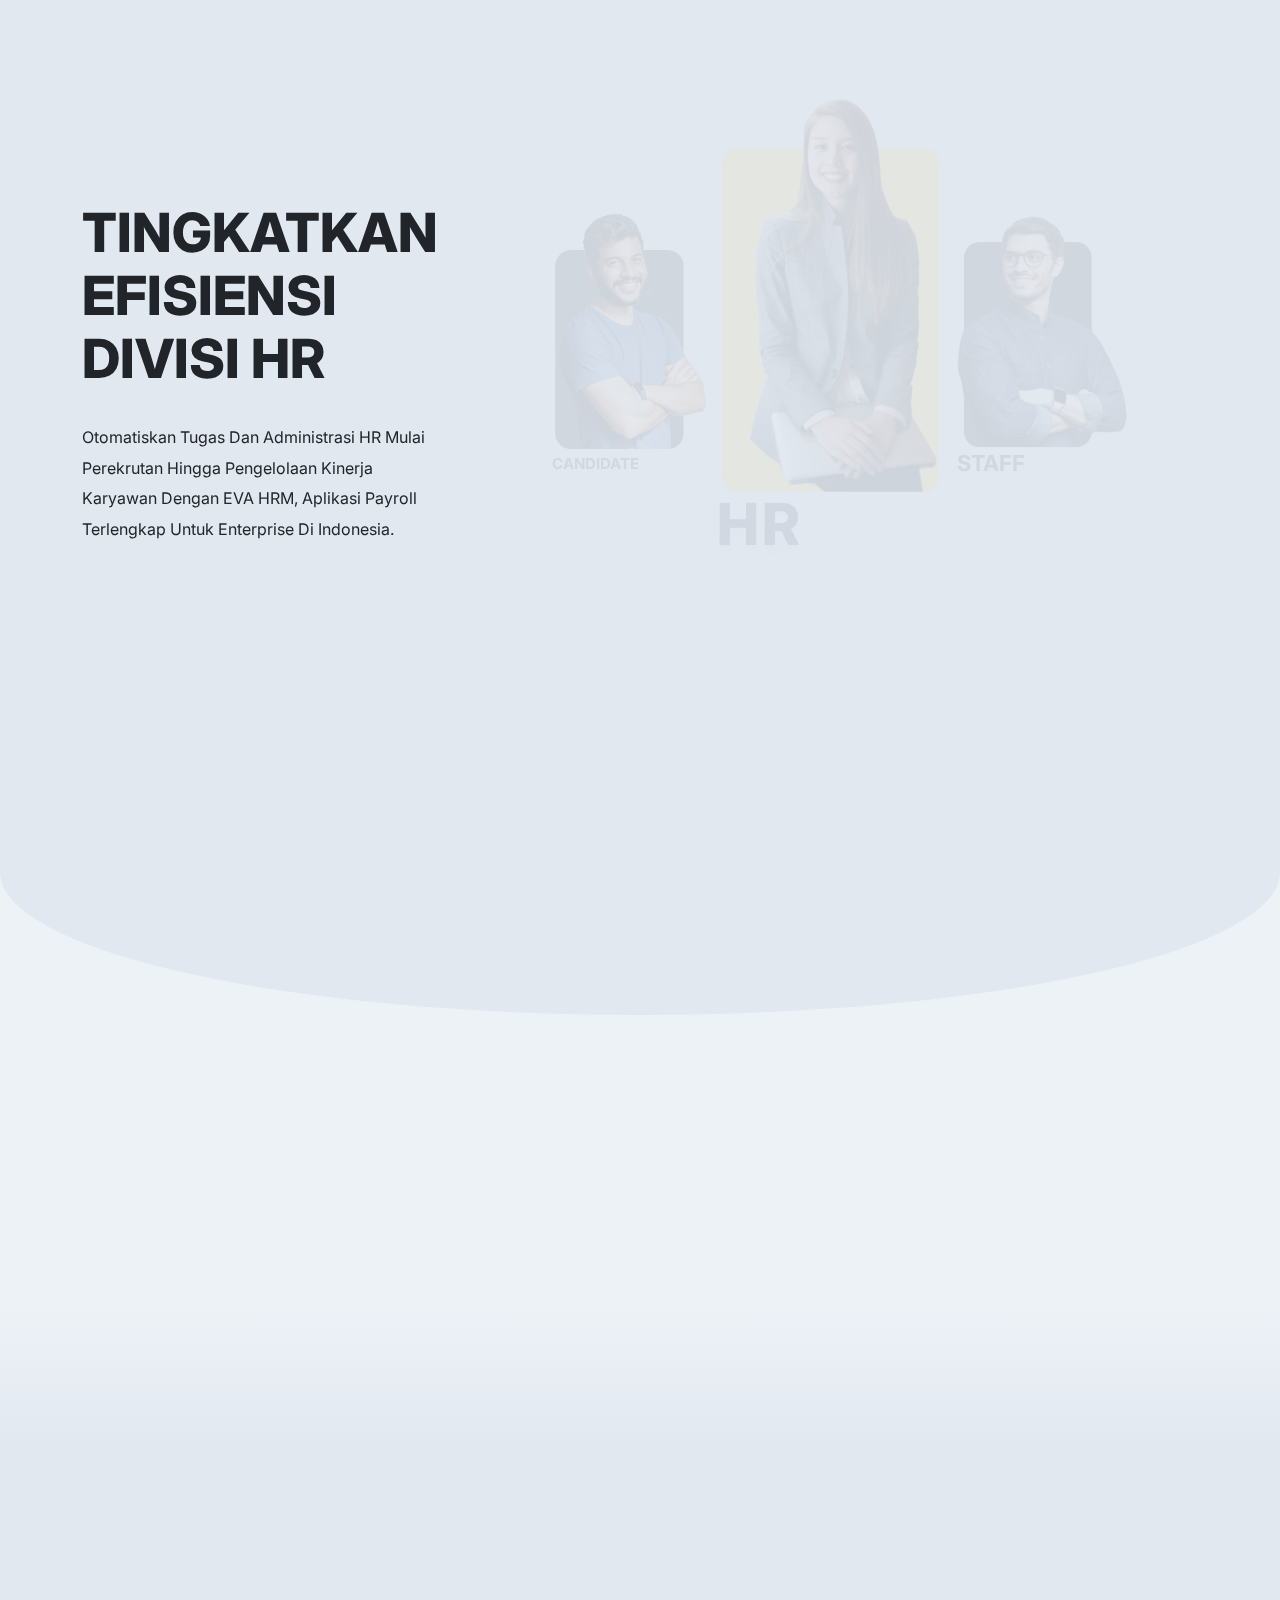
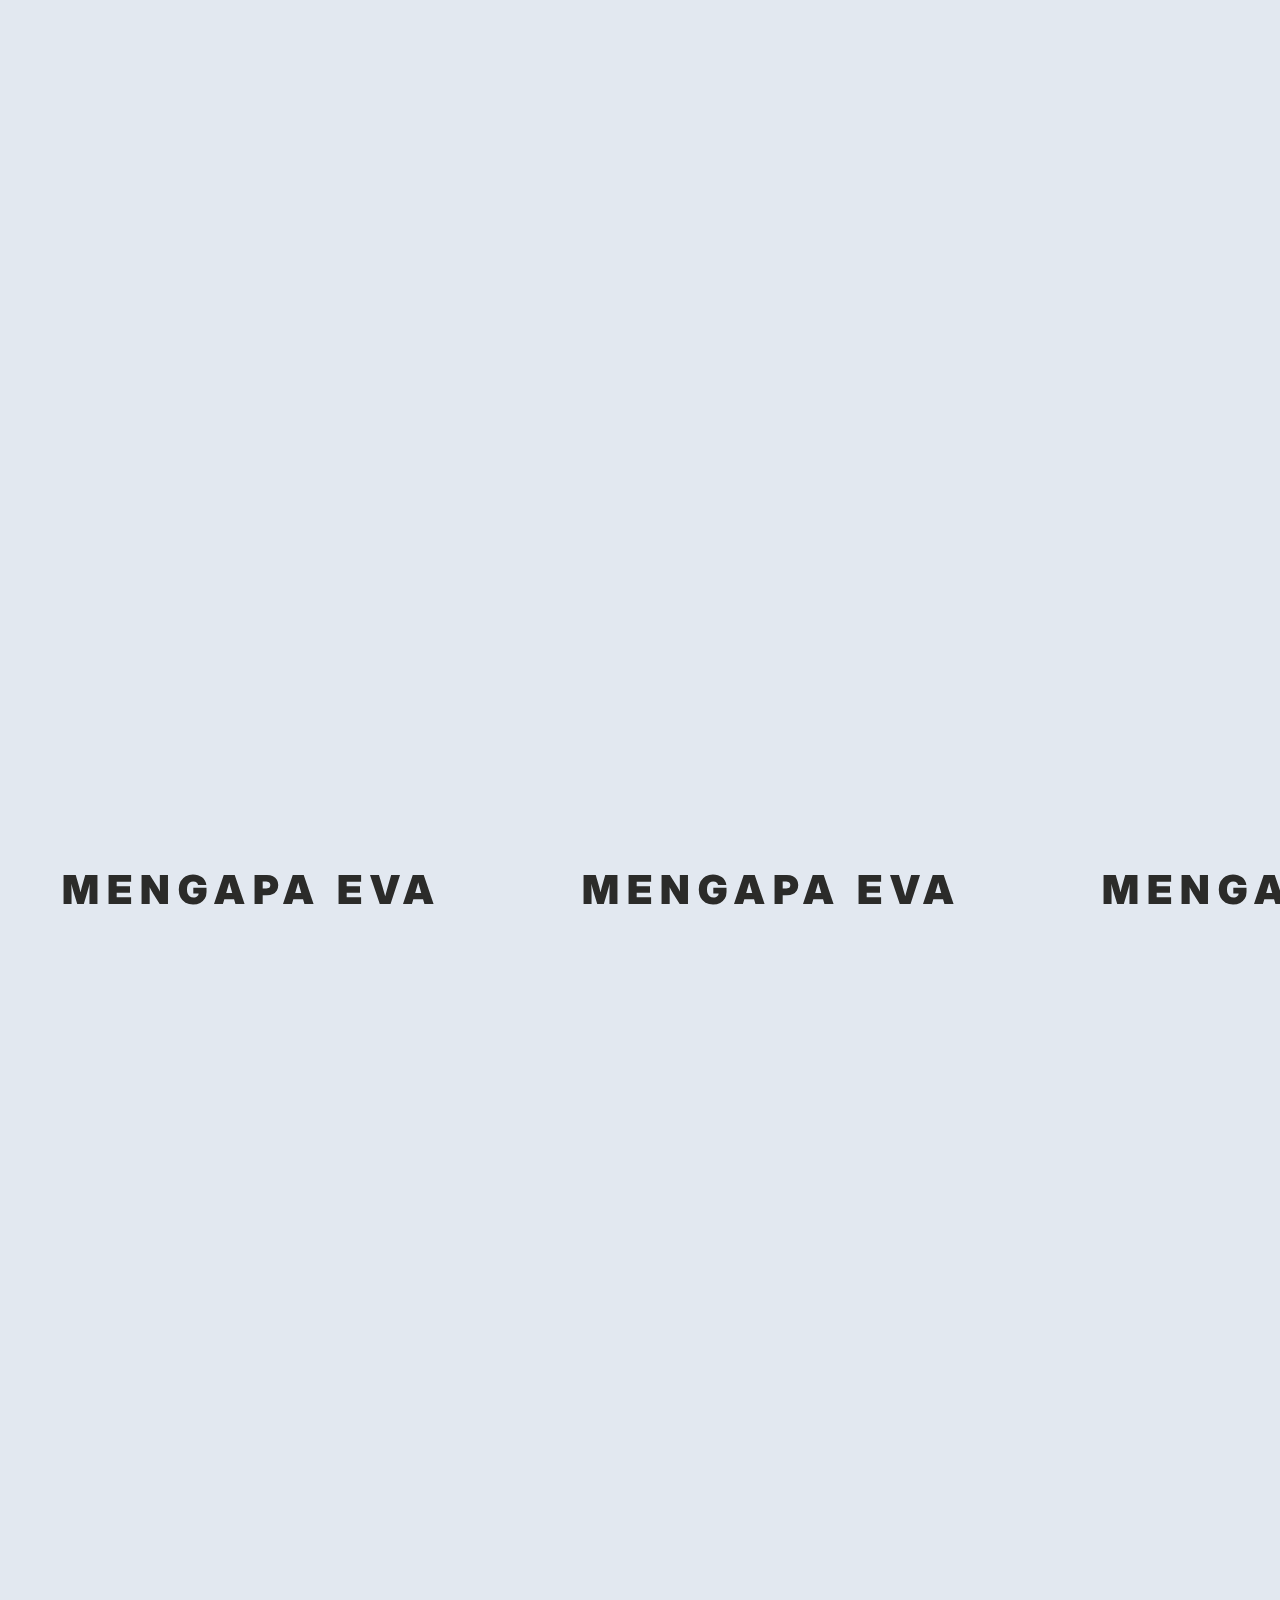
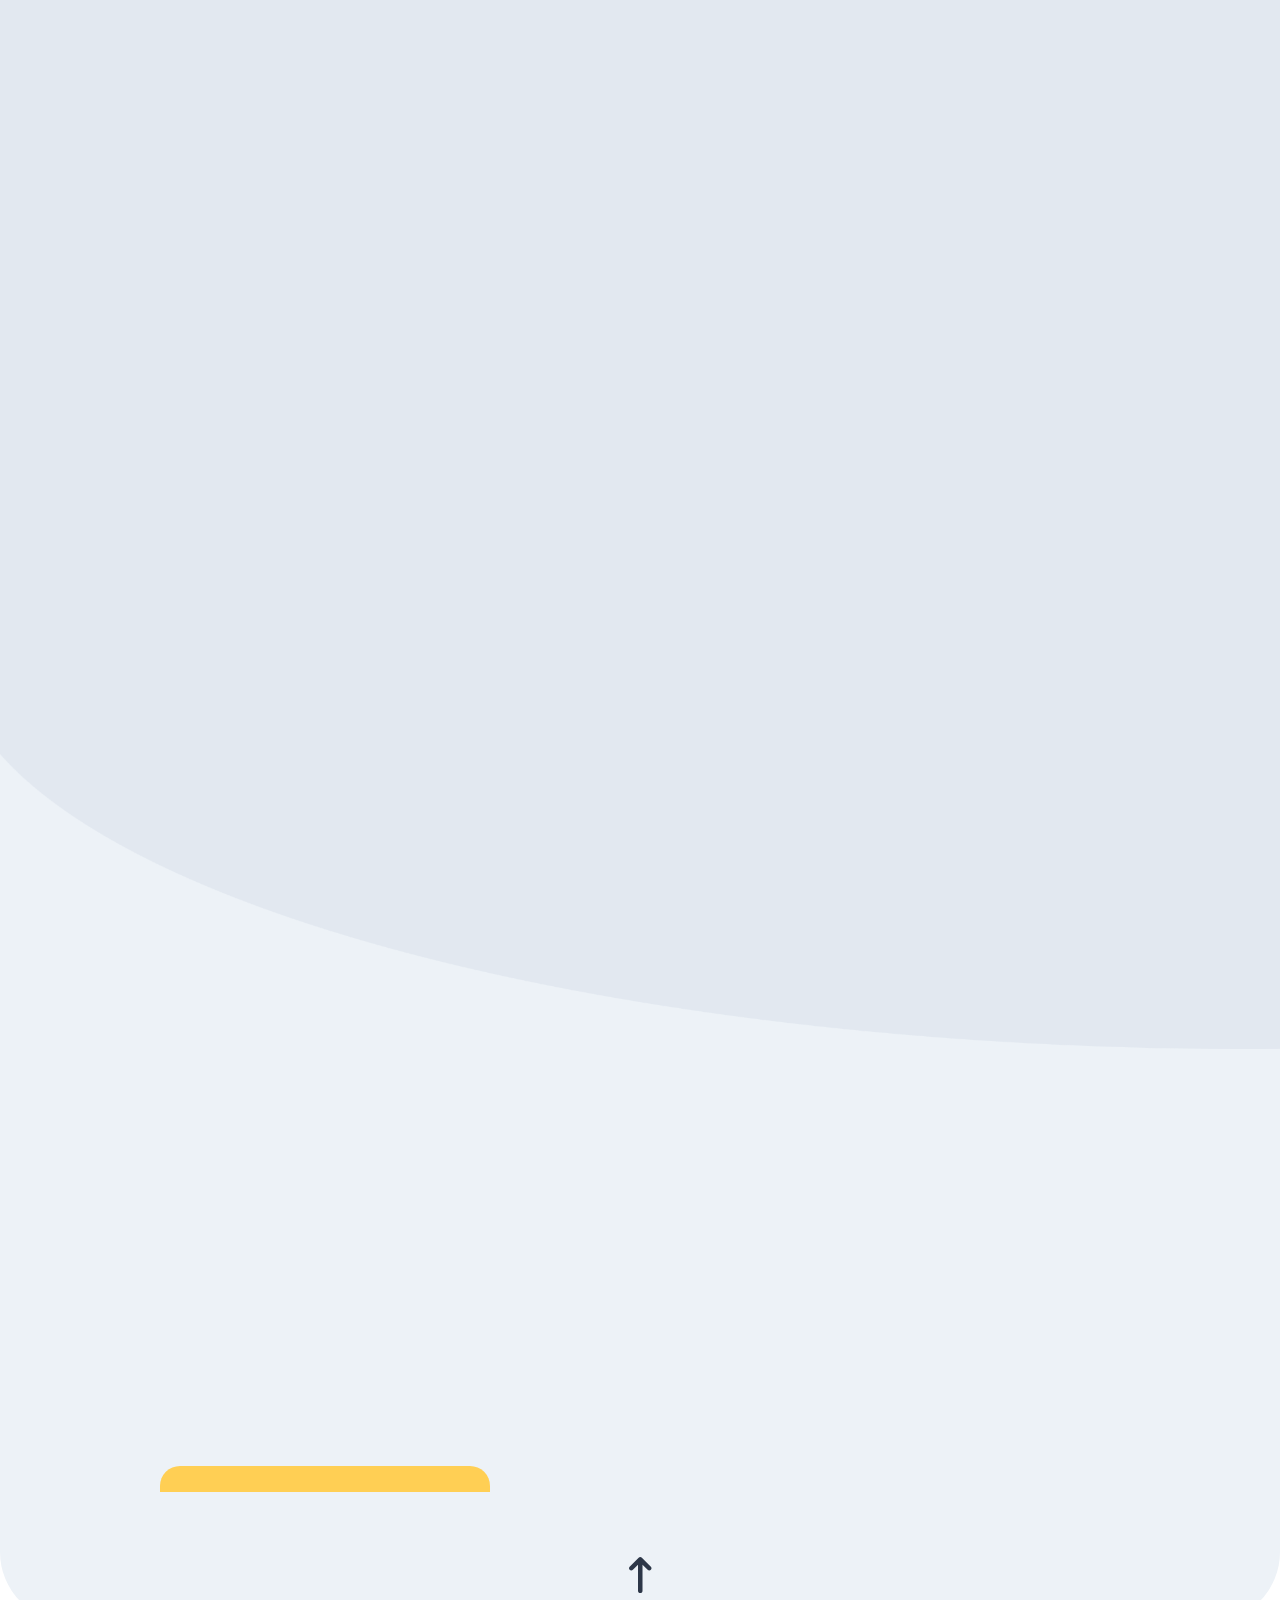
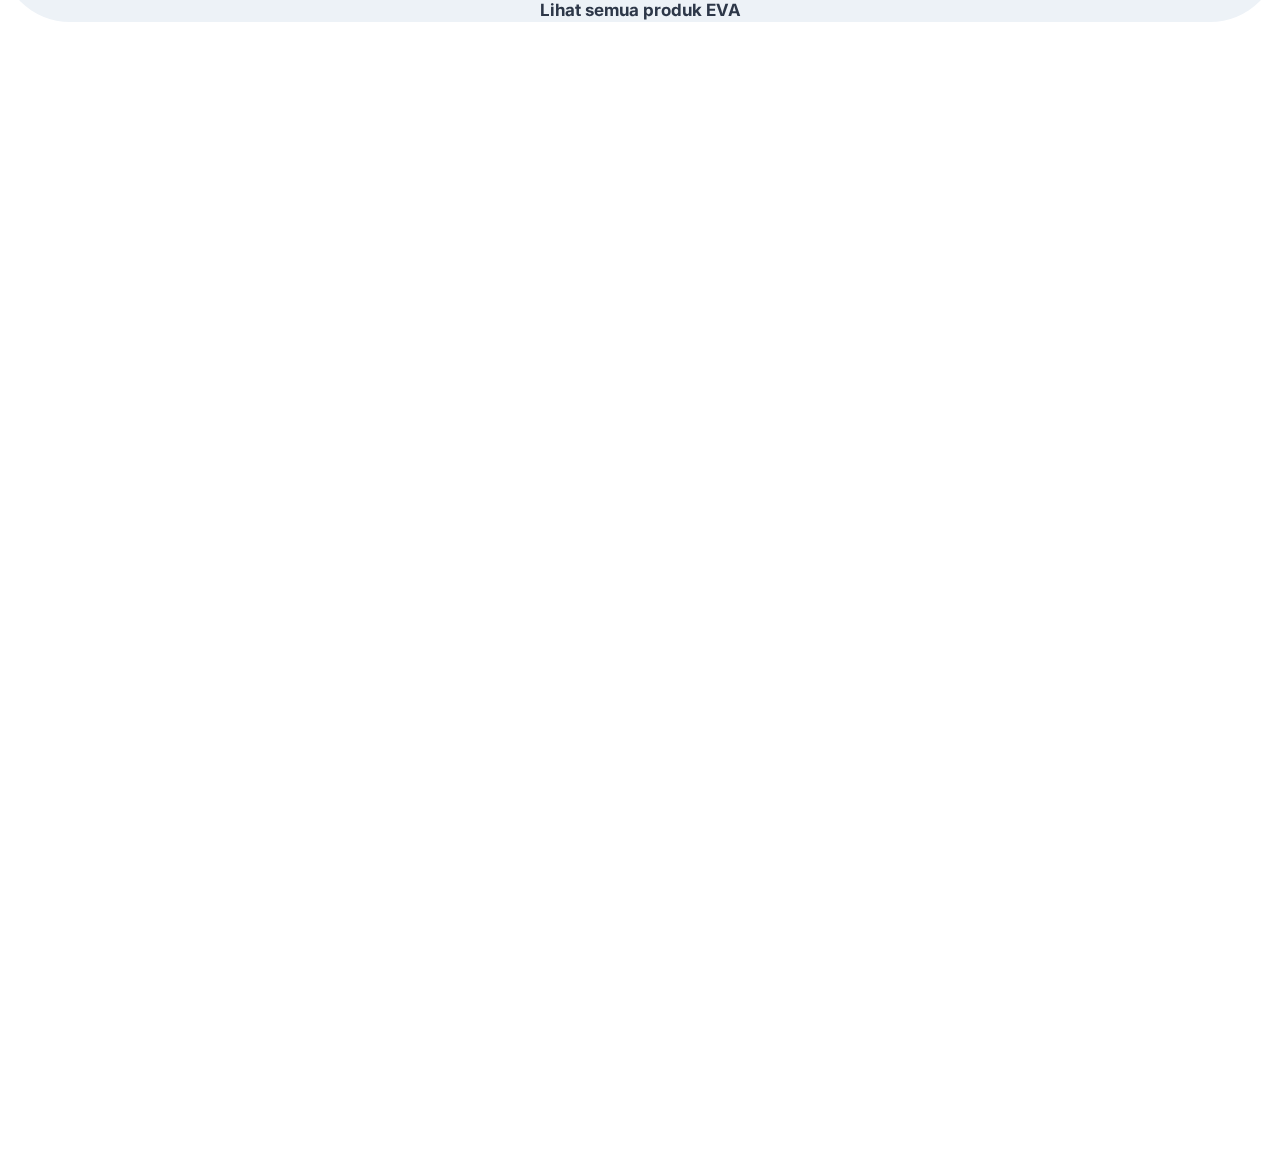
<file: index.html>
<!DOCTYPE html>
<html lang="en">
  <head>
    <meta charset="UTF-8" />
    <meta http-equiv="X-UA-Compatible" content="IE=edge" />
    <meta name="viewport" content="width=device-width, initial-scale=1.0" />
    <title>EVA Home</title>
    <link rel="icon" href="home/icon/icon eva transparan.png" />
    <link rel="stylesheet" href="home/src/bootstrap.min.css" />
    <link rel="stylesheet" href="https://cdnjs.cloudflare.com/ajax/libs/font-awesome/6.1.1/css/all.min.css" />
    <link rel="stylesheet" href="home/src/font-awesome-pro-5.15.4/css/all.min.css" />
    <link rel="stylesheet" href="home/style.css" />
    <link rel="stylesheet" href="https://cdn.jsdelivr.net/npm/bootstrap-icons@1.8.1/font/bootstrap-icons.css" />
    <link rel="stylesheet" href="https://cdnjs.cloudflare.com/ajax/libs/font-awesome/4.7.0/css/font-awesome.min.css" />
    <link rel="preconnect" href="https://fonts.googleapis.com" />
    <link rel="preconnect" href="https://fonts.gstatic.com" crossorigin />
    <link href="https://fonts.googleapis.com/css2?family=Open+Sans:wght@300;400;500;600;700;800&display=swap" rel="stylesheet" />
    <link href="https://fonts.googleapis.com/css2?family=Inter:wght@400;500;600;700;800;900&display=swap" rel="stylesheet" />
  </head>
  <body>
    <!-- NAVBAR -->
    <section id="nav">
      <nav class="navbar navbar-expand-lg navbar-light fixed-top">
        <div class="container-lg">
          <a class="navbar-brand navbar-nav me-auto mb-lg-0" href="https://eva-home.netlify.app/"><img src="home/img/logo-eva.png" alt="logoeva" /></a>
          <button class="navbar-toggler first-button" type="button" data-bs-toggle="collapse" data-bs-target="#navbarTogglerDemo01" aria-controls="navbarTogglerDemo01" aria-expanded="false" aria-label="Toggle navigation">
            <div class="animated-icon1"><span></span><span></span><span></span></div>
          </button>
          <div class="collapse navbar-collapse" id="navbarTogglerDemo01">
            <ul class="navbar-nav mb-2 ms-lg-auto mb-lg-0">
              <li class="nav-item dropdown">
                <a class="nav-link dropdown-toggle" href="#" role="button" aria-expanded="false"> Sistem EVA </a>
                <ul class="dropdown-menu" aria-labelledby="navbarLightDropdownMenuLink">
                  <div class="dropdown-kotak">
                    <li>
                      <a class="dropdown-item" href="https://eva-rec-new.netlify.app/">
                        <div class="logolingkaran neo2">
                          <img src="home/icon/Nav-Recruitment.svg" alt="" />
                        </div>
                        <div>
                          <p class="juduldropdown">EVA Recruitment</p>
                          <p>Software pengelolaan rekrutmen terbaik</p>
                        </div>
                      </a>
                    </li>
                    <li>
                      <a class="dropdown-item" href="https://essentials-hmtest22.vercel.app/">
                        <div class="logolingkaran neo2">
                          <img src="home/icon/Nav-Essentials.svg" alt="" />
                        </div>
                        <div>
                          <p class="juduldropdown">EVA Essentials</p>
                          <p>Software HRIS terotomasi</p>
                        </div>
                      </a>
                    </li>
                    <li>
                      <a class="dropdown-item" href="https://eva-talent.netlify.app/">
                        <div class="logolingkaran neo2">
                          <img src="home/icon/Nav-Talent.svg" alt="" />
                        </div>
                        <div>
                          <p class="juduldropdown">EVA Talent Management</p>
                          <p>Software manajemen karyawan terintegrasi</p>
                        </div>
                      </a>
                    </li>
                  </div>
                </ul>
              </li>
              <li class="nav-item">
                <a class="nav-link" href="https://eva-contactus.netlify.app/">Hubungi Kami</a>
              </li>
              <li class="nav-item">
                <a class="nav-link" href="https://eva-about-us.netlify.app/">Tentang Kami</a>
              </li>
            </ul>
            <form class="d-flex">
              <button class="btn btn-demo" type="submit">Dapatkan Solusi</button>
            </form>
          </div>
        </div>
      </nav>
    </section>
    <!-- END NAVBAR -->

    <!-- SECTION AWAL -->
    <section class="section1">
      <div class="container">
        <div class="row">
          <div class="col-12 col-lg-4 desc">
            <h1 class="text-uppercase" >Tingkatkan Efisiensi Divisi HR</h1>
            <p class="mt-4">Otomatiskan Tugas Dan Administrasi HR Mulai Perekrutan Hingga Pengelolaan Kinerja Karyawan Dengan EVA HRM, Aplikasi Payroll Terlengkap Untuk Enterprise Di Indonesia.</p>
            <a class="btn btn-lg mb-4">
              <button class="solusiButton">Dapatkan Solusi <i class="fas fa-long-arrow-right ms-2"></i></button>
            </a>
          </div>
          <div class="col-12 col-lg-8">
            <div class="box">
              <img class="img-fluid box-1 rect" src="home/img/Rectangle 891.webp" alt="" />
              <img class="img-fluid box-2 rect" src="home/img/Rectangle 1435.webp" alt="" />
              <img class="img-fluid box-3 rect" src="home/img/Rectangle 1437.webp" alt="" />
              <img class="img-fluid box-4 rect" src="home/img/Rectangle 922.webp" alt="" />
              <img class="img-fluid box-5 rect" src="home/img/Rectangle 894.webp" alt="" />
              <img class="img-fluid box-6 rect" src="home/img/Rectangle 896.webp" alt="" />
              <img class="img-fluid box-7 rect" src="home/img/Rectangle 893.webp" alt="" />
              <div class="employee">
                <img class="img-fluid employee-img" src="home/img/home-page-model-gan-adjusted-compressed.webp" loading="lazy" alt="" />
                <div class="title">
                  <h2 class="hr-text">HR</h2>
                  <h2 class="can-text">CANDIDATE</h2>
                  <h2 class="staff-text">STAFF</h2>
                </div>
              </div>
            </div>
          </div>
        </div>
        <div class="scroll-down-icon">
          <a class="icon-scroll"><i class="far fa-long-arrow-down icon-scroll-inside"></i></a>
        </div>
      </div>
    </section>
    <!-- END SECTION AWAL -->

    <!-- section martin -->
    <section id="ClientEVA" class="">
      <div class="pb-5">
        <div class="row justify-center">
          <div class="text-center pb-5 back-circle">
            <h1 id="anim1" class="text-center pb-2 judul fw-bold">JADI BAGIAN DARI EVA SEKARANG!</h1>
            <p class="anim2 text-center pb-2">350+ Klien Telah Mempercayakan Human Resource Bisnisnya Kepada Kami</p>
            <div class="anim3">
              <a class="btn btn-lg mb-4">
                <button class="solusiButton">Gabung Sekarang <i class="fas fa-long-arrow-right ms-2"></i></button>
              </a>
            </div>
          </div>
          <div class="slider pb-5 pt-5" id="slider1">
            <div class="slide-track">
              <img src="home/img/logo-client-eva-final (1)1.webp" alt="" />
              <img src="home/img/logo-client-eva-final (1)1.webp" alt="" />
              <img src="home/img/logo-client-eva-final (1)1.webp" alt="" />
              <img src="home/img/logo-client-eva-final (1)1.webp" alt="" />
              <img src="home/img/logo-client-eva-final (1)1.webp" alt="" />
            </div>
          </div>
          <div class="rectangle"></div>
        </div>
      </div>
    </section>

    <!-- SECTION INTRODUCE (MARTIN) -->
    <section id="flip-card">
      <div class="container-md">
        <div class="py-2 py-md-4 text-center anim5 mb-md-3">
          <p class="fs-2 pt-5 judul">SOLUSI HR TERBAIK EVA</p>
        </div>
        <!-- start flip responsive desktop -->
        <div class="row align-items-center text-center gap">
          <div class="anim6 col">
            <div class="wrap">
              <div class="front">
                <div class="mt-4">
                  <img
                    src="./home/img/recruitment-desktop-2x-1920px.webp"
                    loading="lazy"
                    alt=""
                    srcset=""
                    class=""
                    style="width: 100%"
                  />
                </div>
              </div>
              <div class="back">
                <img
                  src="./home/img/Rectangle 1677.png"
                  alt=""
                  srcset=""
                  class=""
                  style="width: 95%"
                />
                <div class="back-content mid">
                  <h4 class="back-judul fw-bold">
                    Pantau Proses Rekrutmen Karyawan dengan Mudah
                  </h4>
                  <p class="back-paragraph">
                    Recruitment management system yang memudahkan proses
                    rekrutmen di perusahaan Anda secara otomatis dalam waktu
                    yang singkat.
                  </p>
                  <a class="btn" href="#">
                    <button class="solusiButton">Dapatkan Solusi</button>
                  </a>
                </div>
              </div>
            </div>
          </div>
          <div class="anim6 col">
            <div class="wrap">
              <div class="front">
                <div class="mt-4">
                  <img
                    src="./home/img/essentials-payy.webp"
                    loading="lazy"
                    alt=""
                    srcset=""
                    class=""
                    style="width: 100%"
                  />
                </div>
              </div>
              <div class="back">
                <img
                  src="./home/img/Rectangle 1677.png"
                  alt=""
                  srcset=""
                  class=""
                  style="width: 95%"
                />
                <div class="back-content">
                  <h4 class="back-judul fw-bold">
                    Permudah Kegiatan Administrasi yang Menyita Waktu
                  </h4>
                  <p class="back-paragraph-ess">
                    Software kami dirancang untuk memudahkan pengelolaan SDM
                    Anda. Sederhanakan berbagai proses administrasi dalam satu
                    sistem.
                  </p>
                  <a class="btn" href="#">
                    <button class="solusiButton">Dapatkan Solusi</button>
                  </a>
                </div>
              </div>
            </div>
          </div>
          <div class="anim6 col">
            <div class="wrap">
              <div class="front">
                <div class="mt-4">
                  <img
                    src="./home/img/talent-management-dekstop-2x-1920px.webp"
                    loading="lazy"
                    alt=""
                    srcset=""
                    class=""
                    style="width: 100%"
                  />
                </div>
              </div>
              <div class="back">
                <img
                  src="./home/img/Rectangle 1677.png"
                  alt=""
                  srcset=""
                  class=""
                  style="width: 95%"
                />
                <div class="back-content">
                  <h4 class="back-judul fw-bold">
                    Sederhanakan Proses Pengelolaan Karyawan Anda
                  </h4>
                  <p class="back-paragraph">
                    Raih aktivitas dan performa karyawan dengan lebih maksimal
                    dengan EVA, Software Talent Management System berbasis cloud
                    untuk bisnis Anda.
                  </p>
                  <a class="btn" href="#">
                    <button class="solusiButton">Dapatkan Solusi</button>
                  </a>
                </div>
              </div>
            </div>
          </div>
        </div>

        <!-- responsive-768 -->
        <!-- responsive-768 section -->
        <div class="card768 text-center">
          <div class="accordion768">
            <!-- recruitment-768 -->
            <div class="contentBox">
              <div class="label">
                <div class="recruit768">
                  <img
                    src="home/img/recruitment-final-3x-768px.webp"
                    loading="lazy"
                    alt=""
                    width="90%"
                  />
                  <a class="icon-button-open icon-rec"
                    ><i class="fas fa-chevron-down"></i
                  ></a>
                </div>
              </div>

              <div class="content768">
                <div class="content-accordion-768">
                  <h5 class="fw-bold mb-3 acc-judul">
                    Pantau Proses Rekrutmen Karyawan dengan Mudah
                  </h5>
                  <p>
                    Recruitment Management System yang memudahkan proses
                    rekrutmen di perusahaan anda secara otomatis dalam waktu
                    yang singkat
                  </p>
                  <a class="btn btn-acc" href="#">Dapatkan Solusi</a>
                </div>
              </div>
            </div>
            <!-- end recruitment-768 -->

            <!-- essential-768 -->
            <div class="contentBox">
              <div class="label">
                <div class="essen768">
                  <img
                    src="home/img/payroll-admin-tabletsss.webp"
                    alt=""
                    width="90%"
                  />
                  <a class="icon-button-open icon-essen"
                    ><i class="fas fa-chevron-down"></i
                  ></a>
                </div>
              </div>

              <div class="content768">
                <div class="content-accordion-768">
                  <h5 class="fw-bold mb-3 acc-judul">
                    Permudah Kegiatan Administrasi yang Menyita Waktu
                  </h5>
                  <p>
                    Software kami dirancang untuk memudahkan pengelolaan SDM
                    Anda. Sederhanakan berbagai proses administrasi dalam satu
                    sistem.
                  </p>
                  <a class="btn btn-acc" href="#">Dapatkan Solusi</a>
                </div>
              </div>
            </div>

            <!-- end essential-768 -->

            <!-- talent management-768 -->
            <div class="contentBox">
              <div class="label">
                <div class="tm768">
                  <img
                    src="home/img/talent-management-final-3x-768px.webp"
                    loading="lazy"
                    alt=""
                    width="90%"
                  />
                  <a class="icon-button-open icon-tm"
                    ><i class="fas fa-chevron-down"></i
                  ></a>
                </div>
              </div>

              <div class="content768">
                <div class="content-accordion-768">
                  <h5 class="fw-bold mb-3 acc-judul">
                    Sederhanakan Proses Pengelolaan Karyawan Anda
                  </h5>
                  <p>
                    Raih aktivitas dan performa karyawan dengan lebih maksimal
                    dengan EVA, Software Talent Management berbasis cloud untuk
                    bisnis Anda.
                  </p>
                  <a class="btn btn-acc" href="#">Dapatkan Solusi</a>
                </div>
              </div>
            </div>
            <!-- end talent management-768 -->
          </div>
          <!-- end responsive-768 -->
        </div>
      </div>
    </section>
    <!-- END SECTION INTRODUCE (MARTIN) -->

    <section class="choose">
      <div class="container">
        <div class="header-choose">
          <h1>MENGAPA EVA</h1>
          <h1>MENGAPA EVA</h1>
          <h1>MENGAPA EVA</h1>
          <h1>MENGAPA EVA</h1>
          <h1>MENGAPA EVA</h1>
        </div>
        <div class="slider">
          <div class="button-slider d-lg-none">
            <button class="slider-previous btn btn-dark rounded-circle" image="" imagePrevious="">
              <i class="bi bi-arrow-left-short"></i>
            </button>
            <button class="slider-next btn btn-dark rounded-circle" image="" imageNext="">
              <i class="bi bi-arrow-right-short"></i>
            </button>
          </div>
          <div class="indicator-slider d-lg-none">
            <button class="indicator-button mx-1 btn-warning" indeks="0"></button>
            <button class="indicator-button mx-1" indeks="1"></button>
            <button class="indicator-button mx-1" indeks="2"></button>
          </div>
          <div class="board-slider">
            <div class="slider-items showup active one">
              <div class="d-flex align-items-center">
                <img src="home/icon/Proses Instan with Padding.svg" alt="Proses Instan" class="img-fluid" />
                <!-- <div class="image">
                </div> -->
                <h3 class="m-0 p-0">
                  Proses <br />
                  Instan
                </h3>
              </div>
              <p class="m-0 p-0">Pelacakan seluruh kegiatan pengajuan seperti cash advance, cuti, dan reimbursement dapat dilakukan secara lebih cepat dan akurat.</p>
            </div>

            <div class="slider-items showup center">
              <div class="d-flex align-items-center">
                <img src="home/icon/Pembaruan Otomatis with Padding.svg" alt="Pembaruan Otomatis" class="center img-fluid" />
                <!-- <div class="image">
                </div> -->
                <h3 class="m-0 p-0 loc">
                  Pembaruan <br />
                  Otomatis
                </h3>
              </div>
              <p class="m-0 p-0 loc">Database karyawan yang ter-update secara real-time untuk mempermudah proses mutasi, promosi, dan proses rekrutmen karyawan baru.</p>
            </div>

            <div class="slider-items showup me-0">
              <div class="d-flex align-items-center">
                <img src="home/icon/Evaluasi KPI with Padding.svg" alt="Evaluasi KPI" class="img-fluid" />
                <!-- <div class="image">
                </div> -->
                <h3 class="m-0 p-0">
                  Evaluasi<br />
                  KPI
                </h3>
              </div>
              <p class="m-0 p-0">Kemudahan dalam melakukan penilaian dan evaluasi dari masing-masing karyawan berdasarkan key performance indicator.</p>
            </div>
          </div>
        </div>
        <div class="button text-center">
          <a href="" class="btn fw-bold">Dapatkan Solusi <i class="bi bi-arrow-right-short fs-3 ms-3"></i> </a>
        </div>
      </div>
    </section>
    <!-- END SECTION CHOOSE -->

    <!-- SECTION BLOG -->
    <section class="blog">
      <div class="container">
        <div class="judul text-center">
          <h1>BLOG</h1>
          <p>Beberapa cuplikan berita HashMicro yang diterbitkan untuk publik</p>
        </div>
        <div class="slider-blog mt-0">
          <div class="board-slider-blog">
            <div class="card active">
              <img src="home/img/web.jpg" class="card-img-top" alt="..." />
              <div class="card-body p-4">
                <h5 class="card-title fw-bold">Lorem ipsum, dolor sit amet consectetur adipisicing...</h5>
                <p class="card-text">
                  Lorem ipsum dolor, sit amet consectetur adipisicing elit. Cupiditate itaque alias omnis ducimus, sit odit dicta commodi explicabo dolorum ab. Alias blanditiis error at, perferendis vel facere facilis quae possimus
                  veritatis voluptates ipsa, quam dolor non delectus. Necessitatibus molestiae neque, explicabo sequi fugiat, dicta numquam aliquid enim a ex ab?
                </p>
                <a href="#" class="card-link text-decoration-none d-flex align-items-center fw-bold"><span class="me-2">Selengkapnya</span> <i class="bi bi-arrow-right-short fs-4"></i></a>
              </div>
            </div>
            <div class="card center">
              <img src="home/img/web.jpg" class="card-img-top" alt="..." />
              <div class="card-body p-4">
                <h5 class="card-title fw-bold">Lorem ipsum, dolor sit amet consectetur adipisicing...</h5>
                <p class="card-text">
                  Lorem ipsum dolor, sit amet consectetur adipisicing elit. Cupiditate itaque alias omnis ducimus, sit odit dicta commodi explicabo dolorum ab. Alias blanditiis error at, perferendis vel facere facilis quae possimus
                  veritatis voluptates ipsa, quam dolor non delectus. Necessitatibus molestiae neque, explicabo sequi fugiat, dicta numquam aliquid enim a ex ab?
                </p>
                <a href="#" class="card-link text-decoration-none d-flex align-items-center fw-bold"><span class="me-2">Selengkapnya</span> <i class="bi bi-arrow-right-short fs-4"></i></a>
              </div>
            </div>
            <div class="card me-0">
              <img src="home/img/web.jpg" class="card-img-top" alt="..." />
              <div class="card-body p-4">
                <h5 class="card-title fw-bold">Lorem ipsum, dolor sit amet consectetur adipisicing...</h5>
                <p class="card-text">
                  Lorem ipsum dolor, sit amet consectetur adipisicing elit. Cupiditate itaque alias omnis ducimus, sit odit dicta commodi explicabo dolorum ab. Alias blanditiis error at, perferendis vel facere facilis quae possimus
                  veritatis voluptates ipsa, quam dolor non delectus. Necessitatibus molestiae neque, explicabo sequi fugiat, dicta numquam aliquid enim a ex ab?
                </p>
                <a href="#" class="card-link text-decoration-none d-flex align-items-center fw-bold"
                  ><span class="me-2">Selengkapnya</span>
                  <i class="bi bi-arrow-right-short fs-4"></i>
                </a>
              </div>
            </div>
          </div>
        </div>
        <div class="button text-center">
          <a href="" class="btn btn-outline-dark border-3 mt-5 d-inline-flex align-items-center justify-content-center fw-bolder">Lihat Semua Blog <i class="fas fa-long-arrow-right ms-2"></i> </a>
        </div>
      </div>
    </section>
    <!-- END SECTION BLOG -->

    <!-- SECTION FORM -->
    <section class="formSection">
      <img src="home/img/element-oval2.png" loading="lazy" alt="element-oval" class="element-oval" />
      <img src="home/icon/Liquid baru see all process.svg" loading="lazy" alt="element-wave" class="element-wave" />

      <div class="back-button text-center">
        <button class="btn d-flex flex-column align-items-center mx-auto">
          <span class="fw-bold fs-4">
            <i class="fa-solid fa-arrow-up-long fw-bold" style="font-size: 36px"></i>
          </span>
          <span class="fw-bold teks">Lihat semua produk EVA</span>
        </button>
      </div>
      <div class="position-relative overflow-hidden w-100 h-100 formContent">
        <div class="container">
          <div class="row">
            <div class="col-lg-5 imageforForm d-none d-lg-block">
              <div class="image-form w-100 h-100">
                <img src="home/img/formal-no-padding-adjusted.webp" loading="lazy" alt="Form People" />
                <img src="home/img/casual-no-padding-adjusted.webp" loading="lazy" alt="Form People" />
                <img src="home/img/fun-no-padding-adjusted.webp" loading="lazy" alt="Form People" />
                <div class="background-form"></div>
              </div>
            </div>
            <div class="col-lg-7 align-items-center cardforForm">
              <div class="card-form">
                <h3>
                  Dapatkan <span>demo</span> Software EVA <br />
                  secara <span>gratis!</span>
                </h3>
                <!-- < action=""> -->
                  <div class="row">
                    <div class="col-sm">
                      <label for="nama" class="mt-4">Nama Lengkap</label>
                      <input type="text" name="nama" id="nama" class="form-control" required placeholder="Isi nama lengkap Anda" />
                    </div>
                    <div class="col-sm">
                      <label for="namaPerusahaan" class="mt-4">Nama Perusahaan</label>
                      <input type="text" name="namaPerusahaan" id="namaPerusahaan" class="form-control" required placeholder="Isi nama perusahaan Anda" />
                    </div>
                  </div>

                  <div class="row">
                    <div class="col-sm">
                      <label for="email" class="mt-4">Email</label>
                      <input type="email" name="email" id="email" class="form-control" required placeholder="isi alamat email Anda" />
                    </div>
                    <div class="col-sm">
                      <label for="notelp" class="mt-4">No. Telp/Whatsapp</label>
                      <input type="number" name="notelp" id="notelp" class="form-control" required placeholder="No. Telp/Whatsapp" />
                    </div>
                  </div>

                  <div class="row">
                    <div class="col-sm">
                      <label for="industri" class="mt-4">Pilih Industri</label>
                      <select class="form-select" aria-label="Default select example" >
                        <option selected value="">Pilih Industri</option>
                        <option value="trading" class="py-3">Trading, Distribution & Wholesales</option>
                        <option value="produksi">Produksi & Manufaktur</option>
                        <option value="konstruksi">Konstruksi & Infrastruktur</option>
                        <option value="food">Food & Beverage</option>
                        <option value="retail">Retail & SuperMarket</option>
                        <option value="perhotelan">Perhotelan</option>
                        <option value="rumahsakit">Rumah Sakit</option>
                        <option value="perkebunan">Perkebunan & Peternakan</option>
                        <option value="tambang">Tambang, Minyak & Gas</option>
                        <option value="edukasi">Edukasi</option>
                        <option value="lainnya">Lainnya</option>
                      </select>
                    </div>
                    <div class="col-sm">
                      <label for="industri" class="mt-4">Pilih Solusi</label>
                      <select class="form-select" aria-label="Default select example" >
                        <option selected value="">Pilih Solusi</option>
                        <option value="hashcore" class="py-3">ERP Software (Hash Core ERP)</option>
                        <option value="accounting">Accounting Software</option>
                        <option value="inventory">Inventory Management Software</option>
                        <option value="itberikat">IT Inventory DJBC - Kawasan Berikat</option>
                        <option value="crm">CRM - Prospek & Penjualan</option>
                        <option value="manufacturing">Manufacturing Management System</option>
                        <option value="procurenment">Procurenment Management System</option>
                        <option value="warehouse">Warehouse Management System</option>
                        <option value="retail">Point of Sales Untuk Retail</option>
                        <option value="f&b">Point of Sales Untuk F&B</option>
                        <option value="recruitment">Recruitment Management System (EVA Recruite)</option>
                        <option value="talent">Talent Management System (EVA Talent)</option>
                        <option value="lainnya">Lainnya</option>
                      </select>
                    </div>
                  </div>

                  <div class="row">
                    <div class="col-sm">
                      <label for="karyawan" class="mt-4">Jumlah Karyawan</label>
                      <input type="number" name="karyawan" id="karyawan" class="form-control" required placeholder="Jumlah Karyawan" />
                    </div>
                    <div class="col-sm">
                      <label for="implementasi" class="mt-4">Kapan Waktu Implementasi?</label>
                      <input type="date" name="implementasi" id="implementasi" class="form-control" required placeholder="No. Telp/Whatsapp"/>
                    </div>
                  </div>
                  <label for="pesan" class="mt-4">Pesan Anda</label>
                  <textarea type="text" name="pesan" id="pesan" class="form-control input pesan" required placeholder="Pesan Anda"></textarea>
                  <div class="text-end w-100">
                    <button type="submit" value="Kirim" class="px-5 py-2 btn btn-warning rounded-3 fw-bold specially">Kirim</button>
                  </div>
                </form>
              </div>
            </div>
          </div>
        </div>
      </div>
    </section>
    <!-- END SECTION FORM -->

    <!-- SECTION FOOTER -->
    <footer>
      <div class="container">
        <div class="grid-container">
          <div class="join w-100">
            <h2 class="text-center text-lg-start">Jawaban untuk segala <br />kebutuhan bisnis Anda</h2>
            <button class="btn d-flex align-items-center px-4 mt-4 mx-auto mx-lg-0">
              <span class="me-3">Gabung Sekarang</span
              ><svg xmlns="http://www.w3.org/2000/svg" width="16" height="16" fill="currentColor" class="bi bi-arrow-right" viewBox="0 0 16 16">
                <path fill-rule="evenodd" d="M1 8a.5.5 0 0 1 .5-.5h11.793l-3.147-3.146a.5.5 0 0 1 .708-.708l4 4a.5.5 0 0 1 0 .708l-4 4a.5.5 0 0 1-.708-.708L13.293 8.5H1.5A.5.5 0 0 1 1 8z" />
              </svg>
            </button>
            <div class="d-flex d-lg-none w-100 mt-lg-3 w-100 mt-5 justify-content-center">
              <a href="" class="btn btn-light me-4 me-md-5">
                <i class="fa fa-facebook"></i>
              </a>
              <a href="" class="btn btn-light">
                <i class="fa fa-instagram"></i>
              </a>
              <a href="" class="btn btn-light mx-4 mx-md-5">
                <i class="fa fa-twitter"></i>
              </a>
              <a href="" class="btn btn-light">
                <i class="fa fa-linkedin"></i>
              </a>
            </div>
          </div>

          <div class="image">
            <div class="image-list">
              <img src="home/img/footer-people.png" alt="Footer People" class="footer-people" />
              <span class="eva-rec-span"></span>
              <img src="home/icon/eva-recruitment.svg" alt="Eva Recruitment" class="eva-rec" />
              <span class="eva-talent-span"></span>
              <img src="home/icon/eva-talent-management.svg" alt="Eva Talent Management" class="eva-talent" />
              <span class="eva-essen-span"></span>
              <img src="home/icon/eva-payroll.svg" alt="Eva Payroll" class="eva-essen" />
              <img src="home/icon/element-circle-white.png" alt="White" class="white1" />
              <img src="home/icon/element-circle-white2.png" alt="White" class="white2" />
            </div>
          </div>

          <div class="konten">
            <div class="row">
              <div class="col-7">
                <span class="subjudul">Contact Us</span>
                <div class="d-flex mt-4 link">
                  <i class="bi bi-geo-alt-fill me-2 text-warning"></i>
                  <a href="https://g.page/hashmicro?share" class="text-decoration-none"
                    >Neo Soho Podomoro City Unit 37.09-37.10, Jalan Letjen S. Parman Kav. 28, RT.3/RW.5, Tanjung Duren Selatan, Grogol Petamburan Kota Jakarta Barat, DKI Jakarta 11470</a
                  >
                </div>
                <div class="d-flex mt-3 link">
                  <i class="bi bi-telephone-fill me-2 text-warning"></i>
                  <a href="tel:+6287888000015" class="text-decoration-none">+62 878-8800-0015</a>
                </div>
                <div class="d-flex mt-3 link">
                  <i class="bi bi-whatsapp me-2 text-warning"></i>
                  <a href="https://wa.me/087888000015" class="text-decoration-none">+62 878-8800-0015</a>
                </div>
                <div class="d-flex mt-3 link">
                  <i class="bi bi-envelope-fill me-2 text-warning"></i>
                  <a href="mailto:hello@hashmicro.com" class="text-decoration-none">hello@hashmicro.com</a>
                </div>
              </div>
              <div class="col-2 d-sm-block d-lg-none d-none"></div>

              <div class="col col-xl-auto ps-5 ps-sm-0">
                <span class="subjudul">About Us</span>
                <a href="#" class="d-block text-light text-decoration-none my-2 mt-4">Perusahaan</a>
                <a href="#" class="d-block text-light text-decoration-none my-2">Karir</a>
                <a href="#" class="d-block text-light text-decoration-none my-2">Blog</a>
                <a href="#" class="d-block text-light text-decoration-none my-2">Recruitment</a>
                <a href="#" class="d-block text-light text-decoration-none my-2 text-wrap">Talent Management</a>
                <a href="#" class="d-block text-light text-decoration-none my-2">Payroll & Administration</a>
              </div>
              <div class="col-auto col-sm social d-none d-lg-flex align-items-end flex-column">
                <a href="#" class="mb-4">
                  <i class="fa fa-facebook text-dark"></i>
                </a>
                <a href="#">
                  <i class="fa fa-instagram text-dark"></i>
                </a>
                <a href="#" class="my-4">
                  <i class="fa fa-twitter text-dark"></i>
                </a>
                <a href="#">
                  <i class="fa fa-linkedin text-dark"></i>
                </a>
              </div>
            </div>
            <p class="mt-4 mt-xxl-5">EVA is powered by <strong>HashMicro</strong></p>
          </div>
        </div>

        <div class="copyright">
          <div class="container">
            <div>
              <span class="mb-5">Copyright © 2022 EVA. All rights reserved</span>
            </div>
          </div>
        </div>
      </div>
    </footer>
    <!-- END SECTION FOOTER -->

    <script src="home/src/bootstrap.bundle.min.js"></script>
    <script src="home/src/jquery-3.6.0.min.js"></script>
    <script src="home/src/gsap.min.js"></script>
    <script src="home/src/ScrollTrigger.min.js"></script>
    <script src="home/main1.js"></script>
    <script src="home/main2.js"></script>
    <script src="home/main3.js"></script>
    <script src="home/Accordion.js"></script>
  </body>
</html>
</file>
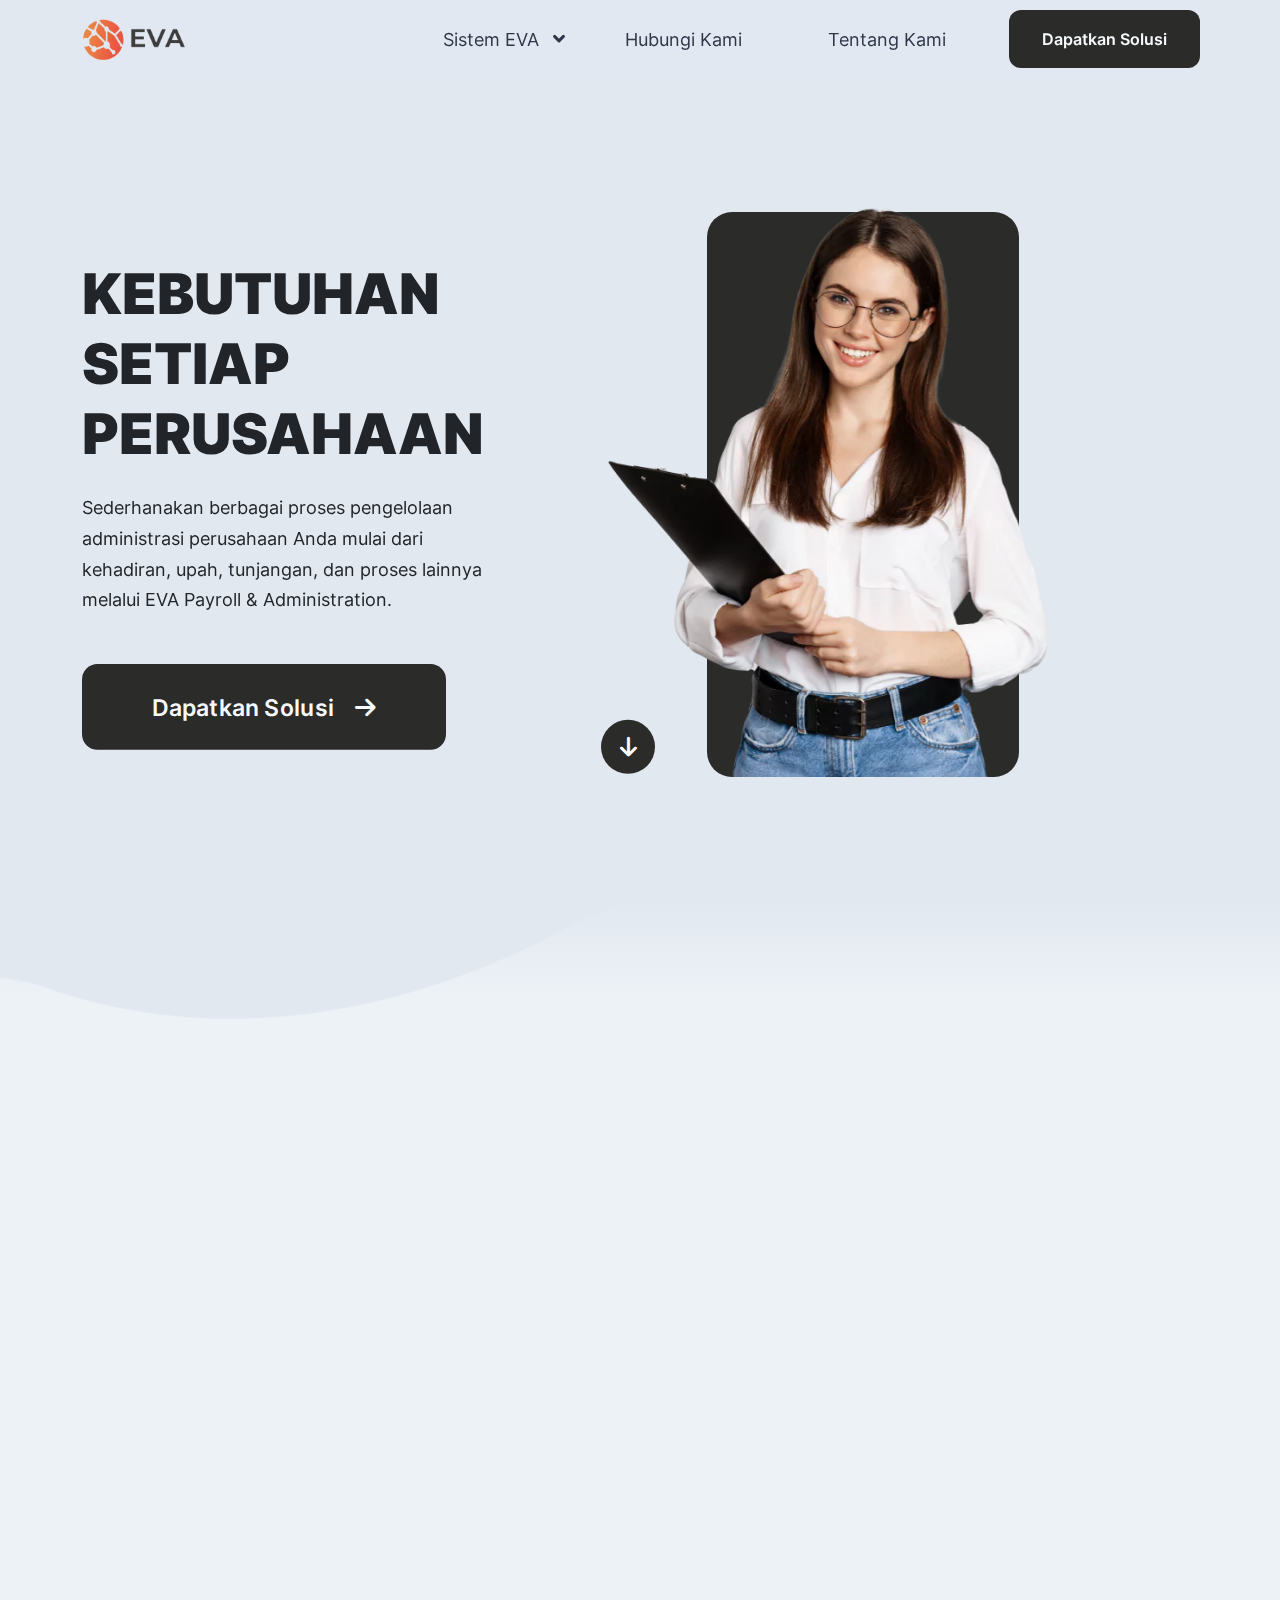
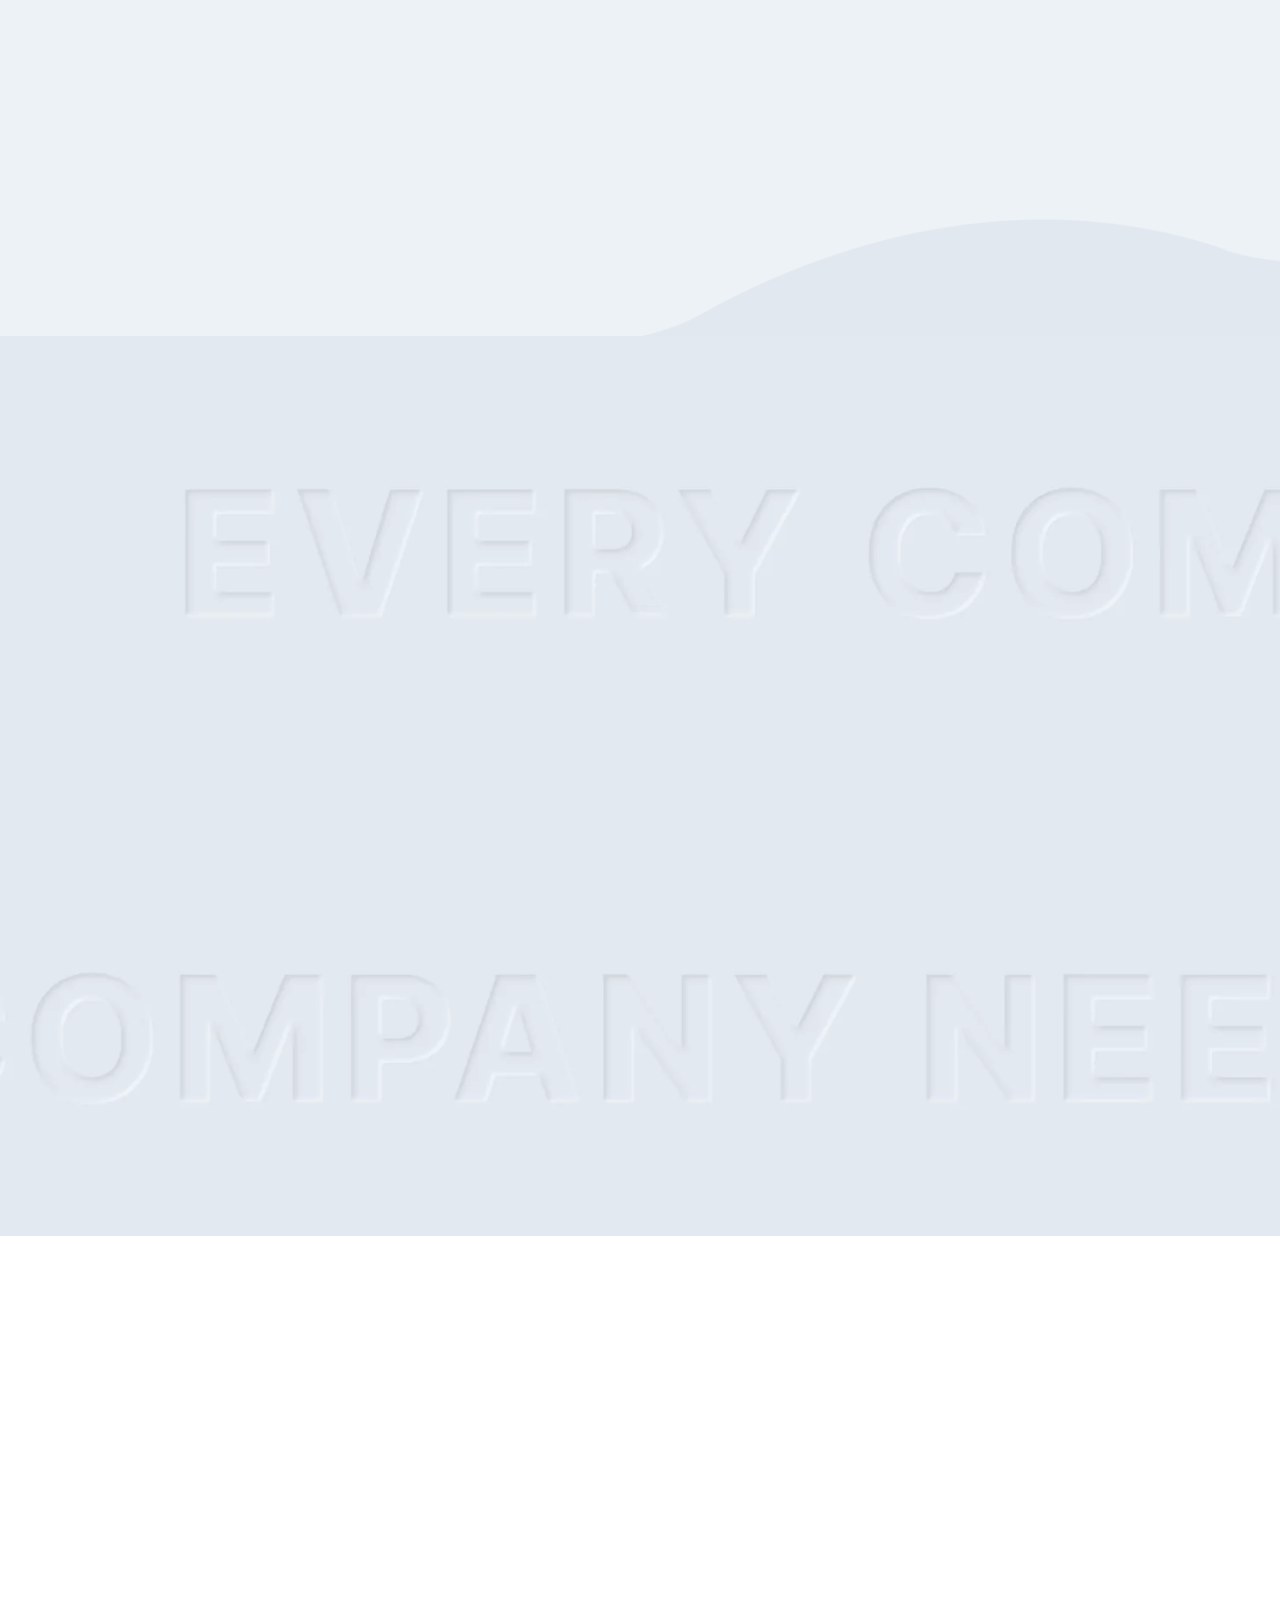
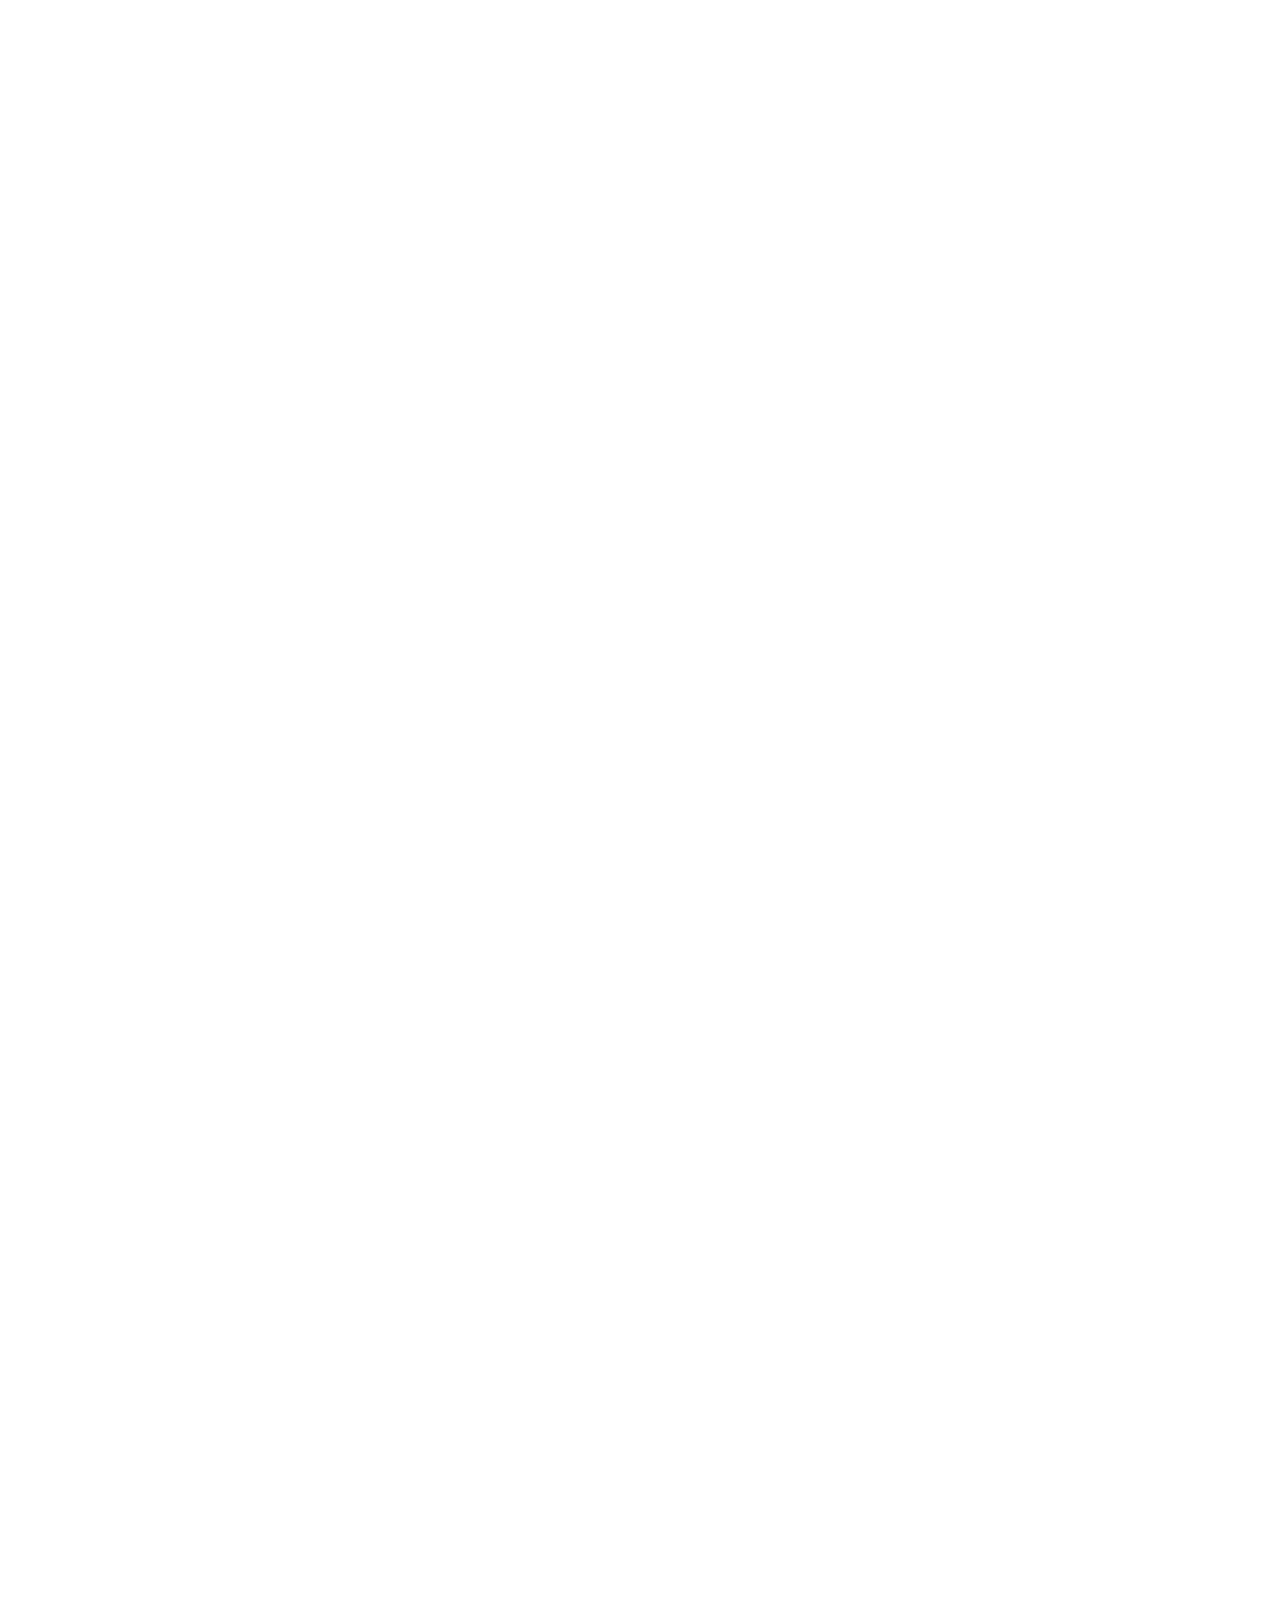
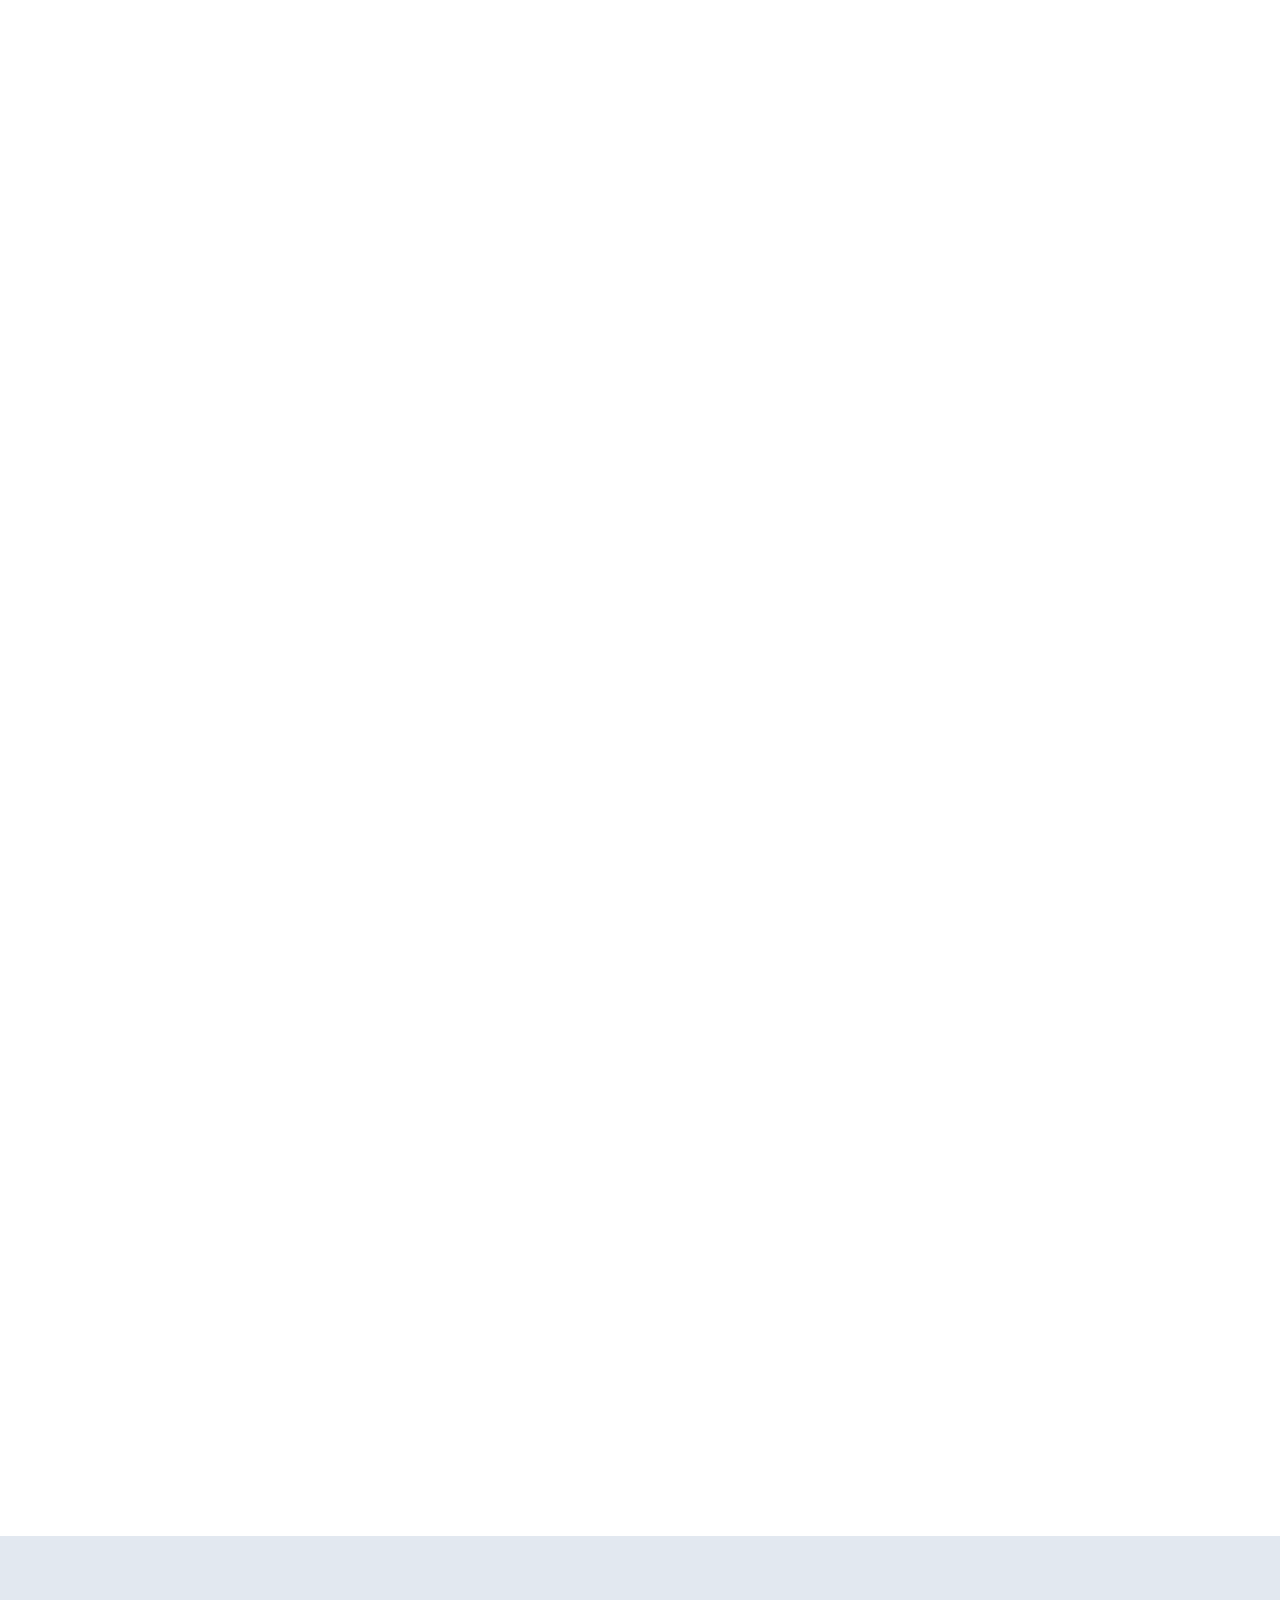
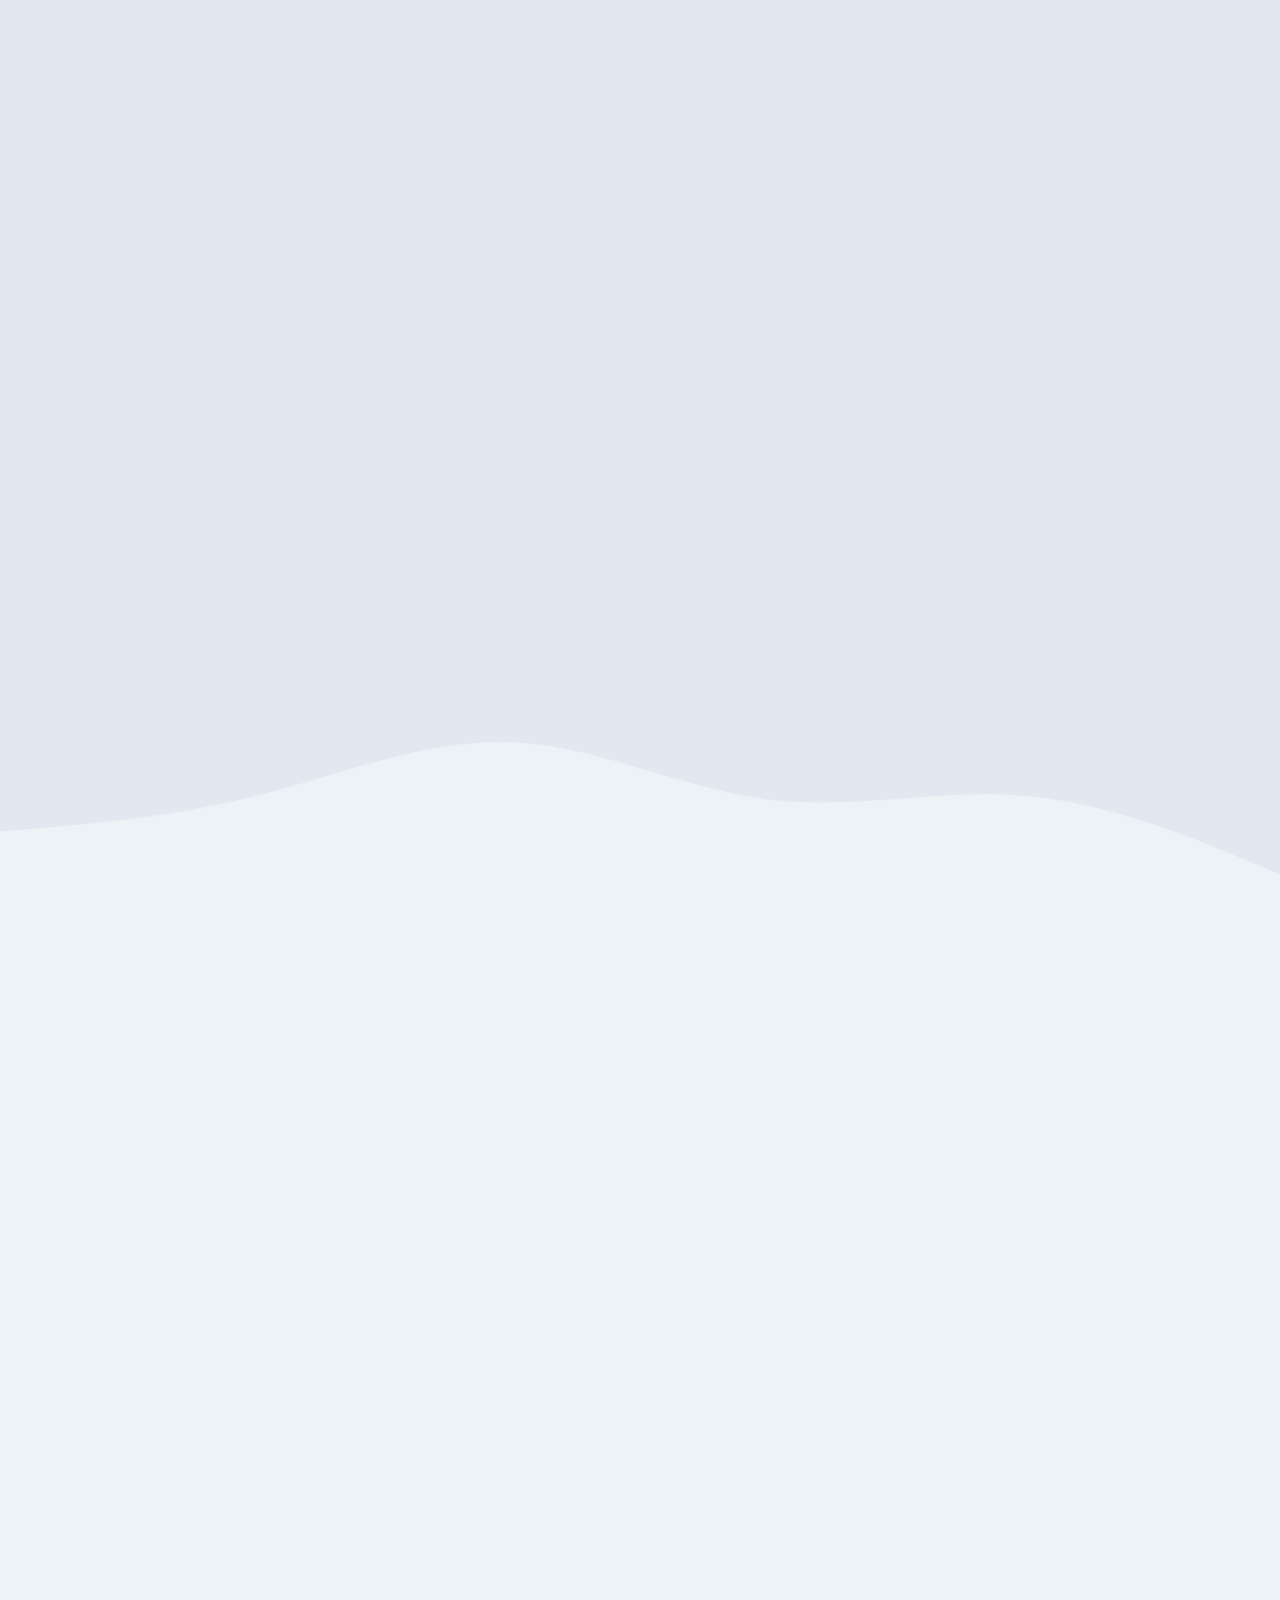
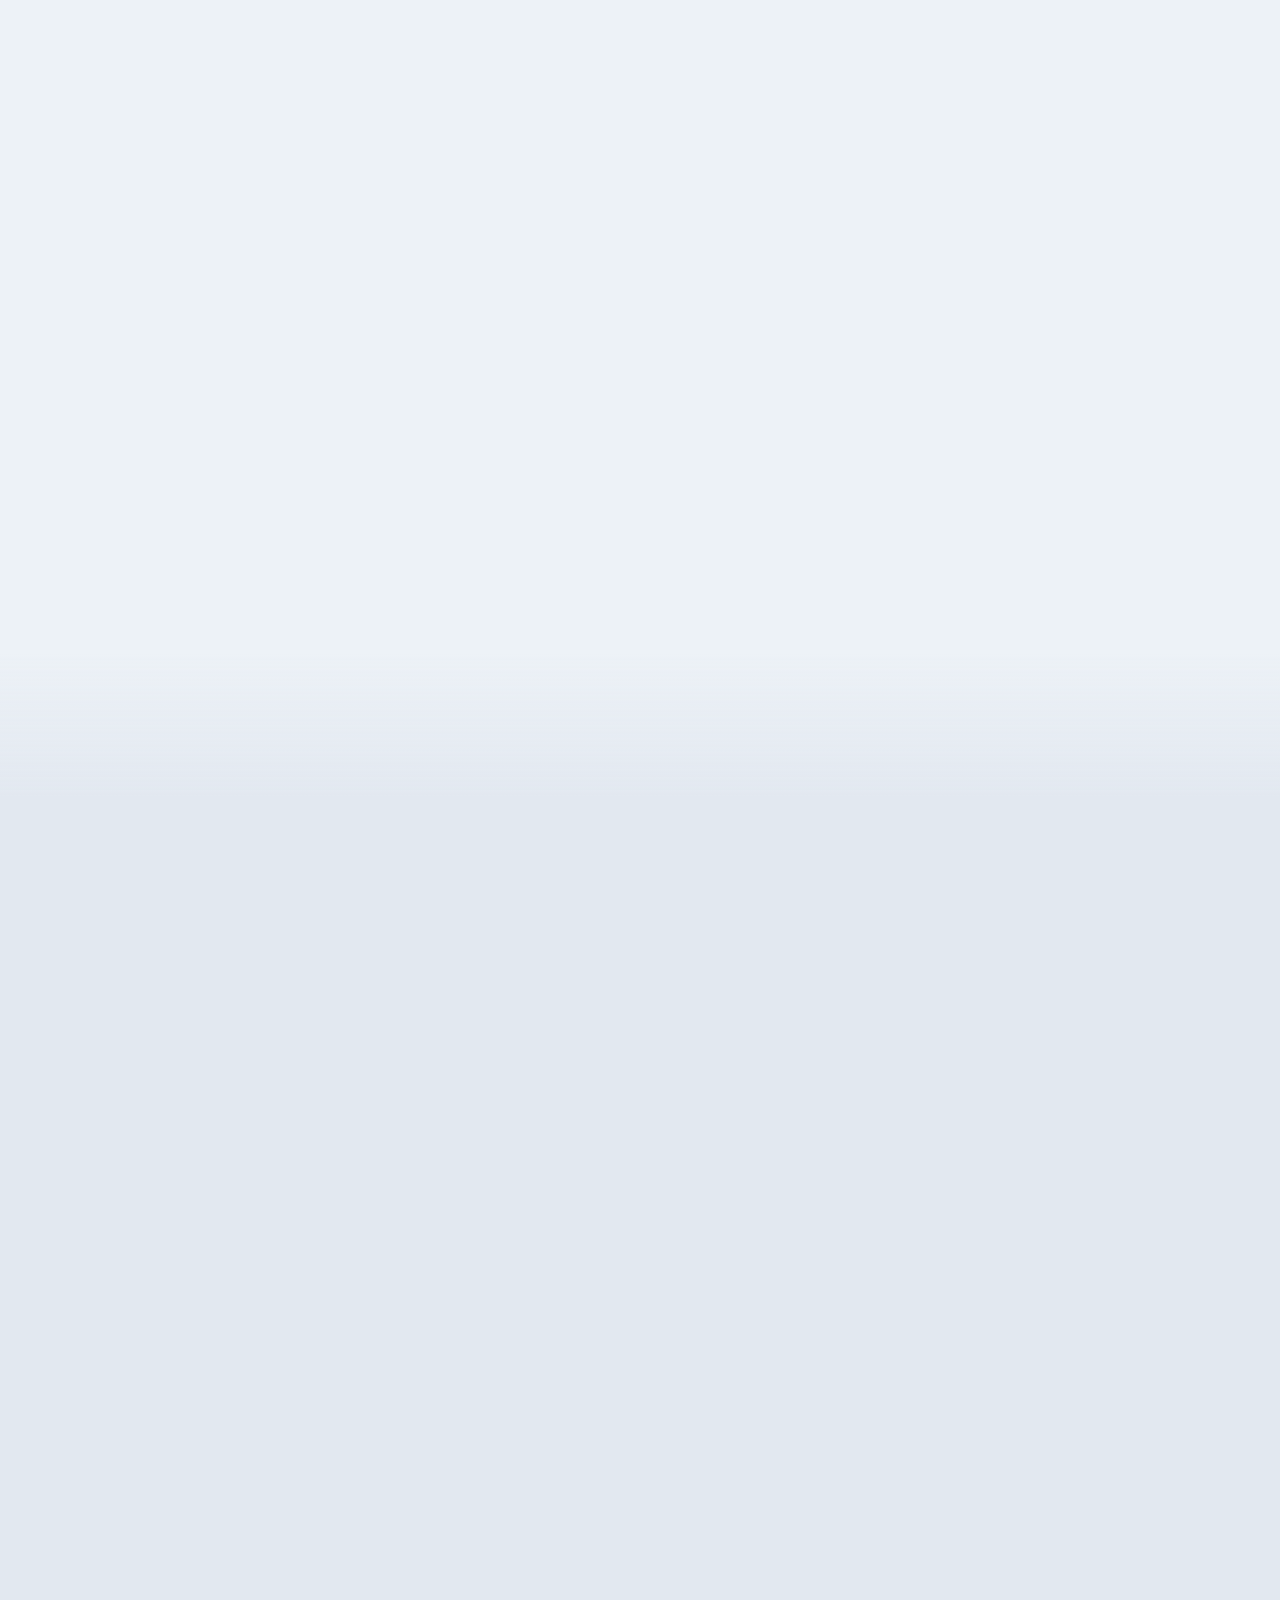
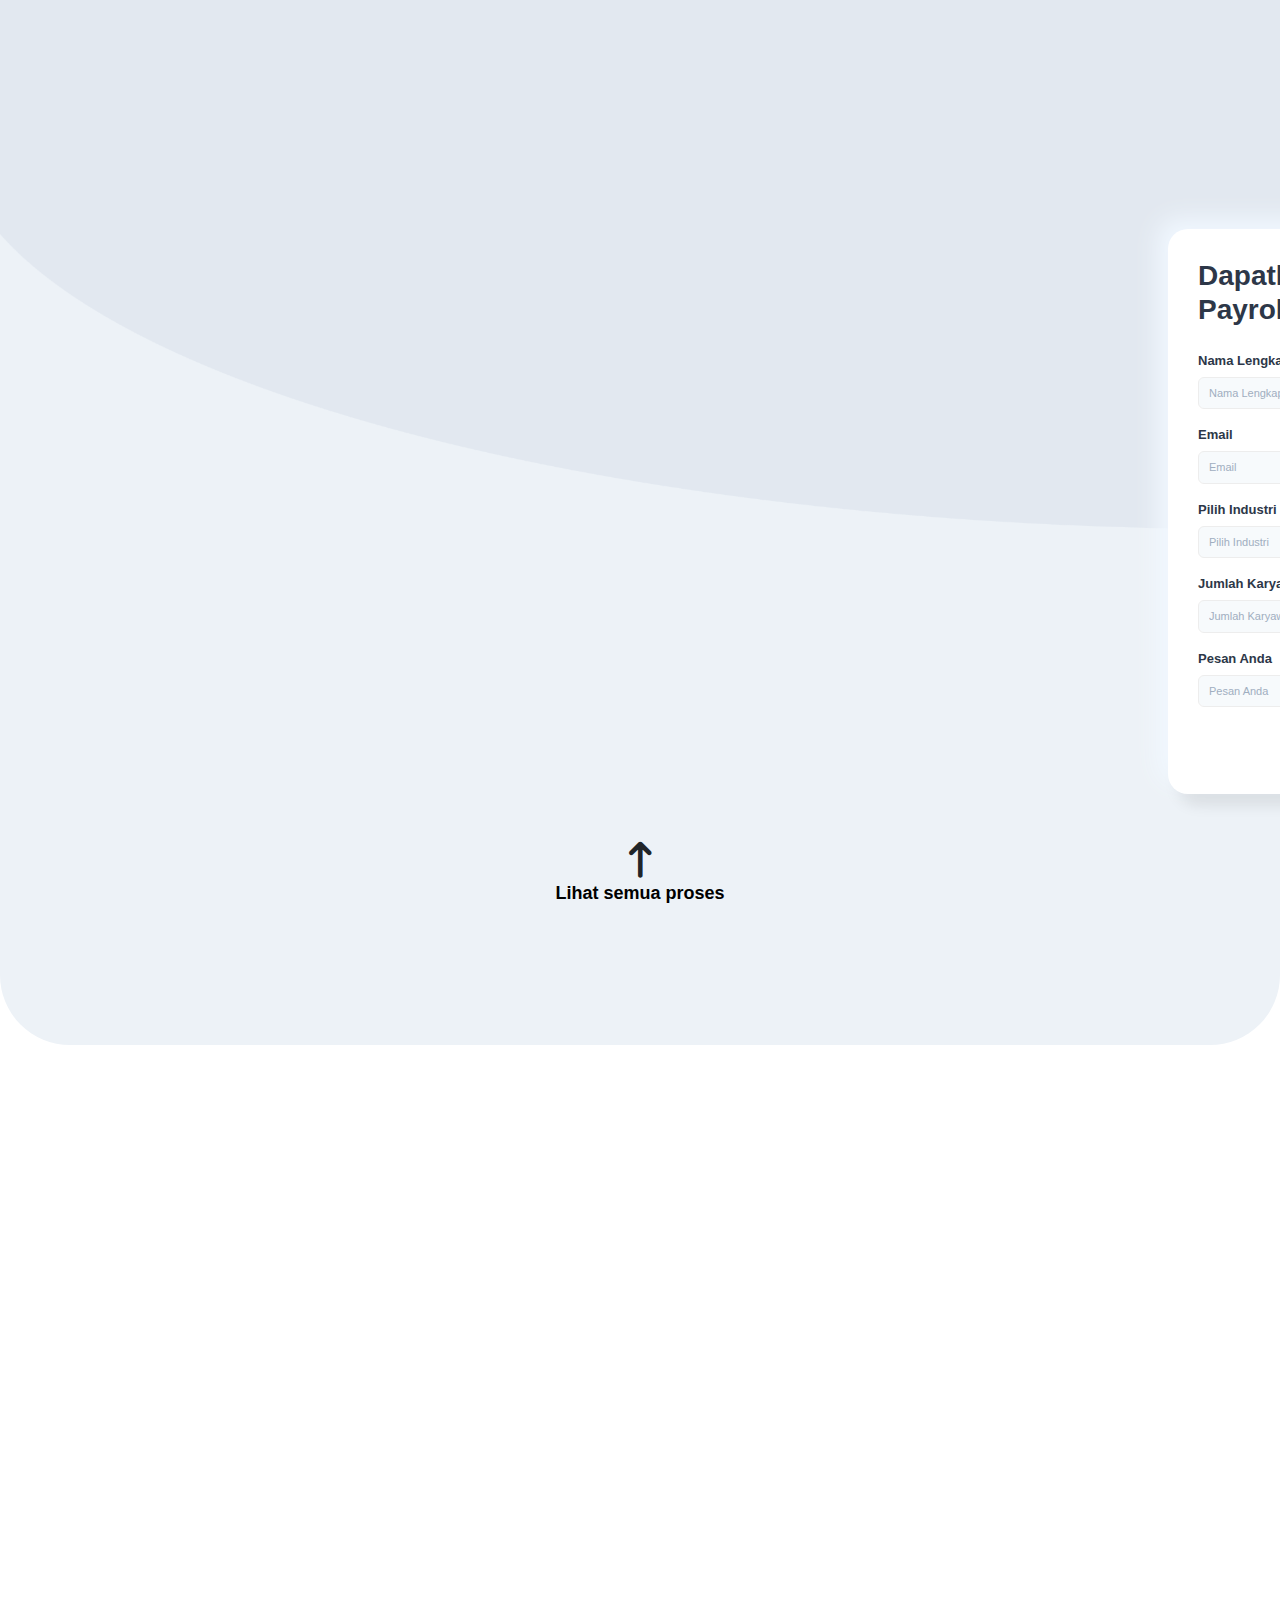
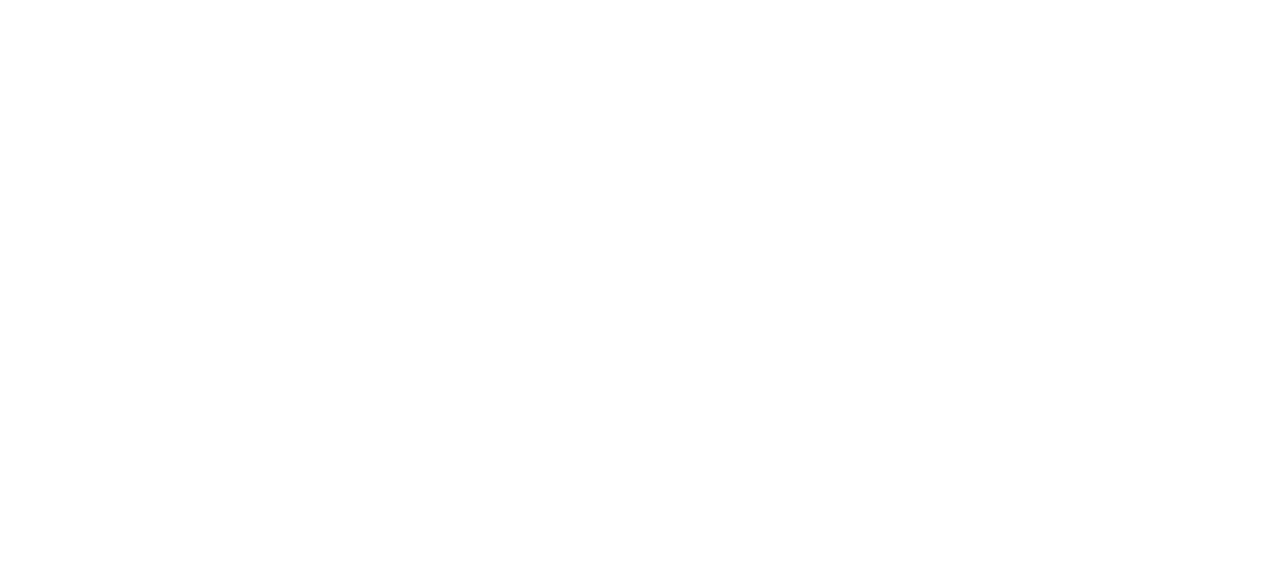
<file: essential/index.html>
<!DOCTYPE html>
<html lang="en">

<head>
  <meta charset="UTF-8">
  <meta http-equiv="X-UA-Compatible" content="IE=edge">
  <meta name="viewport" content="width=device-width, initial-scale=1.0">
  <link rel="icon" href="assets/icon eva transparan.png">
  <title>EVA Payroll & Administration</title>

  <link rel="stylesheet" href="https://cdn.jsdelivr.net/npm/bootstrap-icons@1.8.1/font/bootstrap-icons.css" />
  <link rel="stylesheet" href="https://cdnjs.cloudflare.com/ajax/libs/font-awesome/6.0.0/css/all.min.css"
    integrity="sha512-9usAa10IRO0HhonpyAIVpjrylPvoDwiPUiKdWk5t3PyolY1cOd4DSE0Ga+ri4AuTroPR5aQvXU9xC6qOPnzFeg=="
    crossorigin="anonymous" referrerpolicy="no-referrer" />

  <link rel="stylesheet" href="../general/stylesheets/bootstrap.min.css" />
  <link rel="stylesheet" href="../general/stylesheets/aos.css">
  <link rel="stylesheet" href="../general/stylesheets/font.css">
  <link rel="stylesheet" href="style.css">
  <!-- owl-caro -->
  <link rel="stylesheet" href="../general/stylesheets/owl.carousel.min.css">
  <link rel="stylesheet" href="../general/stylesheets/owl.theme.default.min.css">
  <script>
    if (
      screen.width <= 992 &&
      /Android|webOS|iPhone|iPad|iPod|BlackBerry|IEMobile|Opera Mini/i.test(
        navigator.userAgent
      ) === true
    ) {
      window.location.reload();
      document.location = "/m";
    }
  </script>

</head>

<body>
  <!-- <div class="home-oind" style="background-color: #fbfbfb;"> -->
  <section class="all">

    <section id="nav">
      <nav class="navbar navbar-expand-lg navbar-light fixed-top">
        <div class="container-lg">
          <a class="navbar-brand navbar-nav me-auto mb-lg-0" href="#">
            <img src="assets/logo-eva.png" alt="logoeva" /></a>
          <button class="navbar-toggler first-button" type="button" data-bs-toggle="collapse"
            data-bs-target="#navbarTogglerDemo01" aria-controls="navbarTogglerDemo01" aria-expanded="false"
            aria-label="Toggle navigation">
            <div class="animated-icon1">
              <span></span><span></span><span></span>
            </div>
          </button>
          <div class="collapse navbar-collapse" id="navbarTogglerDemo01">
            <ul class="navbar-nav mb-2 ms-lg-auto mb-lg-0">
              <li class="nav-item dropdown">
                <a class="nav-link dropdown-toggle" href="#" role="button" aria-expanded="false">
                  Sistem EVA
                </a>
                <ul class="dropdown-menu" aria-labelledby="navbarLightDropdownMenuLink">
                  <div class="dropdown-kotak">
                    <li>
                      <a class="dropdown-item" href="https://eva-rec-new.netlify.app/">
                        <div class="logolingkaran neo2">
                          <img src="assets/Nav-Recruitment.svg" alt="">
                        </div>
                        <div>
                          <p class="juduldropdown">EVA Recruitment</p>
                          <p>Software pengelolaan rekrutmen terbaik</p>
                        </div>
                      </a>
                    </li>
                    <li>
                      <a class="dropdown-item" href="https://essentials-hmtest22.vercel.app/">
                        <div class="logolingkaran neo2">
                          <img src="assets/Nav-Essentials.svg" alt="">
                        </div>
                        <div>
                          <p class="juduldropdown">EVA Payroll & Administration</p>
                          <p>Software HRIS terotomasi</p>
                        </div>
                      </a>
                    </li>
                    <li>
                      <a class="dropdown-item" href="https://eva-talent.netlify.app/">
                        <div class="logolingkaran neo2">
                          <img src="assets/Nav-Talent.svg" alt="">
                        </div>
                        <div>
                          <p class="juduldropdown">EVA Talent Management</p>
                          <p>Software manajemen karyawan terintegrasi</p>
                        </div>
                      </a>
                    </li>
                  </div>
                </ul>
              </li>
              <li class="nav-item">
                <a class="nav-link" href="#">Hubungi Kami</a>
              </li>
              <li class="nav-item">
                <a class="nav-link" href="#">Tentang Kami</a>
              </li>
            </ul>
            <form class="d-flex">
              <button class="btn btn-demo" type="submit">Dapatkan Solusi</button>
            </form>
          </div>
        </div>
      </nav>
    </section>

    <!-- <section class="section-1" id="section-1" style="z-index: 1;">
        <div class="container" style="height: 100%;">
          <div class="row" style="height: 100%;">
            <div class="col-12 col-md-4" style="height: 100%;">
              <div class="content-kiri">
                <div>
                  <div class="title title-1" style="overflow: hidden; margin-bottom: -15px;">
                    <p data-aos="fade-up" data-aos-duration="600">EVERY</p>
                  </div>
                  <div class="title title-2" style="overflow: hidden; margin-bottom: -15px;">
                    <p data-aos="fade-up" data-aos-duration="600">COMPANY</p>
                  </div>
                  <div class="title title-3" style="overflow: hidden; margin-bottom: 32px;">
                    <p data-aos="fade-up" data-aos-duration="600">NEEDS</p>
                  </div>
                  <p style="margin-bottom: 68px; width: 350px; line-height: 170%; font-size: 18px;" data-aos="fade-up"
                    data-aos-duration="600">
                    Sederhanakan berbagai proses pengelolaan administrasi perusahaan Anda mulai dari
                    kehadiran, upah, tunjangan, dan proses lainnya melalui EVA Payroll & Administration.
                  </p>
                  <div class="button" data-aos="fade-up" data-aos-duration="600" data-aos-anchor-placement="top-bottom">
                    <a class="bold" href="#">Temukan Solusi Anda <i class="fa fa-arrow-right" style="margin-left: 20px;"
                        aria-hidden="true"></i> </a>

                  </div>
                </div>
              </div>
            </div>
            <div class="col-12 col-md-8" style="height: 100%;">
              <div class="content-kanan position-relative">
                <div class="banner banner-left">
                  <img class="orang-left" src="images/img_left.png" alt="">
                  <img class="box box-left" src="images/box_left.png" alt=""
                    style="position: absolute; width: 225px; top: -60px; left: -55px;">
                </div>
                <div class="banner banner-center">
                  <img class="orang-center" src="images/img_center.png" alt="">
                  <img class="box box-center box-desktop" src="images/box_center.png" alt=""
                    style="position: absolute; width: 225px; top: -50px; left: -26px;">
                  <img class="box box-center box-mobile" src="images/box_center_mobile.png" alt=""
                    style="position: absolute; width: 350px; top: 30px; left: -85px;">
                </div>
                <div class="banner banner-right">
                  <img class="orang-rigth" src="images/img_right.png" alt="">
                  <img class="box box-right" src="images/box_right.png" alt=""
                    style="position: absolute; width: 265px; top: -50px; left: -45px;">
                </div>
              </div>
            </div>
          </div>
          <div class="arrow-bottom scroll-down-icon">
            <a class="icon-scroll"><i class="fa-solid fa-arrow-down-long icon-scroll-inside"></i></a>
          </div>
        </div>
      </section> -->

    <section id="section1-1">
      <div class="container">
        <div class="row">
          <div class="col-lg-4 col1 d-flex align-items-center">
            <div class="paralax">
              <h2 class="eva f56">KEBUTUHAN SETIAP PERUSAHAAN
              </h2>
              <p class="mt-4 mb-5 parallax f18">
                Sederhanakan berbagai proses pengelolaan administrasi perusahaan Anda mulai dari kehadiran, upah,
                tunjangan, dan proses lainnya melalui EVA Payroll & Administration.
              </p>
              <a href="#form">
                <button class="solusibtn bayangan">
                  Dapatkan Solusi &nbsp; &nbsp;<i class="fa fa-arrow-right" aria-hidden="true"></i>
                </button>
              </a>
            </div>
          </div>
          <div class="col d-flex justify-content-center align-items-center col2 content-right">
            <div class="bgorang bayangan">
              <img class="orang" src="assets/cw-sect1.webp" alt="cindy" />
            </div>
            <img class="kart kart5" src="assets/section1/meet-angelia.svg" alt="" />
            <img class="kart kart1" src="assets/section1/payroll.svg" alt="" />
            <img class="kart kart2" src="assets/section1/attendance.svg" alt="" />
            <img class="kart kart3" src="assets/section1/tax.svg" alt="" />
            <img class="kart kart4" src="assets/section1/insurance.svg" alt="" />
          </div>
          <div class="d-flex align-items-center justify-content-center tombol-panah">
            <a href="#section-4" class="go-down">
              <div class="panahlingkaran">
                <i class="fa-solid fa-arrow-down"></i>
              </div>
            </a>
          </div>
        </div>
      </div>
    </section>

    <section class="section-4 conclusion" style="z-index: 1;background-color: #edf2f7;position: relative;">
      <div class="container w-100 p-0">
        <div class="w-100 mx-auto">
          <div class="row mb-2 justify-content-center">
            <span class="extrabold text-uppercase col-md-12 text-center w-100 f56" data-aos="fade-up"
              data-aos-duration="800">FITUR TERBAIK UNTUK SETIAP PERUSAHAAN</span>
            <span class="reguler col-md-7 text-center f18" style="margin-top: 1rem;" data-aos="fade-up"
              data-aos-duration="800">EVA Payroll & Administration kami rancang untuk mensentralisasikan
              semua data
              yang HR perlukan dalam mengelola kebutuhan berbagai administrasi karyawan. Gunakan EVA Payroll &
              Administration
              sekarang
              untuk meraih efisiensi pada perusahaan Anda!
            </span>
          </div>

          <div class="col-md-12" style="z-index: 1;" data-aos="fade-up" data-aos-duration="800">
            <div class="owl-carousel owl-theme">

              <div class="item row justify-content-center px-4 py-5">
                <img class="align-self-end" src="assets/icon2.svg" style="width: 100px;height: 100px;">
                <span class="text-center extrabold align-self-center">TAX</span>
                <span class="text-center align-items-start">Hindari human error dengan otomatisasi perhitungan besaran
                  pajak PPh 21
                  yang akurat.</span>
              </div>

              <div class="item row justify-content-center px-4 py-5">
                <img class=" align-self-end" src="assets/icon1.svg" style="width: 100px;height: 100px;">
                <span class="text-center extrabold align-self-center">ATTENDANCE</span>
                <span class="text-center align-items-start">Pantau kehadiran karyawan untuk melacak kinerja dan
                  kegiatan
                  operasional mereka dengan lebih rapi dan terorganisir.
                </span>
              </div>

              <div class="item row justify-content-center px-4 py-5">
                <img class=" align-self-end" src="assets/icon5.svg" style="width: 100px;height: 100px;">
                <span class="text-center extrabold align-self-center">INSURANCE</span>
                <span class="text-center align-items-start">Efektif hitung dan kelola hak asuransi karyawan untuk
                  menjaga loyalitas
                  dan ketenangan karyawan saat bekerja.

                </span>
              </div>

              <div class="item row justify-content-center px-4 py-5">
                <img class=" align-self-end" src="assets/icon3.svg" style="width: 100px;height: 100px;">
                <span class="text-center extrabold align-self-center">PAYROLL</span>
                <span class="text-center align-items-start">Otomatis hitung semua komponen gaji setiap karyawan dengan
                  mudah dan
                  cepat.</span>
              </div>

              <div class="item row justify-content-center px-4 py-5">
                <img class=" align-self-end" src="assets/icon4.svg" style="width: 100px;height: 100px;">
                <span class="text-center extrabold align-self-center">REIMBURSEMENT</span>
                <span class="text-center align-items-start">Kompensasi biaya bisnis untuk karyawan menjadi lebih
                  transparan dan
                  tersistematis.</span>
              </div>

            </div>
          </div>
        </div>

      </div>
    </section>

    <!-- <section class="motion-logo">
    </section> -->

    <!-- <section id="section-2" class="section-2 px-5" style="z-index: 1;background-color: #fbfbfb;position: relative;">
        <div class="container scroll-2">
          <div class="row mx-auto" style="position: relative;">
            <div class="depan w-100 h-100">
              <div class="text-1" style="display: flex;">
                <div class="hover-1" style="display: flex;">
                  <h1>ATTENDANCE</h1>
                  <i class="fa-solid fa-circle-dot pulse"
                    style="font-size: 40px; margin-top: 19px; margin-left: 18px;"></i>
                </div>
                <p> <span class="bold title-box" style="font-size: 14px;">Kelola Kehadiran Karyawan dengan Lebih Praktis
                    dan
                    Efisien</span> <br> <br style="content: ''; margin-bottom: 16px; display: block;"> <span>Dapatkan
                    kemudahan dalam melacak kehadiran, pengajuan cuti, catatan lembur karyawan, hingga data lainnya
                    secara
                    otomatis dan terpusat</span>
                </p>
              </div>
              <div onmouseover="appear2()" onmouseout="disappear2()" class="text-2" style="display: flex;">
                <p> <span class="bold title-box" style="font-size: 14px;">Permudah Penghitungan Semua Komponen
                    Penggajian</span>
                  <br> <br style="content: ''; margin-bottom: 16px; display: block;"> Manajemen proses
                  penggajian karyawan dengan lebih efektif dan efisien berdasarkan durasi jam kerja serta kehadiran yang
                  diintegrasikan dengan sistem
                </p>
                <i class="fa-solid fa-circle-dot pulse"
                  style="font-size: 40px; margin-top: 19px; margin-right: 18px;"></i>
                <h1>PAYROLL</h1>
              </div>
              <div class="text-3" style="display: flex;">
                <div class="hover-3" style="display: flex;">
                  <h1>HRGA</h1>
                  <i class="fa-solid fa-circle-dot pulse"
                    style="font-size: 40px; margin-top: 18px; margin-left: 18px;"></i>
                </div>
                <p> <span class="bold title-box" style="font-size: 14px;">Kelola Urusan Operasional perusahaan Secara
                    Komprehensif</span> <br> <br style="content: ''; margin-bottom: 16px; display: block;"> Atur
                  berbagai fasilitas dan aset perusahaan mulai dari perubahan status aset, penambahan aset dan
                  pergerakan
                  aset dengan lebih rinci dan mendetail melalui EVA Payroll & Administration system
                </p>
              </div>
            </div>
          </div>
        </div>
      </section> -->

    <section class="section-3">
      <div class="Mwrap" style="z-index: 1;background-color: #fbfbfb;position: relative;">
        <div class="panel panel-1">
          <div class="isi-content">
            <div class="posisi-nama name1">
              <p class="posisi">Digital Marketing</p>
              <p style="color: #4A5568;" class="nama">Angelina Joe</p>
            </div>
            <div class="gambar kotak1">
              <img class="gambar1" src="images/img_panel1.webp" alt="">
            </div>
            <div class="box-content box-content1 content-attendance box11">
              <h3>ATTENDANCE</h3>
              <p>Sering kali Angelina mengajukan permohonan lembur untuk menyelesaikan proyek periklanan. Dengan
                adanya sistem attendance, Angelina hanya perlu menggunakan form lembur digital yang akan tersimpan
                secara aman
                dalam cloud dan tersampaikan langsung kepada HR.
              </p>
            </div>
          </div>
        </div>
        <div class="panel panel-2">
          <div class="isi-content">
            <div class="posisi-nama name2">
              <p class="posisi">Business Development</p>
              <p class="nama">Kevin Parker</p>
            </div>
            <div class="gambar kotak2">
              <img class="gambar2" src="images/img_panel2.webp" alt="">
            </div>
            <div class="box-content box-content2 content-payroll box22">
              <h3>PAYROLL</h3>
              <p>Kevin senang setelah menerima gaji bulan lalu dengan akurat,
                termasuk dengan bonus yang didapatkannya setelah berhasil mendapat banyak klien baru.
              </p>
            </div>
          </div>
        </div>
        <div class="panel panel-3">
          <div class="isi-content">
            <div class="posisi-nama name3">
              <p class="posisi">HRGA</p>
              <p class="nama">Rennata Grace</p>
            </div>
            <div class="gambar kotak3">
              <img class="gambar3" src="images/img_panel3.webp" alt="">
            </div>
            <div class="box-content box-content3 content-reimbursement box33">
              <h3>REIMBURSEMENT</h3>
              <p>Renatta harus mengeluarkan dana pribadinya saat memesan alat tulis kantor yang harganya naik secara
                tidak terduga.
                Adanya sistem reimbursement dari EVA Payroll & Administration membuat Renatta tenang karena dana
                pribadinya segera dikembalikan
                perusahaan.
              </p>
            </div>
          </div>
        </div>
      </div>
    </section>

    <section class="section-5 Pajak" style="z-index: 1;background-color: #fbfbfb;position: relative; color: #000;">
      <div class="container mb-4">
        <div class="row justify-content-center">
          <div class="col-md-10 text-center">
            <h2 class="mb-4 f56 extrabold judul text-uppercase">
              Efisiensi Pengelolaan Pajak
            </h2>
            <p class="regular f18 desc">
              Pelihara kesehatan keuangan perusahaan dengan membayar PPh 21 yang kini semakin mudah dan sederhana
              dengan EVA Payroll & Administration.
            </p>
            <div>
              <a class="btn btn-lg">
                <button class="solusibtn">
                  Dapatkan Solusi &nbsp;<i class="fa fa-arrow-right" aria-hidden="true"></i>
                </button>
              </a>
            </div>
          </div>
        </div>
      </div>
      <div class="row container mx-auto my-auto">
        <div class="col-md-6 me-auto">
          <div class="col-md-8 accordion  mx-auto" id="accordionExample">
            <div class="accordion-item my-3">
              <h2 class="accordion-header" id="headingOne">
                <button class="accordion-button fw-bold f25 semibold" type="button" data-bs-toggle="collapse"
                  data-bs-target="#collapseOne" aria-expanded="true" aria-controls="collapseOne">
                  Perhitungan Pajak
                </button>
              </h2>
              <div id="collapseOne" class="accordion-collapse collapse show" aria-labelledby="headingOne"
                data-bs-parent="#accordionExample">
                <div class="accordion-body regular f16">
                  Hindari risiko mendapat sanksi karena laporan pajak yang tidak lengkap. Dengan EVA Payroll &
                  Administration, data
                  pajak akan tersimpan dalam sistem terpusat sehingga pelaporan pajak menjadi lebih akurat.
                </div>
              </div>
            </div>

            <div class="accordion-item my-3">
              <h2 class="accordion-header" id="headingTwo">
                <button class="accordion-button collapsed fw-bold f25 semibold" type="button" data-bs-toggle="collapse"
                  data-bs-target="#collapseTwo" aria-expanded="false" aria-controls="collapseTwo">
                  Distribusi Pajak
                </button>
              </h2>
              <div id="collapseTwo" class="accordion-collapse collapse" aria-labelledby="headingTwo"
                data-bs-parent="#accordionExample">
                <div class="accordion-body regular f16">
                  Otomatis tentukan potongan PPh 21 karyawan di perusahaan Anda tanpa menyita banyak
                  waktu dan tenaga.
                </div>
              </div>
            </div>

            <div class="accordion-item my-3">
              <h2 class="accordion-header" id="headingThree">
                <button class="accordion-button collapsed fw-bold f25 semibold pd18" type="button"
                  data-bs-toggle="collapse" data-bs-target="#collapseThree" aria-expanded="false"
                  aria-controls="collapseThree">
                  Lapor Pajak
                </button>
              </h2>
              <div id="collapseThree" class="accordion-collapse collapse" aria-labelledby="headingThree"
                data-bs-parent="#accordionExample">
                <div class="accordion-body regular f16">
                  Hindari risiko mendapat sanksi karena laporan pajak yang tidak lengkap. Dengan EVA Payroll &
                  Administration,
                  data pajak akan tersimpan dalam sistem terpusat sehingga pelaporan pajak menjadi lebih akurat.
                </div>
              </div>
            </div>
          </div>
        </div>
        <div class="col-md-6 dashboard_icon mx-auto my-auto" style="transform: scale(0.85);">
          <img class="img dashboard" id="image0" src="images/dashboard1.webp" style="opacity:1" width="100%"
            height="auto">
          <img class="dashboard-icon icon-1" src="images/icon1.1.webp" width="18%">
          <img class="dashboard-icon icon-2" src="images/icon2.1.webp" width="18%">
          <img class="dashboard-icon icon-3" src="images/icon3.1.webp" width="18%">
        </div>
      </div>
    </section>

    <section class="game-changer d-flex" style="z-index: 2 ;background-color: #fbfbfb;position: relative;">
      <div class="container essential-desc row mx-auto">
        <div class="row">

          <span
            class="col-md-12 judul text-center mt-5 d-flex align-items-center justify-content-center lh-1 extrabold f56">SOLUSI
            TERBAIK UNTUK HR</span>
          <span class="col-md-8 desc mx-auto text-center my-4 f18">Sistem EVA Payroll & Administration adalah solusi
            terbaik karena
            memberikan keamanan yang
            terjamin, kemampuan mutakhir, dan banyak manfaat lain untuk bisnis Anda</span>
          <div class="col-md-12 mb-5 desc-c" style="z-index: 0; margin-top: 2rem;">
            <div class="owl-carousel owl-theme " style="z-index: 1;">

              <div class="item" style='background-image: url("assets/section7/bg1.webp");'>
                <div class="row p-5">

                  <div class="col-md-2 d-flex justify-content-center align-items-center">
                    <img src="assets/section7/icon1.webp" style="width: 100px;">
                  </div>
                  <div class="col-md-5 d-flex justify-content-center align-items-center">
                    <div class="row sec6-desc">
                      <span class="extrabold">Pembaruan Data Otomatis</span>
                      <span>Update data absensi karyawan berjalan secara otomatis untuk memudahkan proses monitoring
                        daftar hadir.</span>
                    </div>
                  </div>
                  <div class="col-md-5 d-flex justify-content-center align-items-center">
                    <img src="assets/section7/gambar1.webp" style="width: 350px;">
                  </div>

                </div>
              </div>

              <div class="item" style='background-image: url("assets/section7/bg2.webp");'>
                <div class="row p-5">

                  <div class="col-md-2 d-flex justify-content-center align-items-center">
                    <img src="assets/section7/icon2.webp" style="width: 100px;">
                  </div>
                  <div class="col-md-5 d-flex justify-content-center align-items-center">
                    <div class="row sec6-desc">
                      <span class="extrabold">Satu Data Satu Sistem</span>
                      <span>Kelola seluruh data karyawan mulai dari nomor rekening hingga remunerasi dalam satu satu
                        sistem sederhana.</span>
                    </div>
                  </div>
                  <div class="col-md-5 d-flex justify-content-center align-items-center">
                    <img src="assets/section7/gambar2.webp" style="width: 350px;">
                  </div>

                </div>
              </div>

              <div class="item" style='background-image: url("assets/section7/bg3.webp");'>
                <div class="row p-5">

                  <div class="col-md-2 d-flex justify-content-center align-items-center">
                    <img src="assets/section7/icon3.webp" style="width: 100px;">
                  </div>
                  <div class="col-md-5 d-flex justify-content-center align-items-center">
                    <div class="row sec6-desc">
                      <span class="extrabold">Administrasi Lebih Praktis</span>
                      <span>Melacak data administratif seperti permintaan cuti dan reimburse dapat diproses secara
                        cepat dan praktis.</span>
                    </div>
                  </div>
                  <div class="col-md-5 d-flex justify-content-center align-items-center">
                    <img src="assets/section7/gambar3.webp" style="width: 350px;">
                  </div>

                </div>
              </div>

              <div class="item" style='background-image: url("assets/section7/bg4.webp");'>
                <div class="row p-5">

                  <div class="col-md-2 d-flex justify-content-center align-items-center">
                    <img src="assets/section7/icon4.webp" style="width: 100px;">
                  </div>
                  <div class="col-md-5 d-flex justify-content-center align-items-center">
                    <div class="row sec6-desc">
                      <span class="extrabold">Dokumen Terpusat</span>
                      <span>Seluruh dokumen milik karyawan dapat diakses lebih mudah.</span>
                    </div>
                  </div>
                  <div class="col-md-5 d-flex justify-content-center align-items-center">
                    <img src="assets/section7/gambar4.webp" style="width: 350px;">
                  </div>

                </div>
              </div>

            </div>

          </div>

        </div>
      </div>
    </section>

    <section id="section7" class="">
      <div class="pb-5">
        <div class="row justify-center">
          <div class="text-center ">
            <h1 class="text-center judul extrabold f56">
              JADI BAGIAN DARI EVA SEKARANG!
            </h1>
            <p class="text-center pb-2 desc f18">
              350+ Klien telah Mempercayakan Human Resource Bisnisnya kepada Kami!
            </p>
            <div>
              <a class="btn btn-lg mb-4">
                <button class="solusibtn">
                  Gabung Sekarang &nbsp;<i class="fa fa-arrow-right" aria-hidden="true"></i>
                </button>
              </a>
            </div>
          </div>
          <div class="slider pt-5 pb-5" id="slider1">
            <div class="slide-track">
              <img src="assets/logo-client.webp" alt="" />
              <img src="assets/logo-client.webp" alt="" />
              <img src="assets/logo-client.webp" alt="" />
              <img src="assets/logo-client.webp" alt="" />
              <img src="assets/logo-client.webp" alt="" />
            </div>
          </div>
          <div class="rectangle"></div>
        </div>
      </div>
    </section>

    <!-- SECTION BLOG -->
    <section class="blog">
      <div class="container">
        <div class="judul text-center">
          <h1 class="f56 title">BLOG</h1>
          <p class="f18 desc">Beberapa cuplikan berita HashMicro yang diterbitkan untuk publik</p>
        </div>
        <div class="slider-blog mt-0">
          <div class="board-slider-blog">
            <div class="card active">
              <img src="images/image 195.png" class="card-img-top" alt="..." />
              <div class="card-body">
                <h5 class="card-title fw-bold">Card title</h5>
                <p class="card-text">
                  Lorem ipsum dolor, sit amet consectetur adipisicing elit. Cupiditate itaque alias omnis ducimus, sit
                  odit dicta commodi explicabo dolorum ab. Alias blanditiis error at, perferendis vel facere facilis
                  quae possimus
                  veritatis voluptates ipsa, quam dolor non delectus. Necessitatibus molestiae neque, explicabo sequi
                  fugiat, dicta numquam aliquid enim a ex ab?
                </p>
                <a href="#" class="card-link text-decoration-none d-flex align-items-center fw-bold"><span
                    class="me-2">Selengkapnya</span> <i class="bi bi-arrow-right-short fs-4"></i></a>
              </div>
            </div>
            <div class="card center">
              <img src="images/image 195.png" class="card-img-top" alt="..." />
              <div class="card-body">
                <h5 class="card-title fw-bold">Card title</h5>
                <p class="card-text">
                  Lorem ipsum dolor, sit amet consectetur adipisicing elit. Cupiditate itaque alias omnis ducimus, sit
                  odit dicta commodi explicabo dolorum ab. Alias blanditiis error at, perferendis vel facere facilis
                  quae possimus
                  veritatis voluptates ipsa, quam dolor non delectus. Necessitatibus molestiae neque, explicabo sequi
                  fugiat, dicta numquam aliquid enim a ex ab?
                </p>
                <a href="#" class="card-link text-decoration-none d-flex align-items-center fw-bold"><span
                    class="me-2">Selengkapnya</span> <i class="bi bi-arrow-right-short fs-4"></i></a>
              </div>
            </div>
            <div class="card me-0">
              <img src="images/image 195.png" class="card-img-top" alt="..." />
              <div class="card-body">
                <h5 class="card-title fw-bold">Card title</h5>
                <p class="card-text">
                  Lorem ipsum dolor, sit amet consectetur adipisicing elit. Cupiditate itaque alias omnis ducimus, sit
                  odit dicta commodi explicabo dolorum ab. Alias blanditiis error at, perferendis vel facere facilis
                  quae possimus
                  veritatis voluptates ipsa, quam dolor non delectus. Necessitatibus molestiae neque, explicabo sequi
                  fugiat, dicta numquam aliquid enim a ex ab?
                </p>
                <a href="#" class="card-link text-decoration-none d-flex align-items-center fw-bold"><span
                    class="me-2">Selengkapnya</span> <i class="bi bi-arrow-right-short fs-4"></i></a>
              </div>
            </div>
          </div>
        </div>
        <div class="button text-center">
          <a href=""
            class="btn btn-outline-dark border-3 mt-5 d-inline-flex align-items-center justify-content-center fw-bolder">Lihat
            Semua Blog <i class="bi bi-arrow-right-short fs-3"></i></a>
        </div>
      </div>
    </section>
    <!-- END SECTION BLOG -->

    <section class="formSection d-flex justify-content-center align-items-center">
      <img src="images/element-oval2.png" alt="element-oval" class="element-oval" />
      <div class="position-relative overflow-hidden w-100 h-100 formContent">
        <div class="container">
          <div class="row">
            <div class="col-lg-5 imageforForm d-none d-lg-block">
              <div class="image-form w-100 h-100">
                <img src="images/Formal-People.png" alt="Form People" />
                <img src="images/Casual-People.png" alt="Form People" />
                <img src="images/Fun-People.png" alt="Form People" />
                <div class="background-form"></div>
              </div>
            </div>
            <div class="col-lg-7 align-items-center cardforForm">
              <div class="card-form">
                <h3>Dapatkan <span style="color: orange;">demo</span> Software EVA <br> Payroll & Administration secara
                  <span style="color: orange;">gratis!</span></h3>
                <form action="">
                  <div class="row">
                    <div class="col-sm">
                      <label for="nama" class="mt-3">Nama Lengkap</label>
                      <input type="text" name="nama" id="nama" class="form-control" required
                        placeholder="Nama Lengkap" />
                    </div>
                    <div class="col-sm">
                      <label for="namaPerusahaan" class="mt-3">Nama Perusahaan</label>
                      <input type="text" name="namaPerusahaan" id="namaPerusahaan" class="form-control" required
                        placeholder="Nama Perusahaan" />
                    </div>
                  </div>

                  <div class="row">
                    <div class="col-sm">
                      <label for="email" class="mt-3">Email</label>
                      <input type="email" name="email" id="email" class="form-control" required placeholder="Email" />
                    </div>
                    <div class="col-sm">
                      <label for="notelp" class="mt-3">No. Telp/Whatsapp</label>
                      <input type="number" name="notelp" id="notelp" class="form-control" required
                        placeholder="No. Telp/Whatsapp" />
                    </div>
                  </div>

                  <div class="row">
                    <div class="col-sm">
                      <label for="industri" class="mt-3">Pilih Industri</label>
                      <select class="form-select" aria-label="Default select example">
                        <option selected>Pilih Industri</option>
                        <option value="trading" class="py-3">Trading, Distribution & Wholesales</option>
                        <option value="produksi">Produksi & Manufaktur</option>
                        <option value="konstruksi">Konstruksi & Infrastruktur</option>
                        <option value="food">Food & Beverage</option>
                        <option value="retail">Retail & SuperMarket</option>
                        <option value="perhotelan">Perhotelan</option>
                        <option value="rumahsakit">Rumah Sakit</option>
                        <option value="perkebunan">Perkebunan & Peternakan</option>
                        <option value="tambang">Tambang, Minyak & Gas</option>
                        <option value="edukasi">Edukasi</option>
                        <option value="lainnya">Lainnya</option>
                      </select>
                    </div>
                    <div class="col-sm">
                      <label for="industri" class="mt-3">Pilih Solusi</label>
                      <select class="form-select" aria-label="Default select example">
                        <option selected>Pilih Solusi</option>
                        <option value="hashcore" class="py-3">ERP Software (Hash Core ERP)</option>
                        <option value="accounting">Accounting Software</option>
                        <option value="inventory">Inventory Management Software</option>
                        <option value="itberikat">IT Inventory DJBC - Kawasan Berikat</option>
                        <option value="crm">CRM - Prospek & Penjualan</option>
                        <option value="manufacturing">Manufacturing Management System</option>
                        <option value="procurenment">Procurenment Management System</option>
                        <option value="warehouse">Warehouse Management System</option>
                        <option value="retail">Point of Sales Untuk Retail</option>
                        <option value="f&b">Point of Sales Untuk F&B</option>
                        <option value="recruitment">Recruitment Management System (EVA Recruite)</option>
                        <option value="talent">Talent Management System (EVA Talent)</option>
                        <option value="lainnya">Lainnya</option>
                      </select>
                    </div>
                  </div>

                  <div class="row">
                    <div class="col-sm">
                      <label for="karyawan" class="mt-3">Jumlah Karyawan</label>
                      <input type="number" name="karyawan" id="karyawan" class="form-control" required
                        placeholder="Jumlah Karyawan" />
                    </div>
                    <div class="col-sm">
                      <label for="implementasi" class="mt-3">Kapan Waktu Implementasi</label>
                      <input type="date" name="implementasi" id="implementasi" class="form-control" required
                        placeholder="No. Telp/Whatsapp" />
                    </div>
                  </div>
                  <label for="pesan" class="mt-3">Pesan Anda</label>
                  <input type="text" name="pesan" id="pesan" class="form-control" required placeholder="Pesan Anda" />
                  <div class="text-end w-100">
                    <button type="submit" value="Kirim"
                      class="px-5 py-2 btn btn-warning rounded-3 fw-bold specially">Kirim</button>
                  </div>
                </form>
              </div>
            </div>
          </div>
          <div class="row mt-5">
            <div class="col-12">
              <div class="text-center">
                <a href="#section-1" style="color: inherit;"><i class="fa-solid fa-arrow-up-long"
                    style="font-size: 36px;"></i></a>
                <a href="#section-1" style="color: inherit; text-decoration: none;">
                  <p class="fw-bold text-black go-up" style="cursor: pointer; font-size: 18px;">Lihat semua proses</p>
                </a>
              </div>
            </div>
          </div>
        </div>
      </div>
    </section>
    <!-- END SECTION FORM -->
  </section>
  <!-- FOOTER -->
  <footer>
    <div class="container">
      <div class="grid-container">
        <div class="join w-100">
          <h2 class="text-center text-lg-start">Jawaban untuk segala <br />kebutuhan bisnis Anda</h2>
          <button class="btn d-flex align-items-center px-4 mt-4 mx-auto mx-lg-0">
            <span class="me-3">Gabung Sekarang</span><svg xmlns="http://www.w3.org/2000/svg" width="16" height="16"
              fill="currentColor" class="bi bi-arrow-right" viewBox="0 0 16 16">
              <path fill-rule="evenodd"
                d="M1 8a.5.5 0 0 1 .5-.5h11.793l-3.147-3.146a.5.5 0 0 1 .708-.708l4 4a.5.5 0 0 1 0 .708l-4 4a.5.5 0 0 1-.708-.708L13.293 8.5H1.5A.5.5 0 0 1 1 8z" />
            </svg>
          </button>
          <div class="d-flex d-lg-none w-100 mt-lg-3 w-100 mt-5 justify-content-center">
            <a href="" class="btn btn-light me-4 me-md-5">
              <i class="fa-brands fa-facebook-f"></i>
            </a>
            <a href="" class="btn btn-light">
              <i class="fa-brands fa-instagram"></i>
            </a>
            <a href="" class="btn btn-light mx-4 mx-md-5">
              <i class="fa-brands fa-twitter"></i>
            </a>
            <a href="" class="btn btn-light">
              <i class="fa-brands fa-linkedin"></i>
            </a>
          </div>
        </div>

        <div class="image">
          <div class="image-list">
            <img src="images/footer-people.png" alt="Footer People" class="footer-people" />
            <img src="assets/eva-recruitment.svg" alt="Eva Recruitment" class="eva-rec" />
            <img src="assets/eva-talent-management.svg" alt="Eva Talent Management" class="eva-talent" />
            <img src="assets/eva-essentsials.svg" alt="EVA Payroll & Administration" class="eva-essen" />
            <img src="assets/element-circle-white.png" alt="White" class="white1" />
            <img src="assets/element-circle-white2.png" alt="White" class="white2" />
          </div>
        </div>

        <div class="konten">
          <div class="row">
            <div class="col-7">
              <span class="subjudul">Contact Us</span>
              <div class="d-flex mt-4 link">
                <i class="bi bi-geo-alt-fill me-2 text-warning"></i>
                <a href="https://g.page/hashmicro?share" class="text-decoration-none">Neo Soho Podomoro City Unit
                  37.09-37.10, Jalan Letjen S. Parman Kav. 28, RT.3/RW.5, Tanjung Duren Selatan, Grogol Petamburan
                  Kota Jakarta Barat, DKI Jakarta 11470</a>
              </div>
              <div class="d-flex mt-3 link">
                <i class="bi bi-telephone-fill me-2 text-warning"></i>
                <a href="tel:+6287888000015" class="text-decoration-none">+62 878-8800-0015</a>
              </div>
              <div class="d-flex mt-3 link">
                <i class="bi bi-whatsapp me-2 text-warning"></i>
                <a href="https://wa.me/087888000015" class="text-decoration-none">+62 878-8800-0015</a>
              </div>
              <div class="d-flex mt-3 link">
                <i class="bi bi-envelope-fill me-2 text-warning"></i>
                <a href="mailto:hello@hashmicro.com" class="text-decoration-none">hello@hashmicro.com</a>
              </div>
            </div>
            <div class="col-2 d-sm-block d-lg-none d-none"></div>

            <div class="col col-lg-auto ps-5 ps-sm-0">
              <span class="subjudul">About Us</span>
              <a href="#" class="d-block text-light text-decoration-none my-2 mt-4">Perusahaan</a>
              <a href="#" class="d-block text-light text-decoration-none my-2">Karir</a>
              <a href="#" class="d-block text-light text-decoration-none my-2">Blog</a>
              <a href="#" class="d-block text-light text-decoration-none my-2">Produk Kami</a>
            </div>
            <div class="col-auto col-sm social d-none d-lg-flex align-items-end flex-column">
              <a href="#" class="mb-4">
                <i class="fa-brands fa-facebook-f text-dark"></i>
              </a>
              <a href="#">
                <i class="fa-brands fa-instagram text-dark"></i>
              </a>
              <a href="#" class="my-4">
                <i class="fa-brands fa-twitter text-dark"></i>
              </a>
              <a href="#">
                <i class="fa-brands fa-linkedin text-dark"></i>
              </a>
            </div>
          </div>
          <p class="mt-4 mt-xxl-5">EVA is powered by <strong>HashMicro</strong></p>
        </div>
      </div>

      <div class="copyright">
        <div class="container">
          <div>
            <span class="mb-5">Copyright © 2022 EVA. All rights reserved</span>
          </div>
        </div>
      </div>
    </div>
  </footer>


  <script src="../general/sources/gsap.min.js"></script>
  <script src="../general/sources/aos.js"></script>
  <script src="../general/sources/ScrollToPlugin.min.js"></script>
  <script src="../general/sources/ScrollTrigger.min.js"></script>
  <script src="../general/sources/jquery-3.6.0.min.js"></script>
  <script src="../general/sources/bootstrap.bundle.min.js"></script>
  <script src="main.js"></script>
  <script src="../general/sources/owl.carousel.js"></script>
  <script src="../general/sources/owl.carousel.min.js"></script>

  <script>
    if (
      screen.width <= 992 &&
      /Android|webOS|iPhone|iPad|iPod|BlackBerry|IEMobile|Opera Mini/i.test(
        navigator.userAgent
      ) === true
    ) {
      window.location.reload();
      document.location = "\m";
    }
    $(window).resize(function () {
      if (
        screen.width <= 992 &&
        /Android|webOS|iPhone|iPad|iPod|BlackBerry|IEMobile|Opera Mini/i.test(
          navigator.userAgent
        ) === true
      ) {
        window.location.reload();
        document.location = "\m";
      }
    });
  </script>

</body>

</html>
</file>
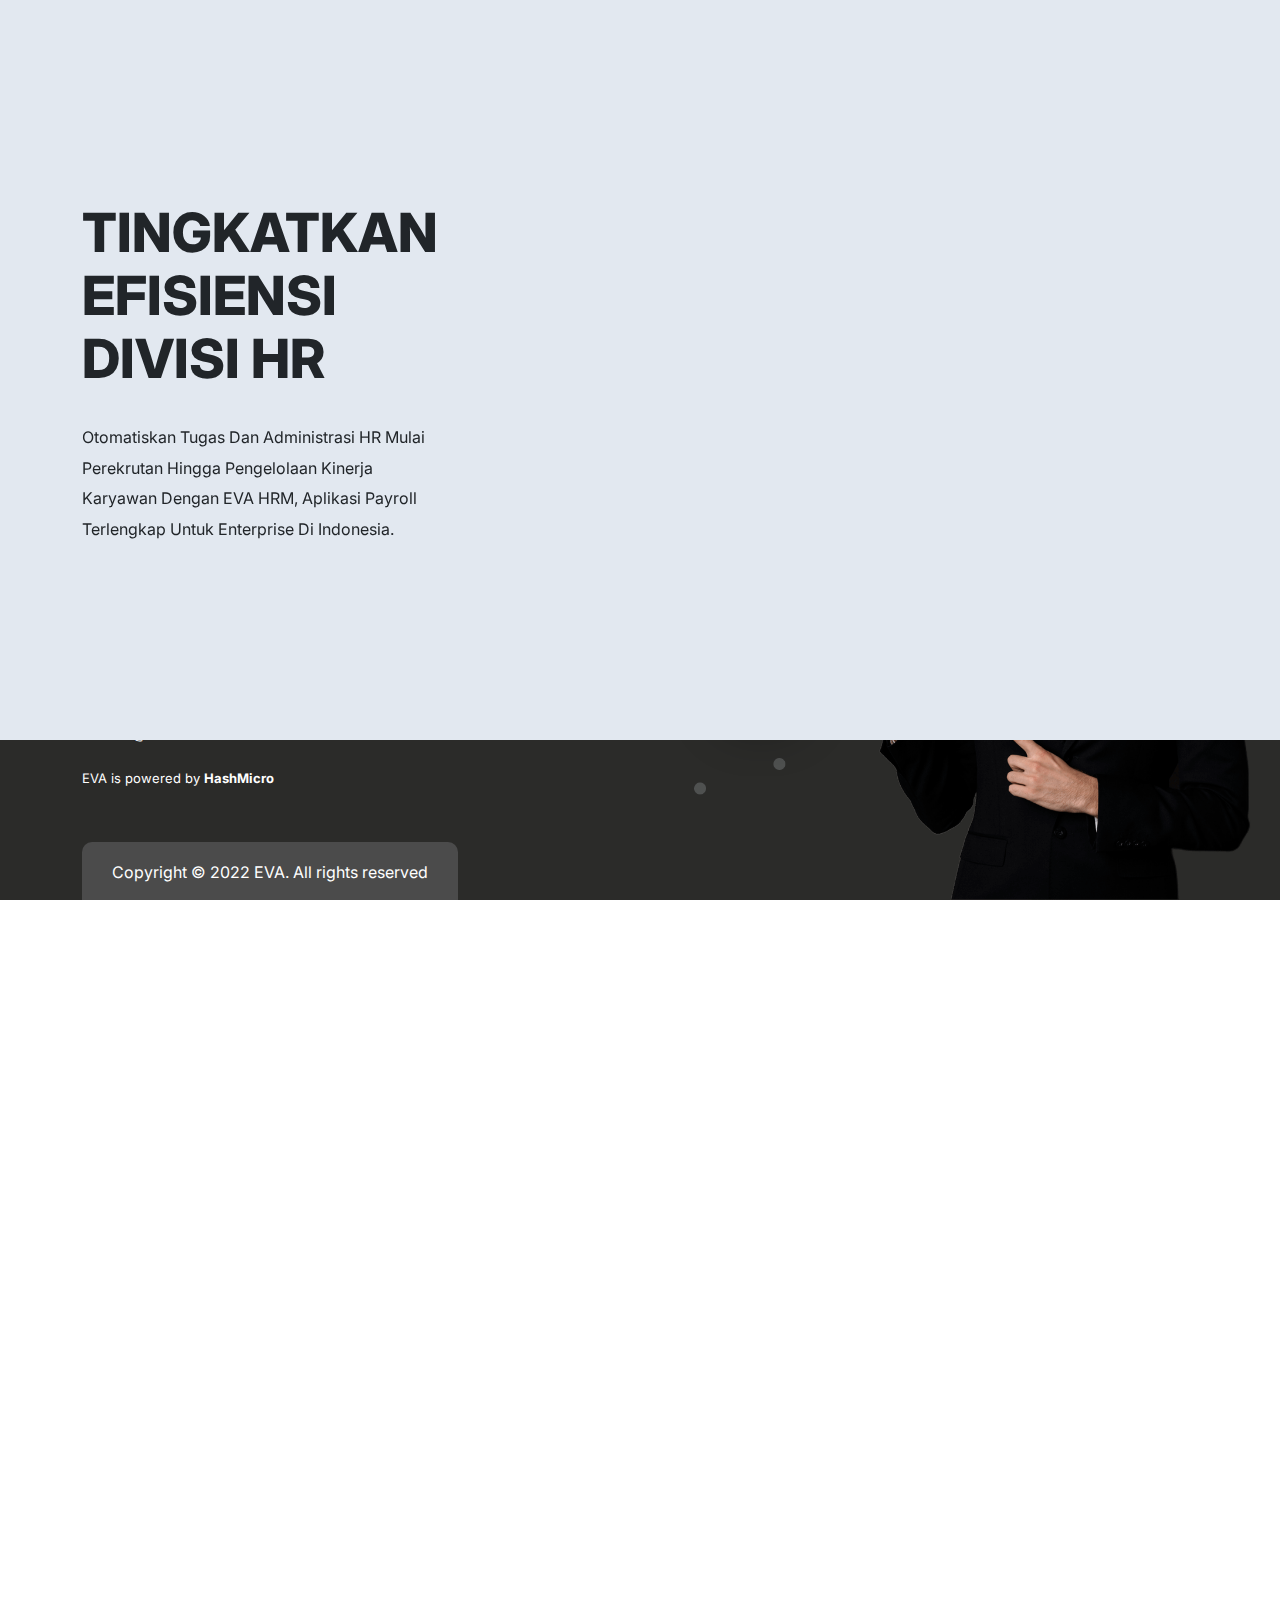
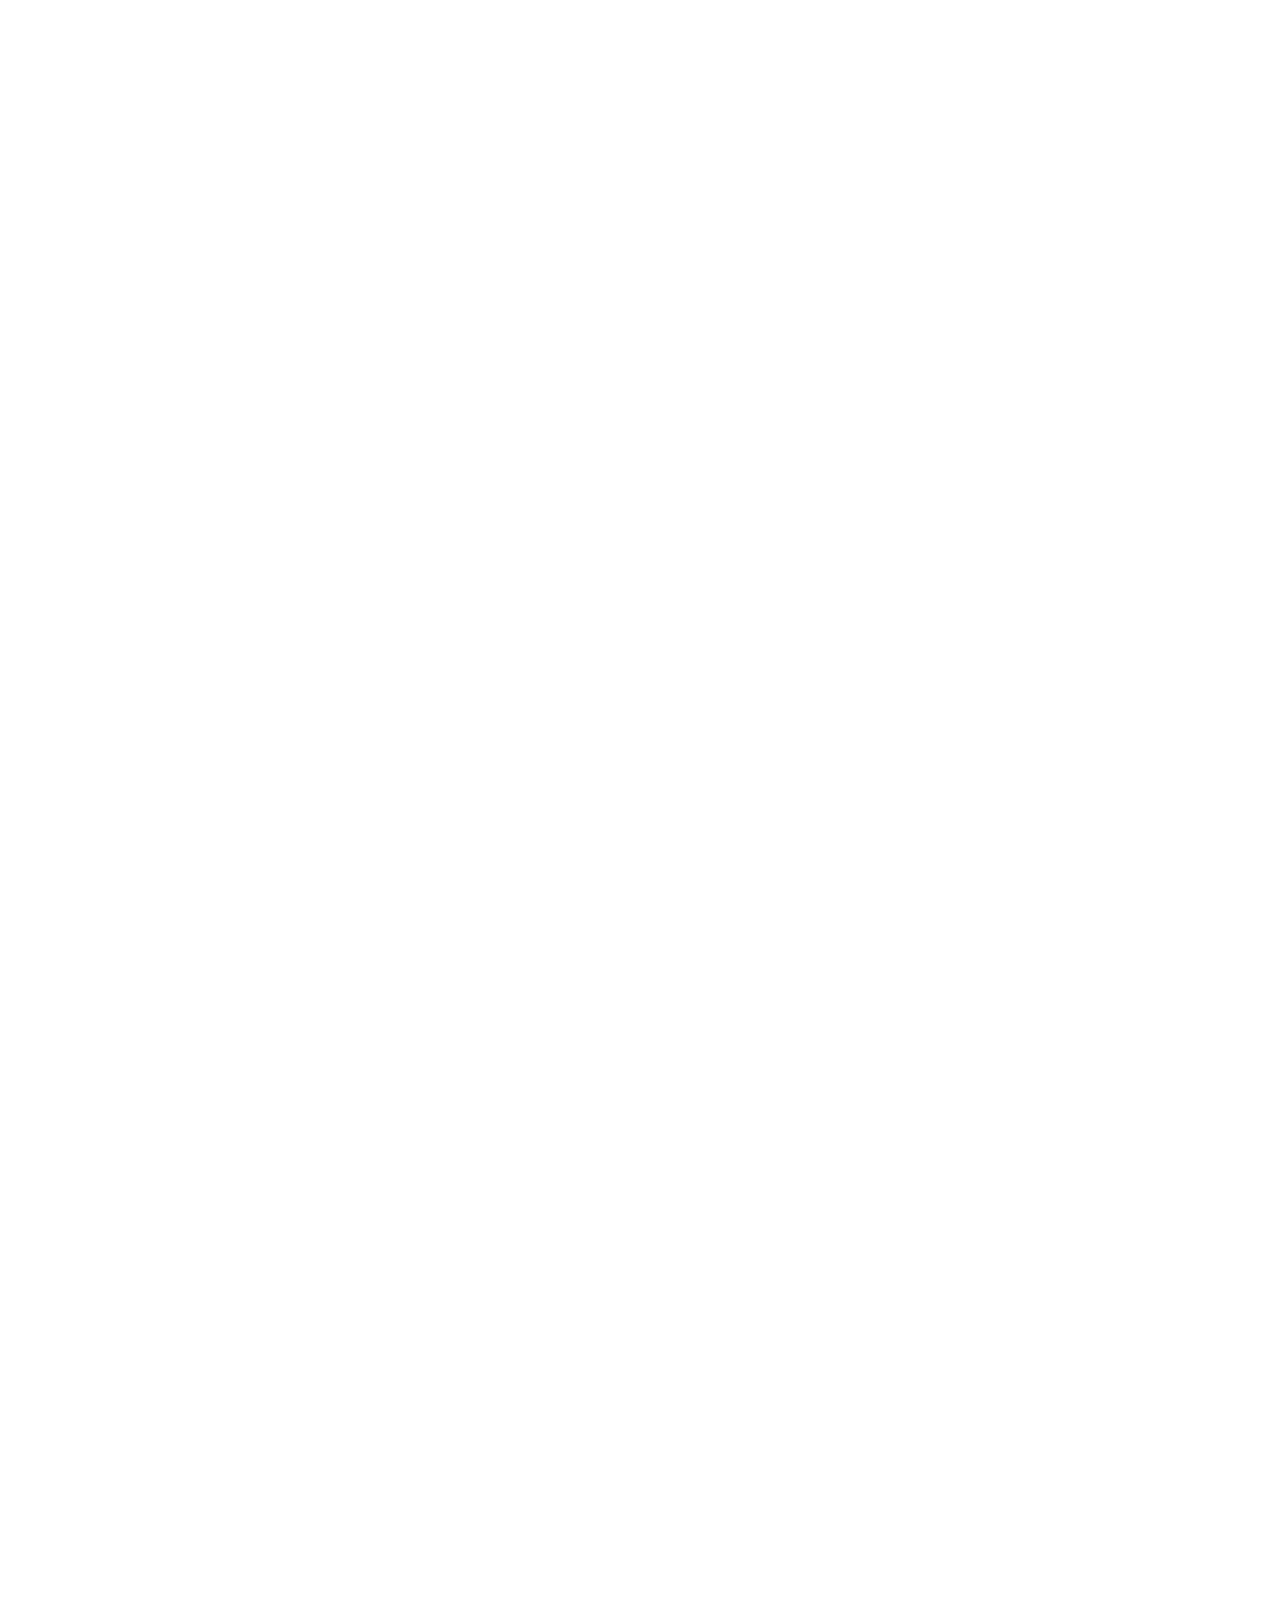
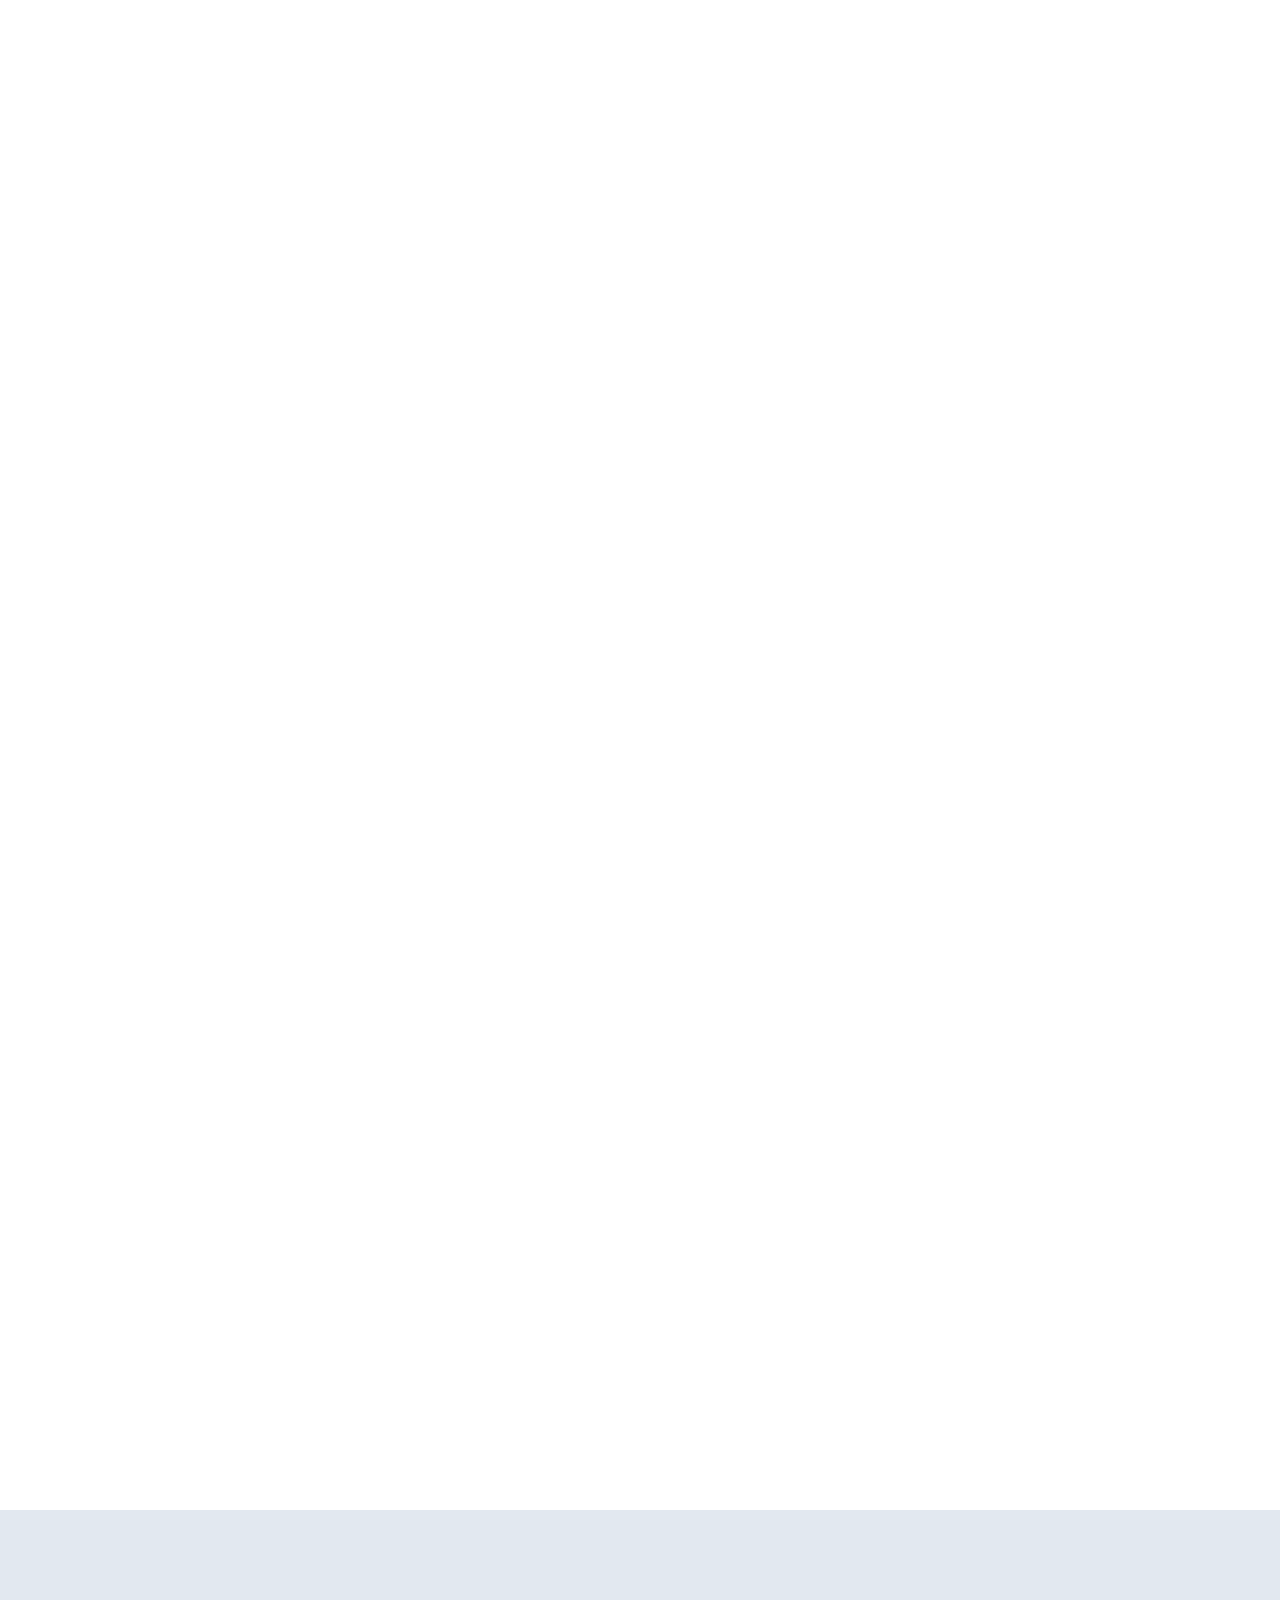
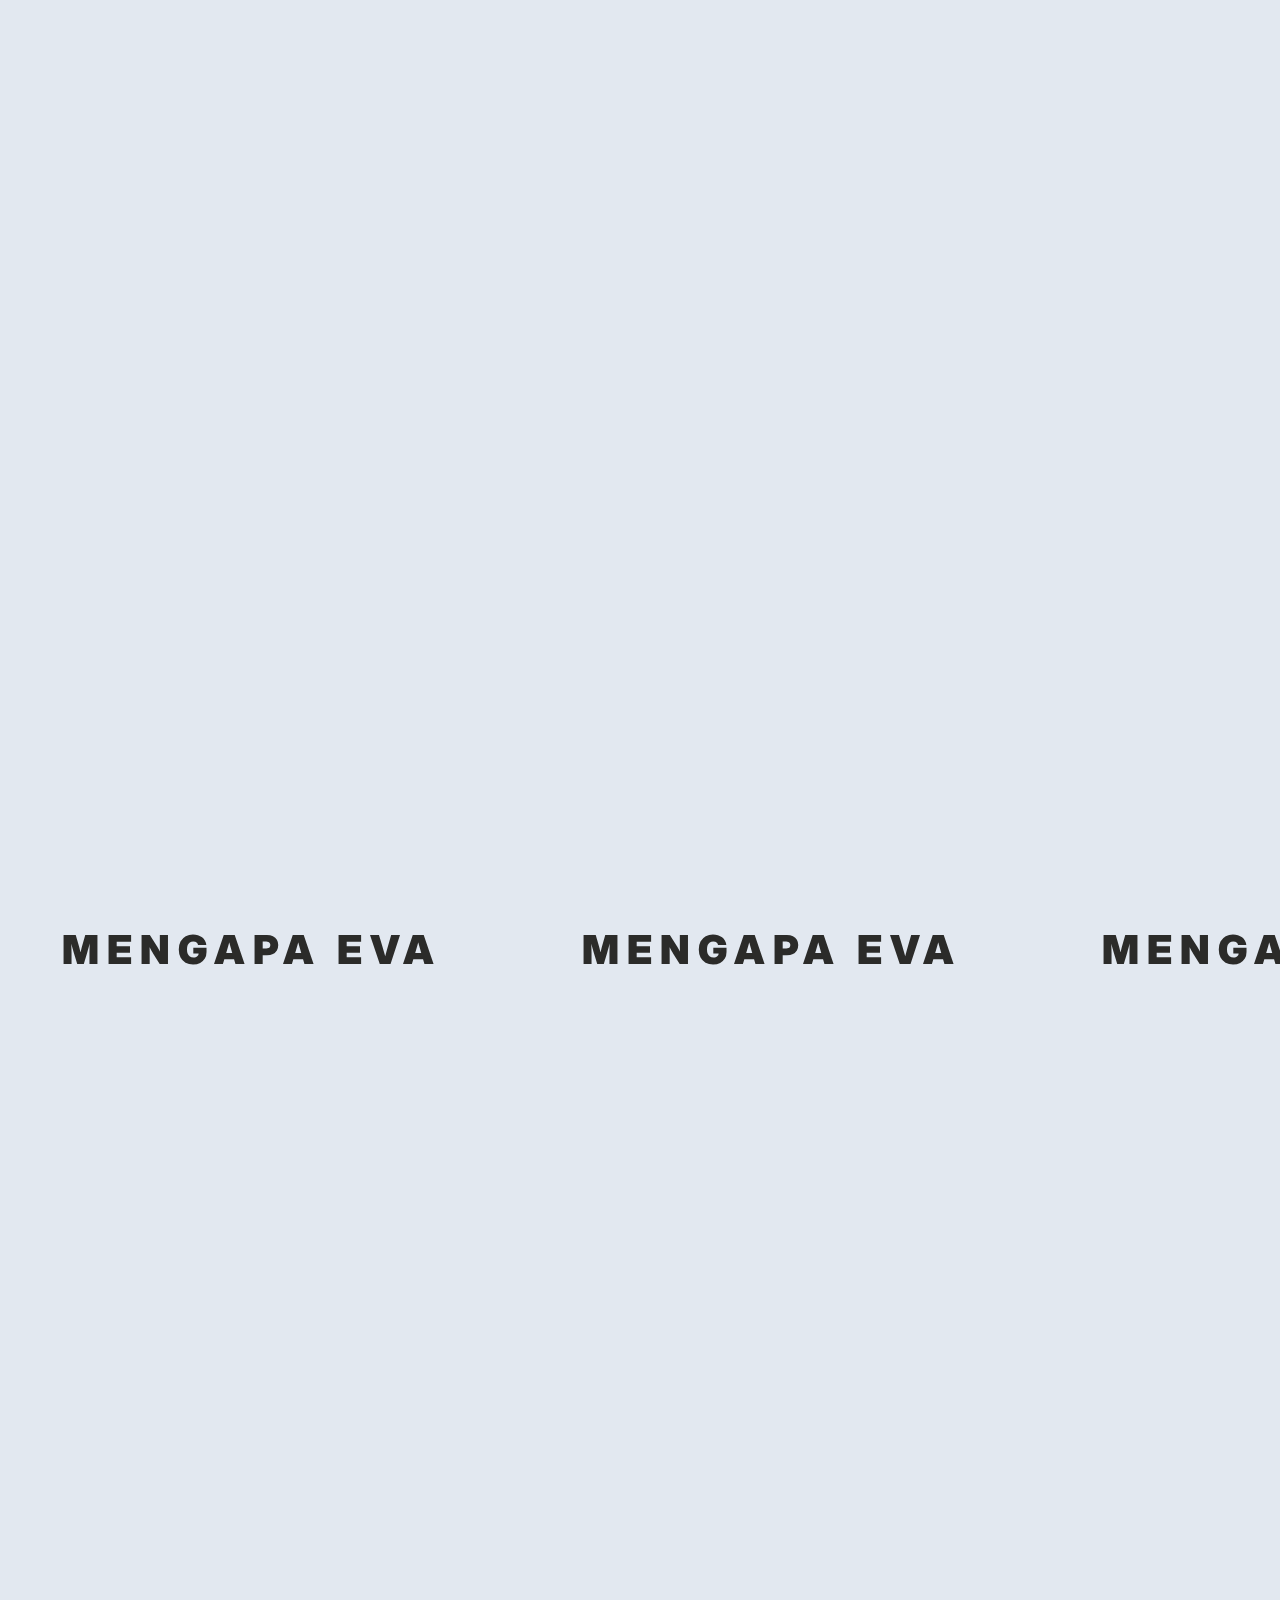
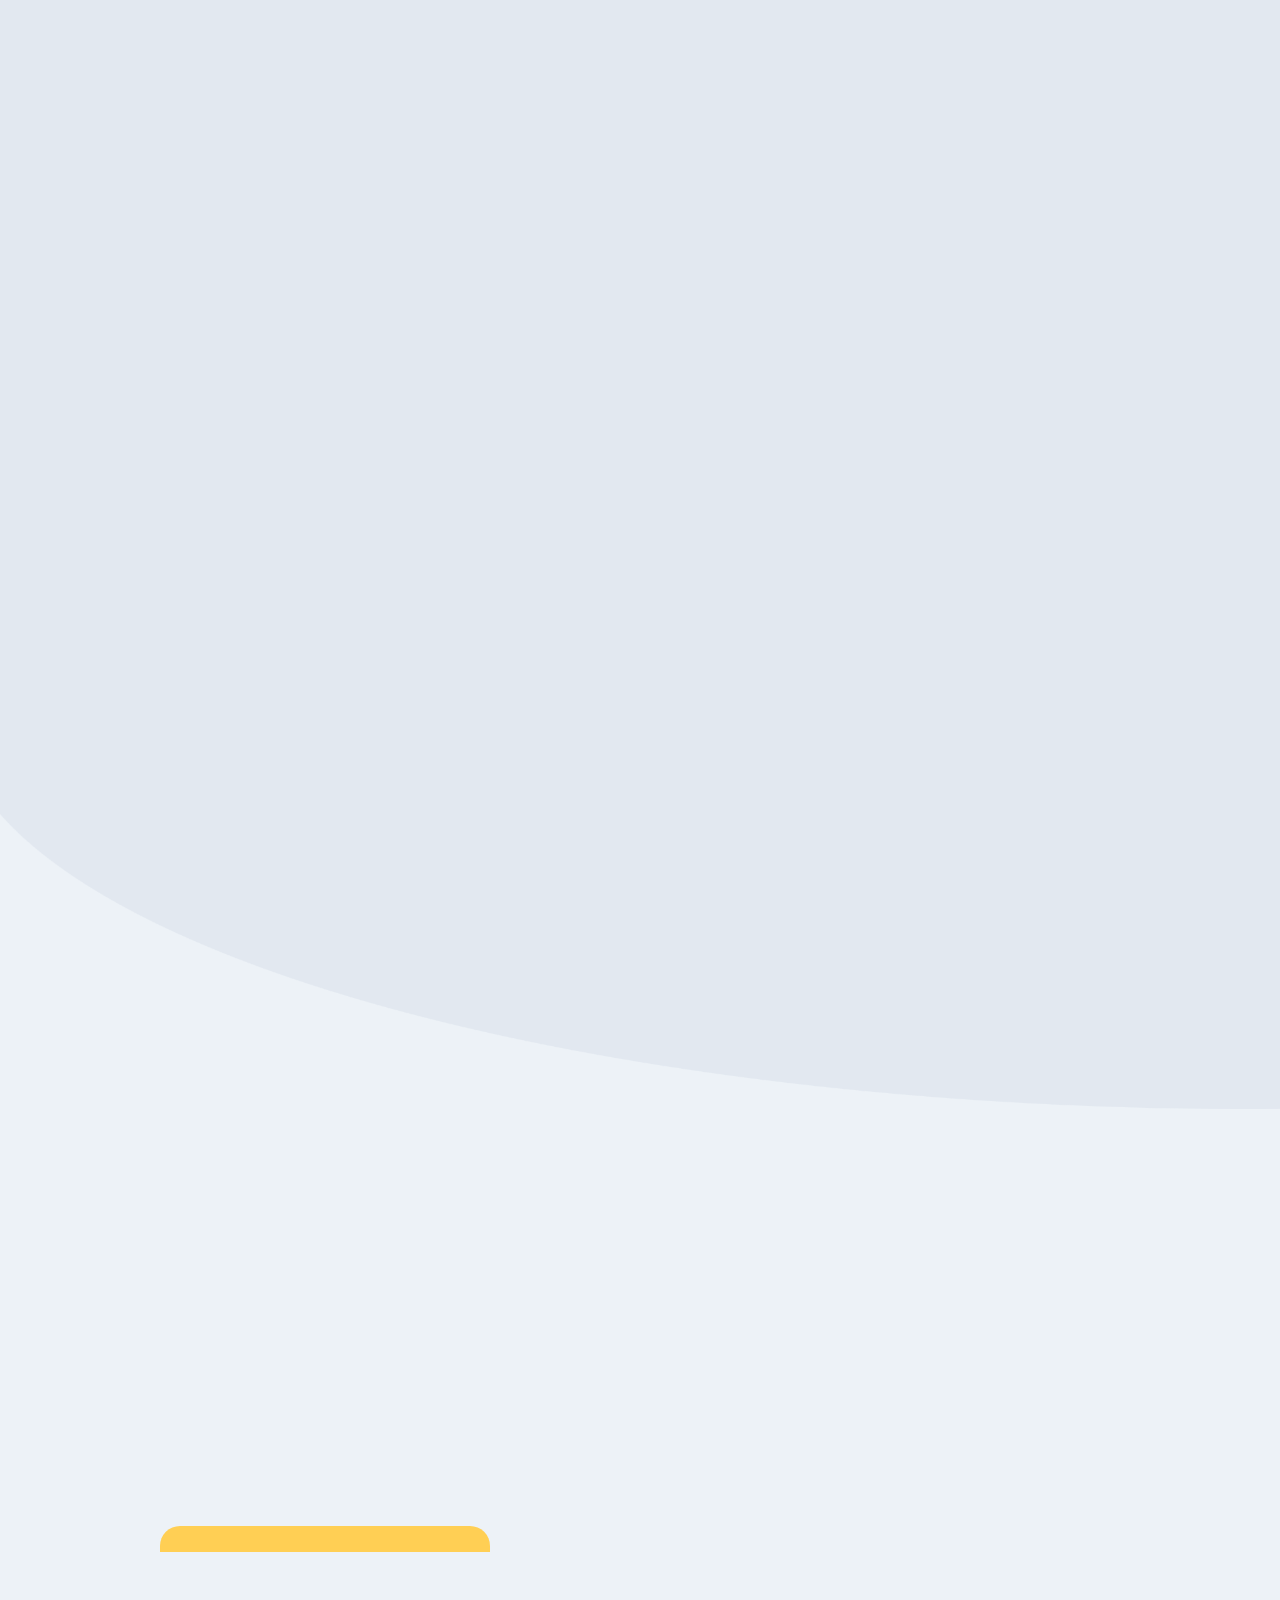
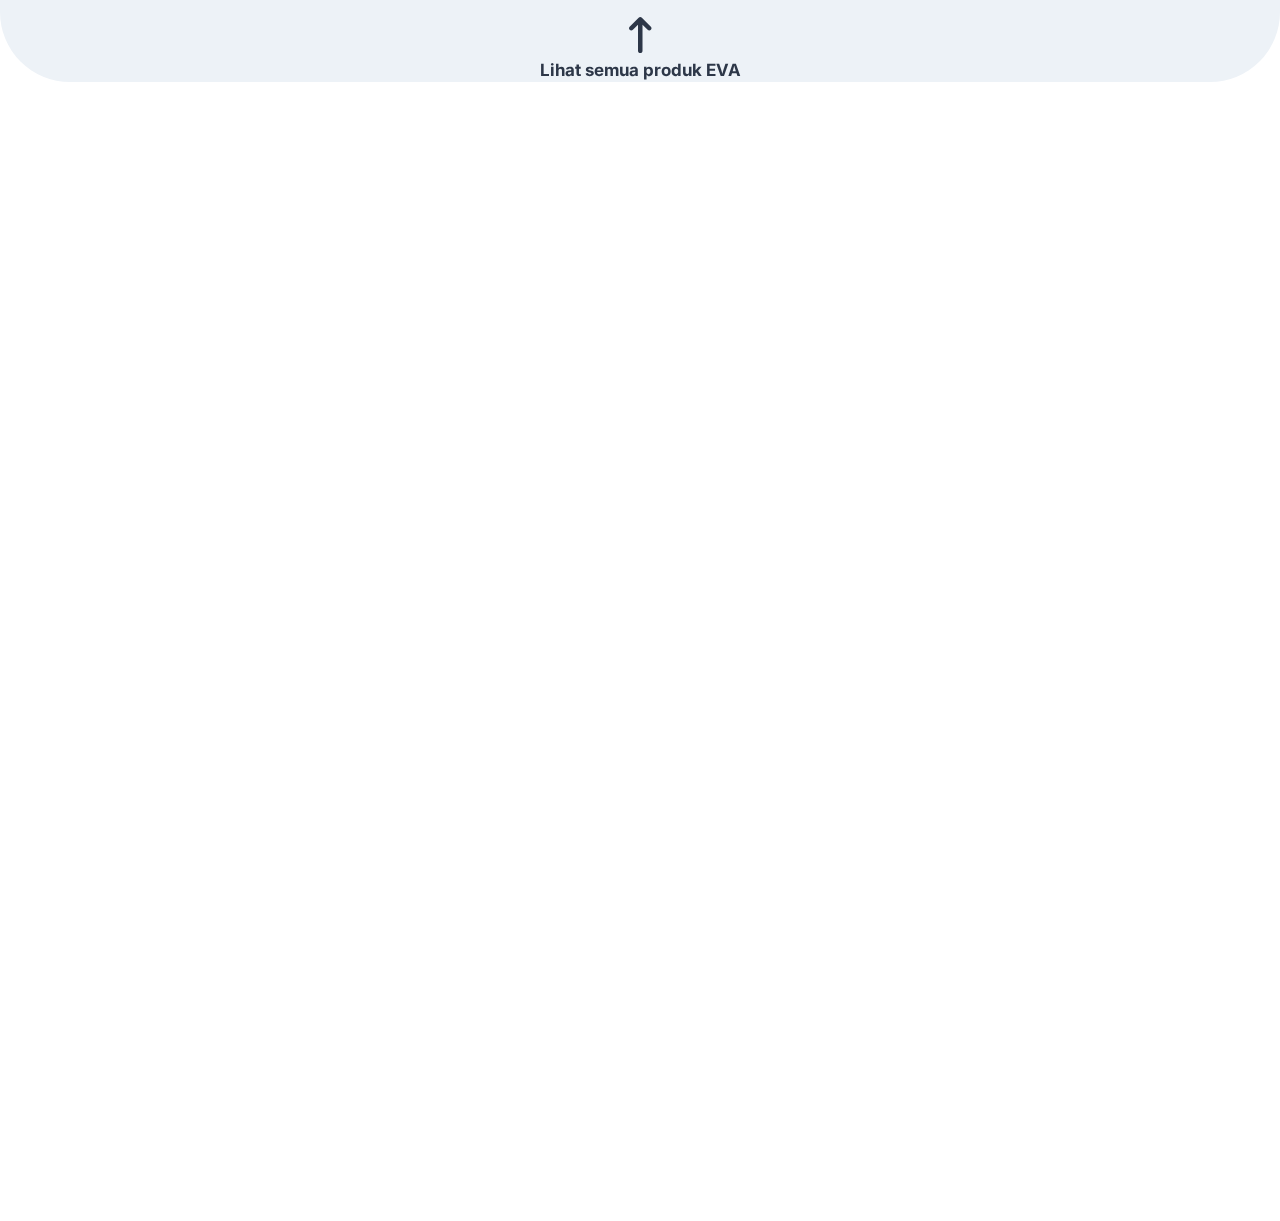
<file: home/index.html>
<!DOCTYPE html>
<html lang="en">
  <head>
    <meta charset="UTF-8" />
    <meta http-equiv="X-UA-Compatible" content="IE=edge" />
    <meta name="viewport" content="width=device-width, initial-scale=1.0" />
    <title>EVA Home</title>
    <link rel="icon" href="icon/icon eva transparan.png" />
    <link rel="stylesheet" href="src/bootstrap.min.css" />
    <link rel="stylesheet" href="https://cdnjs.cloudflare.com/ajax/libs/font-awesome/6.1.1/css/all.min.css" />
    <link rel="stylesheet" href="src/font-awesome-pro-5.15.4/css/all.min.css" />
    <link rel="stylesheet" href="style.css" />
    <link rel="stylesheet" href="https://cdn.jsdelivr.net/npm/bootstrap-icons@1.8.1/font/bootstrap-icons.css" />
    <link rel="stylesheet" href="https://cdnjs.cloudflare.com/ajax/libs/font-awesome/4.7.0/css/font-awesome.min.css" />
    <link rel="preconnect" href="https://fonts.googleapis.com" />
    <link rel="preconnect" href="https://fonts.gstatic.com" crossorigin />
    <link href="https://fonts.googleapis.com/css2?family=Open+Sans:wght@300;400;500;600;700;800&display=swap" rel="stylesheet" />
    <link href="https://fonts.googleapis.com/css2?family=Inter:wght@400;500;600;700;800;900&display=swap" rel="stylesheet" />
  </head>
  <body>
    <!-- NAVBAR -->
    <section id="nav">
      <nav class="navbar navbar-expand-lg navbar-light fixed-top">
        <div class="container-lg">
          <a class="navbar-brand navbar-nav me-auto mb-lg-0" href="https://eva-home.netlify.app/"><img src="img/logo-eva.png" alt="logoeva" /></a>
          <button class="navbar-toggler first-button" type="button" data-bs-toggle="collapse" data-bs-target="#navbarTogglerDemo01" aria-controls="navbarTogglerDemo01" aria-expanded="false" aria-label="Toggle navigation">
            <div class="animated-icon1"><span></span><span></span><span></span></div>
          </button>
          <div class="collapse navbar-collapse" id="navbarTogglerDemo01">
            <ul class="navbar-nav mb-2 ms-lg-auto mb-lg-0">
              <li class="nav-item dropdown">
                <a class="nav-link dropdown-toggle" href="#" role="button" aria-expanded="false"> Sistem EVA </a>
                <ul class="dropdown-menu" aria-labelledby="navbarLightDropdownMenuLink">
                  <div class="dropdown-kotak">
                    <li>
                      <a class="dropdown-item" href="https://eva-rec-new.netlify.app/">
                        <div class="logolingkaran neo2">
                          <img src="icon/Nav-Recruitment.svg" alt="" />
                        </div>
                        <div>
                          <p class="juduldropdown">EVA Recruitment</p>
                          <p>Software pengelolaan rekrutmen terbaik</p>
                        </div>
                      </a>
                    </li>
                    <li>
                      <a class="dropdown-item" href="https://essentials-hmtest22.vercel.app/">
                        <div class="logolingkaran neo2">
                          <img src="icon/Nav-Essentials.svg" alt="" />
                        </div>
                        <div>
                          <p class="juduldropdown">EVA Essentials</p>
                          <p>Software HRIS terotomasi</p>
                        </div>
                      </a>
                    </li>
                    <li>
                      <a class="dropdown-item" href="https://eva-talent.netlify.app/">
                        <div class="logolingkaran neo2">
                          <img src="icon/Nav-Talent.svg" alt="" />
                        </div>
                        <div>
                          <p class="juduldropdown">EVA Talent Management</p>
                          <p>Software manajemen karyawan terintegrasi</p>
                        </div>
                      </a>
                    </li>
                  </div>
                </ul>
              </li>
              <li class="nav-item">
                <a class="nav-link" href="https://eva-contactus.netlify.app/">Hubungi Kami</a>
              </li>
              <li class="nav-item">
                <a class="nav-link" href="https://eva-about-us.netlify.app/">Tentang Kami</a>
              </li>
            </ul>
            <form class="d-flex">
              <button class="btn btn-demo" type="submit">Dapatkan Solusi</button>
            </form>
          </div>
        </div>
      </nav>
    </section>
    <!-- END NAVBAR -->

    <!-- SECTION AWAL -->
    <section class="section1">
      <div class="container">
        <div class="row">
          <div class="col-12 col-lg-4 desc">
            <h1 class="text-uppercase" >Tingkatkan Efisiensi Divisi HR</h1>
            <p class="mt-4">Otomatiskan Tugas Dan Administrasi HR Mulai Perekrutan Hingga Pengelolaan Kinerja Karyawan Dengan EVA HRM, Aplikasi Payroll Terlengkap Untuk Enterprise Di Indonesia.</p>
            <a class="btn btn-lg mb-4">
              <button class="solusiButton">Dapatkan Solusi <i class="fas fa-long-arrow-right ms-2"></i></button>
            </a>
          </div>
          <div class="col-12 col-lg-8">
            <div class="box">
              <img class="img-fluid box-1 rect" src="img/Rectangle 891.webp" alt="" />
              <img class="img-fluid box-2 rect" src="img/Rectangle 1435.webp" alt="" />
              <img class="img-fluid box-3 rect" src="img/Rectangle 1437.webp" alt="" />
              <img class="img-fluid box-4 rect" src="img/Rectangle 922.webp" alt="" />
              <img class="img-fluid box-5 rect" src="img/Rectangle 894.webp" alt="" />
              <img class="img-fluid box-6 rect" src="img/Rectangle 896.webp" alt="" />
              <img class="img-fluid box-7 rect" src="img/Rectangle 893.webp" alt="" />
              <div class="employee">
                <img class="img-fluid employee-img" src="img/home-page-model-gan-adjusted-compressed.webp" loading="lazy" alt="" />
                <div class="title">
                  <h2 class="hr-text">HR</h2>
                  <h2 class="can-text">CANDIDATE</h2>
                  <h2 class="staff-text">STAFF</h2>
                </div>
              </div>
            </div>
          </div>
        </div>
        <div class="scroll-down-icon">
          <a class="icon-scroll"><i class="far fa-long-arrow-down icon-scroll-inside"></i></a>
        </div>
      </div>
    </section>
    <!-- END SECTION AWAL -->

    <!-- section martin -->
    <section id="bagianEVA" class="">
      <div class="pb-5">
        <div class="row justify-center">
          <div class="text-center pb-5 back-circle">
            <h1 id="anim1" class="text-center pb-2 judul fw-bold">JADI BAGIAN DARI EVA SEKARANG!</h1>
            <p class="anim2 text-center pb-2">350+ Klien Telah Mempercayakan Human Resource Bisnisnya Kepada Kami</p>
            <div class="anim3">
              <a class="btn btn-lg mb-4">
                <button class="solusiButton">Gabung Sekarang <i class="fas fa-long-arrow-right ms-2"></i></button>
              </a>
            </div>
          </div>
          <div class="slider pb-5 pt-5" id="slider1">
            <div class="slide-track">
              <img src="img/logo-client-eva-final (1)1.webp" alt="" />
              <img src="img/logo-client-eva-final (1)1.webp" alt="" />
              <img src="img/logo-client-eva-final (1)1.webp" alt="" />
              <img src="img/logo-client-eva-final (1)1.webp" alt="" />
              <img src="img/logo-client-eva-final (1)1.webp" alt="" />
            </div>
          </div>
          <div class="rectangle"></div>
        </div>
      </div>
    </section>

    <!-- SECTION INTRODUCE (MARTIN) -->
    <section id="flip-card">
      <div class="container-md">
        <div class="py-2 py-md-4 text-center anim5 mb-md-3">
          <p class="fs-2 pt-5 judul">SOLUSI HR TERBAIK EVA</p>
        </div>
        <!-- start flip responsive desktop -->
        <div class="row align-items-center text-center gap">
          <div class="anim6 col">
            <div class="wrap">
              <div class="front">
                <div class="mt-4">
                  <img
                    src="./img/recruitment-desktop-2x-1920px.webp"
                    loading="lazy"
                    alt=""
                    srcset=""
                    class=""
                    style="width: 100%"
                  />
                </div>
              </div>
              <div class="back">
                <img
                  src="./img/Rectangle 1677.png"
                  alt=""
                  srcset=""
                  class=""
                  style="width: 95%"
                />
                <div class="back-content mid">
                  <h4 class="back-judul fw-bold">
                    Pantau Proses Rekrutmen Karyawan dengan Mudah
                  </h4>
                  <p class="back-paragraph">
                    Recruitment management system yang memudahkan proses
                    rekrutmen di perusahaan Anda secara otomatis dalam waktu
                    yang singkat.
                  </p>
                  <a class="btn" href="#">
                    <button class="solusiButton">Dapatkan Solusi</button>
                  </a>
                </div>
              </div>
            </div>
          </div>
          <div class="anim6 col">
            <div class="wrap">
              <div class="front">
                <div class="mt-4">
                  <img
                    src="./img/essentials-payy.webp"
                    loading="lazy"
                    alt=""
                    srcset=""
                    class=""
                    style="width: 100%"
                  />
                </div>
              </div>
              <div class="back">
                <img
                  src="./img/Rectangle 1677.png"
                  alt=""
                  srcset=""
                  class=""
                  style="width: 95%"
                />
                <div class="back-content">
                  <h4 class="back-judul fw-bold">
                    Permudah Kegiatan Administrasi yang Menyita Waktu
                  </h4>
                  <p class="back-paragraph-ess">
                    Software kami dirancang untuk memudahkan pengelolaan SDM
                    Anda. Sederhanakan berbagai proses administrasi dalam satu
                    sistem.
                  </p>
                  <a class="btn" href="#">
                    <button class="solusiButton">Dapatkan Solusi</button>
                  </a>
                </div>
              </div>
            </div>
          </div>
          <div class="anim6 col">
            <div class="wrap">
              <div class="front">
                <div class="mt-4">
                  <img
                    src="./img/talent-management-dekstop-2x-1920px.webp"
                    loading="lazy"
                    alt=""
                    srcset=""
                    class=""
                    style="width: 100%"
                  />
                </div>
              </div>
              <div class="back">
                <img
                  src="./img/Rectangle 1677.png"
                  alt=""
                  srcset=""
                  class=""
                  style="width: 95%"
                />
                <div class="back-content">
                  <h4 class="back-judul fw-bold">
                    Sederhanakan Proses Pengelolaan Karyawan Anda
                  </h4>
                  <p class="back-paragraph">
                    Raih aktivitas dan performa karyawan dengan lebih maksimal
                    dengan EVA, Software Talent Management System berbasis cloud
                    untuk bisnis Anda.
                  </p>
                  <a class="btn" href="#">
                    <button class="solusiButton">Dapatkan Solusi</button>
                  </a>
                </div>
              </div>
            </div>
          </div>
        </div>

        <!-- responsive-768 -->
        <!-- responsive-768 section -->
        <div class="card768 text-center">
          <div class="accordion768">
            <!-- recruitment-768 -->
            <div class="contentBox">
              <div class="label">
                <div class="recruit768">
                  <img
                    src="img/recruitment-final-3x-768px.webp"
                    loading="lazy"
                    alt=""
                    width="90%"
                  />
                  <a class="icon-button-open icon-rec"
                    ><i class="fas fa-chevron-down"></i
                  ></a>
                </div>
              </div>

              <div class="content768">
                <div class="content-accordion-768">
                  <h5 class="fw-bold mb-3 acc-judul">
                    Pantau Proses Rekrutmen Karyawan dengan Mudah
                  </h5>
                  <p>
                    Recruitment Management System yang memudahkan proses
                    rekrutmen di perusahaan anda secara otomatis dalam waktu
                    yang singkat
                  </p>
                  <a class="btn btn-acc" href="#">Dapatkan Solusi</a>
                </div>
              </div>
            </div>
            <!-- end recruitment-768 -->

            <!-- essential-768 -->
            <div class="contentBox">
              <div class="label">
                <div class="essen768">
                  <img
                    src="img/payroll-admin-tabletsss.webp"
                    alt=""
                    width="90%"
                  />
                  <a class="icon-button-open icon-essen"
                    ><i class="fas fa-chevron-down"></i
                  ></a>
                </div>
              </div>

              <div class="content768">
                <div class="content-accordion-768">
                  <h5 class="fw-bold mb-3 acc-judul">
                    Permudah Kegiatan Administrasi yang Menyita Waktu
                  </h5>
                  <p>
                    Software kami dirancang untuk memudahkan pengelolaan SDM
                    Anda. Sederhanakan berbagai proses administrasi dalam satu
                    sistem.
                  </p>
                  <a class="btn btn-acc" href="#">Dapatkan Solusi</a>
                </div>
              </div>
            </div>

            <!-- end essential-768 -->

            <!-- talent management-768 -->
            <div class="contentBox">
              <div class="label">
                <div class="tm768">
                  <img
                    src="img/talent-management-final-3x-768px.webp"
                    loading="lazy"
                    alt=""
                    width="90%"
                  />
                  <a class="icon-button-open icon-tm"
                    ><i class="fas fa-chevron-down"></i
                  ></a>
                </div>
              </div>

              <div class="content768">
                <div class="content-accordion-768">
                  <h5 class="fw-bold mb-3 acc-judul">
                    Sederhanakan Proses Pengelolaan Karyawan Anda
                  </h5>
                  <p>
                    Raih aktivitas dan performa karyawan dengan lebih maksimal
                    dengan EVA, Software Talent Management berbasis cloud untuk
                    bisnis Anda.
                  </p>
                  <a class="btn btn-acc" href="#">Dapatkan Solusi</a>
                </div>
              </div>
            </div>
            <!-- end talent management-768 -->
          </div>
          <!-- end responsive-768 -->
        </div>
      </div>
    </section>
    <!-- END SECTION INTRODUCE (MARTIN) -->

    <section class="choose">
      <div class="container">
        <div class="header-choose">
          <h1>MENGAPA EVA</h1>
          <h1>MENGAPA EVA</h1>
          <h1>MENGAPA EVA</h1>
          <h1>MENGAPA EVA</h1>
          <h1>MENGAPA EVA</h1>
        </div>
        <div class="slider">
          <div class="button-slider d-lg-none">
            <button class="slider-previous btn btn-dark rounded-circle" image="" imagePrevious="">
              <i class="bi bi-arrow-left-short"></i>
            </button>
            <button class="slider-next btn btn-dark rounded-circle" image="" imageNext="">
              <i class="bi bi-arrow-right-short"></i>
            </button>
          </div>
          <div class="indicator-slider d-lg-none">
            <button class="indicator-button mx-1 btn-warning" indeks="0"></button>
            <button class="indicator-button mx-1" indeks="1"></button>
            <button class="indicator-button mx-1" indeks="2"></button>
          </div>
          <div class="board-slider">
            <div class="slider-items showup active one">
              <div class="d-flex align-items-center">
                <img src="icon/Proses Instan with Padding.svg" alt="Proses Instan" class="img-fluid" />
                <!-- <div class="image">
                </div> -->
                <h3 class="m-0 p-0">
                  Proses <br />
                  Instan
                </h3>
              </div>
              <p class="m-0 p-0">Pelacakan seluruh kegiatan pengajuan seperti cash advance, cuti, dan reimbursement dapat dilakukan secara lebih cepat dan akurat.</p>
            </div>

            <div class="slider-items showup center">
              <div class="d-flex align-items-center">
                <img src="icon/Pembaruan Otomatis with Padding.svg" alt="Pembaruan Otomatis" class="center img-fluid" />
                <!-- <div class="image">
                </div> -->
                <h3 class="m-0 p-0 loc">
                  Pembaruan <br />
                  Otomatis
                </h3>
              </div>
              <p class="m-0 p-0 loc">Database karyawan yang ter-update secara real-time untuk mempermudah proses mutasi, promosi, dan proses rekrutmen karyawan baru.</p>
            </div>

            <div class="slider-items showup me-0">
              <div class="d-flex align-items-center">
                <img src="icon/Evaluasi KPI with Padding.svg" alt="Evaluasi KPI" class="img-fluid" />
                <!-- <div class="image">
                </div> -->
                <h3 class="m-0 p-0">
                  Evaluasi<br />
                  KPI
                </h3>
              </div>
              <p class="m-0 p-0">Kemudahan dalam melakukan penilaian dan evaluasi dari masing-masing karyawan berdasarkan key performance indicator.</p>
            </div>
          </div>
        </div>
        <div class="button text-center">
          <a href="" class="btn fw-bold">Dapatkan Solusi <i class="bi bi-arrow-right-short fs-3 ms-3"></i> </a>
        </div>
      </div>
    </section>
    <!-- END SECTION CHOOSE -->

    <!-- SECTION BLOG -->
    <section class="blog">
      <div class="container">
        <div class="judul text-center">
          <h1>BLOG</h1>
          <p>Beberapa cuplikan berita HashMicro yang diterbitkan untuk publik</p>
        </div>
        <div class="slider-blog mt-0">
          <div class="board-slider-blog">
            <div class="card active">
              <img src="img/web.jpg" class="card-img-top" alt="..." />
              <div class="card-body p-4">
                <h5 class="card-title fw-bold">Lorem ipsum, dolor sit amet consectetur adipisicing...</h5>
                <p class="card-text">
                  Lorem ipsum dolor, sit amet consectetur adipisicing elit. Cupiditate itaque alias omnis ducimus, sit odit dicta commodi explicabo dolorum ab. Alias blanditiis error at, perferendis vel facere facilis quae possimus
                  veritatis voluptates ipsa, quam dolor non delectus. Necessitatibus molestiae neque, explicabo sequi fugiat, dicta numquam aliquid enim a ex ab?
                </p>
                <a href="#" class="card-link text-decoration-none d-flex align-items-center fw-bold"><span class="me-2">Selengkapnya</span> <i class="bi bi-arrow-right-short fs-4"></i></a>
              </div>
            </div>
            <div class="card center">
              <img src="img/web.jpg" class="card-img-top" alt="..." />
              <div class="card-body p-4">
                <h5 class="card-title fw-bold">Lorem ipsum, dolor sit amet consectetur adipisicing...</h5>
                <p class="card-text">
                  Lorem ipsum dolor, sit amet consectetur adipisicing elit. Cupiditate itaque alias omnis ducimus, sit odit dicta commodi explicabo dolorum ab. Alias blanditiis error at, perferendis vel facere facilis quae possimus
                  veritatis voluptates ipsa, quam dolor non delectus. Necessitatibus molestiae neque, explicabo sequi fugiat, dicta numquam aliquid enim a ex ab?
                </p>
                <a href="#" class="card-link text-decoration-none d-flex align-items-center fw-bold"><span class="me-2">Selengkapnya</span> <i class="bi bi-arrow-right-short fs-4"></i></a>
              </div>
            </div>
            <div class="card me-0">
              <img src="img/web.jpg" class="card-img-top" alt="..." />
              <div class="card-body p-4">
                <h5 class="card-title fw-bold">Lorem ipsum, dolor sit amet consectetur adipisicing...</h5>
                <p class="card-text">
                  Lorem ipsum dolor, sit amet consectetur adipisicing elit. Cupiditate itaque alias omnis ducimus, sit odit dicta commodi explicabo dolorum ab. Alias blanditiis error at, perferendis vel facere facilis quae possimus
                  veritatis voluptates ipsa, quam dolor non delectus. Necessitatibus molestiae neque, explicabo sequi fugiat, dicta numquam aliquid enim a ex ab?
                </p>
                <a href="#" class="card-link text-decoration-none d-flex align-items-center fw-bold"
                  ><span class="me-2">Selengkapnya</span>
                  <i class="bi bi-arrow-right-short fs-4"></i>
                </a>
              </div>
            </div>
          </div>
        </div>
        <div class="button text-center">
          <a href="" class="btn btn-outline-dark border-3 mt-5 d-inline-flex align-items-center justify-content-center fw-bolder">Lihat Semua Blog <i class="fas fa-long-arrow-right ms-2"></i> </a>
        </div>
      </div>
    </section>
    <!-- END SECTION BLOG -->

    <!-- SECTION FORM -->
    <section class="formSection">
      <img src="img/element-oval2.png" loading="lazy" alt="element-oval" class="element-oval" />
      <img src="icon/Liquid baru see all process.svg" loading="lazy" alt="element-wave" class="element-wave" />

      <div class="back-button text-center">
        <button class="btn d-flex flex-column align-items-center mx-auto">
          <span class="fw-bold fs-4">
            <i class="fa-solid fa-arrow-up-long fw-bold" style="font-size: 36px"></i>
          </span>
          <span class="fw-bold teks">Lihat semua produk EVA</span>
        </button>
      </div>
      <div class="position-relative overflow-hidden w-100 h-100 formContent">
        <div class="container">
          <div class="row">
            <div class="col-lg-5 imageforForm d-none d-lg-block">
              <div class="image-form w-100 h-100">
                <img src="img/formal-no-padding-adjusted.webp" loading="lazy" alt="Form People" />
                <img src="img/casual-no-padding-adjusted.webp" loading="lazy" alt="Form People" />
                <img src="img/fun-no-padding-adjusted.webp" loading="lazy" alt="Form People" />
                <div class="background-form"></div>
              </div>
            </div>
            <div class="col-lg-7 align-items-center cardforForm">
              <div class="card-form">
                <h3>
                  Dapatkan <span>demo</span> Software EVA <br />
                  secara <span>gratis!</span>
                </h3>
                <!-- < action=""> -->
                  <div class="row">
                    <div class="col-sm">
                      <label for="nama" class="mt-4">Nama Lengkap</label>
                      <input type="text" name="nama" id="nama" class="form-control" required placeholder="Isi nama lengkap Anda" />
                    </div>
                    <div class="col-sm">
                      <label for="namaPerusahaan" class="mt-4">Nama Perusahaan</label>
                      <input type="text" name="namaPerusahaan" id="namaPerusahaan" class="form-control" required placeholder="Isi nama perusahaan Anda" />
                    </div>
                  </div>

                  <div class="row">
                    <div class="col-sm">
                      <label for="email" class="mt-4">Email</label>
                      <input type="email" name="email" id="email" class="form-control" required placeholder="isi alamat email Anda" />
                    </div>
                    <div class="col-sm">
                      <label for="notelp" class="mt-4">No. Telp/Whatsapp</label>
                      <input type="number" name="notelp" id="notelp" class="form-control" required placeholder="No. Telp/Whatsapp" />
                    </div>
                  </div>

                  <div class="row">
                    <div class="col-sm">
                      <label for="industri" class="mt-4">Pilih Industri</label>
                      <select class="form-select" aria-label="Default select example" >
                        <option selected value="">Pilih Industri</option>
                        <option value="trading" class="py-3">Trading, Distribution & Wholesales</option>
                        <option value="produksi">Produksi & Manufaktur</option>
                        <option value="konstruksi">Konstruksi & Infrastruktur</option>
                        <option value="food">Food & Beverage</option>
                        <option value="retail">Retail & SuperMarket</option>
                        <option value="perhotelan">Perhotelan</option>
                        <option value="rumahsakit">Rumah Sakit</option>
                        <option value="perkebunan">Perkebunan & Peternakan</option>
                        <option value="tambang">Tambang, Minyak & Gas</option>
                        <option value="edukasi">Edukasi</option>
                        <option value="lainnya">Lainnya</option>
                      </select>
                    </div>
                    <div class="col-sm">
                      <label for="industri" class="mt-4">Pilih Solusi</label>
                      <select class="form-select" aria-label="Default select example" >
                        <option selected value="">Pilih Solusi</option>
                        <option value="hashcore" class="py-3">ERP Software (Hash Core ERP)</option>
                        <option value="accounting">Accounting Software</option>
                        <option value="inventory">Inventory Management Software</option>
                        <option value="itberikat">IT Inventory DJBC - Kawasan Berikat</option>
                        <option value="crm">CRM - Prospek & Penjualan</option>
                        <option value="manufacturing">Manufacturing Management System</option>
                        <option value="procurenment">Procurenment Management System</option>
                        <option value="warehouse">Warehouse Management System</option>
                        <option value="retail">Point of Sales Untuk Retail</option>
                        <option value="f&b">Point of Sales Untuk F&B</option>
                        <option value="recruitment">Recruitment Management System (EVA Recruite)</option>
                        <option value="talent">Talent Management System (EVA Talent)</option>
                        <option value="lainnya">Lainnya</option>
                      </select>
                    </div>
                  </div>

                  <div class="row">
                    <div class="col-sm">
                      <label for="karyawan" class="mt-4">Jumlah Karyawan</label>
                      <input type="number" name="karyawan" id="karyawan" class="form-control" required placeholder="Jumlah Karyawan" />
                    </div>
                    <div class="col-sm">
                      <label for="implementasi" class="mt-4">Kapan Waktu Implementasi?</label>
                      <input type="date" name="implementasi" id="implementasi" class="form-control" required placeholder="No. Telp/Whatsapp"/>
                    </div>
                  </div>
                  <label for="pesan" class="mt-4">Pesan Anda</label>
                  <textarea type="text" name="pesan" id="pesan" class="form-control input pesan" required placeholder="Pesan Anda"></textarea>
                  <div class="text-end w-100">
                    <button type="submit" value="Kirim" class="px-5 py-2 btn btn-warning rounded-3 fw-bold specially">Kirim</button>
                  </div>
                </form>
              </div>
            </div>
          </div>
        </div>
      </div>
    </section>
    <!-- END SECTION FORM -->

    <!-- SECTION FOOTER -->
    <footer>
      <div class="container">
        <div class="grid-container">
          <div class="join w-100">
            <h2 class="text-center text-lg-start">Jawaban untuk segala <br />kebutuhan bisnis Anda</h2>
            <button class="btn d-flex align-items-center px-4 mt-4 mx-auto mx-lg-0">
              <span class="me-3">Gabung Sekarang</span
              ><svg xmlns="http://www.w3.org/2000/svg" width="16" height="16" fill="currentColor" class="bi bi-arrow-right" viewBox="0 0 16 16">
                <path fill-rule="evenodd" d="M1 8a.5.5 0 0 1 .5-.5h11.793l-3.147-3.146a.5.5 0 0 1 .708-.708l4 4a.5.5 0 0 1 0 .708l-4 4a.5.5 0 0 1-.708-.708L13.293 8.5H1.5A.5.5 0 0 1 1 8z" />
              </svg>
            </button>
            <div class="d-flex d-lg-none w-100 mt-lg-3 w-100 mt-5 justify-content-center">
              <a href="" class="btn btn-light me-4 me-md-5">
                <i class="fa fa-facebook"></i>
              </a>
              <a href="" class="btn btn-light">
                <i class="fa fa-instagram"></i>
              </a>
              <a href="" class="btn btn-light mx-4 mx-md-5">
                <i class="fa fa-twitter"></i>
              </a>
              <a href="" class="btn btn-light">
                <i class="fa fa-linkedin"></i>
              </a>
            </div>
          </div>

          <div class="image">
            <div class="image-list">
              <img src="img/footer-people.png" alt="Footer People" class="footer-people" />
              <span class="eva-rec-span"></span>
              <img src="icon/eva-recruitment.svg" alt="Eva Recruitment" class="eva-rec" />
              <span class="eva-talent-span"></span>
              <img src="icon/eva-talent-management.svg" alt="Eva Talent Management" class="eva-talent" />
              <span class="eva-essen-span"></span>
              <img src="icon/eva-essentsials.svg" alt="Eva Essentials" class="eva-essen" />
              <img src="icon/element-circle-white.png" alt="White" class="white1" />
              <img src="icon/element-circle-white2.png" alt="White" class="white2" />
            </div>
          </div>

          <div class="konten">
            <div class="row">
              <div class="col-7">
                <span class="subjudul">Contact Us</span>
                <div class="d-flex mt-4 link">
                  <i class="bi bi-geo-alt-fill me-2 text-warning"></i>
                  <a href="https://g.page/hashmicro?share" class="text-decoration-none"
                    >Neo Soho Podomoro City Unit 37.09-37.10, Jalan Letjen S. Parman Kav. 28, RT.3/RW.5, Tanjung Duren Selatan, Grogol Petamburan Kota Jakarta Barat, DKI Jakarta 11470</a
                  >
                </div>
                <div class="d-flex mt-3 link">
                  <i class="bi bi-telephone-fill me-2 text-warning"></i>
                  <a href="tel:+6287888000015" class="text-decoration-none">+62 878-8800-0015</a>
                </div>
                <div class="d-flex mt-3 link">
                  <i class="bi bi-whatsapp me-2 text-warning"></i>
                  <a href="https://wa.me/087888000015" class="text-decoration-none">+62 878-8800-0015</a>
                </div>
                <div class="d-flex mt-3 link">
                  <i class="bi bi-envelope-fill me-2 text-warning"></i>
                  <a href="mailto:hello@hashmicro.com" class="text-decoration-none">hello@hashmicro.com</a>
                </div>
              </div>
              <div class="col-2 d-sm-block d-lg-none d-none"></div>

              <div class="col col-xl-auto ps-5 ps-sm-0">
                <span class="subjudul">About Us</span>
                <a href="#" class="d-block text-light text-decoration-none my-2 mt-4">Perusahaan</a>
                <a href="#" class="d-block text-light text-decoration-none my-2">Karir</a>
                <a href="#" class="d-block text-light text-decoration-none my-2">Blog</a>
                <a href="#" class="d-block text-light text-decoration-none my-2">Recruitment</a>
                <a href="#" class="d-block text-light text-decoration-none my-2 text-wrap">Talent Management</a>
                <a href="#" class="d-block text-light text-decoration-none my-2">Essentials</a>
              </div>
              <div class="col-auto col-sm social d-none d-lg-flex align-items-end flex-column">
                <a href="#" class="mb-4">
                  <i class="fa fa-facebook text-dark"></i>
                </a>
                <a href="#">
                  <i class="fa fa-instagram text-dark"></i>
                </a>
                <a href="#" class="my-4">
                  <i class="fa fa-twitter text-dark"></i>
                </a>
                <a href="#">
                  <i class="fa fa-linkedin text-dark"></i>
                </a>
              </div>
            </div>
            <p class="mt-4 mt-xxl-5">EVA is powered by <strong>HashMicro</strong></p>
          </div>
        </div>

        <div class="copyright">
          <div class="container">
            <div>
              <span class="mb-5">Copyright © 2022 EVA. All rights reserved</span>
            </div>
          </div>
        </div>
      </div>
    </footer>
    <!-- END SECTION FOOTER -->

    <script src="src/bootstrap.bundle.min.js"></script>
    <script src="src/jquery-3.6.0.min.js"></script>
    <script src="src/gsap.min.js"></script>
    <script src="src/ScrollTrigger.min.js"></script>
    <script src="main1.js"></script>
    <script src="main2.js"></script>
    <script src="main3.js"></script>
    <script src="Accordion.js"></script>
  </body>
</html>
</file>
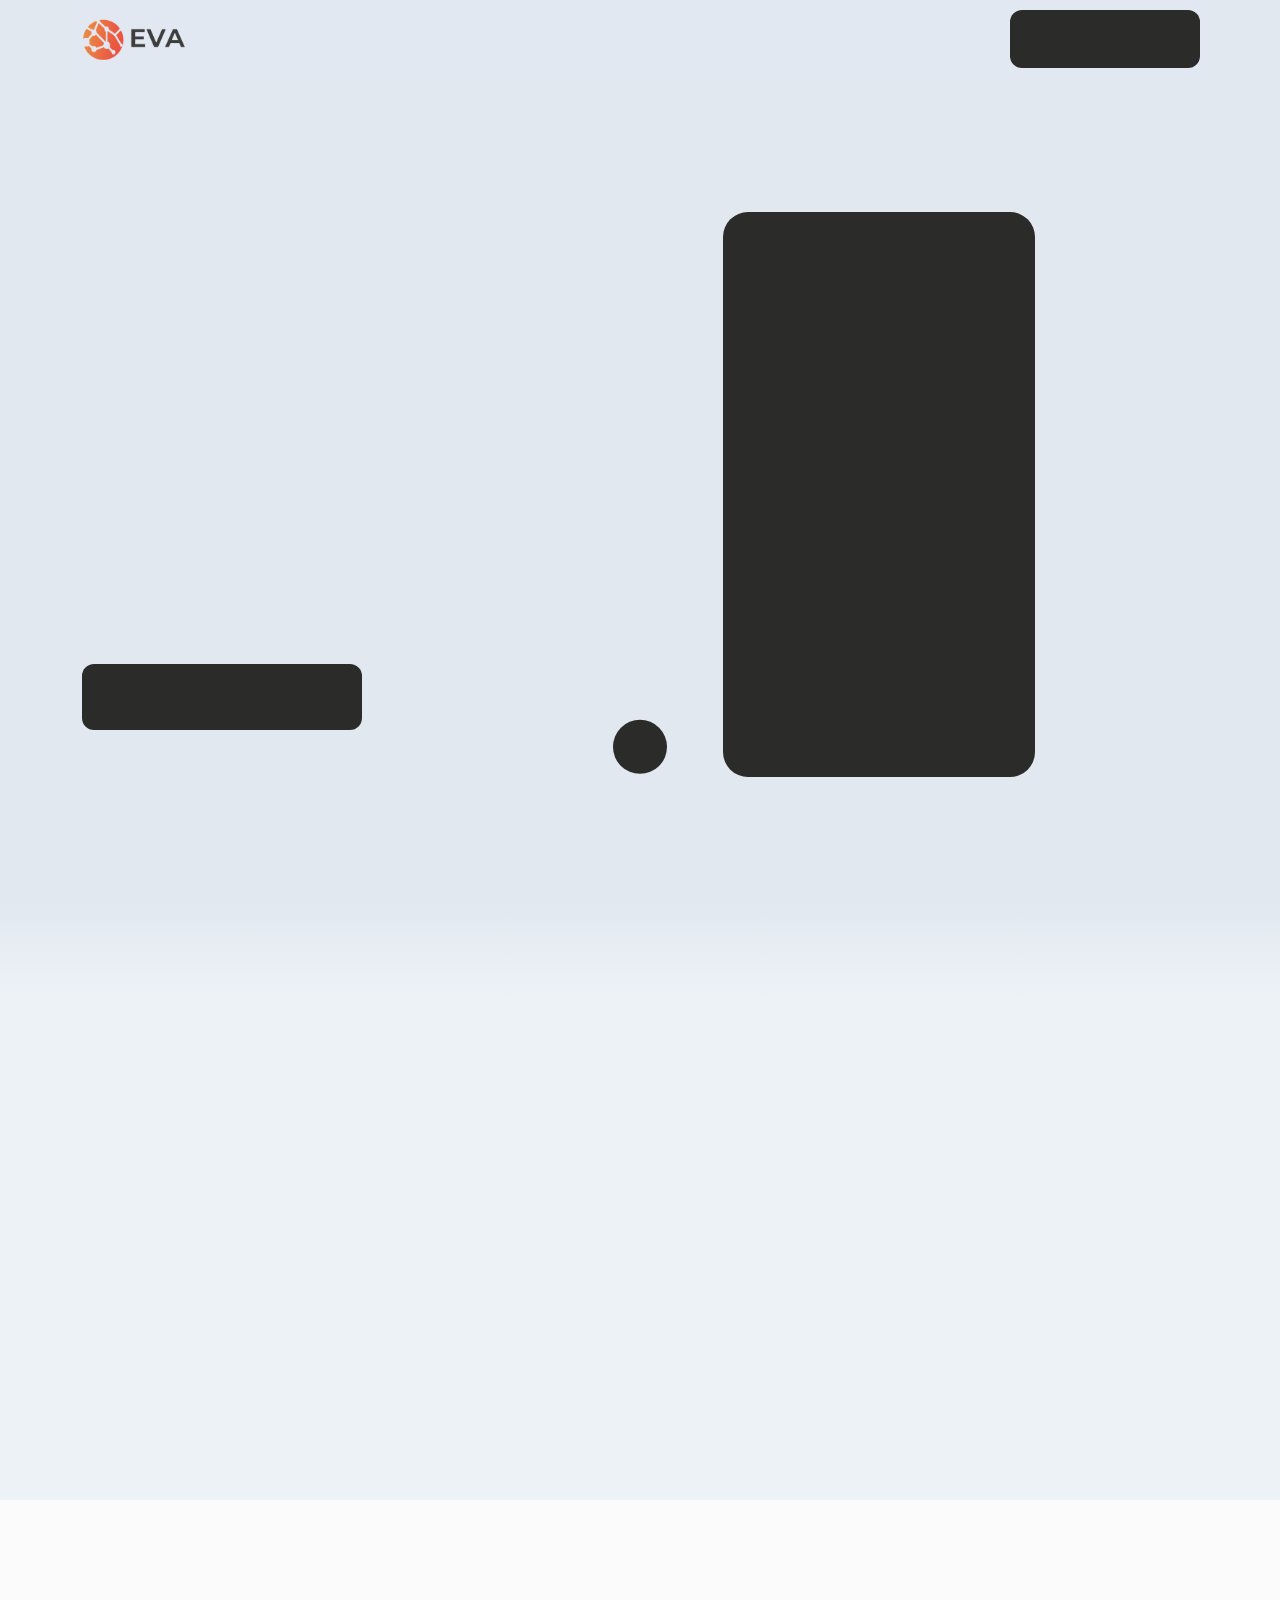
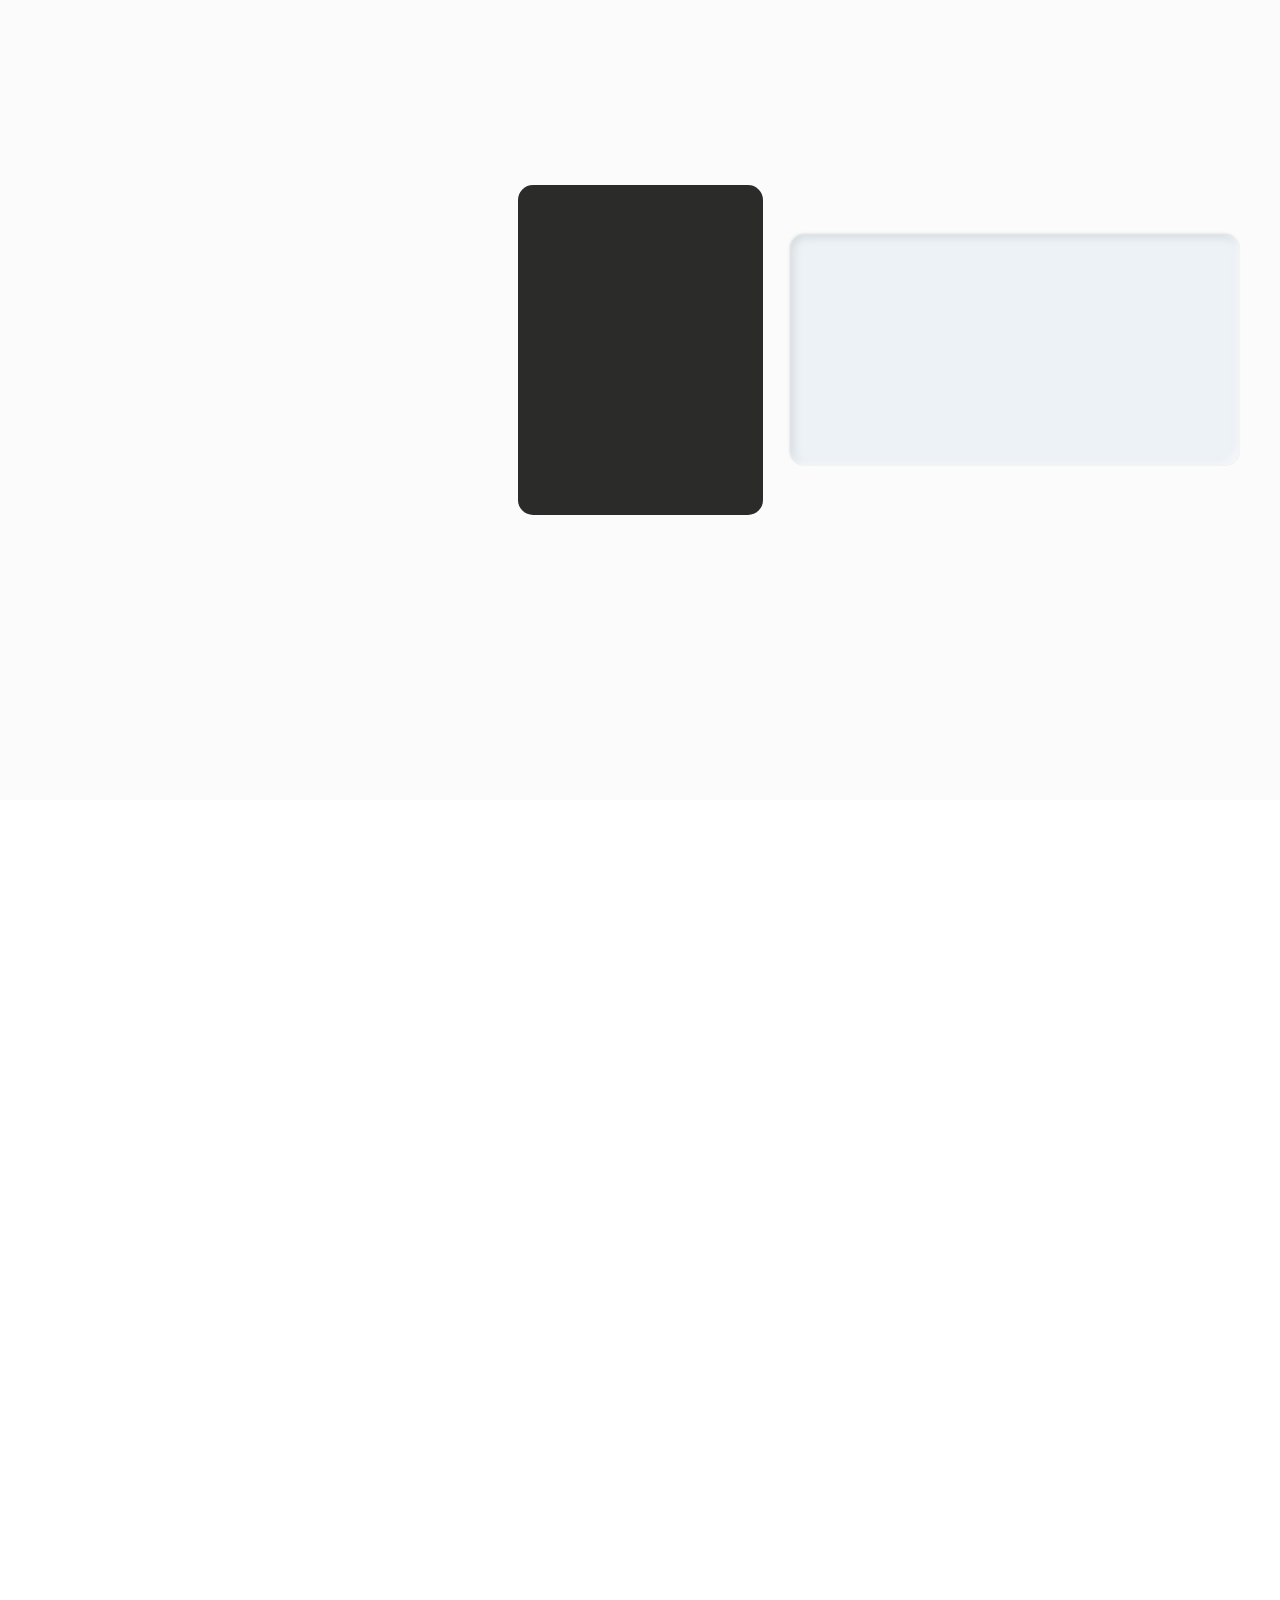
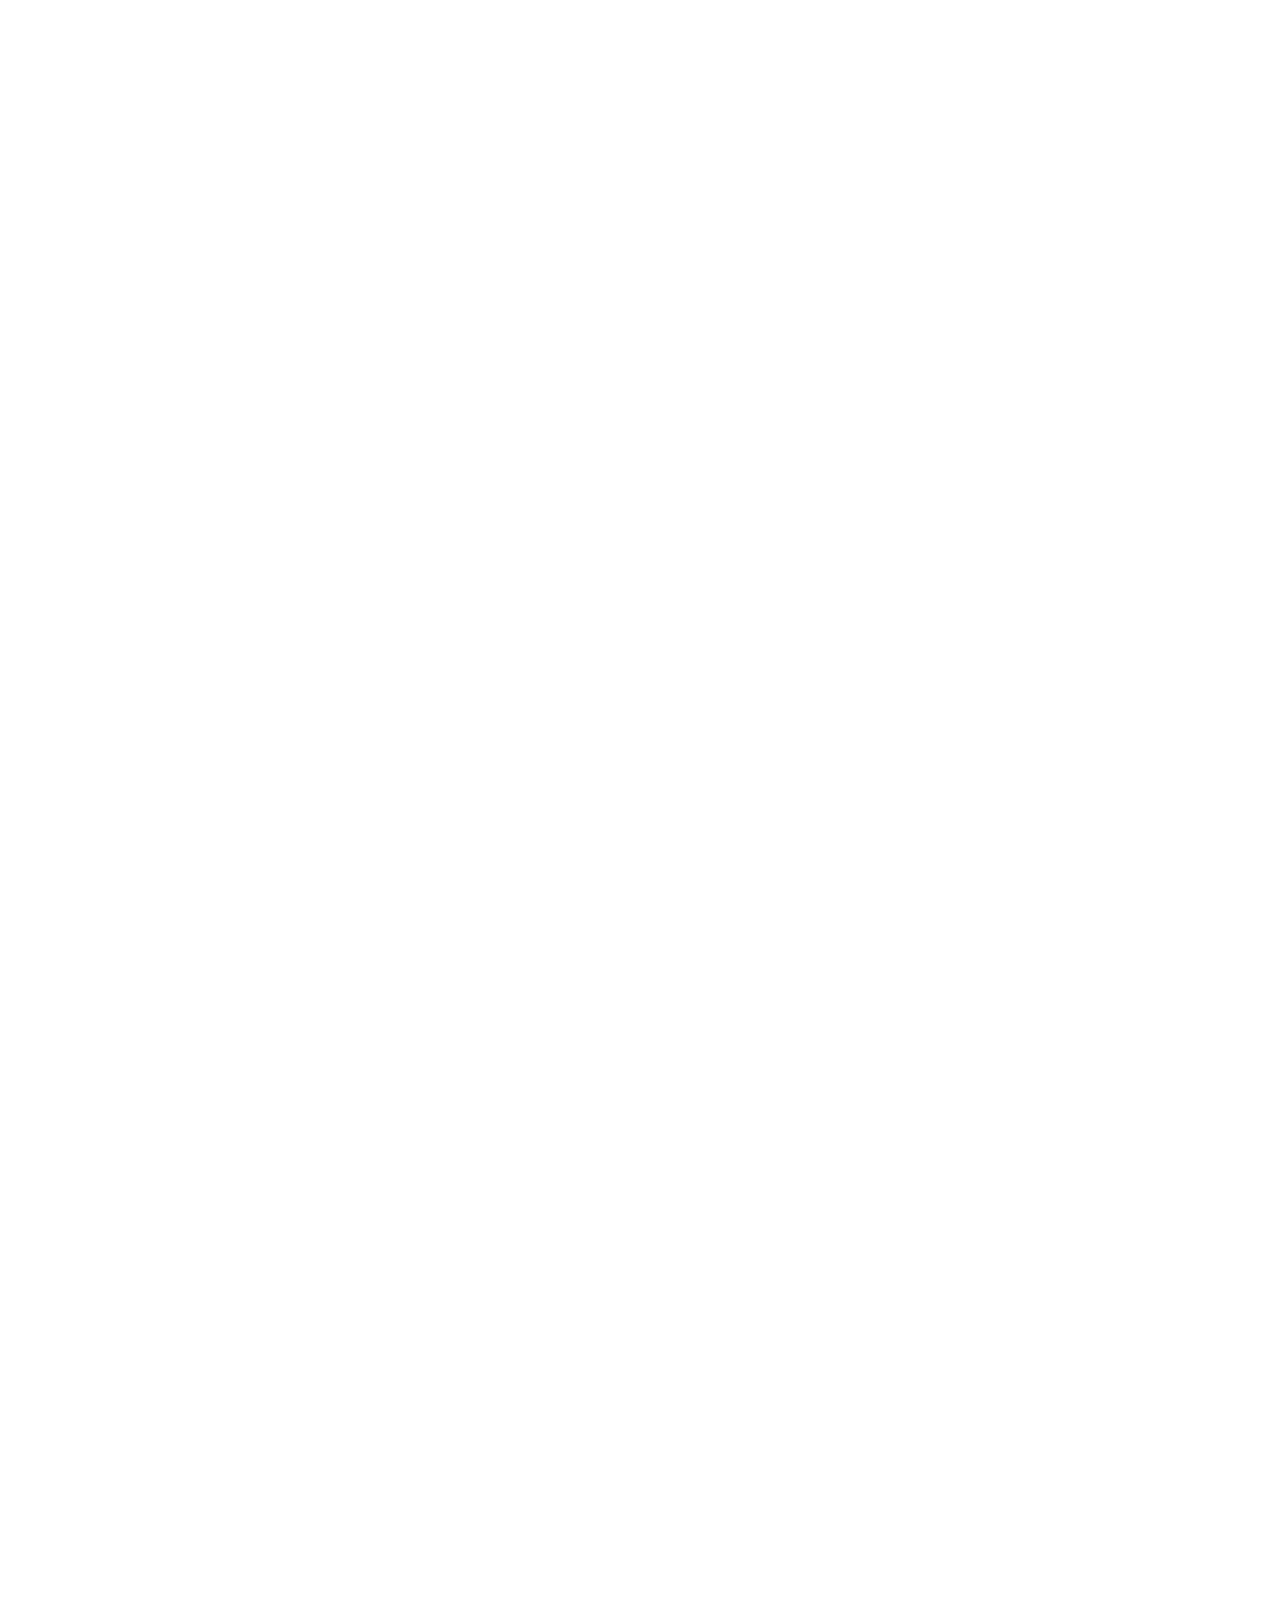
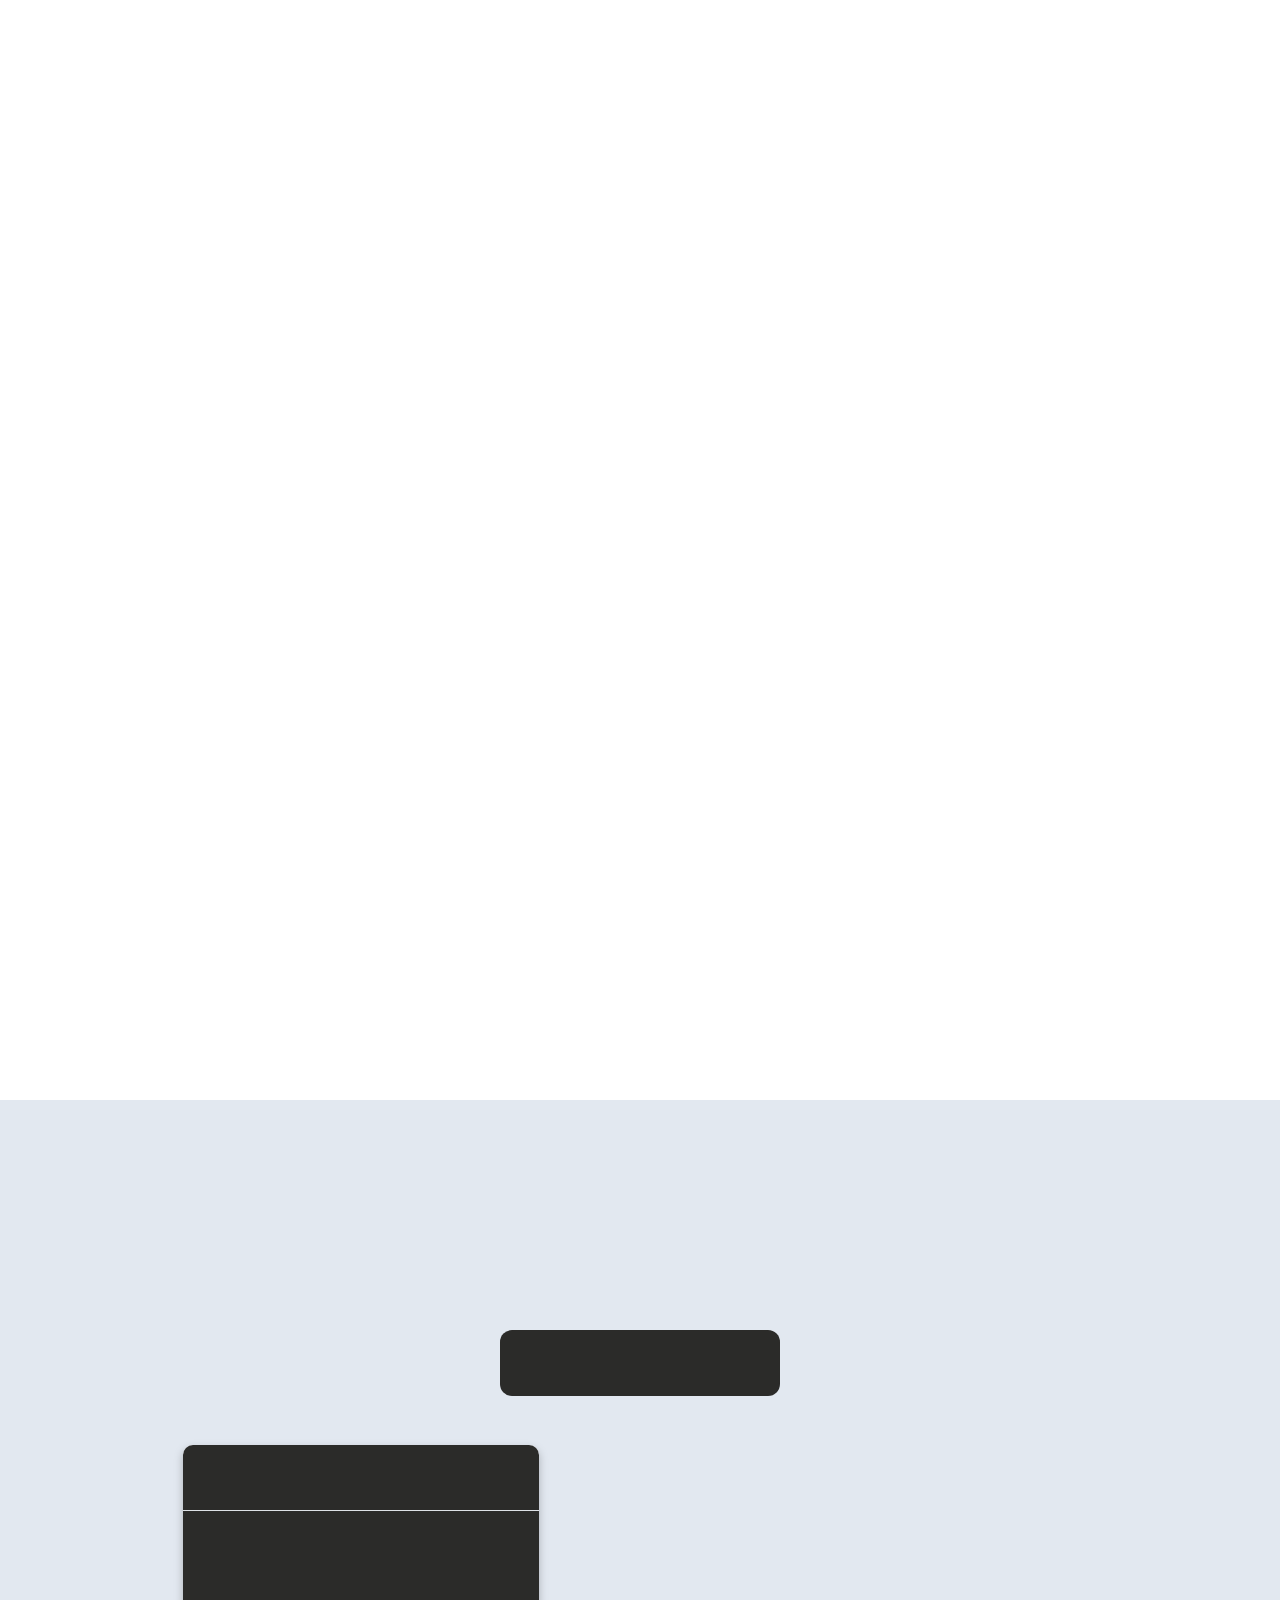
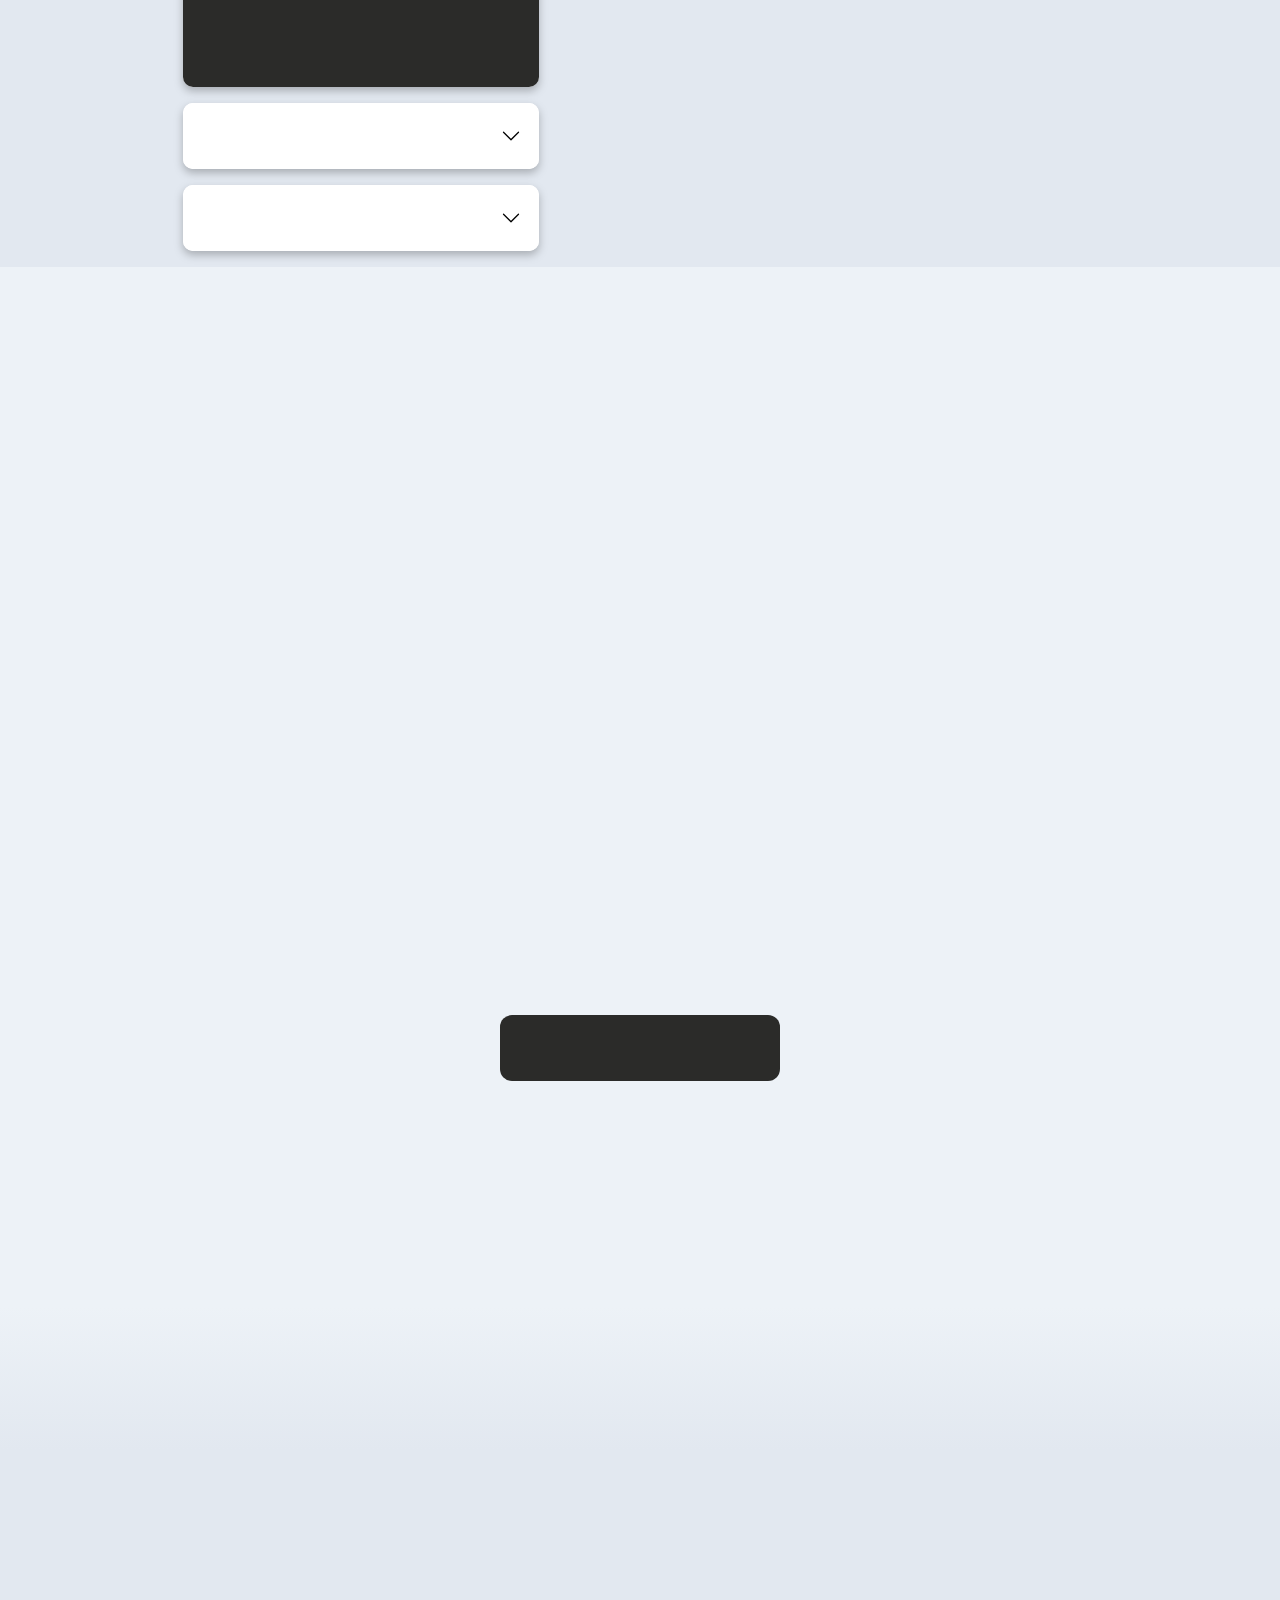
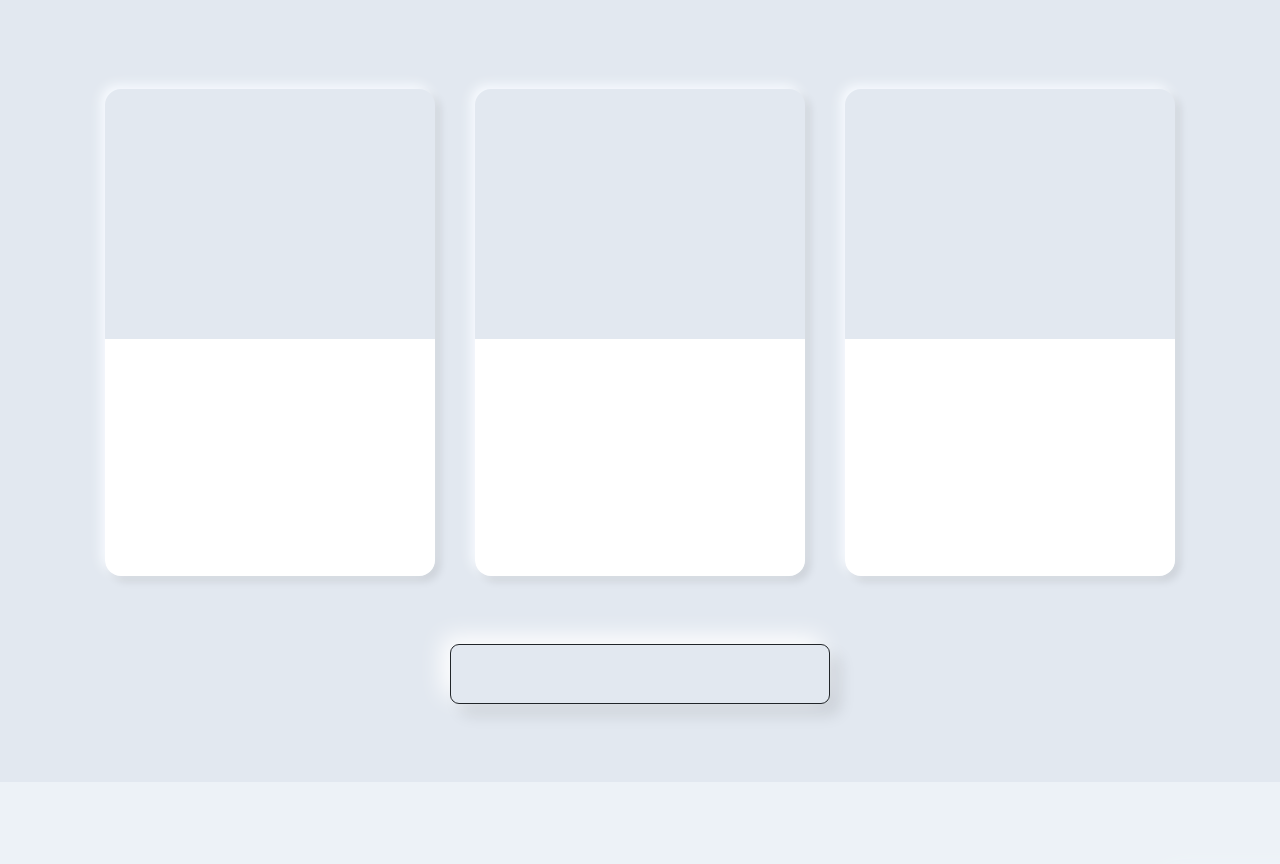
<file: essential/m/index.html>
<!DOCTYPE html>
<html lang="en">

<head>
    <meta charset="UTF-8">
    <meta http-equiv="X-UA-Compatible" content="IE=edge">
    <meta name="viewport" content="width=device-width, initial-scale=1.0">
    <link rel="icon" href="../assets/icon eva transparan.png">
    <title>EVA Payroll & Administration</title>
    <link rel="stylesheet" href="https://cdn.jsdelivr.net/npm/bootstrap-icons@1.8.1/font/bootstrap-icons.css" />
    <link rel="stylesheet" href="https://cdnjs.cloudflare.com/ajax/libs/font-awesome/6.0.0/css/all.min.css"
        integrity="sha512-9usAa10IRO0HhonpyAIVpjrylPvoDwiPUiKdWk5t3PyolY1cOd4DSE0Ga+ri4AuTroPR5aQvXU9xC6qOPnzFeg=="
        crossorigin="anonymous" referrerpolicy="no-referrer" />

    <link rel="stylesheet" href="../../general/stylesheets/bootstrap.min.css" />
    <link rel="stylesheet" href="../../general/stylesheets/aos.css">
    <link rel="stylesheet" href="../../general/stylesheets/font.css">
    <link rel="stylesheet" href="../style1.css">
    <!-- owl-caro -->
    <link rel="stylesheet" href="../../general/stylesheets/owl.carousel.min.css">
    <link rel="stylesheet" href="../../general/stylesheets/owl.theme.default.min.css">
</head>

<body>
    <section class="all">
        <section id="nav">
            <nav class="navbar navbar-expand-lg navbar-light fixed-top">
                <div class="container-lg">
                    <a class="navbar-brand navbar-nav me-auto mb-lg-0" href="#">
                        <img src="../assets/logo-eva.png" alt="logoeva" />
                    </a>
                    <button class="navbar-toggler first-button" type="button" data-bs-toggle="collapse"
                        data-bs-target="#navbarTogglerDemo01" aria-controls="navbarTogglerDemo01" aria-expanded="false"
                        aria-label="Toggle navigation">
                        <div class="animated-icon1">
                            <span></span><span></span><span></span>
                        </div>
                    </button>
                    <div class="collapse navbar-collapse" id="navbarTogglerDemo01">
                        <ul class="navbar-nav mb-2 ms-lg-auto mb-lg-0">
                            <li class="nav-item dropdown">
                                <a class="nav-link dropdown-toggle" href="#" role="button" aria-expanded="false">
                                    Sistem EVA
                                </a>
                                <ul class="dropdown-menu" aria-labelledby="navbarLightDropdownMenuLink">
                                    <div class="dropdown-kotak">
                                        <li>
                                            <a class="dropdown-item" href="https://eva-rec-new.netlify.app/">
                                                <div class="logolingkaran neo2">
                                                    <img src="../assets/Nav-Recruitment.svg" alt="">
                                                </div>
                                                <div>
                                                    <p class="juduldropdown">EVA Recruitment</p>
                                                    <p>Software pengelolaan rekrutmen terbaik</p>
                                                </div>
                                            </a>
                                        </li>
                                        <li>
                                            <a class="dropdown-item" href="https://essentials-hmtest22.vercel.app/">
                                                <div class="logolingkaran neo2">
                                                    <img src="../assets/Nav-Essentials.svg" alt="">
                                                </div>
                                                <div>
                                                    <p class="juduldropdown">EVA Payroll & Administration</p>
                                                    <p>Software HRIS terotomasi</p>
                                                </div>
                                            </a>
                                        </li>
                                        <li>
                                            <a class="dropdown-item" href="https://eva-talent.netlify.app/">
                                                <div class="logolingkaran neo2">
                                                    <img src="../assets/Nav-Talent.svg" alt="">
                                                </div>
                                                <div>
                                                    <p class="juduldropdown">EVA Talent Management</p>
                                                    <p>Software manajemen karyawan terintegrasi</p>
                                                </div>
                                            </a>
                                        </li>
                                    </div>
                                </ul>
                            </li>
                            <li class="nav-item">
                                <a class="nav-link" href="#">Hubungi Kami</a>
                            </li>
                            <li class="nav-item">
                                <a class="nav-link" href="#">Tentang Kami</a>
                            </li>
                        </ul>
                        <form class="d-flex">
                            <button class="btn btn-demo" type="submit">Dapatkan Solusi</button>
                        </form>
                    </div>
                </div>
            </nav>
        </section>

        <section class="section-1">
            <div class="container">
                <div class="title-sec1">
                    <h1>KEBUTUHAN <br> SETIAP <br> PERUSAHAAN</h1>
                </div>
                <div class="text-sec1">
                    <p class="f15">Sederhanakan berbagai proses pengelolaan administrasi perusahaan Anda mulai dari kehadiran, upah,
                        tunjangan, dan proses lainnya melalui EVA Payroll & Administration.</p>
                </div>
                <div class="btn-solusi">
                    <a href="#">Temukan Solusi Anda &nbsp; &nbsp;<i class="fa fa-arrow-right"
                            aria-hidden="true"></i></a>
                </div>
                <div class="content-bawah">
                    <div class="bgorang bayangan">
                        <img class="orang" src="../assets/cw-sect1.webp" alt="cindy" />
                    </div>
                    <img class="kart kart5" src="../assets/section1/meet-angelia.svg" alt="" />
                    <img class="kart kart1" src="../assets/section1/payroll.svg" alt="" />
                    <img class="kart kart2" src="../assets/section1/attendance.svg" alt="" />
                    <img class="kart kart3" src="../assets/section1/tax.svg" alt="" />
                    <img class="kart kart4" src="../assets/section1/insurance.svg" alt="" />
                </div>
            </div>
        </section>

        <section class="section-4 conclusion" style="z-index: 1;background-color: #edf2f7;position: relative;">
            <div class="container w-100 p-0">
                <div class="w-100 mx-auto">
                    <div class="row mb-2 justify-content-center">
                        <span class="extrabold text-uppercase col-md-12 text-center w-100 f32">FITUR TERBAIK UNTUK
                            SETIAP PERUSAHAAN</span>
                        <span class="reguler col-md-7 text-center f15" style="margin-top: 1rem;">EVA Payroll &
                            Administration kami rancang untuk mensentralisasikan
                            semua data
                            yang HR perlukan dalam mengelola kebutuhan berbagai administrasi karyawan. Gunakan EVA
                            Payroll & Administration
                            sekarang
                            untuk meraih efisiensi pada perusahaan Anda!
                        </span>
                    </div>

                    <div class="container col-md-12" style="z-index: 1;">
                        <div class="owl-carousel owl-theme">

                            <div class="item row justify-content-center px-4 py-5">
                                <img class="align-self-end" src="../assets/icon2.svg" style="width: 80px;height: 80px;">
                                <span class="text-center extrabold align-self-center">TAX</span>
                                <span class="text-center align-items-start">Hindari human error dengan otomatisasi
                                    perhitungan besaran
                                    pajak PPh 21
                                    yang akurat.</span>
                            </div>

                            <div class="item row justify-content-center px-4 py-5">
                                <img class=" align-self-end" src="../assets/icon1.svg"
                                    style="width: 80px;height: 80px;">
                                <span class="text-center extrabold align-self-center">ATTENDANCE</span>
                                <span class="text-center align-items-start">Pantau kehadiran karyawan untuk melacak
                                    kinerja dan
                                    kegiatan
                                    operasional mereka dengan lebih rapi dan terorganisir.
                                </span>
                            </div>

                            <div class="item row justify-content-center px-4 py-5">
                                <img class=" align-self-end" src="../assets/icon5.svg"
                                    style="width: 80px;height: 80px;">
                                <span class="text-center extrabold align-self-center">INSURANCE</span>
                                <span class="text-center align-items-start">Efektif hitung dan kelola hak asuransi
                                    karyawan untuk
                                    menjaga loyalitas
                                    dan ketenangan karyawan saat bekerja.

                                </span>
                            </div>

                            <div class="item row justify-content-center px-4 py-5">
                                <img class=" align-self-end" src="../assets/icon3.svg"
                                    style="width: 80px;height: 80px;">
                                <span class="text-center extrabold align-self-center">PAYROLL</span>
                                <span class="text-center align-items-start">Otomatis hitung semua komponen gaji setiap
                                    karyawan dengan
                                    mudah dan
                                    cepat.</span>
                            </div>

                            <div class="item row justify-content-center px-4 py-5">
                                <img class=" align-self-end" src="../assets/icon4.svg"
                                    style="width: 80px;height: 80px;">
                                <span class="text-center extrabold align-self-center">REIMBURSEMENT</span>
                                <span class="text-center align-items-start">Kompensasi biaya bisnis untuk karyawan
                                    menjadi lebih
                                    transparan dan
                                    tersistematis.</span>
                            </div>

                        </div>
                    </div>
                </div>

            </div>
        </section>

        <section id="sec-3" class="py-3">
            <div class="py-5">
                <ul class="nav nav-pills mb-3 d-flex justify-content-evenly align-items-end" id="pills-tab"
                    role="tablist">
                    <li class="nav-item" role="presentation">
                        <button class="nav-link active adjustment" id="DigitalMarketing-tab" data-bs-toggle="pill"
                            data-bs-target="#DigitalMarketing" type="button" role="tab" aria-controls="DigitalMarketing"
                            aria-selected="true">DIGITAL<br>
                            MARKETING</button>
                    </li>
                    <div class="line my-auto"></div>
                    <li class="nav-item" role="presentation">
                        <button class="nav-link adjustment" id="BusinessDevelopment-tab" data-bs-toggle="pill"
                            data-bs-target="#BusinessDevelopment" type="button" role="tab"
                            aria-controls="BusinessDevelopment" aria-selected="false">BUSINESS<br>
                            DEVELOPMENT</button>
                    </li>
                    <div class="line my-auto"></div>
                    <li class="nav-item" role="presentation">
                        <button class="nav-link adjustment mt-3" id="HRGA-tab" data-bs-toggle="pill"
                            data-bs-target="#HRGA" type="button" role="tab" aria-controls="HRGA"
                            aria-selected="false">HRGA</button>
                    </li>
                </ul>
                <div class="tab-content" id="pills-tabContent">
                    <div class="tab-pane fade show active" id="DigitalMarketing" role="tabpanel"
                        aria-labelledby="DigitalMarketing-tab">
                        <div class="img text-center">
                            <img src="../images/sec3-1.webp" width="50%">
                        </div>
                        <div class="container">
                            <div class="text-center">
                                <div class="py-4">
                                    <h3 class="extrabold" style="color: #2AAD78;">Digital Marketing</h3>
                                    <h2 class="bold">Angelina Joe</h2>
                                </div>
                                <div class="card p-3">
                                    <h3 class="extrabold" style="color: #2AAD78;">Attendance</h3>
                                    <p class="regular">Sering kali Angelina mengajukan permohonan lembur untuk
                                        menyelesaikan proyek
                                        periklanan. Dengan
                                        adanya sistem attendance, Angelina hanya perlu menggunakan form lembur digital
                                        yang akan tersimpan
                                        secara aman dalam cloud dan tersampaikan langsung kepada HR.</p>
                                </div>
                            </div>
                        </div>
                    </div>
                    <div class="tab-pane fade" id="BusinessDevelopment" role="tabpanel"
                        aria-labelledby="BusinessDevelopment-tab">
                        <div class="img text-center">
                            <img src="../images/sec3-2.webp" width="50%">
                        </div>
                        <div class="container">
                            <div class="text-center">
                                <div class="py-4">
                                    <h3 class="extrabold" style="color: #2AAD78;">Business Development</h3>
                                    <h2 class="bold">Kevin Parker</h2>
                                </div>
                                <div class="card p-3">
                                    <h3 class="extrabold" style="color: #2AAD78;">Payroll</h3>
                                    <p class="regular">Kevin senang setelah menerima gaji bulan lalu dengan akurat,
                                        termasuk dengan
                                        bonus yang didapatkannya setelah berhasil mendapat banyak klien baru.</p>
                                </div>
                            </div>
                        </div>
                    </div>
                    <div class="tab-pane fade" id="HRGA" role="tabpanel" aria-labelledby="HRGA-tab">
                        <div class="img text-center">
                            <img src="../images/sec3-3.webp" width="50%">
                        </div>
                        <div class="container">
                            <div class="text-center">
                                <div class="py-4">
                                    <h3 class="extrabold" style="color: #2AAD78;">HRGA</h3>
                                    <h2 class="bold">Renatta Grace</h2>
                                </div>
                                <div class="card p-3">
                                    <h3 class="extrabold" style="color: #2AAD78;">Reimbursement</h3>
                                    <p class="regular">Renatta harus mengeluarkan dana pribadinya saat memesan alat
                                        tulis kantor yang
                                        harganya naik secara tidak terduga. Adanya sistem reimbursement dari EVA Payroll
                                        & Administration membuat Renatta tenang karena dana pribadinya segera
                                        dikembalikan
                                        perusahaan.</p>
                                </div>
                            </div>
                        </div>
                    </div>
                </div>
            </div>
        </section>

        <section id="sec-4" class="py-4" style="background-color: #e2e8f0;">
            <div class="container mb-4">
                <div class="row justify-content-center">
                    <div class="col-md-10 text-center">
                        <h2 class="mb-4 f30 extrabold judul text-uppercase">
                            Efisiensi Pengelolaan Pajak
                        </h2>
                        <p class="regular f15 desc">
                            Pelihara kesehatan keuangan perusahaan dengan membayar PPh 21 yang kini semakin mudah dan
                            sederhana
                            dengan EVA Payroll & Administration.
                        </p>
                        <div>
                            <a class="btn btn-lg">
                                <button class="solusibtn">
                                    Dapatkan Solusi &nbsp;<i class="fa fa-arrow-right" aria-hidden="true"></i>
                                </button>
                            </a>
                        </div>
                    </div>
                </div>
            </div>
            <div class="container d-flex justify-content-center">
                <div class="col-md-12 col-sm-10">
                    <div class="accordion" id="accordionExample">
                        <div class="accordion-item my-4">
                            <h2 class="accordion-header p-3" id="headingOne">
                                <div class="akordion text-center f24 extrabold" type="button" data-bs-toggle="collapse"
                                    data-bs-target="#collapseOne" aria-expanded="true" aria-controls="collapseOne">
                                    Perhitungan Pajak
                                    <div class="akordion-button mt-3"></div>
                                </div>
                            </h2>
                            <div id="collapseOne" class="accordion-collapse collapse show" aria-labelledby="headingOne"
                                data-bs-parent="#accordionExample">
                                <div class="accordion-body text-center">
                                    <p>Hindari risiko mendapat sanksi karena laporan pajak yang tidak lengkap. Dengan
                                        EVA Payroll & Administration, data
                                        pajak akan tersimpan dalam sistem terpusat sehingga pelaporan pajak menjadi
                                        lebih akurat.
                                    </p>
                                    <img src="../images/dashboard1.webp" width="90%">
                                </div>
                            </div>
                        </div>
                        <div class="accordion-item my-4">
                            <h2 class="accordion-header p-3" id="headingTwo">
                                <div class="akordion text-center f24 extrabold" type="button" data-bs-toggle="collapse"
                                    data-bs-target="#collapseTwo" aria-expanded="true" aria-controls="collapseTwo">
                                    Distribusi Pajak
                                    <div class="akordion-button mt-3"></div>
                                </div>
                            </h2>
                            <div id="collapseTwo" class="accordion-collapse collapse" aria-labelledby="headingTwo"
                                data-bs-parent="#accordionExample">
                                <div class="accordion-body text-center">
                                    <p>Otomatis tentukan potongan PPh 21 karyawan di perusahaan Anda tanpa menyita
                                        banyak
                                        waktu dan tenaga.</p>
                                    <img src="../images/dashboard2.webp" width="90%">
                                </div>
                            </div>
                        </div>
                        <div class="accordion-item my-4">
                            <h2 class="accordion-header p-3" id="headingThree">
                                <div class="akordion text-center f24 extrabold" type="button" data-bs-toggle="collapse"
                                    data-bs-target="#collapseThree" aria-expanded="true" aria-controls="collapseThree">
                                    Lapor Pajak
                                    <div class="akordion-button mt-3"></div>
                                </div>
                            </h2>
                            <div id="collapseThree" class="accordion-collapse collapse" aria-labelledby="headingThree"
                                data-bs-parent="#accordionExample">
                                <div class="accordion-body text-center">
                                    <p class="f15">Hindari risiko mendapat sanksi karena laporan pajak yang tidak lengkap. Dengan
                                        EVA Payroll & Administration,
                                        data pajak akan tersimpan dalam sistem terpusat sehingga pelaporan pajak menjadi
                                        lebih akurat.</p>
                                    <img src="../images/dashboard3.webp" width="90%">
                                </div>
                            </div>
                        </div>
                    </div>
                </div>
            </div>
        </section>

        <section class="game-changer d-flex" style="z-index: 2 ;background-color: #fbfbfb;position: relative;">
            <div class="container essential-desc row mx-auto">
                <div class="row">
                    <span
                        class="col-md-12 judul text-center mt-5 d-flex align-items-center justify-content-center lh-1 extrabold f32">SOLUSI
                        TERBAIK UNTUK HR</span>
                    <span class="col-md-8 desc mx-auto text-center my-4 f15">Sistem EVA Payroll & Administration adalah
                        solusi terbaik karena
                        memberikan keamanan yang
                        terjamin, kemampuan mutakhir, dan banyak manfaat lain untuk bisnis Anda</span>

                    <div class="col-md-12 mb-5 desc-c" style="z-index: 0; margin-top: 2rem;">
                        <div class="owl-carousel owl-theme " style="z-index: 1;">

                            <div class="item" style='background-image: url("../assets/section7/bg1.webp");'>
                                <div class="row p-5">

                                    <div class="col-md-12 d-flex justify-content-center align-items-center">
                                        <img src="../assets/section7/gambarhp1.webp" style="width: 100%;">
                                    </div>
                                    <div class="col-md-12 d-flex justify-content-center align-items-center my-5">
                                        <div class="row sec6-desc text-center">
                                            <span class="extrabold">Pembaruan Data Otomatis</span>
                                            <span>Update data absensi karyawan berjalan secara otomatis untuk memudahkan
                                                proses monitoring
                                                daftar hadir.</span>
                                        </div>
                                    </div>

                                </div>
                            </div>

                            <div class="item" style='background-image: url("../assets/section7/bg2.webp");'>
                                <div class="row p-5">

                                    <div class="col-md-12 d-flex justify-content-center align-items-center">
                                        <img src="../assets/section7/gambarhp2.webp" style="width: 100%;">
                                    </div>
                                    <div class="col-md-12 d-flex justify-content-center align-items-center my-5">
                                        <div class="row sec6-desc text-center">
                                            <span class="extrabold">Satu Data Satu Sistem</span>
                                            <span>Kelola seluruh data karyawan mulai dari nomor rekening hingga
                                                remunerasi dalam satu satu
                                                sistem sederhana.</span>
                                        </div>
                                    </div>

                                </div>
                            </div>

                            <div class="item" style='background-image: url("../assets/section7/bg3.webp");'>
                                <div class="row p-5">

                                    <div class="col-md-12 d-flex justify-content-center align-items-center">
                                        <img src="../assets/section7/gambarhp3.webp" style="width: 100%;">
                                    </div>
                                    <div class="col-md-12 d-flex justify-content-center align-items-center my-5">
                                        <div class="row sec6-desc text-center">
                                            <span class="extrabold">Administrasi Lebih Praktis</span>
                                            <span>Melacak data administratif seperti permintaan cuti dan reimburse dapat
                                                diproses secara
                                                cepat dan praktis.</span>
                                        </div>
                                    </div>

                                </div>
                            </div>

                            <div class="item" style='background-image: url("../assets/section7/bg4.webp");'>
                                <div class="row p-5">

                                    <div class="col-md-12 d-flex justify-content-center align-items-center">
                                        <img src="../assets/section7/gambarhp4.webp" style="width: 100%;">
                                    </div>
                                    <div class="col-md-12 d-flex justify-content-center align-items-center my-5">
                                        <div class="row sec6-desc text-center">
                                            <span class="extrabold">Dokumen Terpusat</span>
                                            <span>Seluruh dokumen milik karyawan dapat diakses lebih mudah.</span>
                                        </div>
                                    </div>

                                </div>
                            </div>

                        </div>

                    </div>

                </div>
            </div>
        </section>

        <section id="section7" class="">
            <div class="pb-5">
                <div class="row justify-center">
                    <div class="text-center ">
                        <h1 class="text-center judul extrabold f35">
                            JADI BAGIAN DARI EVA SEKARANG!
                        </h1>
                        <p class="text-center pb-2 desc f15">
                            350+ Klien telah Mempercayakan Human Resource Bisnisnya kepada Kami!
                        </p>
                        <div>
                            <a class="btn btn-lg mb-4">
                                <button class="solusibtn">
                                    Gabung Sekarang &nbsp;<i class="fa fa-arrow-right" aria-hidden="true"></i>
                                </button>
                            </a>
                        </div>
                    </div>
                    <div class="slider pt-5 pb-5" id="slider1">
                        <div class="slide-track">
                            <img src="../assets/logo-client.webp" alt="" />
                            <img src="../assets/logo-client.webp" alt="" />
                            <img src="../assets/logo-client.webp" alt="" />
                            <img src="../assets/logo-client.webp" alt="" />
                            <img src="../assets/logo-client.webp" alt="" />
                        </div>
                    </div>
                    <div class="rectangle"></div>
                </div>
            </div>
        </section>

        <!-- SECTION BLOG -->
        <section class="blog">
            <div class="container">
                <div class="judul text-center">
                    <h1 class="f35 title">BLOG</h1>
                    <p class="f15 desc">Beberapa cuplikan berita HashMicro yang diterbitkan untuk publik</p>
                </div>
                <div class="slider-blog mt-0">
                    <div class="board-slider-blog">
                        <div class="card active">
                            <img src="../images/image 195.png" class="card-img-top" alt="..." />
                            <div class="card-body">
                                <h5 class="card-title fw-bold">Card title</h5>
                                <p class="card-text">
                                    Lorem ipsum dolor, sit amet consectetur adipisicing elit. Cupiditate itaque alias
                                    omnis ducimus, sit
                                    odit dicta commodi explicabo dolorum ab. Alias blanditiis error at, perferendis vel
                                    facere facilis
                                    quae possimus
                                    veritatis voluptates ipsa, quam dolor non delectus. Necessitatibus molestiae neque,
                                    explicabo sequi
                                    fugiat, dicta numquam aliquid enim a ex ab?
                                </p>
                                <a href="#"
                                    class="card-link text-decoration-none d-flex align-items-center fw-bold"><span
                                        class="me-2">Selengkapnya</span> <i
                                        class="bi bi-arrow-right-short fs-4"></i></a>
                            </div>
                        </div>
                        <div class="card center">
                            <img src="../images/image 195.png" class="card-img-top" alt="..." />
                            <div class="card-body">
                                <h5 class="card-title fw-bold">Card title</h5>
                                <p class="card-text">
                                    Lorem ipsum dolor, sit amet consectetur adipisicing elit. Cupiditate itaque alias
                                    omnis ducimus, sit
                                    odit dicta commodi explicabo dolorum ab. Alias blanditiis error at, perferendis vel
                                    facere facilis
                                    quae possimus
                                    veritatis voluptates ipsa, quam dolor non delectus. Necessitatibus molestiae neque,
                                    explicabo sequi
                                    fugiat, dicta numquam aliquid enim a ex ab?
                                </p>
                                <a href="#"
                                    class="card-link text-decoration-none d-flex align-items-center fw-bold"><span
                                        class="me-2">Selengkapnya</span> <i
                                        class="bi bi-arrow-right-short fs-4"></i></a>
                            </div>
                        </div>
                        <div class="card me-0">
                            <img src="../images/image 195.png" class="card-img-top" alt="..." />
                            <div class="card-body">
                                <h5 class="card-title fw-bold">Card title</h5>
                                <p class="card-text">
                                    Lorem ipsum dolor, sit amet consectetur adipisicing elit. Cupiditate itaque alias
                                    omnis ducimus, sit
                                    odit dicta commodi explicabo dolorum ab. Alias blanditiis error at, perferendis vel
                                    facere facilis
                                    quae possimus
                                    veritatis voluptates ipsa, quam dolor non delectus. Necessitatibus molestiae neque,
                                    explicabo sequi
                                    fugiat, dicta numquam aliquid enim a ex ab?
                                </p>
                                <a href="#"
                                    class="card-link text-decoration-none d-flex align-items-center fw-bold"><span
                                        class="me-2">Selengkapnya</span> <i
                                        class="bi bi-arrow-right-short fs-4"></i></a>
                            </div>
                        </div>
                    </div>
                </div>
                <div class="button text-center">
                    <a href=""
                        class="btn btn-outline-dark border-3 mt-5 d-inline-flex align-items-center justify-content-center fw-bolder">Lihat
                        Semua Blog <i class="bi bi-arrow-right-short fs-3"></i></a>
                </div>
            </div>
        </section>
        <!-- END SECTION BLOG -->

        <section class="formSection d-flex justify-content-center align-items-center">
            <img src="../images/element-oval2.png" alt="element-oval" class="element-oval" />
            <div class="position-relative overflow-hidden w-100 h-100 formContent">
                <div class="container">
                    <div class="row">
                        <div class="col-lg-5 imageforForm d-none d-lg-block">
                            <div class="image-form w-100 h-100">
                                <img src="../images/Formal-People.png" alt="Form People" />
                                <img src="../images/Casual-People.png" alt="Form People" />
                                <img src="../images/Fun-People.png" alt="Form People" />
                                <div class="background-form"></div>
                            </div>
                        </div>
                        <div class="col-lg-7 align-items-center cardforForm">
                            <div class="card-form">
                                <h3>Dapatkan <span style="color: orange;">demo</span> Software EVA <br> Payroll & Administration secara
                                    <span style="color: orange;">gratis!</span>
                                </h3>
                                <form action="">
                                    <div class="row">
                                        <div class="col-sm">
                                            <label for="nama" class="mt-3">Nama Lengkap</label>
                                            <input type="text" name="nama" id="nama" class="form-control" required
                                                placeholder="Nama Lengkap" />
                                        </div>
                                        <div class="col-sm">
                                            <label for="namaPerusahaan" class="mt-3">Nama Perusahaan</label>
                                            <input type="text" name="namaPerusahaan" id="namaPerusahaan"
                                                class="form-control" required placeholder="Nama Perusahaan" />
                                        </div>
                                    </div>

                                    <div class="row">
                                        <div class="col-sm">
                                            <label for="email" class="mt-3">Email</label>
                                            <input type="email" name="email" id="email" class="form-control" required
                                                placeholder="Email" />
                                        </div>
                                        <div class="col-sm">
                                            <label for="notelp" class="mt-3">No. Telp/Whatsapp</label>
                                            <input type="number" name="notelp" id="notelp" class="form-control" required
                                                placeholder="No. Telp/Whatsapp" />
                                        </div>
                                    </div>

                                    <div class="row">
                                        <div class="col-sm">
                                            <label for="industri" class="mt-3">Pilih Industri</label>
                                            <select class="form-select" aria-label="Default select example">
                                                <option selected>Pilih Industri</option>
                                                <option value="trading" class="py-3">Trading, Distribution & Wholesales
                                                </option>
                                                <option value="produksi">Produksi & Manufaktur</option>
                                                <option value="konstruksi">Konstruksi & Infrastruktur</option>
                                                <option value="food">Food & Beverage</option>
                                                <option value="retail">Retail & SuperMarket</option>
                                                <option value="perhotelan">Perhotelan</option>
                                                <option value="rumahsakit">Rumah Sakit</option>
                                                <option value="perkebunan">Perkebunan & Peternakan</option>
                                                <option value="tambang">Tambang, Minyak & Gas</option>
                                                <option value="edukasi">Edukasi</option>
                                                <option value="lainnya">Lainnya</option>
                                            </select>
                                        </div>
                                        <div class="col-sm">
                                            <label for="industri" class="mt-3">Pilih Solusi</label>
                                            <select class="form-select" aria-label="Default select example">
                                                <option selected>Pilih Solusi</option>
                                                <option value="hashcore" class="py-3">ERP Software (Hash Core ERP)
                                                </option>
                                                <option value="accounting">Accounting Software</option>
                                                <option value="inventory">Inventory Management Software</option>
                                                <option value="itberikat">IT Inventory DJBC - Kawasan Berikat</option>
                                                <option value="crm">CRM - Prospek & Penjualan</option>
                                                <option value="manufacturing">Manufacturing Management System</option>
                                                <option value="procurenment">Procurenment Management System</option>
                                                <option value="warehouse">Warehouse Management System</option>
                                                <option value="retail">Point of Sales Untuk Retail</option>
                                                <option value="f&b">Point of Sales Untuk F&B</option>
                                                <option value="recruitment">Recruitment Management System (EVA Recruite)
                                                </option>
                                                <option value="talent">Talent Management System (EVA Talent)</option>
                                                <option value="lainnya">Lainnya</option>
                                            </select>
                                        </div>
                                    </div>

                                    <div class="row">
                                        <div class="col-sm">
                                            <label for="karyawan" class="mt-3">Jumlah Karyawan</label>
                                            <input type="number" name="karyawan" id="karyawan" class="form-control"
                                                required placeholder="Jumlah Karyawan" />
                                        </div>
                                        <div class="col-sm">
                                            <label for="implementasi" class="mt-3">Kapan Waktu Implementasi</label>
                                            <input type="date" name="implementasi" id="implementasi"
                                                class="form-control" required placeholder="No. Telp/Whatsapp" />
                                        </div>
                                    </div>
                                    <label for="pesan" class="mt-3">Pesan Anda</label>
                                    <input type="text" name="pesan" id="pesan" class="form-control" required
                                        placeholder="Pesan Anda" />
                                    <div class="text-end w-100">
                                        <button type="submit" value="Kirim"
                                            class="px-5 py-2 btn btn-warning rounded-3 fw-bold specially">Kirim</button>
                                    </div>
                                </form>
                            </div>
                        </div>
                    </div>
                    <div class="row mt-5">
                        <div class="col-12">
                            <div class="text-center">
                                <a href="#section-1" style="color: inherit;"><i class="fa-solid fa-arrow-up-long"
                                        style="font-size: 36px;"></i></a>
                                <a href="#section-1" style="color: inherit; text-decoration: none;">
                                    <p class="fw-bold text-black go-up" style="cursor: pointer; font-size: 18px;">Lihat
                                        semua proses</p>
                                </a>
                            </div>
                        </div>
                    </div>
                </div>
            </div>
        </section>

    </section>

    <!-- FOOTER -->
    <footer>
        <div class="container">
            <div class="grid-container">
                <div class="join w-100">
                    <h2 class="text-center text-lg-start">Jawaban untuk segala <br />kebutuhan bisnis Anda</h2>
                    <button class="btn d-flex align-items-center px-4 mt-4 mx-auto mx-lg-0">
                        <span class="me-3">Gabung Sekarang</span><svg xmlns="http://www.w3.org/2000/svg" width="16"
                            height="16" fill="currentColor" class="bi bi-arrow-right" viewBox="0 0 16 16">
                            <path fill-rule="evenodd"
                                d="M1 8a.5.5 0 0 1 .5-.5h11.793l-3.147-3.146a.5.5 0 0 1 .708-.708l4 4a.5.5 0 0 1 0 .708l-4 4a.5.5 0 0 1-.708-.708L13.293 8.5H1.5A.5.5 0 0 1 1 8z" />
                        </svg>
                    </button>
                    <div class="d-flex d-lg-none w-100 mt-lg-3 w-100 mt-5 justify-content-center">
                        <a href="" class="btn btn-light me-4 me-md-5">
                            <i class="fa-brands fa-facebook-f"></i>
                        </a>
                        <a href="" class="btn btn-light">
                            <i class="fa-brands fa-instagram"></i>
                        </a>
                        <a href="" class="btn btn-light mx-4 mx-md-5">
                            <i class="fa-brands fa-twitter"></i>
                        </a>
                        <a href="" class="btn btn-light">
                            <i class="fa-brands fa-linkedin"></i>
                        </a>
                    </div>
                </div>

                <div class="image">
                    <div class="image-list">
                        <img src="../images/footer-people.png" alt="Footer People" class="footer-people" />
                        <img src="../assets/eva-recruitment.svg" alt="Eva Recruitment" class="eva-rec" />
                        <img src="../assets/eva-talent-management.svg" alt="Eva Talent Management" class="eva-talent" />
                        <img src="../assets/eva-essentsials.svg" alt="EVA Payroll & Administration" class="eva-essen" />
                        <img src="../assets/element-circle-white.png" alt="White" class="white1" />
                        <img src="../assets/element-circle-white2.png" alt="White" class="white2" />
                    </div>
                </div>

                <div class="konten">
                    <div class="row">
                        <div class="col-7">
                            <span class="subjudul">Contact Us</span>
                            <div class="d-flex mt-4 link">
                                <i class="bi bi-geo-alt-fill me-2 text-warning"></i>
                                <a href="https://g.page/hashmicro?share" class="text-decoration-none">Neo Soho Podomoro
                                    City Unit
                                    37.09-37.10, Jalan Letjen S. Parman Kav. 28, RT.3/RW.5, Tanjung Duren Selatan,
                                    Grogol Petamburan
                                    Kota Jakarta Barat, DKI Jakarta 11470</a>
                            </div>
                            <div class="d-flex mt-3 link">
                                <i class="bi bi-telephone-fill me-2 text-warning"></i>
                                <a href="tel:+6287888000015" class="text-decoration-none">+62 878-8800-0015</a>
                            </div>
                            <div class="d-flex mt-3 link">
                                <i class="bi bi-whatsapp me-2 text-warning"></i>
                                <a href="https://wa.me/087888000015" class="text-decoration-none">+62 878-8800-0015</a>
                            </div>
                            <div class="d-flex mt-3 link">
                                <i class="bi bi-envelope-fill me-2 text-warning"></i>
                                <a href="mailto:hello@hashmicro.com"
                                    class="text-decoration-none">hello@hashmicro.com</a>
                            </div>
                        </div>
                        <div class="col-2 d-sm-block d-lg-none d-none"></div>

                        <div class="col col-lg-auto ps-5 ps-sm-0">
                            <span class="subjudul">About Us</span>
                            <a href="#" class="d-block text-light text-decoration-none my-2 mt-4">Perusahaan</a>
                            <a href="#" class="d-block text-light text-decoration-none my-2">Karir</a>
                            <a href="#" class="d-block text-light text-decoration-none my-2">Blog</a>
                            <a href="#" class="d-block text-light text-decoration-none my-2">Produk Kami</a>
                        </div>
                        <div class="col-auto col-sm social d-none d-lg-flex align-items-end flex-column">
                            <a href="#" class="mb-4">
                                <i class="fa-brands fa-facebook-f text-dark"></i>
                            </a>
                            <a href="#">
                                <i class="fa-brands fa-instagram text-dark"></i>
                            </a>
                            <a href="#" class="my-4">
                                <i class="fa-brands fa-twitter text-dark"></i>
                            </a>
                            <a href="#">
                                <i class="fa-brands fa-linkedin text-dark"></i>
                            </a>
                        </div>
                    </div>
                    <p class="mt-4 mt-xxl-5">EVA is powered by <strong>HashMicro</strong></p>
                </div>
            </div>

            <div class="copyright">
                <div class="container">
                    <div>
                        <span class="mb-5">Copyright © 2022 EVA. All rights reserved</span>
                    </div>
                </div>
            </div>
        </div>
    </footer>
    <!-- END FOOTER -->
    <script>
        // redirectMobileHandler();
        window.onresize = () => redirectMobileHandler();
        function redirectMobileHandler() {
            if (screen.width > 992) {
                window.location.reload();
                document.location = "../";
            }
            $(window).resize(function () {
                if (screen.width > 992) {
                    window.location.reload();
                    document.location = "../";
                }
            });
        }
    </script>

    <script src="../../general/sources/gsap.min.js"></script>
    <script src="../../general/sources/aos.js"></script>
    <script src="../../general/sources/ScrollToPlugin.min.js"></script>
    <script src="../../general/sources/ScrollTrigger.min.js"></script>
    <script src="../../general/sources/jquery-3.6.0.min.js"></script>
    <script src="../../general/sources/bootstrap.bundle.min.js"></script>
    <script src="../main1.js"></script>
    <script src="../../general/sources/owl.carousel.js"></script>
    <script src="../../general/sources/owl.carousel.min.js"></script>
</body>

</html>
</file>
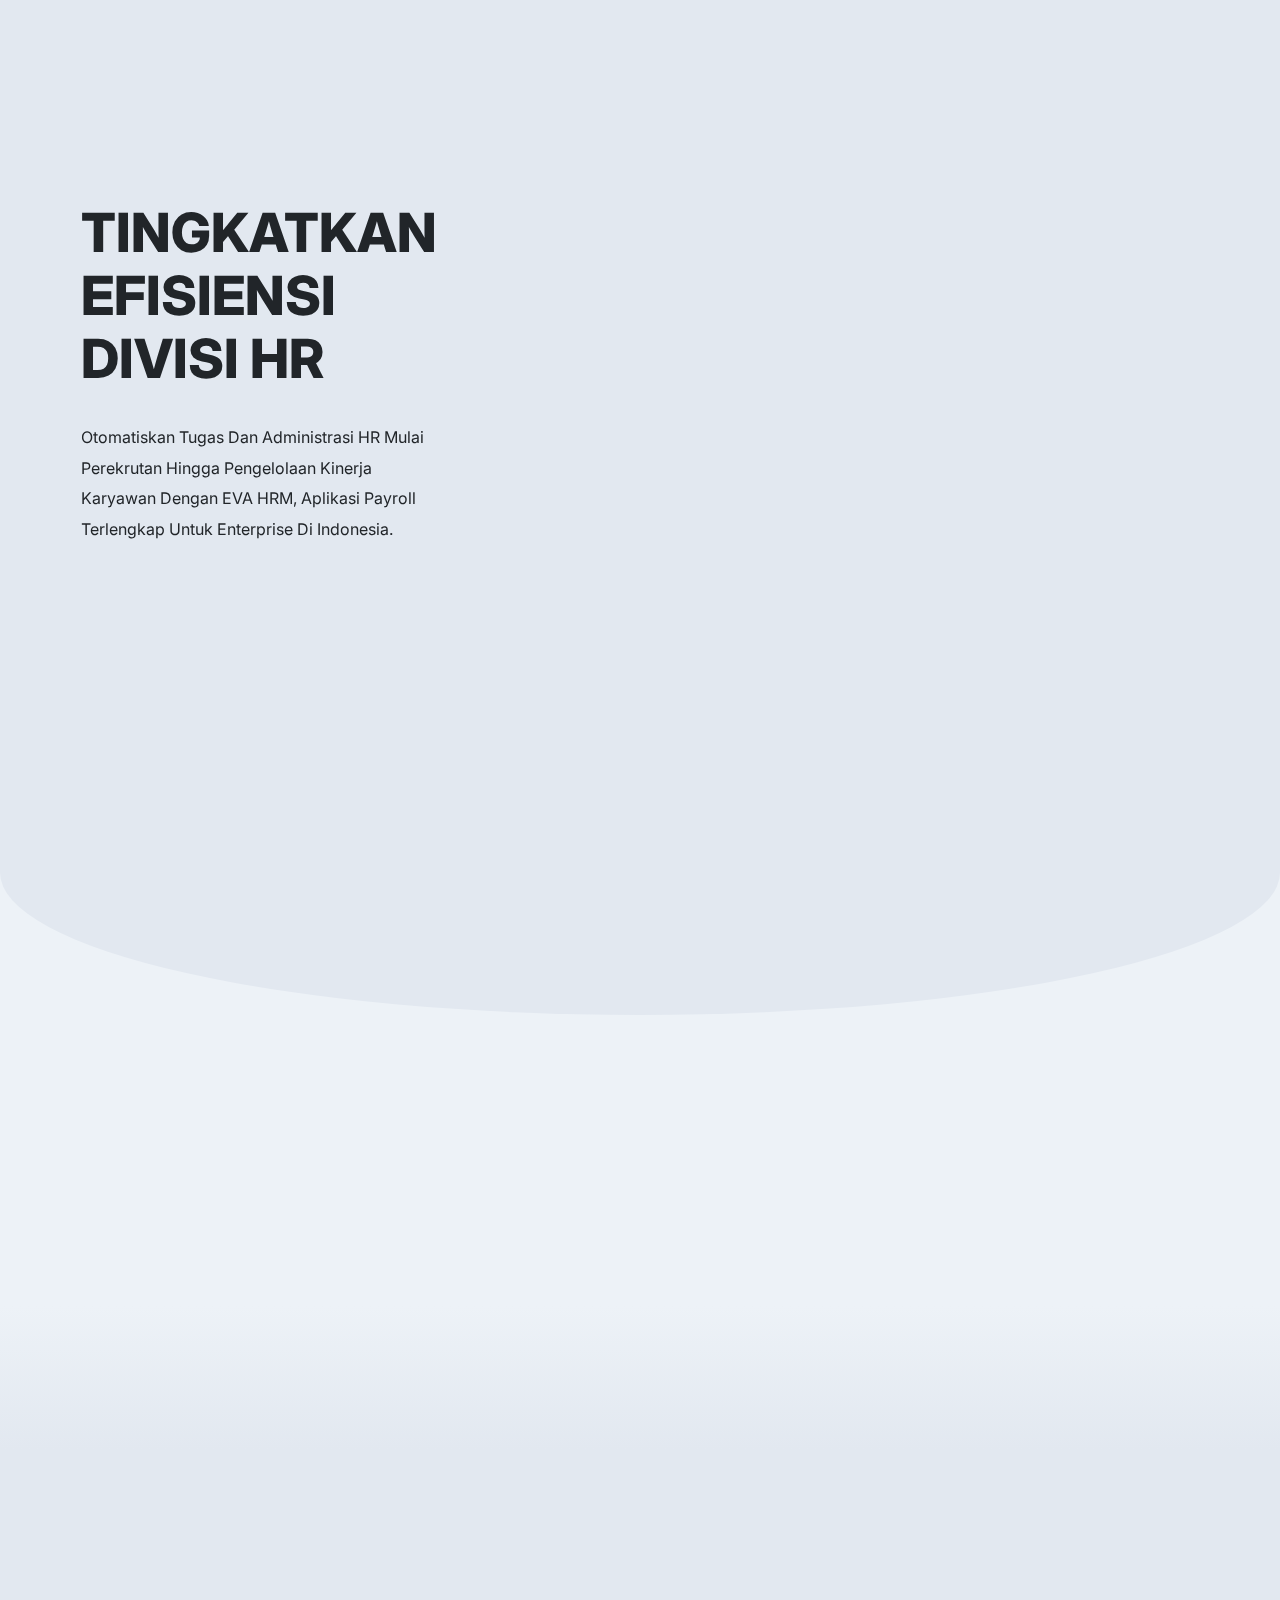
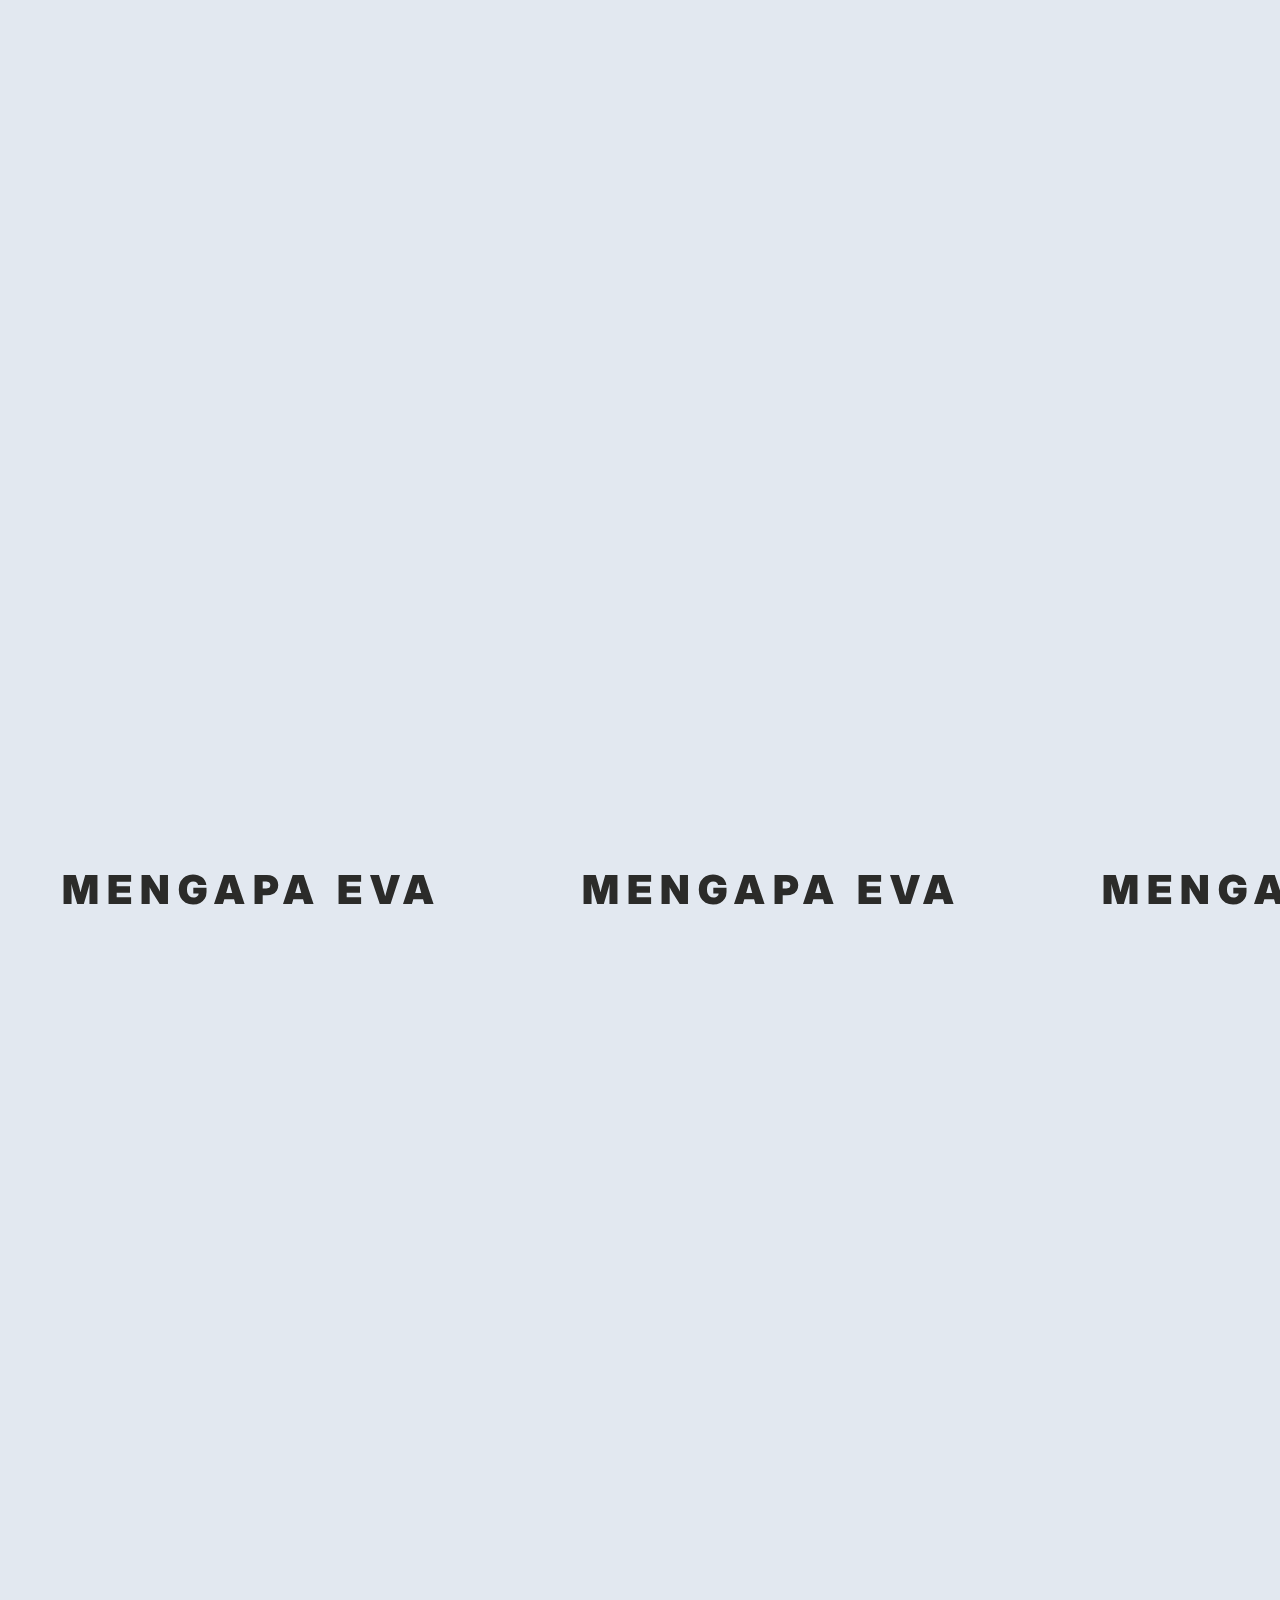
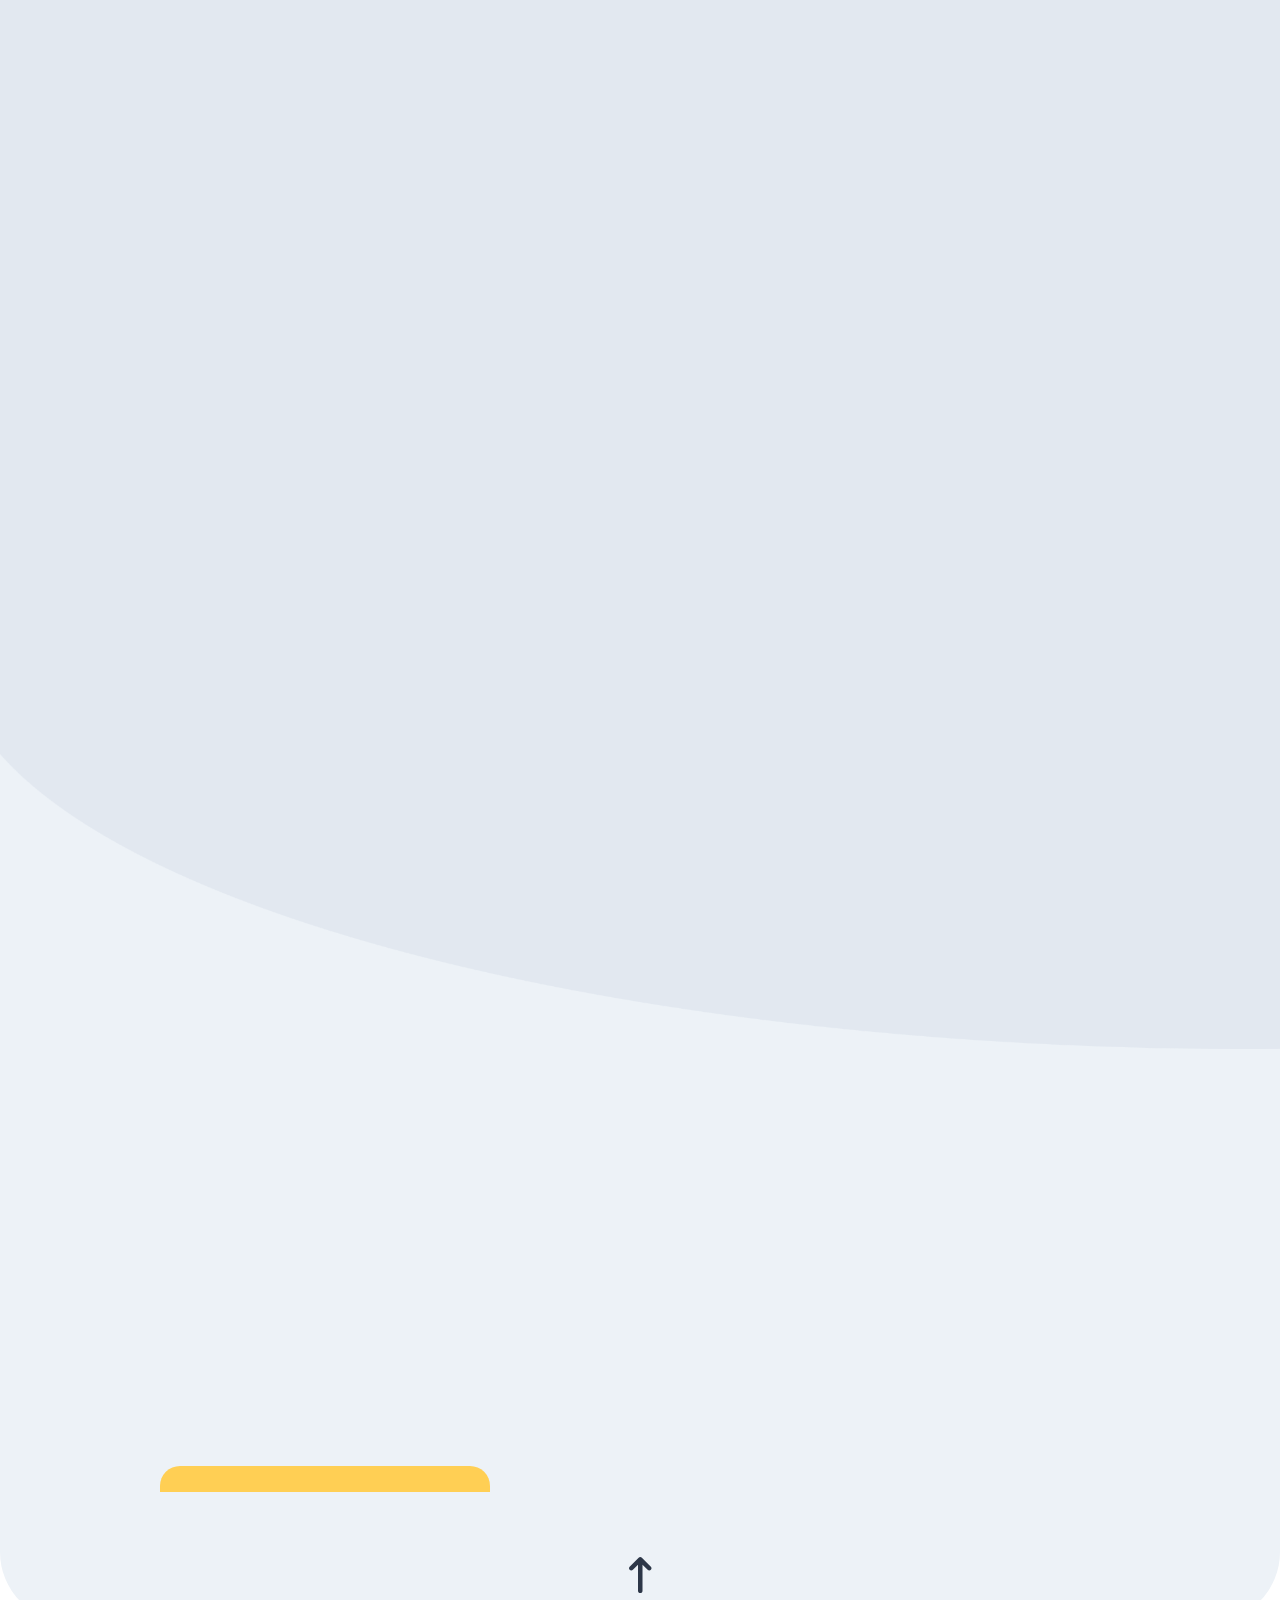
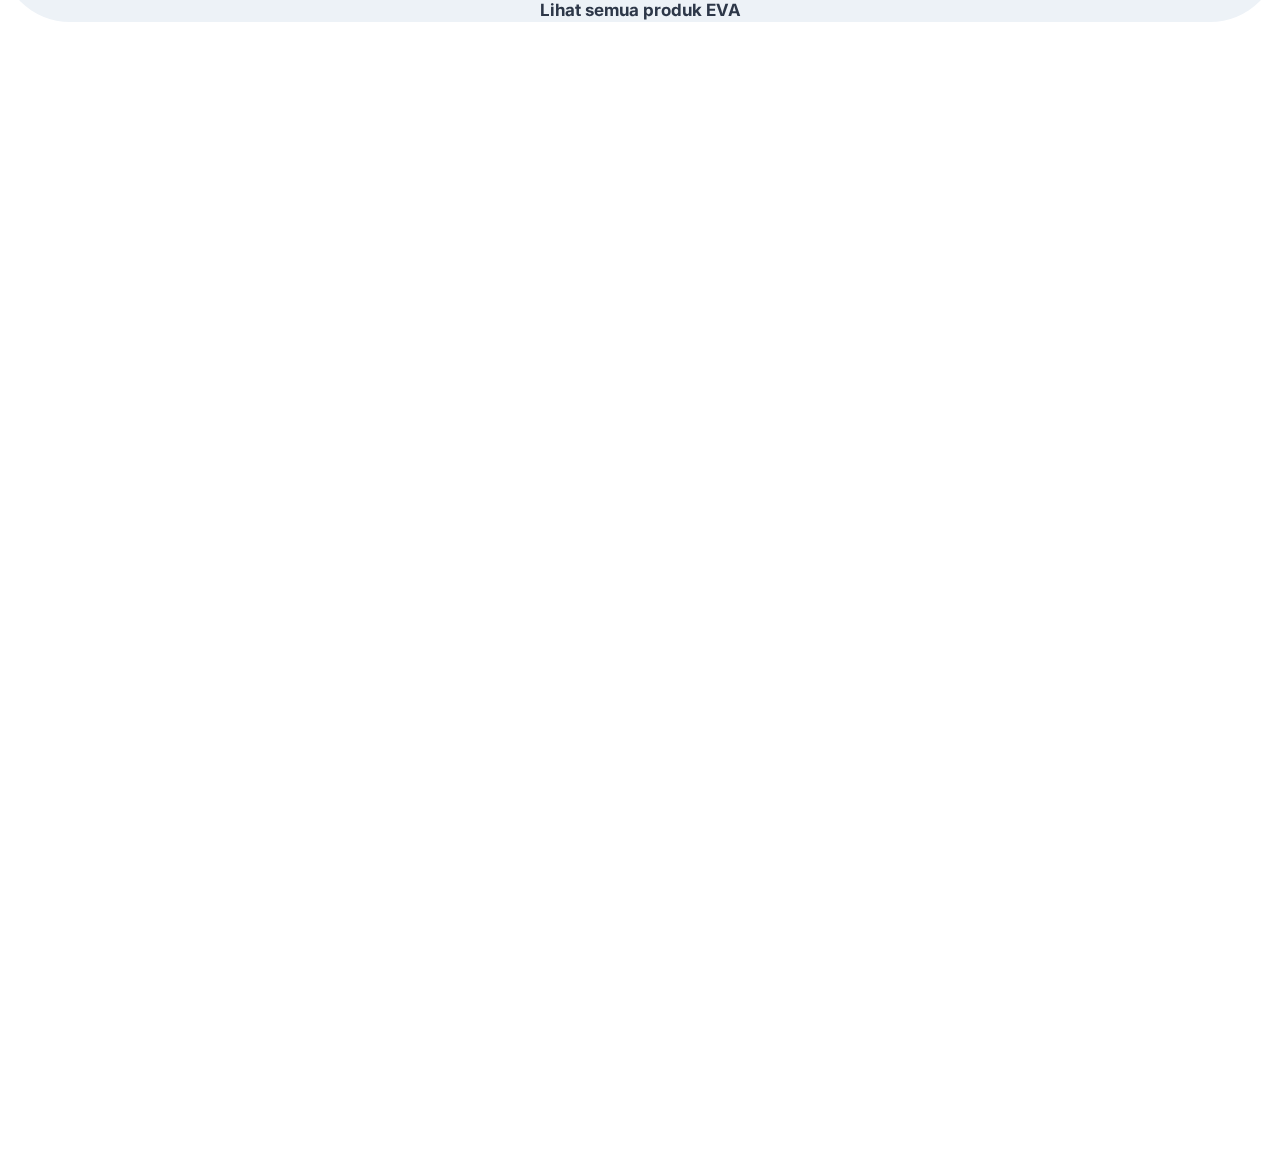
<file: home/m/index.html>
<!DOCTYPE html>
<html lang="en">
  <head>
    <meta charset="UTF-8" />
    <meta http-equiv="X-UA-Compatible" content="IE=edge" />
    <meta name="viewport" content="width=device-width, initial-scale=1.0" />
    <title>EVA Home</title>
    <link rel="icon" href="icon/icon eva transparan.png" />
    <link rel="stylesheet" href="src/bootstrap.min.css" />
    <link rel="stylesheet" href="https://cdnjs.cloudflare.com/ajax/libs/font-awesome/6.1.1/css/all.min.css" />
    <link rel="stylesheet" href="src/font-awesome-pro-5.15.4/css/all.min.css" />
    <link rel="stylesheet" href="style.css" />
    <link rel="stylesheet" href="https://cdn.jsdelivr.net/npm/bootstrap-icons@1.8.1/font/bootstrap-icons.css" />
    <link rel="stylesheet" href="https://cdnjs.cloudflare.com/ajax/libs/font-awesome/4.7.0/css/font-awesome.min.css" />
    <link rel="preconnect" href="https://fonts.googleapis.com" />
    <link rel="preconnect" href="https://fonts.gstatic.com" crossorigin />
    <link href="https://fonts.googleapis.com/css2?family=Open+Sans:wght@300;400;500;600;700;800&display=swap" rel="stylesheet" />
    <link href="https://fonts.googleapis.com/css2?family=Inter:wght@400;500;600;700;800;900&display=swap" rel="stylesheet" />
  </head>
  <body>
    <!-- NAVBAR -->
    <section id="nav">
      <nav class="navbar navbar-expand-lg navbar-light fixed-top">
        <div class="container-lg">
          <a class="navbar-brand navbar-nav me-auto mb-lg-0" href="https://eva-home.netlify.app/"><img src="img/logo-eva.png" alt="logoeva" /></a>
          <button class="navbar-toggler first-button" type="button" data-bs-toggle="collapse" data-bs-target="#navbarTogglerDemo01" aria-controls="navbarTogglerDemo01" aria-expanded="false" aria-label="Toggle navigation">
            <div class="animated-icon1"><span></span><span></span><span></span></div>
          </button>
          <div class="collapse navbar-collapse" id="navbarTogglerDemo01">
            <ul class="navbar-nav mb-2 ms-lg-auto mb-lg-0">
              <li class="nav-item dropdown">
                <a class="nav-link dropdown-toggle" href="#" role="button" aria-expanded="false"> Sistem EVA </a>
                <ul class="dropdown-menu" aria-labelledby="navbarLightDropdownMenuLink">
                  <div class="dropdown-kotak">
                    <li>
                      <a class="dropdown-item" href="https://eva-rec-new.netlify.app/">
                        <div class="logolingkaran neo2">
                          <img src="icon/Nav-Recruitment.svg" alt="" />
                        </div>
                        <div>
                          <p class="juduldropdown">EVA Recruitment</p>
                          <p>Software pengelolaan rekrutmen terbaik</p>
                        </div>
                      </a>
                    </li>
                    <li>
                      <a class="dropdown-item" href="https://essentials-hmtest22.vercel.app/">
                        <div class="logolingkaran neo2">
                          <img src="icon/Nav-Essentials.svg" alt="" />
                        </div>
                        <div>
                          <p class="juduldropdown">EVA Essentials</p>
                          <p>Software HRIS terotomasi</p>
                        </div>
                      </a>
                    </li>
                    <li>
                      <a class="dropdown-item" href="https://eva-talent.netlify.app/">
                        <div class="logolingkaran neo2">
                          <img src="icon/Nav-Talent.svg" alt="" />
                        </div>
                        <div>
                          <p class="juduldropdown">EVA Talent Management</p>
                          <p>Software manajemen karyawan terintegrasi</p>
                        </div>
                      </a>
                    </li>
                  </div>
                </ul>
              </li>
              <li class="nav-item">
                <a class="nav-link" href="https://eva-contactus.netlify.app/">Hubungi Kami</a>
              </li>
              <li class="nav-item">
                <a class="nav-link" href="https://eva-about-us.netlify.app/">Tentang Kami</a>
              </li>
            </ul>
            <form class="d-flex">
              <button class="btn btn-demo" type="submit">Dapatkan Solusi</button>
            </form>
          </div>
        </div>
      </nav>
    </section>
    <!-- END NAVBAR -->

    <!-- SECTION AWAL -->
    <section class="section1">
      <div class="container">
        <div class="row">
          <div class="col-12 col-lg-4 desc">
            <h1 class="text-uppercase" >Tingkatkan Efisiensi Divisi HR</h1>
            <p class="mt-4">Otomatiskan Tugas Dan Administrasi HR Mulai Perekrutan Hingga Pengelolaan Kinerja Karyawan Dengan EVA HRM, Aplikasi Payroll Terlengkap Untuk Enterprise Di Indonesia.</p>
            <a class="btn btn-lg mb-4">
              <button class="solusiButton">Dapatkan Solusi <i class="fas fa-long-arrow-right ms-2"></i></button>
            </a>
          </div>
          <div class="col-12 col-lg-8">
            <div class="box">
              <img class="img-fluid rect2" src="img/ornamen.webp" alt="" />
              <div class="employee">
                <div class="single-img">
                  <img class="img-fluid hr-img" src="img/hr.webp" loading="lazy" alt="" />
                  <img class="img-fluid staff-img" src="img/staff.webp" loading="lazy" alt="" />
                  <img class="img-fluid can-img" src="img/candidate.webp" loading="lazy" alt="" />
                </div>
                <div class="title">
                  <h2 class="hr-text">HR</h2>
                  <h2 class="can-text">CANDIDATE</h2>
                  <h2 class="staff-text">STAFF</h2>
                </div>
              </div>
            </div>
          </div>
        </div>
      </div>
    </section>
    <!-- END SECTION AWAL -->

    <!-- section martin -->
    <section id="bagianEVA" class="">
      <div class="pb-5">
        <div class="row justify-center">
          <div class="text-center pb-5 back-circle">
            <h1 id="anim1" class="text-center pb-2 judul fw-bold">JADI BAGIAN DARI EVA SEKARANG!</h1>
            <p class="anim2 text-center pb-2">350+ Klien Telah Mempercayakan Human Resource Bisnisnya Kepada Kami</p>
            <div class="anim3">
              <a class="btn btn-lg mb-4">
                <button class="solusiButton">Gabung Sekarang <i class="fas fa-long-arrow-right ms-2"></i></button>
              </a>
            </div>
          </div>
          <div class="slider pb-5 pt-5" id="slider1">
            <div class="slide-track">
              <img src="img/logo-client-eva-final (1)1.webp" alt="" />
              <img src="img/logo-client-eva-final (1)1.webp" alt="" />
              <img src="img/logo-client-eva-final (1)1.webp" alt="" />
              <img src="img/logo-client-eva-final (1)1.webp" alt="" />
              <img src="img/logo-client-eva-final (1)1.webp" alt="" />
            </div>
          </div>
          <div class="rectangle"></div>
        </div>
      </div>
    </section>

    <section id="flip-card" class="">
      <div class="container-md">
        <div class="py-2 py-md-4 text-center anim5 mb-md-3">
          <p class="fs-2 pt-5 judul">SOLUSI HR TERBAIK EVA</p>
        </div>
          <!-- responsive-375 -->
          <div class="card375 text-center">
            <div class="accordion375">
              <!-- rekrutmen-375 -->
              <div class="contentBox">
                <div class="label">
                  <div class="recruit375">
                    <img
                      src="img/recruitment-final-3x-375px.webp"
                      loading="lazy"
                      alt=""
                      width="90%"
                    />
                    <a class="icon-button-open icon-rec"
                      ><i class="fas fa-chevron-down"></i
                    ></a>
                  </div>
                  <div class="content375">
                    <div class="content-accordion-375">
                      <h5 class="fw-bold mb-3 acc-judul">
                        Pantau Proses Rekrutmen Karyawan dengan Mudah
                      </h5>
                      <p>
                        Recruitment Management System yang memudahkan proses
                        rekrutmen di perusahaan anda secara otomatis dalam waktu
                        yang singkat
                      </p>
                      <a class="btn btn-acc" href="#">Dapatkan Solusi</a>
                    </div>
                  </div>
                </div>
              </div>
              <!-- end rekrutmen-375 -->
  
              <!-- essential-375 -->
              <div class="contentBox">
                <div class="label">
                  <div class="essen375">
                    <img
                      src="img/payroll-admin-mobilesss.webp"
                      loading="lazy"
                      alt=""
                      width="90%"
                    />
                    <a class="icon-button-open icon-essen"
                      ><i class="fas fa-chevron-down"></i
                    ></a>
                  </div>
                  <div class="content375">
                    <div class="content-accordion-375">
                      <h5 class="fw-bold mb-3 acc-judul">
                        Permudah Kegiatan Administrasi yang Menyita Waktu
                      </h5>
                      <p>
                        Software kami dirancang untuk memudahkan pengelolaan SDM
                        Anda. Sederhanakan berbagai proses administrasi dalam satu
                        sistem.
                      </p>
                      <a class="btn btn-acc" href="#">Dapatkan Solusi</a>
                    </div>
                  </div>
                </div>
              </div>
              <!-- end essential-375 -->
  
              <!-- talent management-375 -->
              <div class="contentBox">
                <div class="label">
                  <div class="tm375">
                    <img
                      src="img/talent-management-final-3x-375px.webp"
                      loading="lazy"
                      alt=""
                      width="90%"
                    />
                    <a class="icon-button-open icon-tm"
                      ><i class="fas fa-chevron-down"></i
                    ></a>
                  </div>
                  <div class="content375">
                    <div class="content-accordion-375">
                      <h5 class="fw-bold mb-3">
                        Sederhanakan Proses Pengelolaan Karyawan Anda
                      </h5>
                      <p>
                        Raih aktivitas dan performa karyawan dengan lebih maksimal
                        dengan EVA, Software Talent Management berbasis cloud
                        untuk bisnis Anda.
                      </p>
                      <a class="btn btn-acc" href="#">Dapatkan Solusi</a>
                    </div>
                  </div>
                </div>
              </div>
              <!-- end talent management-375 -->
            </div>
          </div>
        </div>
    </section>

    <section class="choose">
      <div class="container">
        <div class="header-choose">
          <h1>MENGAPA EVA</h1>
          <h1>MENGAPA EVA</h1>
          <h1>MENGAPA EVA</h1>
          <h1>MENGAPA EVA</h1>
          <h1>MENGAPA EVA</h1>
        </div>
        <div class="slider">
          <div class="button-slider d-lg-none">
            <button class="slider-previous btn btn-dark rounded-circle" image="" imagePrevious="">
              <i class="bi bi-arrow-left-short"></i>
            </button>
            <button class="slider-next btn btn-dark rounded-circle" image="" imageNext="">
              <i class="bi bi-arrow-right-short"></i>
            </button>
          </div>
          <div class="indicator-slider d-lg-none">
            <button class="indicator-button mx-1 btn-warning" indeks="0"></button>
            <button class="indicator-button mx-1" indeks="1"></button>
            <button class="indicator-button mx-1" indeks="2"></button>
          </div>
          <div class="board-slider">
            <div class="slider-items showup active one">
              <div class="d-flex align-items-center">
                <img src="icon/Proses Instan with Padding.svg" alt="Proses Instan" class="img-fluid" />
                <!-- <div class="image">
                </div> -->
                <h3 class="m-0 p-0">
                  Proses <br />
                  Instan
                </h3>
              </div>
              <p class="m-0 p-0">Pelacakan seluruh kegiatan pengajuan seperti cash advance, cuti, dan reimbursement dapat dilakukan secara lebih cepat dan akurat.</p>
            </div>

            <div class="slider-items showup center">
              <div class="d-flex align-items-center">
                <img src="icon/Pembaruan Otomatis with Padding.svg" alt="Pembaruan Otomatis" class="center img-fluid" />
                <!-- <div class="image">
                </div> -->
                <h3 class="m-0 p-0 loc">
                  Pembaruan <br />
                  Otomatis
                </h3>
              </div>
              <p class="m-0 p-0 loc">Database karyawan yang ter-update secara real-time untuk mempermudah proses mutasi, promosi, dan proses rekrutmen karyawan baru.</p>
            </div>

            <div class="slider-items showup me-0">
              <div class="d-flex align-items-center">
                <img src="icon/Evaluasi KPI with Padding.svg" alt="Evaluasi KPI" class="img-fluid" />
                <!-- <div class="image">
                </div> -->
                <h3 class="m-0 p-0">
                  Evaluasi<br />
                  KPI
                </h3>
              </div>
              <p class="m-0 p-0">Kemudahan dalam melakukan penilaian dan evaluasi dari masing-masing karyawan berdasarkan key performance indicator.</p>
            </div>
          </div>
        </div>
        <div class="button text-center">
          <a href="" class="btn fw-bold">Dapatkan Solusi <i class="bi bi-arrow-right-short fs-3 ms-3"></i> </a>
        </div>
      </div>
    </section>
    <!-- END SECTION CHOOSE -->

    <!-- SECTION BLOG -->
    <section class="blog">
      <div class="container">
        <div class="judul text-center">
          <h1>BLOG</h1>
          <p>Beberapa cuplikan berita HashMicro yang diterbitkan untuk publik</p>
        </div>
        <div class="slider-blog mt-0">
          <div class="board-slider-blog">
            <div class="card active">
              <img src="img/web.jpg" class="card-img-top" alt="..." />
              <div class="card-body p-4">
                <h5 class="card-title fw-bold">Lorem ipsum, dolor sit amet consectetur adipisicing...</h5>
                <p class="card-text">
                  Lorem ipsum dolor, sit amet consectetur adipisicing elit. Cupiditate itaque alias omnis ducimus, sit odit dicta commodi explicabo dolorum ab. Alias blanditiis error at, perferendis vel facere facilis quae possimus
                  veritatis voluptates ipsa, quam dolor non delectus. Necessitatibus molestiae neque, explicabo sequi fugiat, dicta numquam aliquid enim a ex ab?
                </p>
                <a href="#" class="card-link text-decoration-none d-flex align-items-center fw-bold"><span class="me-2">Selengkapnya</span> <i class="bi bi-arrow-right-short fs-4"></i></a>
              </div>
            </div>
            <div class="card center">
              <img src="img/web.jpg" class="card-img-top" alt="..." />
              <div class="card-body p-4">
                <h5 class="card-title fw-bold">Lorem ipsum, dolor sit amet consectetur adipisicing...</h5>
                <p class="card-text">
                  Lorem ipsum dolor, sit amet consectetur adipisicing elit. Cupiditate itaque alias omnis ducimus, sit odit dicta commodi explicabo dolorum ab. Alias blanditiis error at, perferendis vel facere facilis quae possimus
                  veritatis voluptates ipsa, quam dolor non delectus. Necessitatibus molestiae neque, explicabo sequi fugiat, dicta numquam aliquid enim a ex ab?
                </p>
                <a href="#" class="card-link text-decoration-none d-flex align-items-center fw-bold"><span class="me-2">Selengkapnya</span> <i class="bi bi-arrow-right-short fs-4"></i></a>
              </div>
            </div>
            <div class="card me-0">
              <img src="img/web.jpg" class="card-img-top" alt="..." />
              <div class="card-body p-4">
                <h5 class="card-title fw-bold">Lorem ipsum, dolor sit amet consectetur adipisicing...</h5>
                <p class="card-text">
                  Lorem ipsum dolor, sit amet consectetur adipisicing elit. Cupiditate itaque alias omnis ducimus, sit odit dicta commodi explicabo dolorum ab. Alias blanditiis error at, perferendis vel facere facilis quae possimus
                  veritatis voluptates ipsa, quam dolor non delectus. Necessitatibus molestiae neque, explicabo sequi fugiat, dicta numquam aliquid enim a ex ab?
                </p>
                <a href="#" class="card-link text-decoration-none d-flex align-items-center fw-bold"
                  ><span class="me-2">Selengkapnya</span>
                  <i class="bi bi-arrow-right-short fs-4"></i>
                </a>
              </div>
            </div>
          </div>
        </div>
        <div class="button text-center">
          <a href="" class="btn btn-outline-dark border-3 mt-5 d-inline-flex align-items-center justify-content-center fw-bolder">Lihat Semua Blog <i class="fas fa-long-arrow-right ms-2"></i> </a>
        </div>
      </div>
    </section>
    <!-- END SECTION BLOG -->

    <!-- SECTION FORM -->
    <section class="formSection">
      <img src="img/element-oval2.png" loading="lazy" alt="element-oval" class="element-oval" />
      <img src="icon/Liquid baru see all process.svg" loading="lazy" alt="element-wave" class="element-wave" />

      <div class="back-button text-center">
        <button class="btn d-flex flex-column align-items-center mx-auto">
          <span class="fw-bold fs-4">
            <i class="fa-solid fa-arrow-up-long fw-bold" style="font-size: 36px"></i>
          </span>
          <span class="fw-bold teks">Lihat semua produk EVA</span>
        </button>
      </div>
      <div class="position-relative overflow-hidden w-100 h-100 formContent">
        <div class="container">
          <div class="row">
            <div class="col-lg-12 align-items-center cardforForm">
              <div class="card-form">
                <h3>
                  Dapatkan <span>demo</span> Software EVA <br />
                  secara <span>gratis!</span>
                </h3>
                <!-- < action=""> -->
                  <div class="row">
                    <div class="col-sm">
                      <label for="nama" class="mt-4">Nama Lengkap</label>
                      <input type="text" name="nama" id="nama" class="form-control" required placeholder="Isi nama lengkap Anda" />
                    </div>
                    <div class="col-sm">
                      <label for="namaPerusahaan" class="mt-4">Nama Perusahaan</label>
                      <input type="text" name="namaPerusahaan" id="namaPerusahaan" class="form-control" required placeholder="Isi nama perusahaan Anda" />
                    </div>
                  </div>

                  <div class="row">
                    <div class="col-sm">
                      <label for="email" class="mt-4">Email</label>
                      <input type="email" name="email" id="email" class="form-control" required placeholder="isi alamat email Anda" />
                    </div>
                    <div class="col-sm">
                      <label for="notelp" class="mt-4">No. Telp/Whatsapp</label>
                      <input type="number" name="notelp" id="notelp" class="form-control" required placeholder="No. Telp/Whatsapp" />
                    </div>
                  </div>

                  <div class="row">
                    <div class="col-sm">
                      <label for="industri" class="mt-4">Pilih Industri</label>
                      <select class="form-select" aria-label="Default select example" >
                        <option selected value="">Pilih Industri</option>
                        <option value="trading" class="py-3">Trading, Distribution & Wholesales</option>
                        <option value="produksi">Produksi & Manufaktur</option>
                        <option value="konstruksi">Konstruksi & Infrastruktur</option>
                        <option value="food">Food & Beverage</option>
                        <option value="retail">Retail & SuperMarket</option>
                        <option value="perhotelan">Perhotelan</option>
                        <option value="rumahsakit">Rumah Sakit</option>
                        <option value="perkebunan">Perkebunan & Peternakan</option>
                        <option value="tambang">Tambang, Minyak & Gas</option>
                        <option value="edukasi">Edukasi</option>
                        <option value="lainnya">Lainnya</option>
                      </select>
                    </div>
                    <div class="col-sm">
                      <label for="industri" class="mt-4">Pilih Solusi</label>
                      <select class="form-select" aria-label="Default select example" >
                        <option selected value="">Pilih Solusi</option>
                        <option value="hashcore" class="py-3">ERP Software (Hash Core ERP)</option>
                        <option value="accounting">Accounting Software</option>
                        <option value="inventory">Inventory Management Software</option>
                        <option value="itberikat">IT Inventory DJBC - Kawasan Berikat</option>
                        <option value="crm">CRM - Prospek & Penjualan</option>
                        <option value="manufacturing">Manufacturing Management System</option>
                        <option value="procurenment">Procurenment Management System</option>
                        <option value="warehouse">Warehouse Management System</option>
                        <option value="retail">Point of Sales Untuk Retail</option>
                        <option value="f&b">Point of Sales Untuk F&B</option>
                        <option value="recruitment">Recruitment Management System (EVA Recruite)</option>
                        <option value="talent">Talent Management System (EVA Talent)</option>
                        <option value="lainnya">Lainnya</option>
                      </select>
                    </div>
                  </div>

                  <div class="row">
                    <div class="col-sm">
                      <label for="karyawan" class="mt-4">Jumlah Karyawan</label>
                      <input type="number" name="karyawan" id="karyawan" class="form-control" required placeholder="Jumlah Karyawan" />
                    </div>
                    <div class="col-sm">
                      <label for="implementasi" class="mt-4">Kapan Waktu Implementasi?</label>
                      <input type="date" name="implementasi" id="implementasi" class="form-control" required placeholder="No. Telp/Whatsapp"/>
                    </div>
                  </div>
                  <label for="pesan" class="mt-4">Pesan Anda</label>
                  <textarea type="text" name="pesan" id="pesan" class="form-control input pesan" required placeholder="Pesan Anda"></textarea>
                  <div class="text-end w-100">
                    <button type="submit" value="Kirim" class="px-5 py-2 btn btn-warning rounded-3 fw-bold specially">Kirim</button>
                  </div>
                </form>
              </div>
            </div>
          </div>
        </div>
      </div>
    </section>
    <!-- END SECTION FORM -->

    <!-- SECTION FOOTER -->
    <footer>
      <div class="container">
        <div class="grid-container">
          <div class="join w-100">
            <h2 class="text-center text-lg-start">Jawaban untuk segala <br />kebutuhan bisnis Anda</h2>
            <button class="btn d-flex align-items-center px-4 mt-4 mx-auto mx-lg-0">
              <span class="me-3">Gabung Sekarang</span
              ><svg xmlns="http://www.w3.org/2000/svg" width="16" height="16" fill="currentColor" class="bi bi-arrow-right" viewBox="0 0 16 16">
                <path fill-rule="evenodd" d="M1 8a.5.5 0 0 1 .5-.5h11.793l-3.147-3.146a.5.5 0 0 1 .708-.708l4 4a.5.5 0 0 1 0 .708l-4 4a.5.5 0 0 1-.708-.708L13.293 8.5H1.5A.5.5 0 0 1 1 8z" />
              </svg>
            </button>
            <div class="d-flex d-lg-none w-100 mt-lg-3 w-100 mt-5 justify-content-center">
              <a href="" class="btn btn-light me-4 me-md-5">
                <i class="fa fa-facebook"></i>
              </a>
              <a href="" class="btn btn-light">
                <i class="fa fa-instagram"></i>
              </a>
              <a href="" class="btn btn-light mx-4 mx-md-5">
                <i class="fa fa-twitter"></i>
              </a>
              <a href="" class="btn btn-light">
                <i class="fa fa-linkedin"></i>
              </a>
            </div>
          </div>

          <div class="image">
            <div class="image-list">
              <img src="img/footer-people.png" alt="Footer People" class="footer-people" />
              <span class="eva-rec-span"></span>
              <img src="icon/eva-recruitment.svg" alt="Eva Recruitment" class="eva-rec" />
              <span class="eva-talent-span"></span>
              <img src="icon/eva-talent-management.svg" alt="Eva Talent Management" class="eva-talent" />
              <span class="eva-essen-span"></span>
              <img src="icon/eva-payroll.svg" alt="Eva Essentials" class="eva-essen" />
              <img src="icon/element-circle-white.png" alt="White" class="white1" />
              <img src="icon/element-circle-white2.png" alt="White" class="white2" />
            </div>
          </div>

          <div class="konten">
            <div class="row">
              <div class="col-7">
                <span class="subjudul">Contact Us</span>
                <div class="d-flex mt-4 link">
                  <i class="bi bi-geo-alt-fill me-2 text-warning"></i>
                  <a href="https://g.page/hashmicro?share" class="text-decoration-none"
                    >Neo Soho Podomoro City Unit 37.09-37.10, Jalan Letjen S. Parman Kav. 28, RT.3/RW.5, Tanjung Duren Selatan, Grogol Petamburan Kota Jakarta Barat, DKI Jakarta 11470</a
                  >
                </div>
                <div class="d-flex mt-3 link">
                  <i class="bi bi-telephone-fill me-2 text-warning"></i>
                  <a href="tel:+6287888000015" class="text-decoration-none">+62 878-8800-0015</a>
                </div>
                <div class="d-flex mt-3 link">
                  <i class="bi bi-whatsapp me-2 text-warning"></i>
                  <a href="https://wa.me/087888000015" class="text-decoration-none">+62 878-8800-0015</a>
                </div>
                <div class="d-flex mt-3 link">
                  <i class="bi bi-envelope-fill me-2 text-warning"></i>
                  <a href="mailto:hello@hashmicro.com" class="text-decoration-none">hello@hashmicro.com</a>
                </div>
              </div>
              <div class="col-2 d-sm-block d-lg-none d-none"></div>

              <div class="col col-xl-auto ps-5 ps-sm-0">
                <span class="subjudul">About Us</span>
                <a href="#" class="d-block text-light text-decoration-none my-2 mt-4">Perusahaan</a>
                <a href="#" class="d-block text-light text-decoration-none my-2">Karir</a>
                <a href="#" class="d-block text-light text-decoration-none my-2">Blog</a>
                <a href="#" class="d-block text-light text-decoration-none my-2">Recruitment</a>
                <a href="#" class="d-block text-light text-decoration-none my-2 text-wrap">Talent Management</a>
                <a href="#" class="d-block text-light text-decoration-none my-2">Payroll & Administration</a>
              </div>
              <div class="col-auto col-sm social d-none d-lg-flex align-items-end flex-column">
                <a href="#" class="mb-4">
                  <i class="fa fa-facebook text-dark"></i>
                </a>
                <a href="#">
                  <i class="fa fa-instagram text-dark"></i>
                </a>
                <a href="#" class="my-4">
                  <i class="fa fa-twitter text-dark"></i>
                </a>
                <a href="#">
                  <i class="fa fa-linkedin text-dark"></i>
                </a>
              </div>
            </div>
            <p class="mt-4 mt-xxl-5">EVA is powered by <strong>HashMicro</strong></p>
          </div>
        </div>

        <div class="copyright">
          <div class="container">
            <div>
              <span class="mb-5">Copyright © 2022 EVA. All rights reserved</span>
            </div>
          </div>
        </div>
      </div>
    </footer>
    <!-- END SECTION FOOTER -->

    <script src="src/bootstrap.bundle.min.js"></script>
    <script src="src/jquery-3.6.0.min.js"></script>
    <script src="src/gsap.min.js"></script>
    <script src="src/ScrollTrigger.min.js"></script>
    <script src="main1.js"></script>
    <script src="../main2.js"></script>
    <script src="../main3.js"></script>
    <script src="Accordion.js"></script>
  </body>
</html>
</file>
<file: home/style.css>
body {
  font-family: "Inter", sans-serif;
}

:root {
  --warna1: #edf2f7;
  --warna2: #ffcf54;
  --warna3: #ffdf99;
  --warna4: #2b2b29;
  --warna5: #e2e8f0;
  --warna6: #2d3748;
}

.neo2 {
  box-shadow: 5px 5px 10px 0 rgba(0, 0, 0, 0.1), -5px -5px 10px 0 #fff;
}
#nav .container-lg {
  background-color: #e2e8f0d2;
  padding: 10px;
  margin-top: 0;
  transition: 1s;
}
#nav .navbar {
  padding-top: 0 !important;
}
#nav .navbar-brand {
  color: #2d3748 !important ;
}
#nav .navbar-brand img {
  width: 120px;
}
#nav .nav-item {
  margin: 0px 35px;
}
#nav .nav-link {
  color: #2d3748 !important ;
  font-weight: 400;
  font-size: 18px;
}
#nav .nav-link:hover {
  color: #a3a3a5 !important;
}
#nav .btn-demo {
  background-color: var(--warna4);
  border-radius: 12px;
  font-weight: 600;
  color: #f7fafc;
  transition: 0.5s;
  padding: 16px 32px 16px 32px;
  margin-left: 20px;
}

#nav .btn-demo:hover {
  background-color: #ffa600 !important;
  color: #fff;
}

#nav .scrolltop {
  background-color: #edf2f7 !important;
  padding: 20px !important;
  border-radius: 0 0 20px 20px;
  box-shadow: 0px 4px 21px rgba(0, 0, 0, 0.1);
}

#nav .scrolled-down {
  transform: translateY(-100%);
  transition: all 0.3s ease-in-out;
}
#nav .scrolled-up {
  transform: translateY(0);
  transition: all 0.3s ease-in-out;
}
#nav .navbar-toggler {
  border-color: rgba(0, 0, 0, 0) !important;
  box-shadow: 0 0 0 0 !important;
  outline: none !important;
}
#nav .dropdown-toggle::after {
  transition: 0.5s;
}
#nav .dropdown:hover .dropdown-toggle::after {
  filter: brightness(0) saturate(100%) invert(77%) sepia(0%) saturate(5922%) hue-rotate(183deg) brightness(90%) contrast(77%);
  transform: rotate(180deg);
}
#nav .dropdown-menu li {
  margin-bottom: 20px;
}
#nav .dropdown-menu li:nth-child(3) {
  margin-bottom: 10px;
}
#nav .dropdown-item {
  display: flex;
  align-items: center;
  color: #2d3748;
  border-radius: 15px;
}
#nav .dropdown-item:active {
  background-color: transparent;
}
#nav .logolingkaran {
  width: 72px;
  height: 72px;
  border-radius: 50%;
  background-color: #ffcf54;
  margin-right: 25px;
  display: flex;
  justify-content: center;
  align-items: center;
}
#nav .juduldropdown {
  font-weight: 700;
  font-size: 18px;
}
#nav .dropdown-item p {
  margin: 0;
}
/* RESPONSIVE */
@media (min-width: 992px) {
  #nav .dropdown-toggle::after {
    position: absolute;
    border: none;
    width: 20px;
    height: 20px;
    background-image: url("icon/Nav-IconArrow.svg");
    background-size: contain;
  }
  #nav .dropdown:hover .dropdown-menu {
    padding-top: 30px;
    display: block;
    margin-top: 0;
    margin-left: -160px;
    border: none;
    background-color: transparent !important;
  }
  #nav .dropdown:hover .dropdown-kotak {
    background-color: #edf2f7 !important;
    border-radius: 20px;
    padding: 30px;
    border: 0.5px solid rgba(88, 88, 88, 0.164);
  }
}
@media (min-width: 1200px) {
  #nav .dropdown-toggle::after {
    border: none;
    width: 30px;
    height: 30px;
    margin-top: -3px;
  }
}
@media (max-width: 1399px) {
  #nav .navbar-brand img {
    width: 110px;
  }
}
@media (max-width: 1200px) {
  #nav .navbar-brand img {
    width: 90px;
  }
  #nav .nav-item {
    margin: 0px 25px;
  }
  #nav .nav-link {
    font-weight: 600;
    font-size: 14px;
  }
  #nav .btn-demo {
    width: 113px;
    height: 50px;
    font-size: 10px;
    font-weight: 700;
    padding: 0;
  }
  #nav .scrolltop {
    padding: 15px !important;
  }
}
@media (max-width: 992px) {
  #nav .navbar-brand {
    margin-left: 20px;
  }
  #nav .container-lg {
    background-color: #edf2f7 !important;
  }
  #nav .navbar-collapse {
    padding-top: 30px;
    background-color: #edf2f7 !important;
  }
  #nav .btn-demo {
    margin-top: 25px !important;
    width: 92vw;
  }
  #nav .nav-link {
    border-color: #dfe6ed;
    font-weight: 600;
    font-size: 18px;
    line-height: 50px;
  }
  #nav .nav-link:focus {
    border-color: #dfe6ed;
    border-bottom-style: solid;
  }
  #nav .scrolltop {
    background-color: #edf2f7 !important;
    padding: 20px !important;
    border-radius: 0 0 0 0;
    box-shadow: 0px 4px 21px rgba(0, 0, 0, 0.1);
  }
  #nav .nav-item {
    border-color: #dfe6ed;
    border-bottom-style: solid;
  }
  #nav .nav-item:nth-child(4) {
    border-bottom-style: none;
    margin-bottom: 34.5px;
  }
  #nav .btn-demo {
    height: 50px;
    font-size: 16px;
    font-weight: 700;
    margin: auto;
    margin-bottom: 24px;
  }
  .dropdown-toggle::after {
    float: right;
    margin-top: 23px;
  }
  #nav .dropdown-menu {
    background-color: #edf2f7;
    width: auto;
    border: none;
  }
}
@media (max-width: 575px) {
  #nav .logolingkaran {
    width: 10vw;
    height: 10vw;
  }
  #nav .logolingkaran img {
    width: 50%;
  }
  #nav .juduldropdown {
    font-weight: 700;
  }
  #nav .dropdown-item p {
    margin: 0;
    font-size: 3vw;
  }
}

/* ANIMATION */
/* Icon 1 */

.animated-icon1 {
  width: 30px;
  height: 20px;
  position: relative;
  margin: 0px;
  -webkit-transform: rotate(0deg);
  transform: rotate(0deg);
  -webkit-transition: 0.5s ease-in-out;
  transition: 0.5s ease-in-out;
  cursor: pointer;
}

.animated-icon1 span {
  display: block;
  position: absolute;
  height: 3px;
  width: 100%;
  border-radius: 9px;
  opacity: 1;
  left: 0;
  -webkit-transform: rotate(0deg);
  transform: rotate(0deg);
  -webkit-transition: 0.25s ease-in-out;
  transition: 0.25s ease-in-out;
}

.animated-icon1 span {
  background: #323232;
  height: 4px;
}

.animated-icon1 span:nth-child(1) {
  top: 0px;
}

.animated-icon1 span:nth-child(2) {
  top: 10px;
}

.animated-icon1 span:nth-child(3) {
  top: 20px;
}

.animated-icon1.open span:nth-child(1) {
  top: 11px;
  -webkit-transform: rotate(135deg);
  transform: rotate(135deg);
}

.animated-icon1.open span:nth-child(2) {
  opacity: 0;
  left: -60px;
}

.animated-icon1.open span:nth-child(3) {
  top: 11px;
  -webkit-transform: rotate(-135deg);
  transform: rotate(-135deg);
}

.section1 {
  background-color: #e2e8f0;
  height: 1000px;
  position: relative;
  overflow: hidden;
  z-index: 1;
  box-shadow: #e2e8f0 0px 10px;
}

.desc {
  text-align: center;
  margin-top: 100px;
}

.desc h1 {
  font-weight: 800;
  font-size: 30px;
  line-height: 45px;
  margin-top: 30px;
  margin-left: 0px;
  margin-right: 0px;
}

.desc p {
  font-weight: 400;
  font-size: 16px;
  line-height: 27.2px;
  padding-left: 40px;
  padding-right: 40px;
  margin-top: 1rem !important;
  margin-bottom: 1rem;
  margin-left: 20px;
  margin-right: 20px;
}

.desc .btn .solusiButton {
  background-color: #212529;
  color: white;
  transition: 0.5s;
  border-radius: 12px;
  font-weight: 600;
  font-size: 18px;
  width: 280px;
  height: 66px;
  border: none;
}

.desc .btn .solusiButton i {
  color: white;
  font-weight: normal;
}

.desc .btn .solusiButton:hover {
  background-color: #ffa600 !important;
}

.box {
  position: relative;
}

.rect {
  display: block;
  position: absolute;
  width: 40px;
  animation: slide-up 1s cubic-bezier(0.4, 0, 0.2, 1) 500ms forwards;
  animation-delay: 1000ms;
}

.box-1,
.box-3,
.box-7 {
  animation: float-down 3s infinite ease-in-out;
  animation-delay: 1s;
}

.box-2,
.box-4,
.box-5,
.box-6 {
  animation: float-up 3s infinite ease-in-out;
  animation-delay: 1s;
}

@keyframes float-down {
  0% {
    transform: translateY(0);
  }
  50% {
    transform: translateY(30px);
  }
  100% {
    transform: translateY(0);
  }
}

@keyframes float-up {
  0% {
    transform: translateY(0);
  }
  50% {
    transform: translateY(-30px);
  }
  100% {
    transform: translateY(0);
  }
}

@keyframes slide-up {
  0% {
    transform: translateY(100%);
  }
  100% {
    transform: translateY(0);
  }
}

.box-1 {
  position: absolute;
  top: 100px;
  left: 4%;
}

.box-2 {
  position: absolute;
  top: 30px;
  left: 28%;
}

.box-3 {
  position: absolute;
  top: 130px;
  left: 92%;
}

.box-4 {
  position: absolute;
  top: 430px;
  left: 4%;
}

.box-5 {
  position: absolute;
  top: 520px;
  left: 53%;
}

.box-6 {
  position: absolute;
  top: 350px;
  left: 96%;
}

.box-7 {
  position: absolute;
  top: 440px;
  left: 83%;
}

.employee-img {
  display: block;
  position: absolute;
  width: 500px;
  top: 90px;
  left: 10px;
}

.section1 h2 {
  position: absolute;
  color: #2d3748;
  z-index: 0;
}

.can-text {
  position: absolute;
  font-weight: 700;
  font-size: 14px;
  top: 400px;
  left: 22px;
  text-shadow: 0px 60.4412px 48.3529px rgba(0, 0, 0, 0.07), 0px 30.2501px 24.2001px rgba(0, 0, 0, 0.0532233), 0px 18.2212px 14.577px rgba(0, 0, 0, 0.0456112), 0px 11.6771px 9.3417px rgba(0, 0, 0, 0.0399626),
    0px 7.56817px 6.05454px rgba(0, 0, 0, 0.035), 0px 4.76408px 3.81126px rgba(0, 0, 0, 0.0300374), 0px 2.73726px 2.18981px rgba(0, 0, 0, 0.0243888), 0px 1.20474px 0.963791px rgba(0, 0, 0, 0.0167767);
}

.hr-text {
  position: absolute;
  font-weight: 800;
  font-size: 58px;
  top: 420px;
  left: 165px;
  text-shadow: 0px 60.4412px 48.3529px rgba(0, 0, 0, 0.07), 0px 25.2509px 20.2007px rgba(0, 0, 0, 0.0503198), 0px 13.5003px 10.8003px rgba(0, 0, 0, 0.0417275), 0px 7.56817px 6.05454px rgba(0, 0, 0, 0.035),
    0px 4.0194px 3.21552px rgba(0, 0, 0, 0.0282725), 0px 1.67256px 1.33805px rgba(0, 0, 0, 0.0196802);
}

.staff-text {
  position: absolute;
  font-weight: 700;
  font-size: 22px;
  top: 390px;
  left: 370px;
  text-shadow: 0px 60.4412px 48.3529px rgba(0, 0, 0, 0.07), 0px 30.2501px 24.2001px rgba(0, 0, 0, 0.0532233), 0px 18.2212px 14.577px rgba(0, 0, 0, 0.0456112), 0px 11.6771px 9.3417px rgba(0, 0, 0, 0.0399626),
    0px 7.56817px 6.05454px rgba(0, 0, 0, 0.035), 0px 4.76408px 3.81126px rgba(0, 0, 0, 0.0300374), 0px 2.73726px 2.18981px rgba(0, 0, 0, 0.0243888), 0px 1.20474px 0.963791px rgba(0, 0, 0, 0.0167767);
}

.icon-scroll {
  display: none;
  background-color: #2b2b29;
  color: white;
  height: 35px;
  width: 35px;
  border-radius: 100%;
  position: absolute;
  left: 50%;
  top: 90%;
}

.icon-scroll:hover {
  cursor: pointer;
}

.icon-scroll-inside {
  color: white;
  padding: 10px;
  padding-left: 13px;
  animation: scrolldown 1.5s infinite;
}

@keyframes scrolldown {
  0% {
    transform: translate3d(0, -50%, 0) rotateX(90deg);
  }
  30% {
    transform: translate3d(0, 0, 0) rotateX(0deg);
  }
  70% {
    transform: translate3d(0, 0, 0) rotateX(0deg);
  }
  95% {
    transform: translate3d(0, 50%, 0) rotateX(-90deg);
  }
  100% {
    transform: translate3d(0, 50%, 0) rotateX(-90deg);
  }
}

@media (min-width: 768px) {
  .section1 {
    height: 1120px;
  }
  .desc h1 {
    font-size: 40px;
  }
  .desc p {
    font-size: 20px;
    line-height: 32px;
    padding-left: 80px;
    padding-right: 80px;
  }
  .rect {
    width: 50px;
    display: block;
  }
  .box-1 {
    top: 100px;
    left: 4%;
  }
  .box-2 {
    top: 60px;
    left: 28%;
  }
  .box-3 {
    top: 120px;
    left: 90%;
  }
  .box-4 {
    top: 500px;
    left: 4%;
  }
  .box-5 {
    top: 600px;
    left: 53%;
  }
  .box-6 {
    top: 400px;
    left: 96%;
  }
  .box-7 {
    top: 505px;
    left: 81%;
  }
  .employee-img {
    width: 600px;
    top: 90px;
    left: 70px;
  }
  .can-text {
    font-size: 15px;
    top: 455px;
    left: 90px;
  }
  .hr-text {
    font-size: 64px;
    top: 490px;
    left: 255px;
    letter-spacing: 0.05em;
  }
  .staff-text {
    font-size: 22px;
    top: 450px;
    left: 495px;
  }
}

@media (min-width: 992px) {
  .section1 {
    height: 730px;
  }
  .desc {
    text-align: left;
  }
  .desc h1 {
    font-size: 44px;
    line-height: 46.2px;
    margin-top: 100px;
    padding-bottom: 1rem;
  }
  .desc p {
    font-size: 16px;
    line-height: 27.2px;
    padding-left: 0px;
    padding-right: 0px;
    margin-left: 0px;
    margin-right: 0px;
  }
  .box-1 {
    top: 140px;
  }
  .box-2 {
    left: 28%;
    top: 100px;
  }
  .box-3 {
    top: 150px;
    left: 93%;
  }
  .box-4 {
    top: 520px;
  }
  .box-5 {
    top: 600px;
    left: 55%;
  }
  .box-6 {
    top: 430px;
    left: 99%;
  }
  .box-7 {
    top: 520px;
    left: 85%;
  }
  .employee-img {
    width: 580px;
    top: 130px;
    left: 30px;
  }
  .can-text {
    font-size: 12px;
    top: 485px;
    left: 50px;
  }
  .hr-text {
    font-size: 58px;
    top: 515px;
    left: 210px;
  }
  .staff-text {
    font-size: 18px;
    top: 480px;
    left: 445px;
  }
  .desc .btn .solusiButton {
    margin-left: -18px;
  }
  .icon-scroll {
    display: block;
  }
}

@media (min-width: 1200px) {
  .section1 {
    height: 730px;
  }
  .desc {
    margin-top: 19vh;
  }
  .desc h1 {
    font-size: 54px;
    line-height: 63px;
    margin-top: 30px;
  }
  .desc p {
    font-size: 16px;
    line-height: 30.6px;
  }
  .box-1 {
    top: 100px;
    left: 4%;
  }
  .box-2 {
    top: 110px;
    left: 25%;
  }
  .box-3 {
    top: 120px;
    left: 88%;
  }
  .box-4 {
    top: 480px;
    left: 4%;
  }
  .box-5 {
    top: 600px;
    left: 50%;
  }
  .box-6 {
    top: 400px;
    left: 92%;
  }
  .box-7 {
    top: 485px;
    left: 77%;
  }
  .employee-img {
    width: 600px;
    top: 90px;
    left: 70px;
  }
  .can-text {
    font-size: 15px;
    top: 455px;
    left: 90px;
  }
  .hr-text {
    top: 490px;
    left: 255px;
  }
  .staff-text {
    font-size: 22px;
    top: 450px;
    left: 495px;
  }
  .icon-scroll {
    width: 40px;
    height: 40px;
    font-size: 1.25em;
  }
  .icon-scroll-inside {
    padding-left: 14px;
  }
}

@media (min-width: 1400px) {
  .section1 {
    height: 930px;
  }
  .desc h1 {
    font-size: 56px;
    margin-top: 75px;
    line-height: 70px;
    font-weight: 900;
  }
  .desc p {
    font-size: 18px;
    line-height: 30.6px;
  }

  .desc .btn,
  .anim3 .btn {
    font-size: 18px;
    width: 295.18px;

    margin-top: 40px !important;

    margin-top: 40px !important;
  }

  .desc .btn {
    margin-top: 26px;
  }
  .rect {
    width: 60px;
  }
  .box-1 {
    top: 130px;
    left: 0%;
  }
  .box-2 {
    top: 145px;
    left: 23%;
  }
  .box-3 {
    top: 138px;
    left: 93%;
  }
  .box-4 {
    top: 660px;
    left: 0%;
  }
  .box-5 {
    top: 780px;
    left: 55%;
  }
  .box-6 {
    top: 530px;
    left: 99%;
  }
  .box-7 {
    top: 660px;
    left: 85%;
  }
  .employee-img {
    width: 800px;
    top: 130px;
    left: 50px;
  }
  .can-text {
    font-size: 20px;
    top: 620px;
    left: 70px;
  }
  .hr-text {
    font-size: 90px;
    top: 660px;
    left: 295px;
  }
  .staff-text {
    font-size: 30px;
    top: 610px;
    left: 620px;
  }
  .icon-scroll {
    width: 50px;
    height: 50px;
    font-size: 1.5em;
  }
  .icon-scroll-inside {
    padding: 14px;
    padding-left: 18px;
  }
}

/* section2  */

.custom-letter-spacing {
  letter-spacing: 2px;
}
#section2 {
  background-color: #edf2f7;
}

#side1 {
  background-color: #e2e8f0;
  border-radius: 0 0 100% 100%;
}

.pt-10 {
  padding-top: 10rem;
  padding-bottom: 2rem;
}
/* ----------------------------------------------------------------------------------------------------------- */
/* ----------------------------------------------------------------------------------------------------------- */
/* ------WHY CHOOSE US-------------------------WHY CHOOSE US---------------------------------WHY CHOOSE US---- */
/* ----------------------------------------------------------------------------------------------------------- */
/* ----------------------------------------------------------------------------------------------------------- */

.choose {
  padding: 80px 0px;
  font-family: "Inter", sans-serif;
  background-color: #e2e8f0;
  position: relative;
  z-index: 1;
  overflow: hidden;
  box-shadow: #e2e8f0 0px 10px;
}
.choose .container {
  padding: auto;
}
.choose .header-choose {
  display: flex;
  position: relative;
  height: 100px;
  transition: 1s;
  margin-bottom: 0px;
}
.choose .header-choose h1 {
  letter-spacing: 0.2em;
  white-space: nowrap;
  font-size: 32px;
  margin-top: 40px;
  display: inline-flex;
  position: absolute;
  top: 0;
  left: 0;
  width: 470px;
  font-weight: 900;
  color: #2b2b29;
}
.choose .header-choose h1:nth-child(1) {
  transform: translateX(-100%);
  animation: geser0 8s linear infinite 0s;
}
.choose .header-choose h1:nth-child(2) {
  transform: translateX(0%);
  animation: geser1 8s linear infinite 0s;
}
.choose .header-choose h1:nth-child(3) {
  transform: translateX(100%);
  animation: geser2 8s linear infinite 0s;
}
.choose .header-choose h1:nth-child(4) {
  transform: translateX(200%);
  animation: geser3 8s linear infinite 0s;
}
.choose .header-choose h1:nth-child(5) {
  transform: translateX(300%);
  animation: geser4 8s linear infinite 0s;
}
@keyframes geser0 {
  to {
    transform: translateX(-200%);
  }
}
@keyframes geser1 {
  to {
    transform: translateX(-100%);
  }
}
@keyframes geser2 {
  to {
    transform: translateX(0%);
  }
}
@keyframes geser3 {
  to {
    transform: translateX(100%);
  }
}
@keyframes geser4 {
  to {
    transform: translateX(200%);
  }
}
.choose .slider {
  position: relative;
  width: 86%;
  height: 380px;
  margin: 0 auto;
  display: flex;
  justify-content: center;
  align-items: center;
}
.choose .slider .button-slider {
  height: 50px;
  display: block;
}
.choose .slider .button-slider button {
  height: 38px;
  width: 38px;
  display: flex;
  justify-content: center;
  align-items: center;
  font-size: 24px;
  text-align: center;
  position: absolute;
  z-index: 1;
  transform: translateY(20px);
}
.choose .slider .button-slider button.slider-previous {
  left: -11%;
}
.choose .slider .button-slider button.slider-next {
  right: -11%;
}
.choose .slider .indicator-slider {
  position: absolute;
  z-index: 10;
  top: unset;
  bottom: -15px;
  left: 0;
  right: 0;
  display: flex;
  justify-content: center;
  z-index: 99;
}
.choose .slider .indicator-slider button {
  display: inline-block;
  height: 20px;
  width: 20px;
  border-radius: 50%;
  border: none;
  background-color: #ffc01f;
}
.choose .slider .indicator-slider button:not(.btn-warning) {
  opacity: 0.5;
}
.choose .slider .board-slider {
  position: relative;
  height: 100%;
  width: 100%;
  display: flex;
  align-items: center;
  overflow-x: hidden;
  padding: 20px;
}

.choose .slider .board-slider::-webkit-scrollbar {
  display: none;
}

.choose .slider .board-slider .slider-items {
  background-color: #e2e8f0;
  height: 270px;
  min-height: auto;
  min-width: 100%;
  border-radius: 16px;
  overflow: hidden;
  box-shadow: -4px -4px 12px #f8fbff, 5px 5px 8px rgba(0, 0, 0, 0.1);
  padding: 46px;
  margin-right: 45px;
  color: #2d3748;
  transition: 0.3s;
}

.choose .slider .board-slider .slider-items:not(.showup) {
  display: none;
}

.choose .slider .board-slider .slider-items img {
  margin-right: 23px;
}
.choose .slider .board-slider .slider-items h3 {
  font-size: 28px;
  font-weight: 800;
}
.choose .slider .board-slider .slider-items p {
  font-size: 14px;
  margin-top: 24px !important;
}
.choose .button a {
  width: 280px;
  margin-top: 50px;
  border-radius: 9px;
  background-color: #2b2b29;
  color: white;
  transition: 0.5s;
  display: inline-flex;
  align-items: center;
  justify-content: center;
  font-size: 18px;
}
.choose .button a:hover {
  background-color: #ffa600;
}

@media (min-width: 768px) {
  .choose .slider {
    height: 420px;
    width: 82%;
  }

  .choose .slider .board-slider .slider-items {
    height: 325px;
    padding: 50px;
  }
  .choose .slider .board-slider .slider-items img {
    margin-right: 32px;
  }

  .choose .slider .board-slider .slider-items h3 {
    font-size: 32px;
    font-weight: 800;
  }
  .choose .slider .board-slider .slider-items p {
    font-size: 17px;
    margin-top: 34px !important;
  }
  .choose .slider .button-slider button.slider-previous {
    left: -11%;
  }
  .choose .slider .button-slider button.slider-next {
    right: -11%;
  }
  .choose .button a {
    font-size: 18px;
  }
}
@media (min-width: 992px) {
  .choose .header-choose {
    margin-bottom: 0px;
  }
  .choose .header-choose h1 {
    font-size: 36px;
    width: 520px;
    margin-top: 55px;
  }
  .choose .slider {
    height: 280px;
    width: 100%;
    overflow: hidden;
  }

  .choose .slider .board-slider {
    min-width: 100%;
    min-height: 100%;
    justify-content: center;
  }
  .choose .slider .board-slider .slider-items img {
    max-height: 60px;
    margin-right: 15px;
  }
  .choose .slider .board-slider .slider-items.center {
    margin: 0px 27px;
  }
  .choose .slider .board-slider .slider-items {
    height: 200px;
    min-width: 260px;
    max-width: 260px;
    padding: 27px;
    margin-right: 0px;
  }
  .choose .slider .board-slider .slider-items h3 {
    font-size: 17px;
    font-weight: 800;
  }
  .choose .slider .board-slider .slider-items p {
    font-size: 10px;
    margin-top: 18px !important;
  }
  .choose .button a {
    border-radius: 10px;
    margin-top: 0px;
    width: 260px;
    font-size: 14px;
  }
}
@media (min-width: 1200px) {
  .choose .header-choose h1 {
    font-size: 40px;
  }
  .choose .slider {
    height: 330px;
  }
  .choose .slider .board-slider .slider-items {
    height: 220px;
    min-width: 300px;
    max-width: 300px;
    padding: 31px;
  }
  .choose .slider .board-slider {
    justify-content: center;
  }
  .choose .slider .board-slider .slider-items.center {
    margin: 0px 30px;
  }

  .choose .slider .board-slider .slider-items h3 {
    font-size: 21px;
  }
  .choose .slider .board-slider .slider-items p {
    font-size: 12px;
    margin-top: 20px !important;
  }
  .choose .button a {
    width: 300px;
    height: 52px;
    margin-top: 0px;
    font-size: 15px;
    border-radius: 11px;
  }
}
@media (min-width: 1400px) {
  .choose .header-choose h1 {
    font-size: 56px;
    width: 800px;
  }
  .choose .slider {
    padding-top: 50px;
    height: 390px;
  }
  .choose .slider .board-slider {
    justify-content: center;
  }
  .choose .slider .board-slider .slider-items {
    height: 280px;
    min-width: 380px;
    max-width: 380px;
    padding: 48px;
  }
  .choose .slider .board-slider .slider-items.center {
    margin: 0px 50px;
  }
  .choose .slider .board-slider .slider-items img {
    max-height: 76px;

    margin-right: 24px;
  }
  .choose .slider .board-slider .slider-items p {
    font-size: 14px;
    margin-top: 24px !important;
  }
  .choose .slider .board-slider .slider-items h3 {
    font-size: 30px;
    font-weight: 800;
  }
  .choose .button a {
    margin-top: 24px;
    width: 300px;
    height: 70px;
    font-size: 20px;
    border-radius: 12px;
  }
}

/* ----------------------------------------------------------------------------------------------------------- */
/* ----------------------------------------------------------------------------------------------------------- */
/* ------BLOG SECTION--------------------------BLOG SECTION-----------------------------------BLOG SECTION---- */
/* ----------------------------------------------------------------------------------------------------------- */
/* ----------------------------------------------------------------------------------------------------------- */
.blog {
  margin-top: -1px;
  margin-bottom: -2px;
  padding: 80px 0px;
  background-color: #e2e8f0;
  position: relative;
  z-index: 1;
  overflow: hidden;
}
.blog .judul h1 {
  font-weight: 900;
  font-size: 28px;
  color: #2b2b29;
}
.blog .judul p {
  letter-spacing: 0rem;
  margin-top: 30px;
  margin-bottom: -10px;
  font-size: 13px;
  width: 85%;
  margin-right: auto;
  margin-left: auto;
  color: #2b2b29;
}
.blog .slider-blog {
  width: 84%;
  height: 100%;
  margin: 0 auto;
  padding: 20px;
  position: relative;
  display: flex;
  justify-content: center;
  align-items: center;
}
.blog .slider-blog .board-slider-blog {
  display: flex;
  flex-direction: column;
  overflow: hidden;
  width: 90%;
  height: 100%;
  padding: 20px;
  overflow-x: hidden;
}
.blog .slider-blog .board-slider-blog .card {
  background-color: white;
  height: 100%;
  min-width: 100%;
  border-radius: 16px;
  overflow: hidden;
  box-shadow: 5px 5px 8px rgba(0, 0, 0, 0.1);
  margin-right: 45px;
  border: none;
  color: #2b2b29;
  transition: 0.3s;
}
.blog .slider-blog .board-slider-blog .card.center {
  margin: 47px 0px;
}
.blog .slider-blog .board-slider-blog .card .card-link {
  color: #d4a325;
  font-size: 12px;
}
.blog .card .card-title {
  font-size: 20px;
  margin-bottom: 10px;
}
.blog .card .card-text {
  font-size: 14px;
}
.blog .button a {
  width: 320px;
  font-size: 14px;
  border-radius: 9px;
}

@media (min-width: 768px) {
  .blog .slider-blog {
    width: 65%;
    padding: 20px;
  }
  .blog .judul h1 {
    font-size: 32px;
  }
  .blog .judul p {
    font-size: 16px;
  }
  .blog .slider-blog .board-slider-blog {
    width: 95%;
  }
  .blog .slider-blog .board-slider-blog .card {
    height: 100%;
  }
  .blog .button a {
    width: 360px;
    font-size: 14px;
  }
}
@media (min-width: 992px) {
  .blog .judul h1 {
    font-size: 38px;
  }
  .blog .judul p {
    margin-top: 28px !important;
    margin-bottom: 14px !important;
    font-size: 18px;
  }
  .blog .slider-blog {
    width: 100%;
    padding: 0px;
  }
  .blog .slider-blog .board-slider-blog {
    min-width: 100%;
    justify-content: space-between;
    flex-direction: row;
  }
  .blog .slider-blog .board-slider-blog .card {
    height: auto;
    min-width: 275px;
    max-width: 275px;
    margin-right: 0px;
  }

  .blog .button a {
    width: 275px;
    border-radius: 12px;
    padding: 3px 0px;
    font-size: 15px;
  }

  .blog .slider-blog .board-slider-blog .card.center {
    margin: 0px 40px;
  }
  .blog .card .card-title {
    font-size: 14px;
    line-height: 23px;
  }
  .blog .card .card-text {
    font-size: 11px;
    line-height: 15px;
  }
  .blog .card .card-link {
    font-size: 9px;
  }
}
@media (min-width: 1200px) {
  .blog .judul h1 {
    font-size: 44px;
  }
  .blog .slider-blog .board-slider-blog .card img {
    min-height: 250px;
    object-fit: cover;
  }
  .blog .judul p {
    margin-top: 28px !important;
  }
  .blog .slider-blog .board-slider-blog {
    justify-content: center;
  }
  .blog .slider-blog .board-slider-blog .card {
    min-width: 330px;
    max-width: 330px;
    margin-right: 0px;
  }
  .blog .slider-blog .board-slider-blog .card.center {
    margin: 0px 40px;
  }
  .blog .card .card-title {
    font-size: 16px;
  }
  .blog .card .card-text {
    font-size: 12px;
  }
  .blog .card .card-link {
    font-size: 11px;
  }
  .blog .button a {
    font-size: 16px;
    padding: 7px 0px;
    width: 330px;
  }
}
@media (min-width: 1400px) {
  .blog .judul h1 {
    font-size: 56px;
  }
  .blog .judul p {
    margin-top: 38px !important;
    margin-bottom: 19px !important;
  }
  .blog .slider-blog .board-slider-blog .card img {
    /* min-height: 220px; */
  }
  .blog .slider-blog .board-slider-blog .card.center {
    margin: 0px 50px;
  }
  .blog .slider-blog .board-slider-blog .card {
    min-width: 380px;
    max-width: 380px;
  }

  .blog .card .card-title {
    font-size: 20px;
    line-height: 27px;
  }
  .blog .card .card-text {
    font-size: 14px;
    line-height: 23px;
  }
  .blog .card .card-link {
    font-size: 12px;
  }
  .blog .button a {
    width: 380px;
    padding: 18px;
    font-size: 18px;
  }
}

/* ----------------------------------------------------------------------------------------------------------- */
/* ----------------------------------------------------------------------------------------------------------- */
/* ------FORM SECTION--------------------------FORM SECTION-----------------------------FORM SECTION---------- */
/* ----------------------------------------------------------------------------------------------------------- */
/* ----------------------------------------------------------------------------------------------------------- */

.formSection {
  position: relative;
  background-color: #edf2f7;
  z-index: 1;
}
.formSection::after {
  content: "";
  position: absolute;
  top: 99%;
  left: 0;
  right: 0;
  height: 50px;
  border-radius: 0px 0px 50px 50px;
  background-color: #edf2f7;
  width: 100%;
}
.formSection .back-button {
  position: absolute;
  bottom: -30px;
  left: 0;
  right: 0;
  z-index: 8;
}
.formSection .back-button .teks {
  font-size: 14px !important;
}
.formSection .formContent {
  padding: 65px 0px;
}
.formSection img.element-wave {
  position: absolute;
  top: 105%;
  max-width: 350px;
  left: 0;
  right: 0;
  margin: 0 auto;
  z-index: 2;
}
.formSection img.element-oval {
  position: absolute;
  top: 0;
  left: 0;
  right: 0;
  max-height: 400px;
  width: 100%;
  z-index: 0;
}
.formSection img.element-footer {
  position: absolute;
  top: 99%;
  left: 0;
  right: 0;
  max-height: 100px;
  width: 100%;
  z-index: 3;
}

/* Animate Fade for People At Form Section */
.formSection .image-form img {
  position: absolute;
  z-index: 2;
  max-height: 350px;
  opacity: 0;
  overflow: hidden;
  animation: animate 15s linear infinite 0s;
}
.formSection .image-form img:nth-child(1) {
  animation-delay: 0s;
}
.formSection .image-form img:nth-child(2) {
  animation-delay: 5s;
}
.formSection .image-form img:nth-child(3) {
  animation-delay: 10s;
}

@-webkit-keyframes animate {
  0% {
    opacity: 0;
  }
  12% {
    opacity: 0;
  }
  24% {
    opacity: 1;
  }
  36% {
    opacity: 1;
  }
  48% {
    opacity: 0;
  }
}

.formSection .image-form .background-form {
  height: 280px;
  width: 250px;
}

.formSection .card-form {
  /* box-shadow: -10px -10px 25px #f1f8ff, 10px 10px 15px rgba(0, 0, 0, 0.1); */
  box-shadow: 5px 5px 25px rgba(121, 121, 121, 0.1);
  transition: 2s;
  background-color: white;
  border-radius: 20px;
  padding: 35px 30px;
  color: #2d3748;
}
.formSection .card-form h3:nth-child(1) {
  font-weight: 800;
}
.formSection .card-form h3:nth-child(1) span {
  color: #f29e01;
}

.formSection input,
.formSection select,
.formSection textarea {
  border: 1px solid #ededed;
  background-color: white;
  color: #4a5568;
  font-size: 15px;
  padding: 7px 10px;
  margin-top: 5px;
}
.formSection input::placeholder {
  color: #a0aec0;
}
.formSection input:not([value=""]):not(:focus):invalid {
  background-color: #f7fafc;
}
.formSection textarea:not([value=""]):not(:focus):invalid {
  background-color: #f7fafc;
}

.formSection label {
  color: #2d3748;
  font-weight: 700;
  font-size: 13px;
}
.formSection button {
  color: #2d3748;
  font-weight: 600;
  margin-top: 40px;
}

@media (min-width: 768px) {
  .formSection img.element-wave {
    top: 105.8%;
    max-width: 400px;
  }
  .formSection::after {
    height: 60px;
    border-radius: 0px 0px 50px 50px;
  }
  .formSection .formContent {
    padding: 100px;
  }
  .formSection label {
    font-size: 16px;
  }
  .formSection input,
  .formSection select,
  .formSection textarea {
    font-size: 12px;
  }
  .formSection .back-button {
    bottom: -60px;
  }
  .formSection .back-button .teks {
    font-size: 15px !important;
  }
}
@media (min-width: 992px) {
  .formSection {
    margin-bottom: 140vh;
  }
  .formSection img.element-wave {
    top: 105.5%;
    max-width: 500px;
  }
  .formSection .card-form h3:nth-child(1) {
    font-weight: 900;
    font-size: 24px;
  }

  .formSection label {
    font-size: 13px;
  }
  .formSection input,
  .formSection select,
  .formSection textarea {
    font-size: 11px;
  }
  .formSection .image-form {
    position: relative;
    display: flex;
    justify-content: center;
    align-items: flex-end;
    /* transform: translateY(100%); */
    transition: 2s;
  }
  .formSection .image-form img {
    max-height: 480px;
    bottom: 10%;
  }
  .formSection .image-form img:nth-child(1) {
    transform: translateX(10%);
  }
  .formSection .image-form .background-form {
    position: absolute;
    z-index: 1;
    background-color: #ffcf54;
    height: 360px;
    width: 315px;
    bottom: 10%;
    border-radius: 20px;
  }
  .formSection .back-button {
    bottom: -60px;
  }
  .formSection .back-button .teks {
    font-size: 16px !important;
  }
}
@media (min-width: 1200px) {
  .formSection img.element-wave {
    top: 114%;
  }
  .formSection .card-form h3:nth-child(1) {
    font-weight: 900;
    font-size: 28px;
  }
  .formSection::after {
    height: 130px;
    border-radius: 0px 0px 70px 70px;
  }
  .formSection .image-form img {
    max-height: 500px;
  }
  .formSection .image-form .background-form {
    height: 370px;
    width: 330px;
  }
  .formSection {
    display: flex;
    align-items: center;
  }
  .formSection .back-button {
    bottom: -130px;
  }
  .formSection .back-button .teks {
    font-size: 17px !important;
  }
}

@media (min-width: 1400px) {
  .formSection {
    margin-bottom: 0vh;
  }
  .formSection .card-form h3:nth-child(1) {
    font-weight: 900;
    font-size: 32px;
  }
  .formSection img.element-wave {
    top: 113%;
  }
  .formSection input,
  .formSection select,
  .formSection textarea {
    font-size: 15px;
  }
  .formSection label {
    font-size: 15px;
  }
  .formSection .image-form img {
    max-height: 550px;
    bottom: 8%;
  }
  .formSection .image-form .background-form {
    bottom: 8%;
  }
  .formSection button {
    font-size: 18px;
  }
  .formSection .back-button {
    font-size: 18px !important;
    bottom: -120px;
  }
  .formSection .back-button .teks {
    font-size: 18px !important;
  }
}
/* ----------------------------------------------------------------------------------------------------------- */
/* ----------------------------------------------------------------------------------------------------------- */
/* ------FOOTER--------------------------------FOOTER-----------------------------------------FOOTER---------- */
/* ----------------------------------------------------------------------------------------------------------- */
/* ----------------------------------------------------------------------------------------------------------- */

footer {
  position: relative;
  background-color: #2b2b29;
  color: white;
  overflow: hidden;
  z-index: 0;
  display: flex;
  align-items: center;
  padding-top: 100px;
}
footer img.footer-element {
  position: absolute;
  top: 0;
  right: 0;
  left: 0;
  width: 100%;
}
footer .grid-container {
  display: grid;
  grid-template-rows: 300px 340px 380px;
  grid-template-columns: 1fr;
  grid-template-areas:
    "join"
    "social"
    "image";
  row-gap: 10px;
  column-gap: 10px;
  z-index: 3;
}
footer .grid-container .join {
  grid-area: join;
  padding: 30px 0px;
  border-bottom: 1px solid white;
  text-align: center;
}
footer .grid-container .join button {
  background-color: #ffcf54;
  font-weight: 600 !important;
  box-shadow: 13px 14px 21px rgba(0, 0, 0, 0.5);
  font-size: 14px !important;
  padding: 10px 0px;
  margin: 0 auto;
  border-radius: 7px;
  box-sizing: border-box;
  transition: 0.3s;
}
footer .grid-container .join button:hover {
  background-color: #ffc01f;
  box-shadow: 5px 18px 28px rgba(0, 0, 0, 0.5);
}
footer .grid-container .join h2 {
  font-weight: 700;
}

footer .grid-container .konten {
  grid-area: social;
  padding-bottom: 20px;
  font-weight: 400;
  font-size: 13px;
  margin-top: 15px;
}
footer .grid-container .konten span.subjudul {
  border-bottom: 3px solid #ffcf54;
  padding-bottom: 5px;
  font-size: 16px;
  font-weight: 600;
}
footer .grid-container .konten a {
  color: #f7fafc !important;
  transition: 0.3s;
}

footer .grid-container .konten a:hover {
  color: #ffcf54 !important;
}

footer .social a,
footer .grid-container .join a {
  height: 35px;
  width: 35px;
  display: flex;
  justify-content: center;
  align-items: center;
  font-size: 18px;
  color: #2b2b29 !important;
  background-color: #f7fafc;
  border-radius: 50%;
  transition: 0.3s;
}
footer .social a:hover,
footer .grid-container .join a:hover {
  background-color: #ffcf54;
}
footer .grid-container .image {
  grid-area: image;
  position: relative;
}
footer .image .image-list {
  position: absolute;
  left: 0;
  right: 0;
  top: 0;
  bottom: 0;
  display: flex;
  justify-content: center;
  align-items: end;
}
footer .image .image-list img:not(.footer-people) {
  position: absolute;
  max-height: 150px;
}

footer img.footer-people {
  max-height: 340px;
  transform: translateX(94%);
}
footer img.eva-rec {
  align-self: flex-start;
  transform: translateX(50%) translateY(-40%);
  z-index: 2;
}
footer img.eva-talent {
  align-self: center;
  transform: translateX(-20%) translateY(-45%);
  z-index: 2;
}
footer img.eva-essen {
  align-self: bottom;
  transform: translateX(-45%) translateY(-34%);
  z-index: 2;
}
footer span.eva-essen-span,
footer span.eva-rec-span,
footer span.eva-talent-span {
  align-self: center;
  transition: 0.3s;
  box-shadow: 0 0 0 0 rgba(180, 102, 0, 0.384);
  animation: pulsing 2.25s infinite cubic-bezier(0.66, 0, 0, 1);
  z-index: 99;
  border-radius: 50%;
  background-color: #d4a325;
  z-index: 1;
}
footer span.eva-essen-span {
  transform: translateX(-414%) translateY(97%);
  min-height: 65px;
  min-width: 65px;
}
footer span.eva-talent-span {
  transform: translateX(-254%) translateY(-108%);
  min-height: 65px;
  min-width: 65px;
}
footer span.eva-rec-span {
  transform: translateX(6%) translateY(-272%);
  min-height: 65px;
  min-width: 65px;
}
@-webkit-keyframes pulsing {
  to {
    box-shadow: 0 0 0 35px rgba(173, 173, 173, 0);
  }
}
footer img.white1 {
  align-self: flex-start;
  transform: translateX(35%) translateY(-35%);
  min-height: 200px;
  opacity: 0.2;
}
footer img.white2 {
  align-self: bottom;
  transform: translateX(-37%) translateY(-10%);
  min-height: 220px;
  opacity: 0.2;
}

footer .copyright {
  position: absolute;
  bottom: 0;
  left: 0;
  right: 0;
  z-index: 3;
  height: 40px;
  margin-bottom: 0px;
}

footer .copyright span {
  border-radius: 10px 10px 0 0;
  font-size: 13px;
  background-color: #4b4b4b;
  padding: 15px 30px;
  margin-bottom: 20px;
}

@media (min-width: 768px) {
  footer {
    padding-top: 80px;
  }
  footer .grid-container {
    grid-template-rows: 360px 440px 420px;
    grid-template-columns: 1fr;
    grid-template-areas:
      "join"
      "social"
      "image";
  }
  footer .grid-container .konten {
    padding-bottom: 120px;
    font-size: 17px;
  }
  footer .grid-container .konten span.subjudul {
    font-size: 22px;
  }
  footer .copyright {
    font-size: 14px;
  }

  footer .grid-container .join {
    text-align: start;
    margin-bottom: 30px;
  }
  footer .grid-container .join h2 {
    font-size: 34px;
  }
  footer .grid-container .join button {
    font-size: 18px !important;
    margin: 0;
  }

  footer .image .image-list img:not(.footer-people) {
    max-height: 190px;
  }
  footer img.eva-rec {
    transform: translateX(35%) translateY(-50%);
  }
  footer img.eva-talent {
    transform: translateX(-35%) translateY(-50%);
  }
  footer img.eva-essen {
    transform: translateX(-60%) translateY(-40%);
  }
  footer span.eva-essen-span {
    transform: translateX(-458%) translateY(47%);
    min-height: 80px;
    min-width: 80px;
  }
  footer span.eva-talent-span {
    transform: translateX(-298%) translateY(-120%);
    min-height: 80px;
    min-width: 80px;
  }
  footer span.eva-rec-span {
    transform: translateX(-33%) translateY(-266%);
    min-height: 80px;
    min-width: 80px;
  }
  footer img.white1 {
    transform: translateX(20%) translateY(-53%);
    min-height: 260px;
  }
  footer img.white2 {
    transform: translateX(-50%) translateY(-12%);
    min-height: 280px;
  }
  footer img.footer-people {
    max-height: 430px;
    transform: translateX(78%);
  }
  footer .copyright span {
    font-size: 16px;
    padding: 20px 30px;
    margin-bottom: 20px;
  }
}

@media (min-width: 992px) {
  footer {
    min-width: 100%;
    padding-top: 180px;
    position: fixed;
    bottom: 0;
    overflow: hidden;
  }
  footer .grid-container {
    grid-template-rows: 200px 430px;
    grid-template-columns: 0.9fr 1.1fr;
    grid-template-areas:
      "join image"
      "social image";
  }
  footer .grid-container .konten {
    font-size: 13px;
  }
  footer .grid-container .konten span.subjudul {
    font-size: 14px;
  }
  footer .grid-container .join {
    padding: 0px 0px;
    margin-bottom: 0;
  }
  footer .grid-container .join h2 {
    font-size: 32px;
    font-weight: 800;
  }
  footer .image .image-list img:not(.footer-people) {
    max-height: 180px;
  }
  footer img.eva-rec {
    transform: translateX(25%) translateY(54%);
  }
  footer img.eva-talent {
    transform: translateX(-50%) translateY(-5%);
  }
  footer img.eva-essen {
    transform: translateX(-70%) translateY(-50%);
  }
  footer span.eva-essen-span {
    transform: translateX(-463%) translateY(173%);
    min-height: 80px;
    min-width: 80px;
  }
  footer span.eva-talent-span {
    transform: translateX(-318%) translateY(-14%);
    min-height: 80px;
    min-width: 80px;
  }
  footer span.eva-rec-span {
    transform: translateX(-49%) translateY(-168%);
    min-height: 80px;
    min-width: 80px;
  }
  footer img.white1 {
    transform: translateX(12%) translateY(20%);
    min-height: 280px;
  }
  footer img.white2 {
    transform: translateX(-55%) translateY(-10%);
    min-height: 310px;
  }
  footer img.footer-people {
    max-height: 410px;
    transform: translateX(72%);
  }
}

@media (min-width: 1200px) {
  footer {
    padding-top: 220px;
    bottom: 0;
  }
  footer .grid-container {
    grid-template-rows: 220px 420px;
  }
  footer .grid-container .join {
    padding-top: 70px;
    padding: 45px 0px;
  }
  footer .grid-container .join h2 {
    font-size: 28px;
  }
  footer .grid-container .join button {
    font-size: 20px !important;
  }
  footer .image .image-list img:not(.footer-people) {
    max-height: 190px;
  }
  footer img.eva-rec {
    transform: translateX(18%) translateY(27%);
  }
  footer img.eva-talent {
    transform: translateX(-50%) translateY(-30%);
  }
  footer img.eva-essen {
    transform: translateX(-70%) translateY(-65%);
  }
  footer span.eva-essen-span {
    transform: translateX(-516%) translateY(131%);
    min-height: 80px;
    min-width: 80px;
  }
  footer span.eva-talent-span {
    transform: translateX(-370%) translateY(-75%);
    min-height: 80px;
    min-width: 80px;
  }
  footer span.eva-rec-span {
    transform: translateX(-107%) translateY(-225%);
    min-height: 80px;
    min-width: 80px;
  }
  footer img.white1 {
    transform: translateX(10%) translateY(5%);
    min-height: 280px;
  }
  footer img.white2 {
    transform: translateX(-55%) translateY(-15%);
    min-height: 330px;
  }
  footer img.footer-people {
    max-height: 500px;
    transform: translateX(70%);
  }
}
@media (min-width: 1400px) {
  body {
    position: static;
  }
  footer {
    min-width: 100%;
    position: sticky;
    bottom: 0;
    overflow: hidden;
    padding-top: 220px;
  }

  footer .grid-container {
    grid-template-rows: 240px 440px;
  }
  footer .grid-container .konten {
    font-size: 14px;
  }
  footer .grid-container .konten span.subjudul {
    font-size: 15px;
  }
  footer .grid-container .join {
    padding: 30px 0px;
  }
  footer .image .image-list img:not(.footer-people) {
    max-height: 210px;
  }
  footer img.eva-rec {
    transform: translateX(15%) translateY(18%);
  }
  footer img.eva-talent {
    transform: translateX(-50%) translateY(-25%);
  }
  footer img.eva-essen {
    transform: translateX(-70%) translateY(-55%);
  }
  footer span.eva-essen-span {
    transform: translateX(-485%) translateY(135%);
    min-height: 90px;
    min-width: 90px;
  }
  footer span.eva-talent-span {
    transform: translateX(-340%) translateY(-60%);
    min-height: 90px;
    min-width: 90px;
  }
  footer span.eva-rec-span {
    transform: translateX(-85%) translateY(-227%);
    min-height: 90px;
    min-width: 90px;
  }

  footer img.white1 {
    transform: translateX(10%) translateY(5%);
    min-height: 280px;
  }
  footer img.white2 {
    transform: translateX(-60%) translateY(-20%);
    min-height: 330px;
  }
  footer img.footer-people {
    max-height: 500px;
  }
}
/* -------------------------------------------------------------------------------------------------------- */
/* -------------------------------------------------------------------------------------------------------- */
/* -------------------------------------------------------------------------------------------------------- */
/* -------------------------------------------------------------------------------------------------------- */
/* -------------------------------------------------------------------------------------------------------- */

#ClientEVA {
  position: relative;
  height: 600px;
  overflow: hidden;
  background-color: #edf2f7;
  z-index: 1;
  box-shadow: #edf2f7 0px 10px;
}

#ClientEVA .judul {
  font-weight: 800 !important;
  font-size: 32px;
  margin: 0 15px 0 15px;
  line-height: 38.13px;
}

#ClientEVA .row {
  --bs-gutter-x: 0rem;
}

#ClientEVA .anim2 {
  font-size: 18px;
  margin: 0 70px 0 70px;
}

#ClientEVA .slider {
  overflow: hidden;
  position: relative;
  display: flex;
  width: 100vw;
  margin-top: 20px;
}

#ClientEVA .slider img {
  width: 1000px;
}

#ClientEVA .slider .slide-track {
  margin-top: -100px;
  -webkit-animation: marquee3 36s linear infinite;
  animation: marquee3 36s linear infinite;
  display: flex;
  /* width: calc(300px * 12); */
}

@keyframes marquee3 {
  0% {
    transform: translateX(0);
  }
  100% {
    transform: translateX(-50%);
  }
}

#ClientEVA .rectangle {
  position: absolute;
  width: 100vw;
  height: 20%;
  bottom: 0px;
  background: linear-gradient(180deg, rgba(237, 242, 247, 0) 0%, #e2e8f0 100%);
}

.solusiButton {
  background-color: #212529;
  color: white;
  transition: 0.5s;
  border-radius: 12px;
  font-weight: 600;
  font-size: 18px;
  width: 280px;
  height: 66px;
  border: none;
}

.solusiButton i {
  color: white;
  font-weight: 400;
}

.solusiButton:hover {
  background-color: #ffa600 !important;
}

#ClientEVA .back-circle {
  width: 100%;
  border-radius: 0 0 100% 100%;
  background-color: #e2e8f0;
  padding-top: 3rem;
}

@media (min-width: 320px) {
  #ClientEVA {
    height: 680px;
  }
  #ClientEVA .slider {
    margin-top: 40px;
  }
  #ClientEVA .slider img {
    width: 900px;
  }
  #ClientEVA .judul {
    font-size: 32px;
    font-weight: 800 !important;
    margin: 0 15px 0 15px;
    line-height: 38.13px;
    letter-spacing: 0.05em;
  }
  .anim2 {
    margin: 0 15px 0 15px;
  }
}

@media (min-width: 375px) {
  #ClientEVA {
    height: 630px;
  }
  #ClientEVA .slider {
    margin-top: 20px;
  }
}

@media (min-width: 576px) {
  #ClientEVA {
    height: 600px;
  }
  #ClientEVA .slider {
    margin-top: 20px;
  }
  #ClientEVA .slider img {
    width: 1000px;
  }
  .anim2 {
    font-size: 18px;
    margin: 0 70px 0 70px;
  }
}

@media (min-width: 768px) {
  #ClientEVA {
    height: 620px;
  }
  .anim2 {
    margin: 12px 0 12px 0;
  }
  
}

@media (min-width: 992px) {
  #ClientEVA {
    height: 700px;
  }
  #ClientEVA .slider img {
    width: 1200px;
  }
  #ClientEVA .judul {
    font-size: 38px;
    white-space: nowrap;
  }
}

@media (min-width: 1200px) {
  #ClientEVA {
    height: 720px;
  }
  #ClientEVA .judul {
    font-size: 48px;
  }
  .anim2 {
    margin: 32px 0 32px 0;
  }
}

@media (min-width: 1400px) {
  #ClientEVA {
    height: 800px;
  }
  #ClientEVA .slider img {
    width: 1400px;
  }
  #ClientEVA .judul {
    font-size: 56px;
  }
  @keyframes marquee3 {
    0% {
      transform: translateX(0);
    }
    100% {
      transform: translateX(-30%);
    }
  }
  .anim1 {
    font-size: 56px;
  }
}

html::-webkit-scrollbar {
  width: 1vw;
}

html::-webkit-scrollbar-thumb {
  background-color: #454045;
  border-radius: 20px;
  box-shadow: var(--warna5) 0px 2px;
}

html::-webkit-scrollbar-track {
  border: 1px solid #d6d6cc;
  background-color: #edf2f7;
}

.pesan {
  border: 1px solid #ededed;
  background-color: #f7fafc;
  color: #4a5568;
  font-size: 15px;
}

.pesan::placeholder {
  color: #a0aec0;
}


/* SECTION FLIP CARD  */

#flip-card {
  /* min-height: 110vh; */
  /* height: 100vh; */
  /* min-width: 100vw; */
  padding-bottom: 150px;
  z-index: 2; 
  position: relative; 
  background-color: #e2e8f0;
  font-family: "Inter", sans-serif;
}


#flip-card p.judul {
  font-weight: 900;
}

#flip-card .row {
  display: none;
}

.recruit786, 

.card768 {
  display: none;
}

.card375{
  display: block;
}

#flip-card .wrap {
  position: relative;
  transition: transform 0.6s;
  transform-style: preserve-3d;
}
#flip-card .front {
  -webkit-backface-visibility: hidden;
  backface-visibility: hidden;
}

#flip-card .gap {
  gap: 5rem;
}

#flip-card .back {
  position: absolute;
  top: -3%;
  left: 0px;
  -webkit-backface-visibility: hidden;
  backface-visibility: hidden;
  transform: rotateY(180deg);
}

.back-judul {
  position: absolute;
  font-size: 18px;
  top: 20%;
  left: -1%;
  right: 0;
  padding-left: 8%;
  padding-right: 10%;
}

.back-paragraph,
.back-paragraph-ess {
  position: absolute;
  top: 42%;
  font-size: 12px;
  padding-left: 8%;
  padding-right: 10%;
}
#flip-card .solusiButton {
  /* position: absolute;
  top: 70%;
  background-color: #212529;
  color: white;
  transition: 0.5s;
  border-radius: 12px;
  font-weight: 600;
  font-size: 14px;
  width: 240px;
  height: 400px; 
  padding: 10px 50px 50px 10px;
  border: none; */

  position: absolute;
  top: 70%;
  font-weight: 600;
  font-size: 18px;
  left: 10%;
  padding-left: 1.5rem;
  padding-right: 1.5rem;
  background-color: #2b2b29;
  color: white;
  border-radius: 10px;
}

#flip-card .solusiButton:hover {
  background-color: #ffa600 !important;
}

#flip-card .col {
  perspective: 1000px;
}

#flip-card .col:hover .wrap {
  transform: rotateY(180deg);
}

#flip-card .contentBox {
  position: relative;
}

#flip-card .card768 .icon-button-open {
  background-color: #2b2b29;
  color: white;
  height: 50px;
  width: 50px;
  border-radius: 100%;
  position: absolute;
  z-index: 1;
  cursor: pointer;
  font-size: 20px;
}

#flip-card .card768 .icon-button-open i {
  padding: 15px 10px;
}

#flip-card .card768 .icon-rec {
  top: 50%;
  left: 43%;
}

#flip-card .card768 .icon-essen {
  top: 40%;
  left: 43%;
}

#flip-card .card768 .icon-tm {
  top: 40%;
  left: 43%;
}

#flip-card .card375 .icon-button-open {
  background-color: #2b2b29;
  color: white;
  height: 30px;
  width: 30px;
  border-radius: 100%;
  position: absolute;
  z-index: 1;
  cursor: pointer;
}

.icon-button-active {
  transform: rotate(180deg);
}

#flip-card .card375 .icon-button-open i {
  padding: 8px 10px 10px 8px;
}

#flip-card .card375 .icon-rec {
  top: 70%;
  left: 62%;
}

#flip-card .card375 .icon-essen {
  top: 67%;
  left: 20%;
}

#flip-card .card375 .icon-tm {
  top: 69%;
  left: 63%;
}

.recruit768, .essen768, .tm768, .recruit375, .essen375, .tm375 {
  transform: translateX(15px);
  position: relative;
  z-index: 1;
} 



#flip-card .accordion768 .contentBox .content768 {
  position: relative;
  min-width: 84%;
  /* padding: 0 60px 0 60px; */
  transform: translateY(-20%);
  height: 0;
  overflow: hidden;
  transition: 0.5s;
  overflow-y: auto;
}
#flip-card .content-accordion-768 {
  position: absolute;
  top: 50%;
  right: 50%;
  transform: translate(50.4%,-50%);
  max-width:100%;
}
.content768 h5 {
  font-size: 18px;
}
.content768 p {
  font-size: 14px;
}
.content-accordion-768, .content-accordion-375{
  background-color: var(--warna2);
  border-radius: 0 0 20px 20px;
}

/* flip-card under 375 */
#flip-card {
  padding: 0 10px 0 10px;
  padding-bottom: 60px;
}
#flip-card .accordion375 .contentBox .content375 {
  position: relative;
  padding: 0 40px 0 40px;
  margin-top: -40px;
  transform: translateY(-10%);
  height: 0;
  overflow: hidden;
  transition: 0.5s;
  overflow-y: auto;
}

#flip-card .content-accordion-375 {
  position: absolute;
  top: 50%;
  right: 50%;
  transform: translate(49.4%,-50%);
  min-width: 77.3%;
}

#flip-card .accordion375 .contentBox.active .content375 {
  height: 250px;
  transform: translateY(-15%);
  
}

#flip-card .content-accordion-375 {
  padding-top: 20px;
  padding: 50px 20px 10px 20px;
  background-color: var(--warna2);
  /* height: 0; */
  border-radius: 0 0 20px 20px;
}
.content375 p {
  font-size: 11px;
}
.content375 h5 {
  font-size: 12px;
}

.content375 .btn-acc {
background-color: var(--warna6);
color: white;
font-size: 14px;
padding: 5px 30px 5px 30px;
border-radius: 11px;
}

/* media 375 for flip-card */
@media screen and (min-width: 375px) {
  #flip-card p.judul {
    font-size: 28px;
  }
  .card375{
    display: block;
  }
  .card678{
    display: none;
  }
  #flip-card {
    padding: 0 10px 0 10px;
    padding-bottom: 60px;
  }
  #flip-card .accordion375 .contentBox .content375 {
    position: relative;
    padding: 0 40px 0 40px;
    margin-top: -40px;
    transform: translateY(-10%);
    height: 0;
    overflow: hidden;
    transition: 0.5s;
    overflow-y: auto;
  }

  #flip-card .content-accordion-375 {
    position: absolute;
    top: 50%;
    right: 50%;
    transform: translate(49.4%,-50%);
    min-width: 76%;
}

  #flip-card .accordion375 .contentBox.active .content375 {
    height: 250px;
    transform: translateY(-15%);
    
  }

  #flip-card .content-accordion-375 {
    padding-top: 20px;
    padding: 50px 20px 10px 20px;
    background-color: var(--warna2);
    /* height: 0; */
    border-radius: 0 0 20px 20px;
  }
  .content375 p {
    font-size: 12px;
  }
  .content375 h5 {
    font-size: 14px;
  }

  .content375 .btn-acc {
  background-color: var(--warna6);
  color: white;
  font-size: 14px;
  padding: 5px 30px 5px 30px;
  border-radius: 11px;
  }

}

/* media 375 for flip-card */
@media screen and (min-width: 576px){
  #flip-card p.judul {
    font-size: 40px;
    letter-spacing: 5px;
  }

  .card768{
    display: block;
  }
  .card375{
    display: none;
  }

  .content768 .btn-acc {
    background-color: var(--warna6);
    color: white;
    font-size: 14px;
    padding: 5px 30px 5px 30px;
    border-radius: 11px;
  }

  #flip-card .accordion768 .contentBox.active .content768 {
    height: 220px;
  }

  #flip-card .accordion-768 {
    display: block;
    transform: translate(2px, -40px);
    padding: 0 60px 0 60px;
  }

  #flip-card .content-accordion-768 {
    padding: 40px 20px 10px 20px;
  }

  
  #flip-card .accordion768 .contentBox .content768 {
    position: relative;
    /* padding: 0 60px 0 60px; */
    transform: translateY(-25%);
    height: 0;
    overflow: hidden;
    transition: 0.5s;
    overflow-y: auto;
  }

  #flip-card .content-accordion-768 {
    min-width: 83%;
  }
}

/* media 768 for flip-card */
@media screen and (min-width: 768px){
  #flip-card .row {
    display: none;
  }
  .card375{
    display: none;
  }
  .card758 {
    display: block;
  }

  #flip-card .judul {
    margin: 0 20px 0 20px;
  }

  #flip-card .accordion-768 {
    display: block;
    transform: translate(2px, -40px);
    padding: 0 60px 0 60px;
  }

  #flip-card .content-accordion-768 {
    padding: 30px 20px 10px 20px;
  }

  #flip-card .accordion768 .contentBox.active .content768 {
    height: 180px;
  }
  #flip-card .accordion768 .contentBox .content768 {
    position: relative;
    /* padding: 0 60px 0 60px; */
    transform: translateY(-25%);
    height: 0;
    overflow: hidden;
    transition: 0.5s;
    overflow-y: auto;
  }

  #flip-card .content-accordion-768 {
    max-width: 83%;
  }
}

/* media 992 for flip-card */
@media screen and (min-width: 992px){
  #flip-card {
   padding-bottom: 200px;
    overflow-x: hidden;
  }
  #flip-card .judul {
    font-size: 38px !important;
    letter-spacing: normal !important;
  }
  #flip-card .row {
    display: flex;
  }
   .card768, .card375 {
    display: none;
  }

  #flip-card .solusiButton {
    font-size: 14px;
    width: 75%;
    height: 50px;
  }
}

/* media 1200 for flip-card */
@media screen and (min-width: 1200px){
   .card768,  .card375 {
    display: none;
  }
  /* #flip-card {
    height: 940px;
  } */
  #flip-card .row {
    left: 12px;
  }
  #flip-card .judul {
    font-size: 48px !important;
    letter-spacing: normal !important;
  }
  
  .back-judul {
    font-size: 1.3rem;
    padding-left: 8%;
    padding-right: 10%;
  }
  .back-paragraph,
  .back-paragraph-ess {
    font-size: 14px;
  }
  #flip-card .btn {
    font-size: 16px;
  }
  #flip-card .solusiButton {
    font-size: 16px;
    width: 75%;
    height: 66px;
    left: 11%;
  }
}

/* media 1400 for flip-card */
@media screen and (min-width: 1400px){
  .card768 .card375 {
    display: none;
  }

  #flip-card .judul {
    font-size: 56px !important;
    letter-spacing: normal !important;
  }

  #flip-card .row {
    display: flex;
  }
  #flip-card .back-judul {
    font-size: 1.75rem;
  }

  .back-paragraph,
  .back-paragraph-ess {
    position: absolute;
    font-size: 18px;
  }
  #flip-card .btn {
    font-size: 18px;
  }
}

/* END FLIP-CARD */
</file>
<file: general/stylesheets/font.css>
@font-face {
    font-family: 'Inter';
    font-weight: 100;
    src: url('Inter-VariableFont_slnt,wght.ttf');
}

@font-face {
    font-family: 'Inter';
    font-weight: 200;
    src: url('Inter-VariableFont_slnt,wght.ttf');
}

@font-face {
    font-family: 'Inter';
    font-weight: 300;
    src: url('Inter-VariableFont_slnt,wght.ttf');
}

@font-face {
    font-family: 'Inter';
    font-weight: 400;
    src: url('Inter-VariableFont_slnt,wght.ttf');
}

@font-face {
    font-family: 'Inter';
    font-weight: 500;
    src: url('Inter-VariableFont_slnt,wght.ttf');
}

@font-face {
    font-family: 'Inter';
    font-weight: 600;
    src: url('Inter-VariableFont_slnt,wght.ttf');
}

@font-face {
    font-family: 'Inter';
    font-weight: 700;
    src: url('Inter-VariableFont_slnt,wght.ttf');
}

@font-face {
    font-family: 'Inter';
    font-weight: 800;
    src: url('Inter-VariableFont_slnt,wght.ttf');
}

@font-face {
    font-family: 'Inter';
    font-weight: 900;
    src: url('Inter-VariableFont_slnt,wght.ttf');
}
</file>
<file: essential/style.css>
html::-webkit-scrollbar {
  width:1vw;
}

#section7 .btn:hover{
  border-color: transparent !important;
} 

html::-webkit-scrollbar-thumb {
  background-color: #454045;
  border-radius: 20px;
  box-shadow: var(--warna5) 0px 2px;
}

html::-webkit-scrollbar-track {
  border: 0.1px solid #D6D6CC;
  background-color: #EDF2F7;
}

html {
  scroll-behavior: smooth;
}

body {
  font-family: 'Inter', sans-serif;
  overflow-x: hidden;
  overflow-y: scroll;
  position: relative;
}

.all {
  position: relative;
  z-index: 1;
}

.regular {
  font-weight: 400 !important;
}

.medium {
  font-weight: 500 !important;
}

.semibold {
  font-weight: 600 !important;
}

.bold {
  font-weight: 700 !important;
}

.extrabold {
  font-weight: 800 !important;
}

.f18 {
  font-size: 18px !important;
}

.f21 {
  font-size: 21px !important;
}

.f25 {
  font-size: 25px !important;
}

.f64 {
  font-size: 64px !important;
}

.f56{
  font-size: 56px !important;
}

.bottom2 {
  margin-bottom: 2rem;
}

.section-4 {
  width: 100%;
  overflow: hidden;
  cursor: default;
  background-image: url("assets/waves-atas.webp"), url("assets/waves-bawah.webp");
  background-size: cover, cover;
  background-position: top, bottom;
  padding: 150px 0px !important;
  /* background-position: center; */
}

.game-changer {
  background-color: #edf2f7 !important;
  width: 100%;
  overflow: hidden;
  cursor: default;
  background-image: url("images/bg-2-top.png");
  background-size: cover;
  background-position: top;
  padding-top: 150px !important;
  /* background-position: center; */
}

/* bagian filbert */

.section-2 {
  width: 100%;
  height: 800px;
  overflow: hidden;
  cursor: default;
  background-image: url("images/bg-2-top.png"), url("images/bg-2-bottom.png");
  background-size: cover, cover;
  background-position: top, bottom;
  padding-top: 90px;
  padding-bottom: 50px;
  /* background-position: center; */
}

.section-2 h1 {
  font-size: 90px;
  font-weight: 700;
}

.belakang h1 {
  font-size: 160px;
  letter-spacing: 20px;
  font-weight: 900;
}

.depan {
  position: absolute;
}

.depan h1 {
  font-size: 60px;
  letter-spacing: 5px;
  font-weight: 900;
}

.depan div {
  position: absolute;
}

.text-1 p {
  padding: 40px;
  font-size: 13px;
  width: 410px;
  top: -50px;
  left: 525px;
  position: absolute;
  color: white;
  background-color: rgb(101, 96, 80);
  border-radius: 15px;
  opacity: 0;
  transition: 0.4s;
}

.text-2 p {
  padding: 40px;
  font-size: 13px;
  width: 430px;
  right: 385px;
  bottom: -70px;
  position: absolute;
  color: white;
  background-color: rgb(101, 96, 80);
  border-radius: 15px;
  opacity: 0;
  transition: 0.4s;
}

.text-3 p {
  padding: 40px;
  font-size: 13px;
  width: 490px;
  top: -60px;
  left: 265px;
  position: absolute;
  color: white;
  background-color: rgb(101, 96, 80);
  border-radius: 15px;
  opacity: 0;
  transition: 0.4s;
}


.text-1 .hover-1:hover~p {
  opacity: 1;
}

.text-3 .hover-3:hover~p {
  opacity: 1;
}

.text-1 {
  left: 5%;
  top: 70px;
}

.text-2 {
  right: 10%;
  top: 265px;
}

.text-3 {
  top: 460px;
  left: 35%;
}

.carousel {
  /* overflow: auto; */
  white-space: nowrap;
  /* display: flex; */
  width: fit-content;
  /* float: right; */
}

.card-carousel {
  height: 100vh;
  width: fit-content;
  /* margin-right: 100px; */
}

.bagian1 .kiri {
  background-color: rgb(50, 96, 189);
  background-image: url('images/1.png');
  background-position: bottom right;
  background-size: 80%;
  background-repeat: no-repeat;
  height: 100%;
  width: 500px;
}

.bagian1 .kanan {
  /* background-color: black; */
  height: 100%;
  width: 0px;
  pointer-events: none;
}

.bagian2 .kiri {
  background-color: rgb(59, 214, 137);
  background-image: url('images/2.png');
  background-repeat: no-repeat;
  background-position: 80px 50px;
  background-size: 90%;
  height: 100%;
  width: 500px;
}

.bagian2 .kanan {
  /* background-color: black; */
  height: 100%;
  width: 0px;
  pointer-events: none;
}

.bagian3 .kiri {
  background-color: rgb(255, 214, 92);
  background-image: url('images/3.png');
  background-repeat: no-repeat;
  background-size: 55%;
  background-position: 75px 40px;
  height: 100%;
  width: 500px;
}

.bagian3 .kanan {
  /* background-color: black; */
  height: 100%;
  width: 0px;
  pointer-events: none;
}

.kekiri,
.kekanan {
  background-color: rgba(0, 0, 0, 0.5);
  height: 100%;
  width: 5%;
}

.isi-kanan {
  height: 100%;
  padding: 90px 50px;
  opacity: 0;
}

/*Bagian Choti */

/* TABS */
.Pajak {
  color: #2B2B29;
  /* height: 100vh; */
  background: #E2E8F0 !important;
}
.dashboard-icon{
  position: absolute;
}
.icon-1{
  transform: translate(-110px, -40px);
}
.icon-2{
  transform: translate(-600px, 115px);
}
.icon-3{
  transform: translate(-350px, 280px);
}

@media (max-width: 1399px) {
  .Pajak .icon-1{
    transform: translate(-100px, -30px);
  }
  .Pajak .icon-2{
    transform: translate(-525px, 100px);
  }
  .Pajak .icon-3{
    transform: translate(-280px, 230px);
  }
}
@media (max-width: 1199px) {
  .Pajak .icon-1{
    transform: translate(-100px, -30px);
  }
  .Pajak .icon-2{
    transform: translate(-425px, 85px);
  }
  .Pajak .icon-3{
    transform: translate(-225px, 200px);
  }
}


.button-pajak a {
  background-color: rgb(43, 43, 41);
  color: white;
  padding: 14px 45px;
  font-size: 18px;
  border-radius: 7px;
  text-decoration: none;
  /* border: rgb(43, 43, 41) 2px solid; */
  transition: 0.3s;
  box-shadow: -7.83558px -7.83558px 23.5067px #FFFFFF, 10.1863px 10.9698px 16.4547px rgba(0, 0, 0, 0.1);
}

.dashboard {
  border-radius: 10px;
}

.accordion-item .accordion-button {
  border-radius: 10px 10px 0px 0px !important;
}

.accordion-button {
  padding: 18px !important;
}

.accordion-button:not(.collapsed) {
  color: #fff !important;
  background-color: #2B2B29 !important;
}

.accordion-body {
  background-color: #2B2B29 !important;
  color: #fff;
  border-radius: 0px 0px 10px 10px !important;
  border: transparent !important;
}

.accordion-collapse {
  border: none !important;
  border-width: 0px !important;
}

.accordion-item {
  /* background-color: #000 !important; */
  border: none !important;
  border-radius: 10px 10px 10px 10px !important;

  filter: drop-shadow(0px 4px 4px rgba(0, 0, 0, 0.25));
}

/* .accordion-item:not(.collapsed){
  background-color: #fff !important;
} */
.accordion-item .accordion-button:not(.collapsed) {
  border-radius: 10px 10px 0px 0px !important;
}

.accordion-button:focus {
  z-index: 3;
  border-color: #86b7fe;
  outline: 0;
  box-shadow: none !important;
}

.accordion-item .accordion-button {
  border-radius: 10px 10px 10px 10px !important;
}

.accordion-button:not(.collapsed)::after {
  background-image: url(assets/arrow.svg) !important;
  transform: rotate(-180deg);
}

/* .section-5 .trans-judul{
  margin-top: -100px;
  display: block;
  width: 70%;
  left: 0;
  position: absolute;
  background-color: var(--warna5);
}
.section-5 .desc{
  margin-top: -100px;
  display: block;
  width: 70%;
  left: 0;
  position: absolute;
  background-color: var(--warna5);
}
.section-5 .trans-button{
  margin-top: -70px;
  display: block;
  width: 100%;
  position: absolute;
  background-color: var(--warna5);
} */
.border-end {
  border-right: 3px solid #2B2B29 !important;
}

.solusi:hover {
  color: #FFD65C !important;
  background-color: #fff !important;
  border-color: #FFD65C !important;
  transition: 0.5s;
}

.nav-item button {
  border-radius: 7px !important;
  width: 225px;
  text-align: left;
  font-weight: 700 !important;
}

.tab-pane h4 {
  text-align: justify;
  font-weight: 600 !important;
}

.Pajak .nav-link {
  color: #000000 !important;
  background: #F1F2F7 !important;
}

.Pajak .fade {
  transition: 0.5s;
}

.Pajak .nav-pills .nav-link.active {
  color: #F1F2F7 !important;
  background: #2B2B29 !important;
}

.Pajak .nav-pills .nav-link:hover {
  background-color: orange !important;
  color: black !important;
  transition: 0.5s !important;
}

.dashboard .image {
  border-radius: 10px;
}

/* .nav-pills .nav-link{
  border-radius: 0% !important;
  color: #000000;
} */

.buttonStart {
  border-radius: 10px 10px 0px 0px !important;
  border-color: #D3D7FF;
}

.buttonMid {
  border-radius: 0% !important;
  border-color: #D1E2FB;
}

.buttonEnd {
  border-radius: 0px 0px 10px 10px !important;
  background-color: #E5E9FA;
}

/* PERFORMA */
.performance {
  height: 100vh;
}

.performa {
  border-radius: 10px;
  background: #2B2B29;
  color: #fff;
}


/* navbar */
:root {
  --warna1: #edf2f7;
  --warna2: #ffcf54;
  --warna3: #ffdf99;
  --warna4: #2b2b29;
  --warna5: #e2e8f0;
  --warna6: #2d3748;
}

.neo2 {
  box-shadow: 5px 5px 10px 0 rgba(0, 0, 0, 0.1), -5px -5px 10px 0 #fff;
}
#nav .container-lg {
  background-color: #e2e8f0d2;
  padding: 10px;
  margin-top: 0;
  transition: 1s;
}
#nav .navbar {
  padding-top: 0 !important;
}
#nav .navbar-brand {
  color: #2d3748 !important ;
}
#nav .navbar-brand img{
  width: 120px ;
}
#nav .nav-item {
  margin: 0px 35px;
}
#nav .nav-link {
  color: #2D3748 !important ;
  font-weight: 400;
  font-size: 18px;
}
#nav .nav-link:hover {
  color: #A3A3A5 !important;
}
#nav .btn-demo {
  background-color: var(--warna4);
  border-radius: 12px;
  font-weight: 600;
  color: #F7FAFC;
  transition: 0.5s;
  padding: 16px 32px 16px 32px;
  margin-left: 20px;
}

#nav .btn-demo:hover {
  background-color: #ffa600 !important;
  color: #fff;
}

#nav .scrolltop {
  background-color: #edf2f7 !important;
  padding: 20px !important;
  border-radius: 0 0 20px 20px;
  box-shadow: 0px 4px 21px rgba(0, 0, 0, 0.1);
}

#nav .scrolled-down {
  transform: translateY(-100%);
  transition: all 0.3s ease-in-out;
}
#nav .scrolled-up {
  transform: translateY(0);
  transition: all 0.3s ease-in-out;
}
#nav .navbar-toggler {
  border-color: rgba(0,0,0,0) !important;
  box-shadow: 0 0 0 0 !important;
  outline: none !important;
}
#nav .dropdown-toggle::after{
  transition: 0.5s;
}
#nav .dropdown:hover .dropdown-toggle::after{
  filter: brightness(0) saturate(100%) invert(77%) sepia(0%) saturate(5922%) hue-rotate(183deg) brightness(90%) contrast(77%);
  transform: rotate(180deg);
}
#nav .dropdown-menu li{
  margin-bottom: 20px;
}
#nav .dropdown-menu li:nth-child(3){
  margin-bottom: 10px;
}
#nav .dropdown-item{
  display: flex;
  align-items: center;
  color: #2D3748;
  border-radius: 15px;
}
#nav .dropdown-item:active{
  background-color: transparent;
}
#nav .logolingkaran {
  width: 72px;
  height: 72px;
  border-radius: 50%;
  background-color: #FFCF54;
  margin-right: 25px;
  display: flex;
  justify-content: center;
  align-items: center;
}
#nav .juduldropdown{
  font-weight: 700;
  font-size: 18px;
  
}
#nav .dropdown-item p{
  margin: 0;
}
/* RESPONSIVE */
@media (min-width: 992px){
  #nav .dropdown-toggle::after{
    position: absolute;
    border: none;
    width: 20px;
    height: 20px;
    background-image: url("assets/Nav-IconArrow.svg");
    background-size: contain;
  }
  #nav .dropdown:hover .dropdown-menu {
    padding-top: 30px;
    display: block;
    margin-top: 0;
    margin-left: -160px;
    border: none;
    background-color: transparent!important;
  }
  #nav .dropdown:hover .dropdown-kotak {
    background-color: #edf2f7 !important;
    border-radius: 20px;
    padding: 30px;
    border: 0.5px solid rgba(88, 88, 88, 0.164);
  }
}
@media (min-width: 1200px){
  #nav .dropdown-toggle::after{
    border: none;
    width: 30px;
    height: 30px;
    margin-top: -3px;
  }
}
@media (max-width: 1399px) {
  #nav .navbar-brand img{
    width: 110px ;
  }
}
@media (max-width: 1200px) {
  #nav .navbar-brand img{
    width: 90px ;
  }
  #nav .nav-item {
    margin: 0px 25px;
  }
  #nav .nav-link {
    font-weight: 600;
    font-size: 14px;
  }
  #nav .btn-demo{
    width: 113px;
    height: 50px;
    font-size: 10px;
    font-weight: 700;
    padding: 0;
  }
  #nav .scrolltop {
    padding: 15px !important;
  }
}
@media (max-width: 992px) {
  #nav .navbar-brand {
    margin-left: 20px;
  }
  #nav .container-lg {
    background-color: #edf2f7 !important;
  }
  #nav .navbar-collapse {
    padding-top: 30px;
    background-color: #edf2f7 !important;
  }
  #nav .btn-demo{
    margin-top: 25px !important;
    width: 92vw;
  }
  #nav .nav-link {
    border-color: #DFE6ED;
    font-weight: 600;
    font-size: 18px;
    line-height: 50px;
  }
  #nav .nav-link:focus {
    border-color: #DFE6ED;
    border-bottom-style: solid;
  }
  #nav .scrolltop {
    background-color: #edf2f7 !important;
    padding: 20px !important;
    border-radius: 0 0 0 0;
    box-shadow: 0px 4px 21px rgba(0, 0, 0, 0.1);
  }
  #nav .nav-item{
    border-color: #DFE6ED;
    border-bottom-style: solid ;
  }
  #nav .nav-item:nth-child(4){
    border-bottom-style: none ;
    margin-bottom: 34.5px;
  }
  #nav .btn-demo{
    height: 50px;
    font-size: 16px;
    font-weight: 700;
    margin: auto;
    margin-bottom: 24px;
  }
  .dropdown-toggle::after {
    float: right;
    margin-top: 23px;
  }
  #nav .dropdown-menu{
    background-color: #edf2f7 ;
    width: auto;
    border: none;
  }
}
@media (max-width: 575px) {
  #nav .logolingkaran {
    width: 10vw;
    height: 10vw;
  }
  #nav .logolingkaran img{
    width: 50%;
  }
  #nav .juduldropdown{
    font-weight: 700;
  }
  #nav .dropdown-item p{
    margin: 0;
    font-size: 3vw;
  }
}

/* ANIMATION */
/* Icon 1 */

.animated-icon1 {
width: 30px;
height: 20px;
position: relative;
margin: 0px;
-webkit-transform: rotate(0deg);
transform: rotate(0deg);
-webkit-transition: .5s ease-in-out;
transition: .5s ease-in-out;
cursor: pointer;
}

.animated-icon1 span {
display: block;
position: absolute;
height: 3px;
width: 100%;
border-radius: 9px;
opacity: 1;
left: 0;
-webkit-transform: rotate(0deg);
transform: rotate(0deg);
-webkit-transition: .25s ease-in-out;
transition: .25s ease-in-out;
}

.animated-icon1 span {
background: #323232;
height: 4px;
}

.animated-icon1 span:nth-child(1) {

top: 0px;
}

.animated-icon1 span:nth-child(2) {
top: 10px;
}

.animated-icon1 span:nth-child(3) {
top: 20px;
}

.animated-icon1.open span:nth-child(1) {
top: 11px;
-webkit-transform: rotate(135deg);
transform: rotate(135deg);
}

.animated-icon1.open span:nth-child(2) {
opacity: 0;
left: -60px;
}

.animated-icon1.open span:nth-child(3) {
top: 11px;
-webkit-transform: rotate(-135deg);
transform: rotate(-135deg);
}


.section-3 {
  height: 100vh;
  width: 100%;
  margin-bottom: 3500px;
  /* background-color: black; */
  /* overflow-x: hidden; */
  /* overflow-y: scroll; */
}

.panel,
.Mwrap {
  height: 100%;
}

.panel {
  width: 100%;
  display: flex;
}

.Mwrap {
  width: 300%;
  display: flex;
  flex-wrap: nowrap;
  background-image: url("images/bg_section-4_abu_rev.webp");
  background-size: cover;
  background-color: black;
}

.test-section {
  background-color: black;
  height: 100vh;
  width: 100%;
}

.isi-content {
  width: 100%;
  height: 100%;
  position: relative;
  display: flex;
  justify-content: center;
  align-items: center;
}

.gambar {
  width: 245px;
  height: 330px;
  border-radius: 15px;
}

.posisi-nama {
  position: absolute;
  /* left: 12%;
  top: 22%; */
  margin-right: 725px;
}

.posisi {
  font-size: 22px;
  margin-bottom: 0px !important;
  font-weight: 800;
  color: #FFCF54;
}

.nama {
  font-size: 35px;
  font-weight: 700;
}

.gambar {
  background-color: #2B2B29;
  position: relative;
}

.panel-1 .gambar img {
  width: 142%;
  position: absolute;
  bottom: 0px;
  left: -47px;
}

.panel-2 .gambar img {
  width: 143%;
  position: absolute;
  bottom: -4px;
  right: -15px;
}

.panel-3 .gambar img {
  width: 144%;
  position: absolute;
  bottom: 0px;
  right: -50px;
}

.box-content {
  position: absolute;
  width: 450px;
  background-color: #EDF2F7;
  padding: 35px;
  /* box-shadow: 3px 7px 9px 3px rgba(0,0,0,0.38);
  -webkit-box-shadow: 3px 7px 9px 3px rgba(0,0,0,0.38);
  -moz-box-shadow: 3px 7px 9px 3px rgba(0,0,0,0.38); */
  border-radius: 15px;
  box-shadow: 1px 1px 2px rgba(255, 255, 255, 0.3), -1px -1px 2px rgba(213, 218, 222, 0.5), inset -3px 3px 6px rgba(213, 218, 222, 0.2), inset 3px -3px 6px rgba(213, 218, 222, 0.2), inset -3px -3px 6px rgba(255, 255, 255, 0.9), inset 3px 3px 8px rgba(213, 218, 222, 0.9);
}

.box-content p {
  font-size: 13px;
}

.panel-1 .content-attendance {
  /* bottom: 20%; */
  margin-left: 750px;
}

.panel-2 .content-payroll {
  margin-left: 945px;
}

.panel-3 .content-reimbursement {
  /* right: 3%; */
  margin-left: 1055px;
}

.box-content h3 {
  /* color: rgb(42, 173, 120); */
  color: #4A5568;
}

/* .panel-1 {
  background-image: url("images/ECN1.png");
  background-size: cover;
}

.panel-2 {
  background-image: url("images/ECN2.png");
  background-size: cover;
}

.panel-3 {
  background-image: url("images/ECN3.png");
  background-size: cover;
} */

.box-content h3 {
  font-weight: 900;
  font-size: 28px !important;
}

.box-content p {
  font-size: 14px;
}

.content-kiri {
  display: flex;
  align-items: center;
  height: 100%;
  margin-top: 15px;
}

.title p {
  font-weight: 800 !important;
  letter-spacing: 5px;
  font-size: 56px !important;
  margin-bottom: 0px !important;
}

.title {
  height: 71px !important;
}

.button a {
  background-color: #e2e8f0;
  color: #212529;
  padding: 20px 45px;
  font-size: 18px;
  border-radius: 7px;
  text-decoration: none;
  /* border: rgb(43, 43, 41) 2px solid; */
  transition: 0.3s;
  box-shadow: -7.83558px -7.83558px 23.5067px #FFFFFF, 10.1863px 10.9698px 16.4547px rgba(0, 0, 0, 0.1);
}

.button a:hover {
  background-color: #212529;
  color: #e2e8f0;
  transition: 0.3s;
}

.content-kanan {
  height: 100%;
  display: flex;
  position: relative;
  /* padding: 50px 100px 0px 100px; */
  justify-content: center;
  align-items: center;
  padding-left: 120px;
}

.banner {
  display: flex;
  /* justify-content: center;
  align-items: center; */
  height: 400px;
  width: 200px;
  border-radius: 15px;
  opacity: 0;
  padding-top: 30px;
  scale: 0.8;
}

.banner-left {
  /* position: absolute; */
  display: flex;
  justify-content: center;
  background-color: rgb(255, 209, 119);
  margin-right: 20px;
  margin-top: -10px;
}

.banner-right {
  /* position: absolute;
  right: 0%; */
  display: flex;
  justify-content: center;
  background-color: rgb(255, 207, 84);
  margin-top: -10px;
}

.banner-center {
  /* position: absolute;
  left: 43.3%;
  top: 20%; */
  display: flex;
  justify-content: center;
  background-color: rgb(255, 166, 0);
  margin-right: 20px;
  margin-top: 100px;
  z-index: 2;
}

.motion-logo {
  height: 100vh;
  width: 100%;
  background-image: url("images/Section_motion_logo.png");
  background-size: cover;
  background-position: center;
}

/* carousel punya */
.game-changer .owl-item {
  display: flex;
  justify-content: center;
}

.game-changer .item {
  width: 90%;
  border-radius: 40px;
  background-size: cover;
}

.game-changer .owl-dots {
  display: none;
}

.game-changer .owl-nav {
  margin-right: 80px;
  display: flex;
  justify-content: right;
}

.game-changer .numbering-sec6 {
  margin-right: 90px;
  display: flex;
  justify-content: right;
}

.game-changer .owl-theme .owl-nav [class*="owl-"]:hover {
  background: unset;
}

/* .game-changer .owl-nav button span{
 font-size: 40px;
} */

/* .game-changer .owl-nav button span img:hover{
  transition: 1s;
  filter: invert(100%) sepia(0%) saturate(7384%) hue-rotate(157deg) brightness(116%) contrast(125%);
} */

.game-changer .owl-nav button span {
  transform: translateY(100px);
  transition: 0.5s;
  position: relative;
  font-size: 30px;
  z-index: 1;
}

.game-changer .owl-nav button{
  transform: scale(0.9);
  width: 45px;
  height: 45px;
  overflow: hidden;
  position: relative;
  /* display: inline-flex !important; */
  border: 3px solid black !important;
  border-radius: 50% !important;
}

.game-changer .item{
  box-shadow: 10px 10px 5px -2px rgba(0,0,0,0.15) inset;
  -webkit-box-shadow: 10px 10px 5px -2px rgba(0,0,0,0.15) inset;
  -moz-box-shadow: 10px 10px 5px -2px rgba(0,0,0,0.15) inset;
}

.game-changer .owl-nav .owl-next:hover:before {
  transform: scaleX(1);
  transform-origin: center left;
  box-shadow: 0px 0px 0px 11px rgba(0,0,0,1);
}

.game-changer .owl-nav .owl-prev:hover:before {
  transform: scaleX(1);
  transform-origin: center right;
  box-shadow: 0px 0px 0px 11px rgba(0,0,0,1);
}

/* .game-changer .owl-nav button:hover{
  background-color: #2b2b29 !important;
  transition: 0.5s;
} */

.game-changer .owl-nav button:before {
  z-index: 0;
  content: "";
  position: absolute;
  top: 0;
  right: 0;
  bottom: 0;
  left: 0;
  transform: scaleX(0);
  transition: transform .6s cubic-bezier(.075, .82, .165, 1);
  background-color: #2b2b29;
  /* box-shadow: 1px 1px 0px 20px rgba(0,0,0,1);
  -webkit-box-shadow: 1px 1px 0px 20px rgba(0,0,0,1);
  -moz-box-shadow: 1px 1px 0px 20px rgba(0,0,0,1); */
  border-radius: 50% !important;
}

.game-changer .owl-nav .owl-next:before {
  transform-origin: center right;
}

.game-changer .owl-nav .owl-prev:before {
  transform-origin: center left;
}

.sec6-desc span:nth-child(1) {
  font-size: 28px;
}

.sec6-desc span:nth-child(2) {
  font-size: 18px;
}

@media screen and (max-width: 1200px) {
  .sec6-desc span:nth-child(1) {
    font-size: 24px;
  }

  .sec6-desc span:nth-child(2) {
    font-size: 16px;
  }
}

@media screen and (max-width: 992px) {}

@media screen and (max-width: 767.9px) {}

@media screen and (max-width: 576px) {}

@media screen and (max-width: 480px) {}

/* section-5 */

/* owl-carousel */
.conclusion .owl-carousel .item {
  transition: 1s;
  background-color: #fbfbfb;
  width: 300px;
  height: 330px;
  border-radius: 20px;
  background-color: #edf2f7;
  box-shadow: 4.2px 4.5px 6.8px 0px #0000001A
            ,-3.2px -3.2px 9.8px 0px #F8FBFF;

  /* box-shadow: 12px 13px 20px 0px rgba(0, 0, 0, 0.2);
  -webkit-box-shadow: 12px 13px 20px 0px rgba(0, 0, 0, 0.2);
  -moz-box-shadow: 12px 13px 20px 0px rgba(0, 0, 0, 0.2); */
  transform: scale(0.8);
}

.conclusion .owl-carousel .item img {
  border-radius: 18px;
  padding: 0;
  /* box-shadow: 10px 10px 17px 0px rgba(0, 0, 0, 0.17);
  -webkit-box-shadow: 10px 10px 17px 0px rgba(0, 0, 0, 0.17);
  -moz-box-shadow: 10px 10px 17px 0px rgba(0, 0, 0, 0.17); */
}

.conclusion .owl-carousel .owl-nav {
  display: none;
}

.owl-carousel .owl-dot span {
  transition: 0.5s !important;
  width: 20px !important;
  background: #676560 !important;
}

.owl-carousel .owl-dot.active span {
  transition: 0.5s !important;
  width: 35px !important;
  background: #ffa600 !important;
}

.conclusion .owl-carousel .center .item {
  transition: 1s;
  transform: scale(1);
}

.conclusion .owl-carousel .item span:nth-child(2) {
  font-size: 21px;
  margin-top: 2rem;
}

.conclusion .owl-carousel .item span:nth-child(3) {
  font-size: 14px;
  margin-top: 1rem;
}

.conclusion .owl-carousel .owl-stage-outer .owl-stage {
  margin-top: 40px;
  margin-bottom: 40px;
}

.conclusion .owl-item {
  display: flex;
  justify-content: center;
}

.conclusion .owl-item>div {
  cursor: pointer;
  transition: margin 0.4s ease;
}

.section-4::after {
  content: '';
  position: absolute;
  top: 0;
  width: 100%;
  height: 100px;
  background: linear-gradient(to top, transparent, #e2e8f0);
  z-index: 1000;
}

.section-4 {
  padding-top: 100px;
}

/* .section-5::after {
  content: '';
  position: absolute;
  top: 0;
  width: 100%;
  height: 100px;
  background: linear-gradient(to top,transparent,#edf2f7);
  z-index: 1000;
} */

.section-5 {
  padding-top: 60px !important;
}


@-webkit-keyframes pulsing {
  to {
    box-shadow: 0 0 0 20px rgba(255, 166, 0, 0);
  }
}

@-moz-keyframes pulsing {
  to {
    box-shadow: 0 0 0 20px rgba(255, 166, 0, 0);
  }
}

@-ms-keyframes pulsing {
  to {
    box-shadow: 0 0 0 20px rgba(255, 166, 0, 0);
  }
}

@keyframes pulsing {
  to {
    box-shadow: 0 0 0 20px rgba(255, 166, 0, 0);
  }
}

.pulse::before {
  transition: all 300ms ease-in-out;
  box-shadow: 0 0 0 0 rgba(255, 166, 0, 0.7);
  -webkit-animation: pulsing 2.25s infinite cubic-bezier(0.66, 0, 0, 1);
  -moz-animation: pulsing 2.25s infinite cubic-bezier(0.66, 0, 0, 1);
  -ms-animation: pulsing 2.25s infinite cubic-bezier(0.66, 0, 0, 1);
  animation: pulsing 2.25s infinite cubic-bezier(0.66, 0, 0, 1);
  border-radius: 50%;
}

@media screen and (max-width: 992px) {

  .banner-left,
  .banner-right {
    display: none;
  }

  .section-2 {
    height: 1100px;
  }

  .text-1 p {
    top: 90px;
    left: 50px;
    opacity: 1;
  }

  .text-2 {
    top: 350px;
  }

  .text-2 p {
    right: -30px;
    bottom: -225px;
    opacity: 1 !important;
  }

  .text-3 {
    top: 635px;
  }

  .text-3 p {
    top: 95px;
    left: -110px;
    opacity: 1;
  }


}

@media screen and (max-width: 768px) {
  .content-kiri {
    text-align: center;
    justify-content: center;
  }

  .content-kanan {
    padding-left: 30px;
  }

  .box-desktop {
    opacity: 0;
  }

  .box-mobile {
    opacity: 1 !important;
  }
}

.box-mobile {
  opacity: 0;
}

.board-slider-blog .card-body{
  background-color: white;
}

@media screen and (max-width: 650px) {

  .text-1,
  .text-2,
  .text-3 {
    transform: scale(0.8);
  }

  .text-3 {
    left: 55%;
  }

  .text-1 p {
    font-size: 14px;
  }

  .text-2 p {
    font-size: 14px;
  }

  .text-3 p {
    font-size: 14px;
  }
}

@media screen and (min-width: 650px) {

  .text-1,
  .text-2,
  .text-3 {
    transform: scale(1);
  }
}

@media screen and (max-width: 480px) {

  .text-1,
  .text-2,
  .text-3 {
    transform: scale(0.5);
  }

  .section-2 {
    height: 1000px;
  }

  .text-1 {
    left: -10%;
  }

  .text-2 {
    top: 280px;
    right: -30%;
  }

  .text-2 p {
    bottom: -295px;
    font-size: 15px !important;
    transform: scale(1.2);
  }

  .text-1 p {
    font-size: 15px !important;
    transform: scale(1.2);
    top: 120px;
  }

  .text-3 p {
    font-size: 15px !important;
    transform: scale(1.2);
    top: 115px;
  }

  .text-3 {
    top: 530px;
    left: 45%;
  }

  .title-box {
    font-size: 20px !important;
  }

  .arrow-bottom img {
    left: 45% !important;
  }

  /* .text-1 p {
    font-size: 20px;
  } */
}

/* section7 */
.solusibtn {
  background-color: var(--warna4);
  border-radius: 12px;
  color: #F7FAFC;
  font-weight: 600;
  font-size: 18px;
  width: 280px;
  height: 66px;
  border: none;
}

.solusibtn:hover {
  transition: 0.5s;
  background-color: #ffa600;
}

#section7 {
  position: relative;
  padding-top: 90px;
  height: 700px;
  z-index: 1;
  overflow: hidden;
  background-color: var(--warna1);
  box-shadow: var(--warna5) 0px 10px;
}

#section7 p {
  margin-top: 36px;
  margin-bottom: 48px;
  font-size: 24px;
  font-weight: 400;
}

#section7 .row {
  --bs-gutter-x: 0rem;
}

#section7 .slider {
  overflow: hidden;
  position: relative;
  display: flex;
  width: 100vw;
}

#section7 .slider .slide-track {
  margin-top: -100px;
  -webkit-animation: marquee3 36s linear infinite;
          animation: marquee3 36s linear infinite;
  display: flex;
}

@keyframes marquee3 {
  0% {
    transform: translateX(0);
  }
  100% {
    transform: translateX(-50%);
  }
}

#section7 .rectangle {
  position: absolute;
  width: 100vw;
  height: 20%;
  bottom: 0px;
  background: linear-gradient(180deg, rgba(237, 242, 247, 0) 0%, #e2e8f0 100%);
}

@media (min-width: 320px) {
  #section7 {
    height: 680px;
  }
  #section7 .slider {
    margin-top: 40px;
  }
  #section7 .slider img {
    width: 900px;
  }
  /* #section7 .judul {
    font-size: 32px;
    font-weight: 800 !important;
    margin: 0 15px 0 15px;
    line-height: 38.13px;
    letter-spacing: 0.05em;
  } */
}

@media (min-width: 375px) {
  #section7 {
    height: 630px;
  }
  #section7 .slider {
    margin-top: 20px;
  }
  #section7 .slider img {
    width: 800px;
  }
}

@media (min-width: 576px) {
  #section7 {
    height: 600px;
  }
  #section7 .slider {
    margin-top: 20px;
  }
  #section7 .slider img {
    width: 1000px;
  }
}

@media (min-width: 768px) {
  #section7 {
    height: 620px;
  }
}

@media (min-width: 992px) {
  #section7 {
    height: 700px;
  }
  #section7 .slider img {
    width: 1200px;
  }
  /* #section7 .judul {
    font-size: 38px;
    white-space: nowrap;
  } */
}

@media (min-width: 1200px) {
  #section7 {
    height: 720px;
  }
  /* #section7 .judul {
    font-size: 48px;
  } */
}

@media (min-width: 1400px) {
  #section7 {
    height: 800px;
  }
  #section7 .slider img {
    width: 1400px;
  }
  /* #section7 .judul {
    font-size: 56px;
  } */
  @keyframes marquee3 {
    0% {
      transform: translateX(0);
    }
    100% {
      transform: translateX(-30%);
    }
  }
}

/* FORM SECTION */
.formSection {
  font-family: "Open Sans", sans-serif;
  position: relative;
  background-color: #edf2f7;
  z-index: 1;
}

.formSection::after {
  content: "";
  position: absolute;
  top: 99%;
  left: 0;
  right: 0;
  height: 40px;
  border-radius: 0px 0px 30px 30px;
  background-color: #edf2f7;
  width: 100%;
}

.formSection .formContent {
  padding: 65px 0px;
}

.formSection img.element-oval {
  position: absolute;
  top: 0;
  left: 0;
  right: 0;
  max-height: 400px;
  width: 100%;
  z-index: 0;
}

.formSection img.element-footer {
  position: absolute;
  top: 99%;
  left: 0;
  right: 0;
  max-height: 100px;
  width: 100%;
  z-index: 3;
}

/* Animate Fade for People At Form Section */
.formSection .image-form img {
  position: absolute;
  z-index: 2;
  max-height: 350px;
  opacity: 0;
  overflow: hidden;
  animation: animate 9s linear infinite 0s;
}

.formSection .image-form img:nth-child(1) {
  animation-delay: 0s;
}

.formSection .image-form img:nth-child(2) {
  animation-delay: 3s;
}

.formSection .image-form img:nth-child(3) {
  animation-delay: 6s;
}

@keyframes animate {
  0% {
    opacity: 0;
  }

  12% {
    opacity: 0;
  }

  24% {
    opacity: 1;
  }

  36% {
    opacity: 1;
  }

  48% {
    opacity: 0;
  }
}

.formSection .card-form {
  box-shadow: -10px -10px 25px #f1f8ff, 10px 10px 15px rgba(0, 0, 0, 0.1);
  transform: translateX(100%);
  transition: 2s;
  background-color: white;
  border-radius: 20px;
  padding: 30px;
  color: #2d3748;
}

.formSection .card-form h3:nth-child(1) {
  font-weight: 800;
}

.formSection input,
.formSection select {
  border: 1px solid #ededed;
  background-color: #f7fafc;
  color: #a0aec0;
  font-size: 12px;
  padding: 7px 10px;
  margin-top: 5px;
}

.formSection input::placeholder {
  color: #a0aec0;
}

.formSection label {
  color: #2d3748;
  font-weight: 700;
  font-size: 13px;
}

.formSection button {
  color: #2d3748;
  font-weight: 600;
  margin-top: 15px;
}

@media (min-width: 576px) {
  .formSection::after {
    height: 50px;
    border-radius: 0px 0px 50px 50px;
  }

  .formSection .image-form .background-form {
    height: 280px;
    width: 250px;
  }
}

@media (min-width: 768px) {
  .formSection::after {
    height: 60px;
    border-radius: 0px 0px 50px 50px;
  }

  .formSection .formContent {
    padding: 100px 100px 0px 100px;
  }

  .formSection label {
    font-size: 16px;
  }

  .formSection input,
  .formSection select {
    font-size: 12px;
  }
}

@media (min-width: 992px) {
  .formSection {
    margin-bottom: 140vh;
  }

  .formSection label {
    font-size: 13px;
  }

  .formSection input,
  .formSection select {
    font-size: 11px;
  }

  .formSection .image-form {
    position: relative;
    display: flex;
    justify-content: center;
    align-items: flex-end;
    transform: translateY(100%);
    transition: 2s;
  }

  .formSection .image-form img {
    max-height: 480px;
    bottom: 10%;
  }

  .formSection .image-form img:nth-child(1) {
    transform: translateX(10%);
  }

  .formSection .image-form .background-form {
    position: absolute;
    z-index: 1;
    background-color: #ffcf54;
    height: 360px;
    width: 315px;
    bottom: 10%;
    border-radius: 20px;
  }
}

@media (min-width: 1200px) {
  .formSection::after {
    height: 130px;
    border-radius: 0px 0px 70px 70px;
  }

  .formSection .image-form img {
    max-height: 500px;
  }

  .formSection .image-form .background-form {
    height: 370px;
    width: 330px;
  }

  .formSection {
    display: flex;
    align-items: center;
  }
}

@media (min-width: 1400px) {
  .formSection {
    margin-bottom: 0vh;
  }

  .formSection input,
  .formSection select {
    font-size: 13px;
  }

  .formSection label {
    font-size: 17px;
  }

  .formSection .image-form img {
    max-height: 550px;
    bottom: 8%;
  }

  .formSection .image-form .background-form {
    bottom: 8%;
  }

  .formSection button {
    font-size: 16px;
  }
}

/* FORM SECTION END */

/* ----------------------------------------------------------------------------------------------------------- */
/* ----------------------------------------------------------------------------------------------------------- */
/* ------FOOTER--------------------------------FOOTER-----------------------------------------FOOTER---------- */
/* ----------------------------------------------------------------------------------------------------------- */
/* ----------------------------------------------------------------------------------------------------------- */

footer {
  font-family: "Open Sans", sans-serif;
  position: relative;
  background-color: #2b2b29;
  color: white;
  overflow: hidden;
  z-index: 0;
  display: flex;
  align-items: center;
  padding-top: 100px;
}

footer img.footer-element {
  position: absolute;
  top: 0;
  right: 0;
  left: 0;
  width: 100%;
}

footer .grid-container {
  display: grid;
  grid-template-columns: 1fr;
  grid-template-rows: 260px 310px 370px;
  grid-template-areas:
    "join"
    "social"
    "image";
  row-gap: 10px;
  column-gap: 10px;
  z-index: 3;
}

footer .grid-container .join {
  grid-area: join;
  padding: 30px 0px;
  border-bottom: 1px solid white;
  text-align: center;
}

footer .grid-container .join button {
  background-color: #ffcf54;
  font-weight: 600 !important;
  box-shadow: 13px 14px 21px rgba(0, 0, 0, 0.5);
  font-size: 14px !important;
  padding: 10px 0px;
  margin: 0 auto;
  border-radius: 7px;
  box-sizing: border-box;
  transition: 0.3s;
}

footer .grid-container .join button:hover {
  background-color: #ffc01f;
  box-shadow: 5px 18px 28px rgba(0, 0, 0, 0.5);
}

footer .grid-container .join h2 {
  font-weight: 700;
}

footer .grid-container .konten {
  grid-area: social;
  padding-bottom: 20px;
  font-weight: 400;
  font-size: 12px;
  margin-top: 15px;
}

footer .grid-container .konten span.subjudul {
  border-bottom: 3px solid #ffcf54;
  padding-bottom: 5px;
  font-size: 16px;
  font-weight: 600;
}

footer .grid-container .konten a {
  color: #f7fafc !important;
  transition: 0.3s;
}

footer .grid-container .konten a:hover {
  color: #ffcf54 !important;
}

footer .social a,
footer .grid-container .join a {
  height: 33px;
  width: 33px;
  display: flex;
  justify-content: center;
  align-items: center;
  font-size: 18px;
  color: #2b2b29 !important;
  background-color: #f7fafc;
  border-radius: 50%;
  transition: 0.3s;
}

footer .social a:hover,
footer .grid-container .join a:hover {
  background-color: #ffcf54;
}

footer .grid-container .image {
  grid-area: image;
  position: relative;
}

footer .image .image-list {
  position: absolute;
  left: 0;
  right: 0;
  top: 0;
  bottom: 0;
  display: flex;
  justify-content: center;
  align-items: end;
}

footer .image .image-list img:not(.footer-people) {
  position: absolute;
  max-height: 120px;
}

footer img.footer-people {
  max-height: 210px;
  transform: translateX(45%);
}

footer img.eva-rec {
  transform: translateX(27%) translateY(50%);
  align-self: flex-start;
}

footer img.eva-talent {
  align-self: center;
  transform: translateX(-40%) translateY(5%);
}

footer img.eva-essen {
  align-self: bottom;
  transform: translateX(-80%) translateY(-25%);
}

footer img.white1 {
  align-self: flex-start;
  transform: translateX(15%) translateY(10%);
  min-height: 180px;
  opacity: 0.2;
}

footer img.white2 {
  align-self: bottom;
  transform: translateX(-65%) translateY(-10%);
  min-height: 160px;
  opacity: 0.2;
}

footer .copyright {
  position: absolute;
  bottom: 0;
  left: 0;
  right: 0;
  z-index: 3;
  height: 40px;
  margin-bottom: -10px;
}

footer .copyright span {
  border-radius: 10px 10px 0 0;
  font-size: 8px;
  background-color: #4b4b4b;
  padding: 10px 10px;
  margin-bottom: 20px;
}

@media (min-width: 375px) {
  footer .grid-container {
    grid-template-rows: 300px 340px 380px;
    grid-template-columns: 1fr;
    grid-template-areas:
      "join"
      "social"
      "image";
  }

  footer .grid-container .konten {
    font-weight: 400;
    font-size: 13px;
  }

  footer .image .image-list img:not(.footer-people) {
    max-height: 140px;
  }

  footer img.eva-rec {
    transform: translateX(30%) translateY(-20%);
  }

  footer img.eva-talent {
    transform: translateX(-40%) translateY(-35%);
  }

  footer img.eva-essen {
    transform: translateX(-70%) translateY(-40%);
  }

  footer img.white1 {
    transform: translateX(20%) translateY(-25%);
    min-height: 200px;
  }

  footer img.white2 {
    transform: translateX(-50%) translateY(-10%);
    min-height: 220px;
  }

  footer img.footer-people {
    max-height: 310px;
    transform: translateX(42%);
  }

  footer .copyright {
    margin-bottom: -5px;
  }

  footer .copyright span {
    font-size: 10px;
    padding: 13px 17px;
    margin-bottom: 20px;
  }
}

@media (min-width: 576px) {
  footer .grid-container {
    grid-template-rows: 300px 340px 380px;
    grid-template-columns: 1fr;
    grid-template-areas:
      "join"
      "social"
      "image";
  }

  footer .grid-container .konten {
    font-weight: 400;
    font-size: 13px;
  }

  footer .grid-container .join a {
    height: 35px;
    width: 35px;
  }

  footer .grid-container .join a img {
    height: 35px;
    width: 35px;
    object-fit: contain;
  }

  footer .image .image-list {
    justify-content: center;
    align-items: end;
  }

  footer .image .image-list img:not(.footer-people) {
    max-height: 150px;
  }

  footer img.eva-rec {
    transform: translateX(50%) translateY(-40%);
  }

  footer img.eva-talent {
    transform: translateX(-20%) translateY(-45%);
  }

  footer img.eva-essen {
    transform: translateX(-45%) translateY(-34%);
  }

  footer img.white1 {
    transform: translateX(35%) translateY(-35%);
    min-height: 200px;
  }

  footer img.white2 {
    transform: translateX(-37%) translateY(-10%);
    min-height: 220px;
  }

  footer img.footer-people {
    max-height: 340px;
    transform: translateX(60%);
  }

  footer .copyright {
    margin-bottom: 0px;
  }

  footer .copyright span {
    font-size: 13px;
    padding: 15px 30px;
    margin-bottom: 20px;
  }
}

@media (min-width: 768px) {
  footer {
    padding-top: 80px;
  }

  footer .grid-container {
    grid-template-rows: 360px 440px 420px;
    grid-template-columns: 1fr;
    grid-template-areas:
      "join"
      "social"
      "image";
  }

  footer .grid-container .konten {
    padding-bottom: 120px;
    font-size: 17px;
  }

  footer .grid-container .konten span.subjudul {
    font-size: 22px;
  }

  footer .copyright {
    font-size: 14px;
  }

  footer .grid-container .join {
    text-align: start;
    margin-bottom: 30px;
  }

  footer .grid-container .join h2 {
    font-size: 34px;
  }

  footer .grid-container .join button {
    font-size: 18px !important;
    margin: 0;
  }

  footer .image .image-list img:not(.footer-people) {
    max-height: 190px;
  }

  footer img.eva-rec {
    transform: translateX(35%) translateY(-50%);
  }

  footer img.eva-talent {
    transform: translateX(-35%) translateY(-50%);
  }

  footer img.eva-essen {
    transform: translateX(-60%) translateY(-40%);
  }

  footer img.white1 {
    transform: translateX(20%) translateY(-53%);
    min-height: 260px;
  }

  footer img.white2 {
    transform: translateX(-50%) translateY(-12%);
    min-height: 280px;
  }

  footer img.footer-people {
    max-height: 430px;
    transform: translateX(50%);
  }

  footer .copyright span {
    font-size: 16px;
    padding: 20px 30px;
    margin-bottom: 20px;
  }
}

@media (min-width: 992px) {
  footer {
    min-width: 100%;
    padding-top: 150px;
    position: fixed !important;
    bottom: 0;
    overflow: hidden !important;
  }

  footer .grid-container {
    grid-template-rows: 200px 430px;
    grid-template-columns: 0.9fr 1.1fr;
    grid-template-areas:
      "join image"
      "social image";
  }

  footer .grid-container .konten {
    font-size: 13px;
  }

  footer .grid-container .konten span.subjudul {
    font-size: 14px;
  }

  footer .grid-container .join {
    padding: 0px 0px;
    margin-bottom: 0;
  }

  footer .grid-container .join h2 {
    font-size: 32px;
    font-weight: 800;
  }

  footer .image .image-list img:not(.footer-people) {
    max-height: 180px;
  }

  footer img.eva-rec {
    transform: translateX(25%) translateY(54%);
  }

  footer img.eva-talent {
    transform: translateX(-50%) translateY(-5%);
  }

  footer img.eva-essen {
    transform: translateX(-70%) translateY(-50%);
  }

  footer img.white1 {
    transform: translateX(12%) translateY(20%);
    min-height: 280px;
  }

  footer img.white2 {
    transform: translateX(-55%) translateY(-10%);
    min-height: 310px;
  }

  footer img.footer-people {
    max-height: 410px;
    transform: translateX(40%);
  }
}

@media (min-width: 1200px) {
  footer {
    padding-top: 220px;
    bottom: 0;
  }

  footer .grid-container {
    grid-template-rows: 220px 420px;
  }

  footer .grid-container .join {
    padding-top: 70px;
    padding: 45px 0px;
  }

  footer .grid-container .join h2 {
    font-size: 28px;
  }

  footer .grid-container .join button {
    font-size: 20px !important;
  }

  footer .image .image-list img:not(.footer-people) {
    max-height: 190px;
  }

  footer img.eva-rec {
    transform: translateX(18%) translateY(27%);
  }

  footer img.eva-talent {
    transform: translateX(-50%) translateY(-30%);
  }

  footer img.eva-essen {
    transform: translateX(-70%) translateY(-65%);
  }

  footer img.white1 {
    transform: translateX(10%) translateY(5%);
    min-height: 280px;
  }

  footer img.white2 {
    transform: translateX(-55%) translateY(-15%);
    min-height: 330px;
  }

  footer img.footer-people {
    max-height: 500px;
  }
}

@media (max-width: 992px) {
  .home-oind {
    overflow: hidden;
  }
}

@media (min-width: 1400px) {
  body {
    position: static;
  }

  footer {
    min-width: 100%;
    position: sticky !important;
    bottom: 0;
    overflow: hidden !important;
    padding-top: 220px;
  }

  footer .grid-container {
    grid-template-rows: 240px 440px;
  }

  footer .grid-container .konten {
    font-size: 14px;
  }

  footer .grid-container .konten span.subjudul {
    font-size: 15px;
  }

  footer .grid-container .join {
    padding: 30px 0px;
  }

  footer .image .image-list img:not(.footer-people) {
    max-height: 210px;
  }

  footer img.eva-rec {
    transform: translateX(15%) translateY(18%);
  }

  footer img.eva-talent {
    transform: translateX(-50%) translateY(-25%);
  }

  footer img.eva-essen {
    transform: translateX(-70%) translateY(-55%);
  }

  footer img.white1 {
    transform: translateX(10%) translateY(5%);
    min-height: 280px;
  }

  footer img.white2 {
    transform: translateX(-60%) translateY(-20%);
    min-height: 330px;
  }

  footer img.footer-people {
    max-height: 500px;
  }
}

.arrow-bottom {
  position: relative;
}

.arrow-bottom img {
  position: absolute;
  left: 50%;
  top: 50px;
}

.icon-scroll {
  /* display: none; */
  background-color: #2B2B29;
  color: white;
  height: 45px;
  width: 45px;
  border-radius: 50%;
  position: absolute;
  left: 50%;
  top: 90%;
  margin-top: 55px;
}

.icon-scroll:hover {
  cursor: pointer;
}

.icon-scroll-inside {
  font-size: 22px;
  color: white;
  padding: 12px;
  padding-left: 16px;
  animation: scrolldown 1.5s infinite;
}

@keyframes scrolldown {
  0% {
    transform: translate3d(0, -50%, 0) rotateX(90deg);
  }

  30% {
    transform: translate3d(0, 0, 0) rotateX(0deg);
  }

  70% {
    transform: translate3d(0, 0, 0) rotateX(0deg);
  }

  95% {
    transform: translate3d(0, 50%, 0) rotateX(-90deg);
  }

  100% {
    transform: translate3d(0, 50%, 0) rotateX(-90deg);
  }
}

:root {
  --warna1: #edf2f7;
  --warna2: #ffcf54;
  --warna3: #ffdf99;
  --warna4: #2b2b29;
  --warna5: #e2e8f0;
}

/*  */

/* Section 1-1 */
#section1-1 {
  background-color: var(--warna5);
  position: relative;
  height: 100vh;
  /* z-index: 10; */
  overflow: hidden;
  /* margin-bottom: 200px; */
}

@media (max-width: 1399px) {
  #section1-1 {
    height: 900px;
  }

  .content-right {
    transform: translate(-95px, 0px);
  }

  .tombol-panah {
    transform: translate(0px, -60%);
  }
}

@media (max-width: 1199px) {
  .content-right {
    transform: scale(0.8);
  }
}

#section1-1 .eva {
  z-index: 3;
  position: relative;
  font-weight: 900;
  font-size: 56px;
  line-height: 70px;
  text-transform: uppercase;
}

#section1-1 .col1 p {
  z-index: 3;
  font-weight: 400;
  position: relative;
  font-size: 18px;
  line-height: 30.6px;
}

#section1-1 .solusibtn {
  background-color: var(--warna4);
  border-radius: 12px;
  color: #F7FAFC;
  font-weight: 600;
  font-size: 18px;
  width: 280px;
  height: 66px;
  border: none;
  transition: 0.2s;
}

#section1-1 .solusibtn:hover {
  color: var(--warna4);
  background-color: orange;
  transition: 0.2s;
}

#section1-1 .container,
#section1-1 .row {
  height: 100%;
}

#section1-1 .col2,
#section1-1 .col1 {
  padding-top: 19vh;
}

#section1-1 .orang {
  z-index: 2;
  width: 515px;
  margin-right: 88px;
}

#section1-1 .bgorang {
  display: flex;
  justify-content: center;
  align-items: flex-end;
  z-index: 1;
  width: 312px;
  height: 565px;
  border-radius: 25px;
  background-color: #2B2B29;
  margin-left: 18rem;
}

#section1-1 .kart {
  position: absolute;
  z-index: 5;
}

#section1-1 .kart1 {
  width: 244px;
  margin-bottom: 242px;
  margin-right: 126px;
  object-fit: contain;
}

#section1-1 .kart2 {
  width: 223px;
  margin-top: 278px;
  margin-right: 136px;
  object-fit: contain;
}

#section1-1 .kart3 {
  width: 207px;
  margin-bottom: 170px;
  margin-left: 724px;
  object-fit: contain;
}

#section1-1 .kart4 {
  width: 207px;
  margin-top: 302px;
  margin-left: 720px;
  object-fit: contain;
}

#section1-1 .kart5 {
  color: #323230;
  width: 236px;
  margin-bottom: 542px;
  margin-left: 701px;
  object-fit: contain;
}



#section1-1 .panahlingkaran {
  position: absolute;
  border-radius: 50%;
  background-color: #2b2b29;
  width: 6vh;
  height: 6vh;
  cursor: pointer;
  color: white;
  display: flex;
  justify-content: center;
  align-items: center;
  transform: translate(-3vh, -10vh);
  overflow: hidden;
  font-size: 2.5vh;
}

#section1-1 .panahlingkaran:hover {
  color: var(--warna2);
}

#section1-1 .panahlingkaran i {
  animation: kebawah 2s infinite ease-in-out;
}

@keyframes kebawah {
  0% {
    transform: translateY(-5vh);
  }

  25% {
    transform: translateY(0);
  }

  75% {
    transform: translateY(0);
  }

  100% {
    transform: translateY(5vh);
  }
}

/* Section1-1 */


/* BLOG */
.blog {
  margin-top: -1px;
  margin-bottom: -2px;
  padding: 80px 0px;
  background-color: #e2e8f0;
  position: relative;
  z-index: 1;
  overflow: hidden;
}
.blog .judul h1 {
  font-weight: 900;
  font-size: 23px;
  color: #2b2b29;
}
.blog .judul p {
  letter-spacing: 0.1rem;
  margin-top: 25px;
  margin-bottom: 15px;
  font-size: 12px;
  width: 85%;
  margin-right: auto;
  margin-left: auto;
  color: #2b2b29;
}
.blog .slider-blog {
  width: 100%;
  height: 100%;
  position: relative;
  display: flex;
  justify-content: center;
  align-items: center;
}
.blog .slider-blog .board-slider-blog {
  display: flex;
  flex-direction: column;
  overflow: hidden;
  width: 100%;
  height: 100%;
  padding: 20px;
  overflow-x: hidden;
}
.blog .slider-blog .board-slider-blog .card {
  background-color: #e2e8f0;
  height: auto;
  min-width: 100%;
  border-radius: 16px;
  overflow: hidden;
  box-shadow: -4px -4px 12px #f8fbff, 5px 5px 8px rgba(0, 0, 0, 0.1);
  margin-right: 45px;
  border: none;
  color: #2b2b29;
  transition: 0.3s;
}
.blog .slider-blog .board-slider-blog .card.center {
  margin: 47px 0px;
}
.blog .slider-blog .board-slider-blog .card .card-link {
  color: #d4a325;
  font-size: 12px;
}
.blog .card .card-title {
  font-size: 15px;
}
.blog .card .card-text {
  font-size: 12px;
}
.blog .button a {
  width: 90%;
  border-radius: 9px;
}

@media (min-width: 375px) {
  .blog .slider-blog .board-slider-blog {
    width: 95%;
  }
  .blog .slider-blog {
    width: 92%;
    margin: 0 auto;
  }
  .blog .judul h1 {
    font-size: 32px;
  }
  .blog .judul p {
    letter-spacing: 0em;
    font-size: 16px;
    width: 80%;
  }

  .blog .slider-blog .board-slider-blog .card img {
    max-height: 250px;
  }
  .blog .card .card-title {
    font-size: 17px;
  }
  .blog .button a {
    width: 280px;
  }
}
@media (min-width: 576px) {
  .blog .slider-blog {
    width: 84%;
    height: 100%;
    padding: 20px;
  }
  .blog .judul h1 {
    font-size: 28px;
  }
  .blog .judul p {
    font-size: 13px;
    margin-top: 30px;
    margin-bottom: -10px;
  }
  .blog .slider-blog .board-slider-blog {
    padding: 20px;
    width: 90%;
  }
  .blog .slider-blog .board-slider-blog .card {
    height: 100%;
  }

  .blog .card .card-title {
    font-size: 20px;
  }
  .blog .card .card-text {
    font-size: 14px;
  }
}
@media (min-width: 768px) {
  .blog .slider-blog {
    width: 65%;
    padding: 20px;
  }
  .blog .judul h1 {
    font-size: 32px;
  }
  .blog .judul p {
    font-size: 16px;
  }
  .blog .slider-blog .board-slider-blog {
    width: 95%;
  }
  .blog .slider-blog .board-slider-blog .card {
    height: 100%;
  }
  .blog .button a {
    width: 380px;
  }
}
@media (min-width: 992px) {
  .blog .judul h1 {
    font-size: 38px;
  }
  .blog .judul p {
    margin-top: 28px !important;
    margin-bottom: 14px !important;
    font-size: 18px;
  }
  .blog .slider-blog {
    width: 100%;
    padding: 0px;
  }
  .blog .slider-blog .board-slider-blog {
    min-width: 100%;
    justify-content: space-between;
    flex-direction: row;
  }
  .blog .slider-blog .board-slider-blog .card {
    height: auto;
    min-width: 275px;
    max-width: 275px;
    margin-right: 0px;
  }

  .blog .button a {
    padding: 8px 0px;
  }

  .blog .slider-blog .board-slider-blog .card.center {
    margin: 0px 40px;
  }
  .blog .card .card-title {
    font-size: 14px;
  }
  .blog .card .card-text {
    font-size: 11px;
  }
  .blog .card .card-link {
    font-size: 9px;
  }
}
@media (min-width: 1200px) {
  .blog .judul h1 {
    font-size: 44px;
  }
  .blog .slider-blog .board-slider-blog .card img {
    min-height: 250px;
    object-fit: cover;
  }
  .blog .judul p {
    margin-top: 28px !important;
  }
  .blog .slider-blog .board-slider-blog {
    justify-content: center;
  }
  .blog .slider-blog .board-slider-blog .card {
    min-width: 330px;
    max-width: 330px;
    margin-right: 0px;
  }
  .blog .slider-blog .board-slider-blog .card.center {
    margin: 0px 40px;
  }
  .blog .card .card-title {
    font-size: 16px;
  }
  .blog .card .card-text {
    font-size: 12px;
  }
  .blog .card .card-link {
    font-size: 11px;
  }
}
@media (min-width: 1400px) {
  .blog .judul h1 {
    font-size: 54px;
  }
  .blog .judul p {
    margin-top: 38px !important;
    margin-bottom: 19px !important;
    font-size: 24px;
  }
  .blog .slider-blog .board-slider-blog .card.center {
    margin: 0px 50px;
  }
  .blog .slider-blog .board-slider-blog .card {
    min-width: 380px;
    max-width: 380px;
  }

  .blog .card .card-title {
    font-size: 20px;
  }
  .blog .card .card-text {
    font-size: 14px;
  }
  .blog .card .card-link {
    font-size: 12px;
  }
}
</file>
<file: essential/style1.css>
/* body { visibility:hidden; } */
:root {
    --warna1: #edf2f7;
    --warna2: #ffcf54;
    --warna3: #ffdf99;
    --warna4: #2b2b29;
    --warna5: #e2e8f0;
}

.regular {
    font-weight: 400 !important;
}

.medium {
    font-weight: 500 !important;
}

.semibold {
    font-weight: 600 !important;
}

.bold {
    font-weight: 700 !important;
}

.extrabold {
    font-weight: 800 !important;
}

.f15 {
    font-size: 15px !important;
}

.f18 {
    font-size: 18px !important;
}

.f21 {
    font-size: 21px !important;
}

.f24 {
    font-size: 24px !important;
}

.f25 {
    font-size: 25px !important;
}

.f30 {
    font-size: 30px !important;
}

.f32 {
    font-size: 32px !important;
}

.f35 {
    font-size: 35px !important;
}

.f64 {
    font-size: 64px !important;
}

.f56 {
    font-size: 56px !important;
}

body {
    font-family: 'Inter', sans-serif;
    overflow-x: hidden;
}

.neo2 {
    box-shadow: 5px 5px 10px 0 rgba(0, 0, 0, 0.1), -5px -5px 10px 0 #fff;
}

#nav .container-lg {
    background-color: #e2e8f0d2;
    padding: 10px;
    margin-top: 0;
    transition: 1s;
}

#nav .navbar {
    padding-top: 0 !important;
}

#nav .navbar-brand {
    color: #2d3748 !important;
}

#nav .navbar-brand img {
    width: 120px;
}

#nav .nav-item {
    margin: 0px 35px;
}

#nav .nav-link {
    color: #2D3748 !important;
    font-weight: 400;
    font-size: 18px;
}

#nav .nav-link:hover {
    color: #A3A3A5 !important;
}

#nav .btn-demo {
    background-color: var(--warna4);
    border-radius: 12px;
    font-weight: 600;
    color: #F7FAFC;
    transition: 0.5s;
    padding: 16px 32px 16px 32px;
    margin-left: 20px;
}

#nav .btn-demo:hover {
    background-color: #ffa600 !important;
    color: #fff;
}

#nav .scrolltop {
    background-color: #edf2f7 !important;
    padding: 20px !important;
    border-radius: 0 0 20px 20px;
    box-shadow: 0px 4px 21px rgba(0, 0, 0, 0.1);
}

#nav .scrolled-down {
    transform: translateY(-100%);
    transition: all 0.3s ease-in-out;
}

#nav .scrolled-up {
    transform: translateY(0);
    transition: all 0.3s ease-in-out;
}

#nav .navbar-toggler {
    border-color: rgba(0, 0, 0, 0) !important;
    box-shadow: 0 0 0 0 !important;
    outline: none !important;
}

#nav .dropdown-toggle::after {
    transition: 0.5s;
}

#nav .dropdown:hover .dropdown-toggle::after {
    filter: brightness(0) saturate(100%) invert(77%) sepia(0%) saturate(5922%) hue-rotate(183deg) brightness(90%) contrast(77%);
    transform: rotate(180deg);
}

#nav .dropdown-menu li {
    margin-bottom: 20px;
}

#nav .dropdown-menu li:nth-child(3) {
    margin-bottom: 10px;
}

#nav .dropdown-item {
    display: flex;
    align-items: center;
    color: #2D3748;
    border-radius: 15px;
}

#nav .dropdown-item:active {
    background-color: transparent;
}

#nav .logolingkaran {
    width: 72px;
    height: 72px;
    border-radius: 50%;
    background-color: #FFCF54;
    margin-right: 25px;
    display: flex;
    justify-content: center;
    align-items: center;
}

#nav .juduldropdown {
    font-weight: 700;
    font-size: 18px;

}

#nav .dropdown-item p {
    margin: 0;
}

/* RESPONSIVE */
@media (min-width: 992px) {
    #nav .dropdown-toggle::after {
        position: absolute;
        border: none;
        width: 20px;
        height: 20px;
        background-image: url("assets/Nav-IconArrow.svg");
        background-size: contain;
    }

    #nav .dropdown:hover .dropdown-menu {
        padding-top: 30px;
        display: block;
        margin-top: 0;
        margin-left: -160px;
        border: none;
        background-color: transparent !important;
    }

    #nav .dropdown:hover .dropdown-kotak {
        background-color: #edf2f7 !important;
        border-radius: 20px;
        padding: 30px;
        border: 0.5px solid rgba(88, 88, 88, 0.164);
    }
}

@media (min-width: 1200px) {
    #nav .dropdown-toggle::after {
        border: none;
        width: 30px;
        height: 30px;
        margin-top: -3px;
    }
}

@media (max-width: 1399px) {
    #nav .navbar-brand img {
        width: 110px;
    }
}

@media (max-width: 1200px) {
    #nav .navbar-brand img {
        width: 90px;
    }

    #nav .nav-item {
        margin: 0px 25px;
    }

    #nav .nav-link {
        font-weight: 600;
        font-size: 14px;
    }

    #nav .btn-demo {
        width: 113px;
        height: 50px;
        font-size: 10px;
        font-weight: 700;
        padding: 0;
    }

    #nav .scrolltop {
        padding: 15px !important;
    }
}

@media (max-width: 992px) {
    #nav .navbar-brand {
        margin-left: 20px;
    }

    #nav .container-lg {
        background-color: #edf2f7 !important;
    }

    #nav .navbar-collapse {
        padding-top: 30px;
        background-color: #edf2f7 !important;
    }

    #nav .btn-demo {
        margin-top: 25px !important;
        width: 92vw;
    }

    #nav .nav-link {
        border-color: #DFE6ED;
        font-weight: 600;
        font-size: 18px;
        line-height: 50px;
    }

    #nav .nav-link:focus {
        border-color: #DFE6ED;
        border-bottom-style: solid;
    }

    #nav .scrolltop {
        background-color: #edf2f7 !important;
        padding: 20px !important;
        border-radius: 0 0 0 0;
        box-shadow: 0px 4px 21px rgba(0, 0, 0, 0.1);
    }

    #nav .nav-item {
        border-color: #DFE6ED;
        border-bottom-style: solid;
    }

    #nav .nav-item:nth-child(4) {
        border-bottom-style: none;
        margin-bottom: 34.5px;
    }

    #nav .btn-demo {
        height: 50px;
        font-size: 16px;
        font-weight: 700;
        margin: auto;
        margin-bottom: 24px;
    }

    .dropdown-toggle::after {
        float: right;
        margin-top: 23px;
    }

    #nav .dropdown-menu {
        background-color: #edf2f7;
        width: auto;
        border: none;
    }
}

@media (max-width: 575px) {
    #nav .logolingkaran {
        width: 10vw;
        height: 10vw;
    }

    #nav .logolingkaran img {
        width: 50%;
    }

    #nav .juduldropdown {
        font-weight: 700;
    }

    #nav .dropdown-item p {
        margin: 0;
        font-size: 3vw;
    }
}

/* ANIMATION */
/* Icon 1 */

.animated-icon1 {
    width: 30px;
    height: 20px;
    position: relative;
    margin: 0px;
    -webkit-transform: rotate(0deg);
    transform: rotate(0deg);
    -webkit-transition: .5s ease-in-out;
    transition: .5s ease-in-out;
    cursor: pointer;
}

.animated-icon1 span {
    display: block;
    position: absolute;
    height: 3px;
    width: 100%;
    border-radius: 9px;
    opacity: 1;
    left: 0;
    -webkit-transform: rotate(0deg);
    transform: rotate(0deg);
    -webkit-transition: .25s ease-in-out;
    transition: .25s ease-in-out;
}

.animated-icon1 span {
    background: #323232;
    height: 4px;
}

.animated-icon1 span:nth-child(1) {

    top: 0px;
}

.animated-icon1 span:nth-child(2) {
    top: 10px;
}

.animated-icon1 span:nth-child(3) {
    top: 20px;
}

.animated-icon1.open span:nth-child(1) {
    top: 11px;
    -webkit-transform: rotate(135deg);
    transform: rotate(135deg);
}

.animated-icon1.open span:nth-child(2) {
    opacity: 0;
    left: -60px;
}

.animated-icon1.open span:nth-child(3) {
    top: 11px;
    -webkit-transform: rotate(-135deg);
    transform: rotate(-135deg);
}



.solusibtn {
    background-color: var(--warna4);
    border-radius: 12px;
    color: #F7FAFC;
    font-weight: 600;
    font-size: 18px;
    width: 280px;
    height: 66px;
    border: none;
}

.solusibtn:hover {
    transition: 0.5s;
    background-color: #ffa600;
}

#section7 {
    position: relative;
    padding-top: 90px;
    height: 700px;
    z-index: 1;
    overflow: hidden;
    background-color: var(--warna1);
    box-shadow: var(--warna5) 0px 10px;
}

#section7 p {
    margin-top: 36px;
    margin-bottom: 48px;
    font-size: 24px;
    font-weight: 400;
}

#section7 .row {
    --bs-gutter-x: 0rem;
}

#section7 .slider {
    overflow: hidden;
    position: relative;
    display: flex;
    width: 100vw;
}

#section7 .slider .slide-track {
    margin-top: -100px;
    -webkit-animation: marquee3 36s linear infinite;
    animation: marquee3 36s linear infinite;
    display: flex;
}

@keyframes marquee3 {
    0% {
        transform: translateX(0);
    }

    100% {
        transform: translateX(-50%);
    }
}

#section7 .rectangle {
    position: absolute;
    width: 100vw;
    height: 20%;
    bottom: 0px;
    background: linear-gradient(180deg, rgba(237, 242, 247, 0) 0%, #e2e8f0 100%);
}

@media (min-width: 320px) {
    #section7 {
        height: 680px;
    }

    #section7 .slider {
        margin-top: 40px;
    }

    #section7 .slider img {
        width: 900px;
    }

    /* #section7 .judul {
      font-size: 32px;
      font-weight: 800 !important;
      margin: 0 15px 0 15px;
      line-height: 38.13px;
      letter-spacing: 0.05em;
    } */
}

@media (min-width: 375px) {
    #section7 {
        height: 630px;
    }

    #section7 .slider {
        margin-top: 20px;
    }

    #section7 .slider img {
        width: 800px;
    }
}

@media (min-width: 576px) {
    #section7 {
        height: 600px;
    }

    #section7 .slider {
        margin-top: 20px;
    }

    #section7 .slider img {
        width: 1000px;
    }
}

@media (min-width: 768px) {
    #section7 {
        height: 620px;
    }
}

@media (min-width: 992px) {
    #section7 {
        height: 700px;
    }

    #section7 .slider img {
        width: 1200px;
    }

    /* #section7 .judul {
      font-size: 38px;
      white-space: nowrap;
    } */
}

@media (min-width: 1200px) {
    #section7 {
        height: 720px;
    }

    /* #section7 .judul {
      font-size: 48px;
    } */
}

@media (min-width: 1400px) {
    #section7 {
        height: 800px;
    }

    #section7 .slider img {
        width: 1400px;
    }

    /* #section7 .judul {
      font-size: 56px;
    } */
    @keyframes marquee3 {
        0% {
            transform: translateX(0);
        }

        100% {
            transform: translateX(-30%);
        }
    }
}

/* ----------------------------------------------------------------------------------------------------------- */
/* ----------------------------------------------------------------------------------------------------------- */
/* ------BLOG SECTION--------------------------BLOG SECTION-----------------------------------BLOG SECTION---- */
/* ----------------------------------------------------------------------------------------------------------- */
/* ----------------------------------------------------------------------------------------------------------- */
.blog {
    margin-top: -1px;
    margin-bottom: -2px;
    font-family: "Inter", sans-serif;
    padding: 80px 0px;
    background-color: #e2e8f0;
    position: relative;
    z-index: 1;
    overflow: hidden;
}

.blog .judul h1 {
    font-weight: 900;
    font-size: 23px;
    color: #2b2b29;
}

.blog .judul p {
    letter-spacing: 0.1rem;
    margin-top: 25px;
    margin-bottom: 15px;
    font-size: 12px;
    width: 85%;
    margin-right: auto;
    margin-left: auto;
    color: #2b2b29;
}

.blog .slider-blog {
    width: 100%;
    height: 100%;
    position: relative;
    display: flex;
    justify-content: center;
    align-items: center;
}

.blog .slider-blog .board-slider-blog {
    display: flex;
    flex-direction: column;
    overflow: hidden;
    width: 100%;
    height: 100%;
    padding: 20px;
    overflow-x: hidden;
}

.blog .slider-blog .board-slider-blog .card {
    background-color: #e2e8f0;
    height: auto;
    min-width: 100%;
    border-radius: 16px;
    overflow: hidden;
    box-shadow: -4px -4px 12px #f8fbff, 5px 5px 8px rgba(0, 0, 0, 0.1);
    margin-right: 45px;
    border: none;
    color: #2b2b29;
    transition: 0.3s;
}

.blog .slider-blog .board-slider-blog .card.center {
    margin: 47px 0px;
}

.blog .slider-blog .board-slider-blog .card .card-link {
    color: #d4a325;
    font-size: 12px;
}

.blog .card .card-title {
    font-size: 15px;
    margin-bottom: 10px;
}

.blog .card .card-text {
    font-size: 12px;
}

.blog .button a {
    width: 90%;
    font-size: 14px;
    border-radius: 9px;
}

@media (min-width: 375px) {
    .blog .slider-blog .board-slider-blog {
        width: 95%;
    }

    .blog .slider-blog {
        width: 92%;
        margin: 0 auto;
    }

    .blog .judul h1 {
        font-size: 32px;
    }

    .blog .judul p {
        letter-spacing: 0em;
        font-size: 16px;
        width: 80%;
    }

    .blog .slider-blog .board-slider-blog .card img {
        max-height: 250px;
    }

    .blog .card .card-title {
        font-size: 17px;
    }

    .blog .button a {
        width: 80%;
    }
}

@media (min-width: 576px) {
    .blog .slider-blog {
        width: 84%;
        height: 100%;
        padding: 20px;
    }

    .blog .judul h1 {
        font-size: 28px;
    }

    .blog .judul p {
        font-size: 13px;
        margin-top: 30px;
        margin-bottom: -10px;
    }

    .blog .slider-blog .board-slider-blog {
        padding: 20px;
        width: 90%;
    }

    .blog .slider-blog .board-slider-blog .card {
        height: 100%;
    }

    .blog .card .card-title {
        font-size: 20px;
    }

    .blog .card .card-text {
        font-size: 14px;
    }

    .blog .button a {
        width: 320px;
        font-size: 14px;
    }
}

@media (min-width: 768px) {
    .blog .slider-blog {
        width: 65%;
        padding: 20px;
    }

    .blog .judul h1 {
        font-size: 32px;
    }

    .blog .judul p {
        font-size: 16px;
    }

    .blog .slider-blog .board-slider-blog {
        width: 95%;
    }

    .blog .slider-blog .board-slider-blog .card {
        height: 100%;
    }

    .blog .button a {
        width: 360px;
        font-size: 14px;
    }
}

@media (min-width: 992px) {
    .blog .judul h1 {
        font-size: 38px;
    }

    .blog .judul p {
        margin-top: 28px !important;
        margin-bottom: 14px !important;
        font-size: 18px;
    }

    .blog .slider-blog {
        width: 100%;
        padding: 0px;
    }

    .blog .slider-blog .board-slider-blog {
        min-width: 100%;
        justify-content: space-between;
        flex-direction: row;
    }

    .blog .slider-blog .board-slider-blog .card {
        height: auto;
        min-width: 275px;
        max-width: 275px;
        margin-right: 0px;
    }

    .blog .button a {
        width: 275px;
        border-radius: 12px;
        padding: 3px 0px;
        font-size: 15px;
    }

    .blog .slider-blog .board-slider-blog .card.center {
        margin: 0px 40px;
    }

    .blog .card .card-title {
        font-size: 14px;
        line-height: 23px;
    }

    .blog .card .card-text {
        font-size: 11px;
        line-height: 15px;
    }

    .blog .card .card-link {
        font-size: 9px;
    }
}

@media (min-width: 1200px) {
    .blog .judul h1 {
        font-size: 44px;
    }

    .blog .slider-blog .board-slider-blog .card img {
        min-height: 250px;
        object-fit: cover;
    }

    .blog .judul p {
        margin-top: 28px !important;
    }

    .blog .slider-blog .board-slider-blog {
        justify-content: center;
    }

    .blog .slider-blog .board-slider-blog .card {
        min-width: 330px;
        max-width: 330px;
        margin-right: 0px;
    }

    .blog .slider-blog .board-slider-blog .card.center {
        margin: 0px 40px;
    }

    .blog .card .card-title {
        font-size: 16px;
    }

    .blog .card .card-text {
        font-size: 12px;
    }

    .blog .card .card-link {
        font-size: 11px;
    }

    .blog .button a {
        font-size: 16px;
        padding: 7px 0px;
        width: 330px;
    }
}

@media (min-width: 1400px) {
    .blog .judul h1 {
        font-size: 56px;
    }

    .blog .judul p {
        margin-top: 38px !important;
        margin-bottom: 19px !important;
    }

    .blog .slider-blog .board-slider-blog .card.center {
        margin: 0px 50px;
    }

    .blog .slider-blog .board-slider-blog .card {
        min-width: 380px;
        max-width: 380px;
    }

    .blog .card .card-title {
        font-size: 20px;
        line-height: 27px;
    }

    .blog .card .card-text {
        font-size: 14px;
        line-height: 23px;
    }

    .blog .card .card-link {
        font-size: 12px;
    }

    .blog .button a {
        width: 380px;
        padding: 10px;
        font-size: 18px;
    }
}

.board-slider-blog .card-body {
    background-color: white;
}

/* ----------------------------------------------------------------------------------------------------------- */
/* ----------------------------------------------------------------------------------------------------------- */
/* ------FORM SECTION--------------------------FORM SECTION-----------------------------FORM SECTION---------- */
/* ----------------------------------------------------------------------------------------------------------- */
/* ----------------------------------------------------------------------------------------------------------- */

.formSection {
    position: relative;
    background-color: #edf2f7;
    z-index: 1;
    font-family: "Inter", sans-serif;
}

.formSection::after {
    content: "";
    position: absolute;
    top: 99%;
    left: 0;
    right: 0;
    height: 40px;
    border-radius: 0px 0px 30px 30px;
    background-color: #edf2f7;
    width: 100%;
}

.formSection .back-button {
    position: absolute;
    bottom: -25px;
    left: 0;
    right: 0;
    z-index: 8;
}

.formSection .formContent {
    padding: 65px 0px;
}

.formSection img.element-oval {
    position: absolute;
    top: 0;
    left: 0;
    right: 0;
    max-height: 400px;
    width: 100%;
    z-index: 0;
}

.formSection img.element-footer {
    position: absolute;
    top: 99%;
    left: 0;
    right: 0;
    max-height: 100px;
    width: 100%;
    z-index: 3;
}

/* Animate Fade for People At Form Section */
.formSection .image-form img {
    position: absolute;
    z-index: 2;
    max-height: 350px;
    opacity: 0;
    overflow: hidden;
    animation: animate 15s linear infinite 0s;
}

.formSection .image-form img:nth-child(1) {
    animation-delay: 0s;
}

.formSection .image-form img:nth-child(2) {
    animation-delay: 5s;
}

.formSection .image-form img:nth-child(3) {
    animation-delay: 10s;
}

@keyframes animate {
    0% {
        opacity: 0;
    }

    12% {
        opacity: 0;
    }

    24% {
        opacity: 1;
    }

    36% {
        opacity: 1;
    }

    48% {
        opacity: 0;
    }
}

.formSection .card-form {
    box-shadow: -10px -10px 25px #f1f8ff, 10px 10px 15px rgba(0, 0, 0, 0.1);
    transition: 2s;
    background-color: white;
    border-radius: 20px;
    padding: 35px 30px;
    color: #2d3748;
}

.formSection .card-form h3:nth-child(1) {
    font-weight: 800;
}

.formSection .card-form h3:nth-child(1) span {
    color: #ffc42f;
}

.formSection input,
.formSection select {
    border: 1px solid #ededed;
    background-color: #f7fafc;
    color: #a0aec0;
    font-size: 12px;
    padding: 7px 10px;
    margin-top: 5px;
}

.formSection input::placeholder {
    color: #a0aec0;
}

.formSection label {
    color: #2d3748;
    font-weight: 700;
    font-size: 13px;
}

.formSection button {
    color: #2d3748;
    font-weight: 600;
    margin-top: 15px;
}

@media (min-width: 576px) {
    .formSection::after {
        height: 50px;
        border-radius: 0px 0px 50px 50px;
    }

    .formSection .image-form .background-form {
        height: 280px;
        width: 250px;
    }
}

@media (min-width: 768px) {
    .formSection::after {
        height: 60px;
        border-radius: 0px 0px 50px 50px;
    }

    .formSection .formContent {
        padding: 100px;
    }

    .formSection label {
        font-size: 16px;
    }

    .formSection input,
    .formSection select {
        font-size: 12px;
    }
}

@media (min-width: 992px) {
    .formSection {
        margin-bottom: 140vh;
    }

    .formSection .card-form h3:nth-child(1) {
        font-weight: 900;
        font-size: 24px;
    }

    .formSection .back-button {
        bottom: -85px;
    }

    .formSection label {
        font-size: 13px;
    }

    .formSection input,
    .formSection select {
        font-size: 11px;
    }

    .formSection .image-form {
        position: relative;
        display: flex;
        justify-content: center;
        align-items: flex-end;
        /* transform: translateY(100%); */
        transition: 2s;
    }

    .formSection .image-form img {
        max-height: 480px;
        bottom: 10%;
    }

    .formSection .image-form img:nth-child(1) {
        transform: translateX(10%);
    }

    .formSection .image-form .background-form {
        position: absolute;
        z-index: 1;
        background-color: #ffcf54;
        height: 360px;
        width: 315px;
        bottom: 10%;
        border-radius: 20px;
    }
}

@media (min-width: 1200px) {
    .formSection::after {
        height: 130px;
        border-radius: 0px 0px 70px 70px;
    }

    .formSection .image-form img {
        max-height: 500px;
    }

    .formSection .image-form .background-form {
        height: 370px;
        width: 330px;
    }

    .formSection {
        display: flex;
        align-items: center;
    }
}

@media (min-width: 1400px) {
    .formSection {
        margin-bottom: 0vh;
    }

    .formSection input,
    .formSection select {
        font-size: 13px;
    }

    .formSection label {
        font-size: 18px;
    }

    .formSection .image-form img {
        max-height: 550px;
        bottom: 8%;
    }

    .formSection .image-form .background-form {
        bottom: 8%;
    }

    .formSection button {
        font-size: 16px;
    }

    .formSection h3 {
        font-size: 32px;
    }
}

/* ----------------------------------------------------------------------------------------------------------- */
/* ----------------------------------------------------------------------------------------------------------- */
/* ------FOOTER--------------------------------FOOTER-----------------------------------------FOOTER---------- */
/* ----------------------------------------------------------------------------------------------------------- */
/* ----------------------------------------------------------------------------------------------------------- */

footer {
    font-family: "Inter", sans-serif;
    position: relative;
    background-color: #2b2b29;
    color: white;
    overflow: hidden;
    z-index: 0;
    display: flex;
    align-items: center;
    padding-top: 100px;
}

footer img.footer-element {
    position: absolute;
    top: 0;
    right: 0;
    left: 0;
    width: 100%;
}

footer .grid-container {
    display: grid;
    grid-template-columns: 1fr;
    grid-template-rows: 260px 310px 370px;
    grid-template-areas:
        "join"
        "social"
        "image";
    row-gap: 10px;
    column-gap: 10px;
    z-index: 3;
}

footer .grid-container .join {
    grid-area: join;
    padding: 30px 0px;
    border-bottom: 1px solid white;
    text-align: center;
}

footer .grid-container .join button {
    background-color: #ffcf54;
    font-weight: 600 !important;
    box-shadow: 13px 14px 21px rgba(0, 0, 0, 0.5);
    font-size: 14px !important;
    padding: 10px 0px;
    margin: 0 auto;
    border-radius: 7px;
    box-sizing: border-box;
    transition: 0.3s;
}

footer .grid-container .join button:hover {
    background-color: #ffc01f;
    box-shadow: 5px 18px 28px rgba(0, 0, 0, 0.5);
}

footer .grid-container .join h2 {
    font-weight: 700;
}

footer .grid-container .konten {
    grid-area: social;
    padding-bottom: 20px;
    font-weight: 400;
    font-size: 12px;
    margin-top: 15px;
}

footer .grid-container .konten span.subjudul {
    border-bottom: 3px solid #ffcf54;
    padding-bottom: 5px;
    font-size: 16px;
    font-weight: 600;
}

footer .grid-container .konten a {
    color: #f7fafc !important;
    transition: 0.3s;
}

footer .grid-container .konten a:hover {
    color: #ffcf54 !important;
}

footer .social a,
footer .grid-container .join a {
    height: 33px;
    width: 33px;
    display: flex;
    justify-content: center;
    align-items: center;
    font-size: 18px;
    color: #2b2b29 !important;
    background-color: #f7fafc;
    border-radius: 50%;
    transition: 0.3s;
}

footer .social a:hover,
footer .grid-container .join a:hover {
    background-color: #ffcf54;
}

footer .grid-container .image {
    grid-area: image;
    position: relative;
}

footer .image .image-list {
    position: absolute;
    left: 0;
    right: 0;
    top: 0;
    bottom: 0;
    display: flex;
    justify-content: center;
    align-items: end;
}

footer .image .image-list img:not(.footer-people) {
    position: absolute;
    max-height: 120px;
}

footer img.footer-people {
    max-height: 210px;
    transform: translateX(90%);
}

footer img.eva-rec {
    align-self: flex-start;
    transform: translateX(27%) translateY(50%);
    z-index: 2;
}

footer img.eva-talent {
    align-self: center;
    transform: translateX(-40%) translateY(5%);
    z-index: 2;
}

footer img.eva-essen {
    align-self: bottom;
    transform: translateX(-80%) translateY(-25%);
    z-index: 2;
}

footer span.eva-essen-span,
footer span.eva-rec-span,
footer span.eva-talent-span {
    align-self: center;
    transition: 0.3s;
    box-shadow: 0 0 0 0 rgba(180, 102, 0, 0.384);
    animation: pulsing 2.25s infinite cubic-bezier(0.66, 0, 0, 1);
    z-index: 99;
    border-radius: 50%;
    background-color: #d4a325;
    z-index: 1;
}

footer span.eva-essen-span {
    transform: translateX(-444%) translateY(178%);
    min-height: 52px;
    min-width: 52px;
}

footer span.eva-talent-span {
    transform: translateX(-250%) translateY(7%);
    min-height: 52px;
    min-width: 52px;
}

footer span.eva-rec-span {
    transform: translateX(2%) translateY(-129%);
    min-height: 52px;
    min-width: 52px;
}

@keyframes pulsing {
    to {
        box-shadow: 0 0 0 35px rgba(173, 173, 173, 0);
    }
}

footer img.white1 {
    align-self: flex-start;
    transform: translateX(15%) translateY(10%);
    min-height: 180px;
    opacity: 0.2;
}

footer img.white2 {
    align-self: bottom;
    transform: translateX(-65%) translateY(-10%);
    min-height: 160px;
    opacity: 0.2;
}

footer .copyright {
    position: absolute;
    bottom: 0;
    left: 0;
    right: 0;
    z-index: 3;
    height: 40px;
    margin-bottom: -10px;
}

footer .copyright span {
    border-radius: 10px 10px 0 0;
    font-size: 8px;
    background-color: #4b4b4b;
    padding: 10px 10px;
    margin-bottom: 20px;
}

@media (min-width: 375px) {
    footer .grid-container {
        grid-template-rows: 300px 340px 380px;
        grid-template-columns: 1fr;
        grid-template-areas:
            "join"
            "social"
            "image";
    }

    footer .grid-container .konten {
        font-weight: 400;
        font-size: 13px;
    }

    footer .image .image-list img:not(.footer-people) {
        max-height: 140px;
    }

    footer img.eva-rec {
        transform: translateX(30%) translateY(-20%);
    }

    footer img.eva-talent {
        transform: translateX(-40%) translateY(-35%);
    }

    footer img.eva-essen {
        transform: translateX(-70%) translateY(-40%);
    }

    footer span.eva-essen-span {
        transform: translateX(-460%) translateY(105%);
        min-height: 60px;
        min-width: 60px;
    }

    footer span.eva-talent-span {
        transform: translateX(-290%) translateY(-85%);
        min-height: 60px;
        min-width: 60px;
    }

    footer span.eva-rec-span {
        transform: translateX(-27%) translateY(-250%);
        min-height: 60px;
        min-width: 60px;
    }

    footer img.white1 {
        transform: translateX(20%) translateY(-25%);
        min-height: 200px;
    }

    footer img.white2 {
        transform: translateX(-50%) translateY(-10%);
        min-height: 220px;
    }

    footer img.footer-people {
        max-height: 300px;
        transform: translateX(75%);
    }

    footer .copyright {
        margin-bottom: -5px;
    }

    footer .copyright span {
        font-size: 10px;
        padding: 13px 17px;
        margin-bottom: 20px;
    }
}

@media (min-width: 576px) {
    footer .grid-container {
        grid-template-rows: 300px 340px 380px;
        grid-template-columns: 1fr;
        grid-template-areas:
            "join"
            "social"
            "image";
    }

    footer .grid-container .konten {
        font-weight: 400;
        font-size: 13px;
    }

    footer .grid-container .join a {
        height: 35px;
        width: 35px;
    }

    footer .grid-container .join a img {
        height: 35px;
        width: 35px;
        object-fit: contain;
    }

    footer .image .image-list {
        justify-content: center;
        align-items: end;
    }

    footer .image .image-list img:not(.footer-people) {
        max-height: 150px;
    }

    footer img.eva-rec {
        transform: translateX(50%) translateY(-40%);
    }

    footer img.eva-talent {
        transform: translateX(-20%) translateY(-45%);
    }

    footer img.eva-essen {
        transform: translateX(-45%) translateY(-34%);
    }

    footer span.eva-essen-span {
        transform: translateX(-414%) translateY(97%);
        min-height: 65px;
        min-width: 65px;
    }

    footer span.eva-talent-span {
        transform: translateX(-254%) translateY(-108%);
        min-height: 65px;
        min-width: 65px;
    }

    footer span.eva-rec-span {
        transform: translateX(6%) translateY(-272%);
        min-height: 65px;
        min-width: 65px;
    }

    footer img.white1 {
        transform: translateX(35%) translateY(-35%);
        min-height: 200px;
    }

    footer img.white2 {
        transform: translateX(-37%) translateY(-10%);
        min-height: 220px;
    }

    footer img.footer-people {
        max-height: 340px;
        transform: translateX(94%);
    }

    footer .copyright {
        margin-bottom: 0px;
    }

    footer .copyright span {
        font-size: 13px;
        padding: 15px 30px;
        margin-bottom: 20px;
    }
}

@media (min-width: 768px) {
    footer {
        padding-top: 80px;
    }

    footer .grid-container {
        grid-template-rows: 360px 440px 420px;
        grid-template-columns: 1fr;
        grid-template-areas:
            "join"
            "social"
            "image";
    }

    footer .grid-container .konten {
        padding-bottom: 120px;
        font-size: 17px;
    }

    footer .grid-container .konten span.subjudul {
        font-size: 22px;
    }

    footer .copyright {
        font-size: 14px;
    }

    footer .grid-container .join {
        text-align: start;
        margin-bottom: 30px;
    }

    footer .grid-container .join h2 {
        font-size: 34px;
    }

    footer .grid-container .join button {
        font-size: 18px !important;
        margin: 0;
    }

    footer .image .image-list img:not(.footer-people) {
        max-height: 190px;
    }

    footer img.eva-rec {
        transform: translateX(35%) translateY(-50%);
    }

    footer img.eva-talent {
        transform: translateX(-35%) translateY(-50%);
    }

    footer img.eva-essen {
        transform: translateX(-60%) translateY(-40%);
    }

    footer span.eva-essen-span {
        transform: translateX(-458%) translateY(47%);
        min-height: 80px;
        min-width: 80px;
    }

    footer span.eva-talent-span {
        transform: translateX(-298%) translateY(-120%);
        min-height: 80px;
        min-width: 80px;
    }

    footer span.eva-rec-span {
        transform: translateX(-33%) translateY(-266%);
        min-height: 80px;
        min-width: 80px;
    }

    footer img.white1 {
        transform: translateX(20%) translateY(-53%);
        min-height: 260px;
    }

    footer img.white2 {
        transform: translateX(-50%) translateY(-12%);
        min-height: 280px;
    }

    footer img.footer-people {
        max-height: 430px;
        transform: translateX(78%);
    }

    footer .copyright span {
        font-size: 16px;
        padding: 20px 30px;
        margin-bottom: 20px;
    }
}

@media (min-width: 992px) {
    footer {
        /* height: 100vh; */
        min-width: 100%;
        padding-top: 180px;
        position: fixed;
        bottom: 0;
        overflow: hidden;
    }

    footer .grid-container {
        grid-template-rows: 200px 430px;
        grid-template-columns: 0.9fr 1.1fr;
        grid-template-areas:
            "join image"
            "social image";
    }

    footer .grid-container .konten {
        font-size: 13px;
    }

    footer .grid-container .konten span.subjudul {
        font-size: 14px;
    }

    footer .grid-container .join {
        padding: 0px 0px;
        margin-bottom: 0;
    }

    footer .grid-container .join h2 {
        font-size: 32px;
        font-weight: 800;
    }

    footer .image .image-list img:not(.footer-people) {
        max-height: 180px;
    }

    footer img.eva-rec {
        transform: translateX(25%) translateY(54%);
    }

    footer img.eva-talent {
        transform: translateX(-50%) translateY(-5%);
    }

    footer img.eva-essen {
        transform: translateX(-70%) translateY(-50%);
    }

    footer span.eva-essen-span {
        transform: translateX(-463%) translateY(173%);
        min-height: 80px;
        min-width: 80px;
    }

    footer span.eva-talent-span {
        transform: translateX(-318%) translateY(-14%);
        min-height: 80px;
        min-width: 80px;
    }

    footer span.eva-rec-span {
        transform: translateX(-49%) translateY(-168%);
        min-height: 80px;
        min-width: 80px;
    }

    footer img.white1 {
        transform: translateX(12%) translateY(20%);
        min-height: 280px;
    }

    footer img.white2 {
        transform: translateX(-55%) translateY(-10%);
        min-height: 310px;
    }

    footer img.footer-people {
        max-height: 410px;
        transform: translateX(72%);
    }
}

@media (min-width: 1200px) {
    footer {
        padding-top: 220px;
        bottom: 0;
    }

    footer .grid-container {
        grid-template-rows: 220px 420px;
    }

    footer .grid-container .join {
        padding-top: 70px;
        padding: 45px 0px;
    }

    footer .grid-container .join h2 {
        font-size: 28px;
    }

    footer .grid-container .join button {
        font-size: 20px !important;
    }

    footer .image .image-list img:not(.footer-people) {
        max-height: 190px;
    }

    footer img.eva-rec {
        transform: translateX(18%) translateY(27%);
    }

    footer img.eva-talent {
        transform: translateX(-50%) translateY(-30%);
    }

    footer img.eva-essen {
        transform: translateX(-70%) translateY(-65%);
    }

    footer span.eva-essen-span {
        transform: translateX(-516%) translateY(131%);
        min-height: 80px;
        min-width: 80px;
    }

    footer span.eva-talent-span {
        transform: translateX(-370%) translateY(-75%);
        min-height: 80px;
        min-width: 80px;
    }

    footer span.eva-rec-span {
        transform: translateX(-107%) translateY(-225%);
        min-height: 80px;
        min-width: 80px;
    }

    footer img.white1 {
        transform: translateX(10%) translateY(5%);
        min-height: 280px;
    }

    footer img.white2 {
        transform: translateX(-55%) translateY(-15%);
        min-height: 330px;
    }

    footer img.footer-people {
        max-height: 500px;
        transform: translateX(70%);
    }
}

@media (min-width: 1400px) {
    body {
        position: static;
    }

    footer {
        min-width: 100%;
        position: sticky;
        bottom: 0;
        overflow: hidden;
        padding-top: 220px;
    }

    footer .grid-container {
        grid-template-rows: 240px 440px;
    }

    footer .grid-container .konten {
        font-size: 14px;
    }

    footer .grid-container .konten span.subjudul {
        font-size: 15px;
    }

    footer .grid-container .join {
        padding: 30px 0px;
    }

    footer .image .image-list img:not(.footer-people) {
        max-height: 210px;
    }

    footer img.eva-rec {
        transform: translateX(15%) translateY(18%);
    }

    footer img.eva-talent {
        transform: translateX(-50%) translateY(-25%);
    }

    footer img.eva-essen {
        transform: translateX(-70%) translateY(-55%);
    }

    footer span.eva-essen-span {
        transform: translateX(-485%) translateY(135%);
        min-height: 90px;
        min-width: 90px;
    }

    footer span.eva-talent-span {
        transform: translateX(-340%) translateY(-60%);
        min-height: 90px;
        min-width: 90px;
    }

    footer span.eva-rec-span {
        transform: translateX(-85%) translateY(-227%);
        min-height: 90px;
        min-width: 90px;
    }

    footer img.white1 {
        transform: translateX(10%) translateY(5%);
        min-height: 280px;
    }

    footer img.white2 {
        transform: translateX(-60%) translateY(-20%);
        min-height: 330px;
    }

    footer img.footer-people {
        max-height: 500px;
    }
}

.section-1 {
    padding-top: 100px;
    /* padding-bottom: 100px; */
    background-color: #E2E8F0;
    overflow: hidden;
}

.title-sec1 {
    display: flex;
    justify-content: center;
    text-align: center;
    /* border: 2px black solid; */
}

.title-sec1 h1 {
    font-weight: 800 !important;
    line-height: 1;
}

.text-sec1 {
    display: flex;
    text-align: center;
    justify-content: center;
    font-size: 12px;
}

.btn-solusi {
    display: flex;
    justify-content: center;
    text-align: center;
}

.btn-solusi a {
    text-decoration: none !important;
    color: white;
    background-color: #2b2b29;
    padding: 10px 30px;
    border-radius: 7px;
    font-size: 18px;
    font-weight: 500;
}

.bgorang {
    display: flex;
    justify-content: center;
    align-items: flex-end;
    z-index: 1;
    width: 165px;
    height: 310px;
    border-radius: 15px;
    background-color: #2B2B29;
    /* margin-left: 110px; */
    margin-top: 100px;
}

.bgorang .orang {
    width: 250px;
    margin-right: 40px;
}

.kart {
    position: absolute;
}

.kart5 {
    margin-top: 20px;
    width: 170px;
    margin-left: 5px;
}

.kart1 {
    margin-top: 125px;
    width: 140px;
    margin-left: -115px;
    z-index: 2;
}

.kart2 {
    margin-top: 260px;
    width: 130px;
    margin-left: -120px;
    z-index: 2;
}

.kart3 {
    z-index: 2;
    margin-top: 130px;
    width: 120px;
    margin-left: 115px;
}

.kart4 {
    z-index: 2;
    margin-top: 265px;
    width: 115px;
    margin-left: 116px;
}

/* section-4 */

.conclusion .owl-carousel .item {
    transition: 1s;
    background-color: #fbfbfb;
    width: 270px;
    height: 330px;
    border-radius: 20px;
    background-color: #edf2f7;
    box-shadow: 4.2px 4.5px 6.8px 0px #0000001A, -3.2px -3.2px 9.8px 0px #F8FBFF;

    /* box-shadow: 12px 13px 20px 0px rgba(0, 0, 0, 0.2);
    -webkit-box-shadow: 12px 13px 20px 0px rgba(0, 0, 0, 0.2);
    -moz-box-shadow: 12px 13px 20px 0px rgba(0, 0, 0, 0.2); */
    transform: scale(0.8);
}

.conclusion .owl-carousel .item img {
    border-radius: 18px;
    padding: 0;
    /* box-shadow: 10px 10px 17px 0px rgba(0, 0, 0, 0.17);
    -webkit-box-shadow: 10px 10px 17px 0px rgba(0, 0, 0, 0.17);
    -moz-box-shadow: 10px 10px 17px 0px rgba(0, 0, 0, 0.17); */
}

.conclusion .owl-carousel .owl-nav {
    display: none;
}

.owl-carousel .owl-dot span {
    transition: 0.5s !important;
    width: 20px !important;
    background: #676560 !important;
}

.owl-carousel .owl-dot.active span {
    transition: 0.5s !important;
    width: 35px !important;
    background: #ffa600 !important;
}

.conclusion .owl-carousel .center .item {
    transition: 1s;
    transform: scale(1);
}

.conclusion .owl-carousel .item span:nth-child(2) {
    font-size: 14px;
    margin-top: 2rem;
}

.conclusion .owl-carousel .item span:nth-child(3) {
    font-size: 12px;
    margin-top: 1rem;
}

.conclusion .owl-carousel .owl-stage-outer .owl-stage {
    margin-top: 40px;
    margin-bottom: 40px;
}

.conclusion .owl-item {
    display: flex;
    justify-content: center;
}

.conclusion .owl-item>div {
    cursor: pointer;
    transition: margin 0.4s ease;
}

.section-4 {
    width: 100%;
    overflow: hidden;
    cursor: default;
    padding-top: 100px;
    background-image: url("assets/waves-atas.webp"), url("assets/waves-bawah.webp");
    background-size: cover, cover;
    background-position: top, bottom;
    padding: 150px 0px !important;
    /* background-position: center; */
}

.section-4::after {
    content: '';
    position: absolute;
    top: 0;
    width: 100%;
    height: 100px;
    background: linear-gradient(to top, transparent, #e2e8f0);
    z-index: 1000;
}



/* Section Choti */
#sec-3 {
    background-color: #E2E8F0;
}

#sec-3 li{
    height: 55px;
}

.nav-pills .mid {
    border-left: 2px solid #0f0f0f;
    border-right: 2px solid #0f0f0f;
}

.nav-link {
    background-color: transparent !important;
    border-radius: 0% !important;
    color: #2B2B29 !important;
}

.nav-pills .nav-link.active {
    color: #2B2B29 !important;
    background: transparent !important;
    border-bottom: 2.5px solid #FFCF54;
}
.tab-pane .img {
    background-image: url(assets/Group\ 158615.png);
    background-repeat: no-repeat;
    background-size: cover;
}

.card {
    background-color: #fff;
    border-radius: 10px !important;
}
.adjustment{
    font-size: 18px;
    font-weight: 700;
}

.line{
    height: 25px;
    border-left: 2px solid #0f0f0f;
}

@media(max-width: 575.5px) {
    .accordion-item{
        width: 480px !important;
   }
}
@media(max-width: 525px) {
    .accordion-item{
        width: 380px !important;
   }
}
@media(max-width: 495px) {
   .adjustment{
        font-size: 16px;
   }
}
@media(max-width: 475px) {
    .accordion-item{
        width: 350px !important;
   }
   .adjustment{
        font-size: 14px;
   }
}
@media(max-width: 400px) {
    .accordion-item{
        width: 320px !important; 
   }
   .adjustment{
    font-size: 12px;
    }
}
@media(max-width: 350px) {
    .accordion-item{
        width: 280px !important;
   }

}
@media(max-width: 350px) {
    .adjustment{
        font-size: 11px;
    }
}





.accordion-item {
    border-radius: 15px !important;
    color: #2D3748;
    background-color: #FFCF54;
    border: none;
    width: 100%;
}

.accordion-body {
    background-color: #FFCF54 !important;
    color: #2D3748;
    border-radius: 15px !important;
}

.akordion .akordion-button {
    background-image: url(assets/preview.png);
    width: 1.25rem;
    height: 1.25rem;
    margin: auto;
    background-repeat: no-repeat;
    background-size: 1.25rem;
    transition: transform .2s ease-in-out;
}

.akordion:not(.collapsed) .akordion-button {
    background-image: url(assets/preview.png) !important;
    transform: rotate(180deg) !important;
}

/* gamechanger */
.game-changer {
    background-color: #edf2f7 !important;
    width: 100%;
    overflow: hidden;
    cursor: default;
    background-image: url("images/bg-2-top.png");
    background-size: cover;
    background-position: top;
    padding-top: 150px !important;
}

.game-changer .owl-item {
    display: flex;
    justify-content: center;
}

.game-changer .item {
    width: 250px !important;
    height: 480px;
    width: 90%;
    border-radius: 40px;
    background-size: cover;
}

.game-changer .owl-nav {
    display: none;
}

.game-changer .owl-dots {
    margin-top: 50px;
}

.owl-stage-outer {
    overflow: visible !important;
}

.game-changer .item {
    box-shadow: 10px 10px 5px -2px rgba(0, 0, 0, 0.15) inset;
    -webkit-box-shadow: 10px 10px 5px -2px rgba(0, 0, 0, 0.15) inset;
    -moz-box-shadow: 10px 10px 5px -2px rgba(0, 0, 0, 0.15) inset;
}

.sec6-desc span:nth-child(1) {
    font-size: 18px;
}

.sec6-desc span:nth-child(2) {
    font-size: 16px;
}

.content-bawah {
    display: flex;
    justify-content: center;
    margin-left: 20px;
}

@media(max-width: 400px) {
    .content-bawah {
        transform: scale(0.8);
        margin-left: 10px;
    }
    .kart1 {
        margin-left: -200px;
    }
    
    .kart2 {
        margin-left: -200px;
    }
    
    .kart3 {
        margin-left: 200px;
    }
    
    .kart4 {
        margin-left: 200px;
    }
}

.game-changer .row{
    --bs-gutter-x: unset;
}

.game-changer .owl-item{
    display: flex;
    align-items: center;
}
</file>
<file: home/m/style.css>
body {
  font-family: "Inter", sans-serif;
}

:root {
  --warna1: #edf2f7;
  --warna2: #ffcf54;
  --warna3: #ffdf99;
  --warna4: #2b2b29;
  --warna5: #e2e8f0;
  --warna6: #2d3748;
}

.neo2 {
  box-shadow: 5px 5px 10px 0 rgba(0, 0, 0, 0.1), -5px -5px 10px 0 #fff;
}
#nav .container-lg {
  background-color: #e2e8f0d2;
  padding: 10px;
  margin-top: 0;
  transition: 1s;
}
#nav .navbar {
  padding-top: 0 !important;
}
#nav .navbar-brand {
  color: #2d3748 !important ;
}
#nav .navbar-brand img {
  width: 120px;
}
#nav .nav-item {
  margin: 0px 35px;
}
#nav .nav-link {
  color: #2d3748 !important ;
  font-weight: 400;
  font-size: 18px;
}
#nav .nav-link:hover {
  color: #a3a3a5 !important;
}
#nav .btn-demo {
  background-color: var(--warna4);
  border-radius: 12px;
  font-weight: 600;
  color: #f7fafc;
  transition: 0.5s;
  padding: 16px 32px 16px 32px;
  margin-left: 20px;
}

#nav .btn-demo:hover {
  background-color: #ffa600 !important;
  color: #fff;
}

#nav .scrolltop {
  background-color: #edf2f7 !important;
  padding: 20px !important;
  border-radius: 0 0 20px 20px;
  box-shadow: 0px 4px 21px rgba(0, 0, 0, 0.1);
}

#nav .scrolled-down {
  transform: translateY(-100%);
  transition: all 0.3s ease-in-out;
}
#nav .scrolled-up {
  transform: translateY(0);
  transition: all 0.3s ease-in-out;
}
#nav .navbar-toggler {
  border-color: rgba(0, 0, 0, 0) !important;
  box-shadow: 0 0 0 0 !important;
  outline: none !important;
}
#nav .dropdown-toggle::after {
  transition: 0.5s;
}
#nav .dropdown:hover .dropdown-toggle::after {
  filter: brightness(0) saturate(100%) invert(77%) sepia(0%) saturate(5922%) hue-rotate(183deg) brightness(90%) contrast(77%);
  transform: rotate(180deg);
}
#nav .dropdown-menu li {
  margin-bottom: 20px;
}
#nav .dropdown-menu li:nth-child(3) {
  margin-bottom: 10px;
}
#nav .dropdown-item {
  display: flex;
  align-items: center;
  color: #2d3748;
  border-radius: 15px;
}
#nav .dropdown-item:active {
  background-color: transparent;
}
#nav .logolingkaran {
  width: 72px;
  height: 72px;
  border-radius: 50%;
  background-color: #ffcf54;
  margin-right: 25px;
  display: flex;
  justify-content: center;
  align-items: center;
}
#nav .juduldropdown {
  font-weight: 700;
  font-size: 18px;
}
#nav .dropdown-item p {
  margin: 0;
}
/* RESPONSIVE */
@media (min-width: 992px) {
  #nav .dropdown-toggle::after {
    position: absolute;
    border: none;
    width: 20px;
    height: 20px;
    background-image: url("icon/Nav-IconArrow.svg");
    background-size: contain;
  }
  #nav .dropdown:hover .dropdown-menu {
    padding-top: 30px;
    display: block;
    margin-top: 0;
    margin-left: -160px;
    border: none;
    background-color: transparent !important;
  }
  #nav .dropdown:hover .dropdown-kotak {
    background-color: #edf2f7 !important;
    border-radius: 20px;
    padding: 30px;
    border: 0.5px solid rgba(88, 88, 88, 0.164);
  }
}
@media (min-width: 1200px) {
  #nav .dropdown-toggle::after {
    border: none;
    width: 30px;
    height: 30px;
    margin-top: -3px;
  }
}
@media (max-width: 1399px) {
  #nav .navbar-brand img {
    width: 110px;
  }
}
@media (max-width: 1200px) {
  #nav .navbar-brand img {
    width: 90px;
  }
  #nav .nav-item {
    margin: 0px 25px;
  }
  #nav .nav-link {
    font-weight: 600;
    font-size: 14px;
  }
  #nav .btn-demo {
    width: 113px;
    height: 50px;
    font-size: 10px;
    font-weight: 700;
    padding: 0;
  }
  #nav .scrolltop {
    padding: 15px !important;
  }
}
@media (max-width: 992px) {
  #nav .navbar-brand {
    margin-left: 20px;
  }
  #nav .container-lg {
    background-color: #edf2f7 !important;
  }
  #nav .navbar-collapse {
    padding-top: 30px;
    background-color: #edf2f7 !important;
  }
  #nav .btn-demo {
    margin-top: 25px !important;
    width: 92vw;
  }
  #nav .nav-link {
    border-color: #dfe6ed;
    font-weight: 600;
    font-size: 18px;
    line-height: 50px;
  }
  #nav .nav-link:focus {
    border-color: #dfe6ed;
    border-bottom-style: solid;
  }
  #nav .scrolltop {
    background-color: #edf2f7 !important;
    padding: 20px !important;
    border-radius: 0 0 0 0;
    box-shadow: 0px 4px 21px rgba(0, 0, 0, 0.1);
  }
  #nav .nav-item {
    border-color: #dfe6ed;
    border-bottom-style: solid;
  }
  #nav .nav-item:nth-child(4) {
    border-bottom-style: none;
    margin-bottom: 34.5px;
  }
  #nav .btn-demo {
    height: 50px;
    font-size: 16px;
    font-weight: 700;
    margin: auto;
    margin-bottom: 24px;
  }
  .dropdown-toggle::after {
    float: right;
    margin-top: 23px;
  }
  #nav .dropdown-menu {
    background-color: #edf2f7;
    width: auto;
    border: none;
  }
}
@media (max-width: 575px) {
  #nav .logolingkaran {
    width: 10vw;
    height: 10vw;
  }
  #nav .logolingkaran img {
    width: 50%;
  }
  #nav .juduldropdown {
    font-weight: 700;
  }
  #nav .dropdown-item p {
    margin: 0;
    font-size: 3vw;
  }
}

/* ANIMATION */
/* Icon 1 */

.animated-icon1 {
  width: 30px;
  height: 20px;
  position: relative;
  margin: 0px;
  -webkit-transform: rotate(0deg);
  transform: rotate(0deg);
  -webkit-transition: 0.5s ease-in-out;
  transition: 0.5s ease-in-out;
  cursor: pointer;
}

.animated-icon1 span {
  display: block;
  position: absolute;
  height: 3px;
  width: 100%;
  border-radius: 9px;
  opacity: 1;
  left: 0;
  -webkit-transform: rotate(0deg);
  transform: rotate(0deg);
  -webkit-transition: 0.25s ease-in-out;
  transition: 0.25s ease-in-out;
}

.animated-icon1 span {
  background: #323232;
  height: 4px;
}

.animated-icon1 span:nth-child(1) {
  top: 0px;
}

.animated-icon1 span:nth-child(2) {
  top: 10px;
}

.animated-icon1 span:nth-child(3) {
  top: 20px;
}

.animated-icon1.open span:nth-child(1) {
  top: 11px;
  -webkit-transform: rotate(135deg);
  transform: rotate(135deg);
}

.animated-icon1.open span:nth-child(2) {
  opacity: 0;
  left: -60px;
}

.animated-icon1.open span:nth-child(3) {
  top: 11px;
  -webkit-transform: rotate(-135deg);
  transform: rotate(-135deg);
}

.section1 {
  background-color: #e2e8f0;
  height: 820px;
  position: relative;
  overflow: hidden;
  z-index: 1;
  box-shadow: #e2e8f0 0px 10px;
}

.desc {
  text-align: center;
  margin-top: 100px;
}

.desc h1 {
  font-weight: 800;
  font-size: 33px;
  line-height: 40px;
  margin-top: 30px;
  margin-left: 20px;
  margin-right: 20px;
}

.desc p {
  font-weight: 400;
  font-size: 15px;
  line-height: 25.5px;
  padding-left: 0px;
  padding-right: 0px;
  margin-top: 0.5rem !important;
  margin-bottom: 0.5rem;
  margin-left: 20px;
  margin-right: 20px;
}

.desc .btn .solusiButton {
  background-color: #212529;
  color: white;
  transition: 0.5s;
  border-radius: 12px;
  font-weight: 400;
  font-size: 14px;
  width: 240px;
  height: 40px;
  border: none;
}

.desc .btn .solusiButton i {
  color: white;
  font-weight: normal;
}

.desc .btn .solusiButton:hover {
  background-color: #ffa600 !important;
}

.box {
  position: relative;
}

.rect2 {
  display: block;
  position: absolute;
  height: 230px;
  top: 20px;
  left: 0;
  right: 0;
  margin: auto;
  z-index: 1;
  animation: floating2 3s infinite ease-in-out;
}

@keyframes floating2 {
  0% {
    transform: translateY(0);
  }
  50% {
    transform: translateY(20px);
  }
  100% {
    transform: translateY(0);
  }
}

.single-img {
  display: flex;
  align-items: flex-end;
}

.hr-img {
  position: absolute;
  top: 20px;
  left: 0;
  right: 0;
  margin: auto;
}

.staff-img {
  position: absolute;
  width: 220px;
  top: 40px;
  left: 0;
  right: 0;
  margin: auto;
}

.can-img {
  position: absolute;
  width: 280px;
  top: 0px;
  left: 0;
  right: 0;
  margin: auto;
}

.section1 h2 {
  position: absolute;
  color: #2b2b29;
  z-index: 0;
}

.can-text {
  position: absolute;
  font-weight: 800;
  font-size: 29px;
  top: 10px;
  left: 20px;
  text-shadow: 0px 60.4412px 48.3529px rgba(0, 0, 0, 0.07), 0px 30.2501px 24.2001px rgba(0, 0, 0, 0.0532233), 0px 18.2212px 14.577px rgba(0, 0, 0, 0.0456112), 0px 11.6771px 9.3417px rgba(0, 0, 0, 0.0399626),
    0px 7.56817px 6.05454px rgba(0, 0, 0, 0.035), 0px 4.76408px 3.81126px rgba(0, 0, 0, 0.0300374), 0px 2.73726px 2.18981px rgba(0, 0, 0, 0.0243888), 0px 1.20474px 0.963791px rgba(0, 0, 0, 0.0167767);
}

.hr-text {
  position: absolute;
  font-weight: 800;
  font-size: 48px;
  top: 0px;
  left: 25px;
  letter-spacing: 0.05em;
  text-shadow: 0px 60.4412px 48.3529px rgba(0, 0, 0, 0.07), 0px 25.2509px 20.2007px rgba(0, 0, 0, 0.0503198), 0px 13.5003px 10.8003px rgba(0, 0, 0, 0.0417275), 0px 7.56817px 6.05454px rgba(0, 0, 0, 0.035),
    0px 4.0194px 3.21552px rgba(0, 0, 0, 0.0282725), 0px 1.67256px 1.33805px rgba(0, 0, 0, 0.0196802);
}

.staff-text {
  position: absolute;
  font-weight: 800;
  font-size: 40px;
  top: 5px;
  left: 20px;
  text-shadow: 0px 60.4412px 48.3529px rgba(0, 0, 0, 0.07), 0px 30.2501px 24.2001px rgba(0, 0, 0, 0.0532233), 0px 18.2212px 14.577px rgba(0, 0, 0, 0.0456112), 0px 11.6771px 9.3417px rgba(0, 0, 0, 0.0399626),
    0px 7.56817px 6.05454px rgba(0, 0, 0, 0.035), 0px 4.76408px 3.81126px rgba(0, 0, 0, 0.0300374), 0px 2.73726px 2.18981px rgba(0, 0, 0, 0.0243888), 0px 1.20474px 0.963791px rgba(0, 0, 0, 0.0167767);
}

@media (min-width: 375px) {
  .section1 {
    height: 880px;
  }
  .desc h1 {
    font-size: 45px;
    line-height: 45px;
  }
  .desc p {
    font-size: 15px;
    margin-top: 1rem !important;
    padding-left: 10px;
    padding-right: 10px;
  }
  .rect2 {
    height: 280px;
  }
  .staff-img {
    width: 260px;
    top: 36px;
  }
  .can-img {
    width: 330px;
  }
  .hr-text {
    font-size: 56px;
  }
}

/* section2  */

.custom-letter-spacing {
  letter-spacing: 2px;
}
#section2 {
  background-color: #edf2f7;
}

#side1 {
  background-color: #e2e8f0;
  border-radius: 0 0 100% 100%;
}

.pt-10 {
  padding-top: 10rem;
  padding-bottom: 2rem;
}
/* ----------------------------------------------------------------------------------------------------------- */
/* ----------------------------------------------------------------------------------------------------------- */
/* ------WHY CHOOSE US-------------------------WHY CHOOSE US---------------------------------WHY CHOOSE US---- */
/* ----------------------------------------------------------------------------------------------------------- */
/* ----------------------------------------------------------------------------------------------------------- */

.choose {
  padding: 80px 0px;
  font-family: "Inter", sans-serif;
  background-color: #e2e8f0;
  position: relative;
  z-index: 1;
  overflow: hidden;
  box-shadow: #e2e8f0 0px 10px;
}
.choose .container {
  padding: 0;
}
.choose .header-choose {
  display: flex;
  position: relative;
  height: 100px;
  transition: 1s;
  margin-bottom: 30px;
}
.choose .header-choose h1 {
  letter-spacing: 0.2em;
  white-space: nowrap;
  font-size: 40px;
  margin-top: 40px;
  display: inline-flex;
  position: absolute;
  top: 0;
  left: 0;
  width: 600px;
  font-weight: 900;
  color: #2b2b29;
}
.choose .header-choose h1:nth-child(1) {
  transform: translateX(-100%);
  animation: geser0 8s linear infinite 0s;
}
.choose .header-choose h1:nth-child(2) {
  transform: translateX(0%);
  animation: geser1 8s linear infinite 0s;
}
.choose .header-choose h1:nth-child(3) {
  transform: translateX(100%);
  animation: geser2 8s linear infinite 0s;
}
.choose .header-choose h1:nth-child(4) {
  transform: translateX(200%);
  animation: geser3 8s linear infinite 0s;
}
.choose .header-choose h1:nth-child(5) {
  transform: translateX(300%);
  animation: geser4 8s linear infinite 0s;
}
@keyframes geser0 {
  to {
    transform: translateX(-200%);
  }
}
@keyframes geser1 {
  to {
    transform: translateX(-100%);
  }
}
@keyframes geser2 {
  to {
    transform: translateX(0%);
  }
}
@keyframes geser3 {
  to {
    transform: translateX(100%);
  }
}
@keyframes geser4 {
  to {
    transform: translateX(200%);
  }
}
.choose .slider {
  position: relative;
  height: 400px;
  display: flex;
  justify-content: center;
  align-items: center;
}
.choose .slider .button-slider {
  height: 50px;
  display: none;
}
.choose .slider .button-slider button {
  height: 30px;
  width: 30px;
  display: flex;
  justify-content: center;
  align-items: center;
  font-size: 18px;
  text-align: center;
  position: absolute;
  z-index: 1;
  transform: translateY(20px);
}
.choose .slider .button-slider button.slider-previous {
  left: 0%;
}
.choose .slider .button-slider button.slider-next {
  right: 0%;
}
.choose .slider .indicator-slider {
  position: absolute;
  z-index: 10;
  bottom: -4%;
  left: 0;
  right: 0;
  display: flex;
  justify-content: center;
  z-index: 99;
}
.choose .slider .indicator-slider button {
  display: inline-block;
  height: 20px;
  width: 20px;
  border-radius: 50%;
  border: none;
  background-color: #ffc01f;
}
.choose .slider .indicator-slider button:not(.btn-warning) {
  opacity: 0.5;
}
.choose .slider .board-slider {
  position: relative;
  height: 100%;
  min-width: 100%;
  display: flex;
  align-items: center;
  overflow-x: scroll;
  padding-top: 20px;
  padding-bottom: 30px;
  padding-left: 48px;
  padding-right: 48px;
}

.choose .slider .board-slider::-webkit-scrollbar {
  display: none;
}

.choose .slider .board-slider .slider-items {
  background-color: #e2e8f0;
  height: 320px;
  min-width: 100%;
  border-radius: 16px;
  overflow: hidden;
  box-shadow: -4px -4px 12px #f8fbff, 5px 5px 8px rgba(0, 0, 0, 0.1);
  padding: 30px 25px;
  margin-right: 30px;
  color: #2d3748;
  transition: 0.3s;
}

.choose .slider .board-slider .slider-items:not(.showup) {
  display: none;
}

.choose .slider .board-slider .slider-items img {
  margin-right: 14px !important;
}
.choose .slider .board-slider .slider-items h3 {
  font-size: 20px;
  font-weight: 800;
}
.choose .slider .board-slider .slider-items p {
  font-size: 16px;
  margin-top: 30px !important;
}
.choose .button a {
  font-family: "Inter", sans-serif;
  width: 280px;
  margin-top: 50px;
  border-radius: 9px;
  background-color: #2b2b29;
  color: white;
  transition: 0.5s;
  display: inline-flex;
  align-items: center;
  justify-content: center;
  font-size: 18px;
}
.choose .button a:hover {
  background-color: #ffa600;
}
@media (min-width: 375px) {
  .choose .slider .board-slider {
    width: 75%;
  }
  .choose .slider .board-slider .slider-items {
    height: auto;
    min-height: 270px;
    padding: 40px 40px;
  }
  .choose .slider .board-slider .slider-items img {
    margin-right: 15px !important;
  }

  .choose .slider .board-slider .slider-items h3 {
    font-size: 22px;
    font-weight: 800;
  }
}

@media (min-width: 480px) {
  .choose .slider .board-slider {
    width: 70%;
  }
}

/* ----------------------------------------------------------------------------------------------------------- */
/* ----------------------------------------------------------------------------------------------------------- */
/* ------BLOG SECTION--------------------------BLOG SECTION-----------------------------------BLOG SECTION---- */
/* ----------------------------------------------------------------------------------------------------------- */
/* ----------------------------------------------------------------------------------------------------------- */
.blog {
  margin-top: -1px;
  margin-bottom: -2px;
  padding: 80px 0px;
  background-color: #e2e8f0;
  position: relative;
  z-index: 1;
  overflow: hidden;
}
.blog .judul h1 {
  font-weight: 900;
  font-size: 23px;
  color: #2b2b29;
}
.blog .judul p {
  letter-spacing: 0.1rem;
  margin-top: 25px;
  margin-bottom: 15px;
  font-size: 12px;
  width: 85%;
  margin-right: auto;
  margin-left: auto;
  color: #2b2b29;
}
.blog .slider-blog {
  width: 100%;
  height: 100%;
  position: relative;
  display: flex;
  justify-content: center;
  align-items: center;
}
.blog .slider-blog .board-slider-blog {
  display: flex;
  flex-direction: column;
  overflow: hidden;
  width: 100%;
  height: 100%;
  padding: 20px;
  overflow-x: hidden;
}
.blog .slider-blog .board-slider-blog .card {
  background-color: white;
  height: auto;
  min-width: 100%;
  border-radius: 16px;
  overflow: hidden;
  box-shadow: 5px 5px 8px rgba(0, 0, 0, 0.1);
  margin-right: 45px;
  border: none;
  color: #2b2b29;
  transition: 0.3s;
}
.blog .slider-blog .board-slider-blog .card.center {
  margin: 47px 0px;
}
.blog .slider-blog .board-slider-blog .card .card-link {
  color: #d4a325;
  font-size: 12px;
}
.blog .card .card-title {
  font-size: 15px;
  margin-bottom: 10px;
}
.blog .card .card-text {
  font-size: 12px;
}
.blog .button a {
  width: 90%;
  font-size: 14px;
  border-radius: 9px;
}

@media (min-width: 375px) {
  .blog .slider-blog .board-slider-blog {
    width: 95%;
  }
  .blog .slider-blog {
    width: 92%;
    margin: 0 auto;
  }
  .blog .judul h1 {
    font-size: 32px;
  }
  .blog .judul p {
    letter-spacing: 0em;
    font-size: 16px;
    width: 80%;
  }

  .blog .slider-blog .board-slider-blog .card img {
    max-height: 250px;
  }
  .blog .card .card-title {
    font-size: 17px;
  }
  .blog .button a {
    width: 80%;
  }
}

/* ----------------------------------------------------------------------------------------------------------- */
/* ----------------------------------------------------------------------------------------------------------- */
/* ------FORM SECTION--------------------------FORM SECTION-----------------------------FORM SECTION---------- */
/* ----------------------------------------------------------------------------------------------------------- */
/* ----------------------------------------------------------------------------------------------------------- */

.formSection {
  position: relative;
  background-color: #edf2f7;
  z-index: 1;
}
.formSection::after {
  content: "";
  position: absolute;
  top: 99%;
  left: 0;
  right: 0;
  height: 40px;
  border-radius: 0px 0px 30px 30px;
  background-color: #edf2f7;
  width: 100%;
}
.formSection .back-button {
  position: absolute;
  bottom: -30px;
  left: 0;
  right: 0;
  z-index: 8;
}
.formSection .back-button .teks {
  font-size: 13px !important;
}
.formSection .formContent {
  padding: 65px 0px;
}
.formSection img.element-wave {
  position: absolute;
  top: 102%;
  max-width: 270px;
  left: 0;
  right: 0;
  margin: 0 auto;
  z-index: 2;
}
.formSection img.element-oval {
  position: absolute;
  top: 0;
  left: 0;
  right: 0;
  max-height: 400px;
  width: 100%;
  z-index: 0;
}
.formSection img.element-footer {
  position: absolute;
  top: 99%;
  left: 0;
  right: 0;
  max-height: 100px;
  width: 100%;
  z-index: 3;
}

.formSection .card-form {
  /* box-shadow: -10px -10px 25px #f1f8ff, 10px 10px 15px rgba(0, 0, 0, 0.1); */
  box-shadow: 5px 5px 25px rgba(121, 121, 121, 0.1);
  transition: 2s;
  background-color: white;
  border-radius: 20px;
  padding: 35px 30px;
  color: #2d3748;
}
.formSection .card-form h3:nth-child(1) {
  font-weight: 800;
}
.formSection .card-form h3:nth-child(1) span {
  color: #f29e01;
}

.formSection input,
.formSection select,
.formSection textarea {
  border: 1px solid #ededed;
  background-color: white;
  color: #4a5568;
  font-size: 15px;
  padding: 7px 10px;
  margin-top: 5px;
}
.formSection input::placeholder {
  color: #a0aec0;
}
.formSection input:not([value=""]):not(:focus):invalid {
  background-color: #f7fafc;
}
.formSection textarea:not([value=""]):not(:focus):invalid {
  background-color: #f7fafc;
}

.formSection label {
  color: #2d3748;
  font-weight: 700;
  font-size: 13px;
}
.formSection button {
  color: #2d3748;
  font-weight: 600;
  margin-top: 40px;
}
/* ----------------------------------------------------------------------------------------------------------- */
/* ----------------------------------------------------------------------------------------------------------- */
/* ------FOOTER--------------------------------FOOTER-----------------------------------------FOOTER---------- */
/* ----------------------------------------------------------------------------------------------------------- */
/* ----------------------------------------------------------------------------------------------------------- */

footer {
  position: relative;
  background-color: #2b2b29;
  color: white;
  overflow: hidden;
  z-index: 0;
  display: flex;
  align-items: center;
  padding-top: 100px;
}
footer img.footer-element {
  position: absolute;
  top: 0;
  right: 0;
  left: 0;
  width: 100%;
}
footer .grid-container {
  display: grid;
  grid-template-columns: 1fr;
  grid-template-rows: 260px 310px 370px;
  grid-template-areas:
    "join"
    "social"
    "image";
  row-gap: 10px;
  column-gap: 10px;
  z-index: 3;
}
footer .grid-container .join {
  grid-area: join;
  padding: 30px 0px;
  border-bottom: 1px solid white;
  text-align: center;
}
footer .grid-container .join button {
  background-color: #ffcf54;
  font-weight: 600 !important;
  box-shadow: 13px 14px 21px rgba(0, 0, 0, 0.5);
  font-size: 14px !important;
  padding: 10px 0px;
  margin: 0 auto;
  border-radius: 7px;
  box-sizing: border-box;
  transition: 0.3s;
}
footer .grid-container .join button:hover {
  background-color: #ffc01f;
  box-shadow: 5px 18px 28px rgba(0, 0, 0, 0.5);
}
footer .grid-container .join h2 {
  font-weight: 700;
}

footer .grid-container .konten {
  grid-area: social;
  padding-bottom: 20px;
  font-weight: 400;
  font-size: 12px;
  margin-top: 15px;
}
footer .grid-container .konten span.subjudul {
  border-bottom: 3px solid #ffcf54;
  padding-bottom: 5px;
  font-size: 16px;
  font-weight: 600;
}
footer .grid-container .konten a {
  color: #f7fafc !important;
  transition: 0.3s;
}

footer .grid-container .konten a:hover {
  color: #ffcf54 !important;
}

footer .social a,
footer .grid-container .join a {
  height: 33px;
  width: 33px;
  display: flex;
  justify-content: center;
  align-items: center;
  font-size: 18px;
  color: #2b2b29 !important;
  background-color: #f7fafc;
  border-radius: 50%;
  transition: 0.3s;
}
footer .social a:hover,
footer .grid-container .join a:hover {
  background-color: #ffcf54;
}
footer .grid-container .image {
  grid-area: image;
  position: relative;
}
footer .image .image-list {
  position: absolute;
  left: 0;
  right: 0;
  top: 0;
  bottom: 0;
  display: flex;
  justify-content: center;
  align-items: end;
}
footer .image .image-list img:not(.footer-people) {
  position: absolute;
  max-height: 120px;
}

footer img.footer-people {
  max-height: 210px;
  transform: translateX(90%);
}
footer img.eva-rec {
  align-self: flex-start;
  transform: translateX(27%) translateY(50%);
  z-index: 2;
}
footer img.eva-talent {
  align-self: center;
  transform: translateX(-40%) translateY(5%);
  z-index: 2;
}
footer img.eva-essen {
  align-self: bottom;
  transform: translateX(-80%) translateY(-25%);
  z-index: 2;
}
footer span.eva-essen-span,
footer span.eva-rec-span,
footer span.eva-talent-span {
  align-self: center;
  transition: 0.3s;
  box-shadow: 0 0 0 0 rgba(180, 102, 0, 0.384);
  animation: pulsing 2.25s infinite cubic-bezier(0.66, 0, 0, 1);
  z-index: 99;
  border-radius: 50%;
  background-color: #d4a325;
  z-index: 1;
}
footer span.eva-essen-span {
  transform: translateX(-444%) translateY(178%);
  min-height: 52px;
  min-width: 52px;
}
footer span.eva-talent-span {
  transform: translateX(-250%) translateY(7%);
  min-height: 52px;
  min-width: 52px;
}
footer span.eva-rec-span {
  transform: translateX(2%) translateY(-129%);
  min-height: 52px;
  min-width: 52px;
}
@-webkit-keyframes pulsing {
  to {
    box-shadow: 0 0 0 35px rgba(173, 173, 173, 0);
  }
}
footer img.white1 {
  align-self: flex-start;
  transform: translateX(15%) translateY(10%);
  min-height: 180px;
  opacity: 0.2;
}
footer img.white2 {
  align-self: bottom;
  transform: translateX(-65%) translateY(-10%);
  min-height: 160px;
  opacity: 0.2;
}

footer .copyright {
  position: absolute;
  bottom: 0;
  left: 0;
  right: 0;
  z-index: 3;
  height: 40px;
  margin-bottom: -10px;
}

footer .copyright span {
  border-radius: 10px 10px 0 0;
  font-size: 8px;
  background-color: #4b4b4b;
  padding: 10px 10px;
  margin-bottom: 20px;
}
@media (min-width: 375px) {
  footer .grid-container {
    grid-template-rows: 300px 340px 380px;
    grid-template-columns: 1fr;
    grid-template-areas:
      "join"
      "social"
      "image";
  }
  footer .grid-container .konten {
    font-weight: 400;
    font-size: 13px;
  }

  footer .image .image-list img:not(.footer-people) {
    max-height: 140px;
  }
  footer img.eva-rec {
    transform: translateX(30%) translateY(-20%);
  }
  footer img.eva-talent {
    transform: translateX(-40%) translateY(-35%);
  }
  footer img.eva-essen {
    transform: translateX(-70%) translateY(-40%);
  }
  footer span.eva-essen-span {
    transform: translateX(-460%) translateY(105%);
    min-height: 60px;
    min-width: 60px;
  }
  footer span.eva-talent-span {
    transform: translateX(-290%) translateY(-85%);
    min-height: 60px;
    min-width: 60px;
  }
  footer span.eva-rec-span {
    transform: translateX(-27%) translateY(-250%);
    min-height: 60px;
    min-width: 60px;
  }
  footer img.white1 {
    transform: translateX(20%) translateY(-25%);
    min-height: 200px;
  }
  footer img.white2 {
    transform: translateX(-50%) translateY(-10%);
    min-height: 220px;
  }
  footer img.footer-people {
    max-height: 300px;
    transform: translateX(75%);
  }
  footer .copyright {
    margin-bottom: -5px;
  }
  footer .copyright span {
    font-size: 10px;
    padding: 13px 17px;
    margin-bottom: 20px;
  }
}
/* -------------------------------------------------------------------------------------------------------- */
/* -------------------------------------------------------------------------------------------------------- */
/* -------------------------------------------------------------------------------------------------------- */
/* -------------------------------------------------------------------------------------------------------- */
/* -------------------------------------------------------------------------------------------------------- */

#bagianEVA {
  position: relative;
  height: 680px;
  overflow: hidden;
  background-color: #edf2f7;
  z-index: 1;
  box-shadow: #edf2f7 0px 10px;
}

#bagianEVA .judul {
  font-size: 32px;
  font-weight: 800 !important;
  margin: 0 15px 0 15px;
  line-height: 38.13px;
  letter-spacing: 0.05em;
}

#bagianEVA .row {
  --bs-gutter-x: 0rem;
}

#bagianEVA .anim2 {
  font-size: 18px;
  margin: 0 15px 0 15px;
}

#bagianEVA .slider {
  overflow: hidden;
  position: relative;
  display: flex;
  width: 100vw;
  margin-top: 40px;
}

#bagianEVA .slider img {
  width: 900px;
}

#bagianEVA .slider .slide-track {
  margin-top: -100px;
  -webkit-animation: marquee3 36s linear infinite;
  animation: marquee3 36s linear infinite;
  display: flex;
  /* width: calc(300px * 12); */
}

@keyframes marquee3 {
  0% {
    transform: translateX(0);
  }
  100% {
    transform: translateX(-50%);
  }
}

#bagianEVA .rectangle {
  position: absolute;
  width: 100vw;
  height: 20%;
  bottom: 0px;
  background: linear-gradient(180deg, rgba(237, 242, 247, 0) 0%, #e2e8f0 100%);
}

.solusiButton {
  background-color: #212529;
  color: white;
  transition: 0.5s;
  border-radius: 12px;
  font-weight: 400;
  font-size: 14px;
  width: 240px;
  height: 40px;
  border: none;
}

.solusiButton i {
  color: white;
  font-weight: 400;
}

.solusiButton:hover {
  background-color: #ffa600 !important;
}

#bagianEVA .back-circle {
  width: 100%;
  border-radius: 0 0 100% 100%;
  background-color: #e2e8f0;
  padding-top: 3rem;
}

@media (min-width: 375px) {
  #bagianEVA {
    height: 630px;
  }
  #bagianEVA .slider {
    margin-top: 20px;
  }
 
}

html::-webkit-scrollbar {
  width: 1vw;
}

html::-webkit-scrollbar-thumb {
  background-color: #454045;
  border-radius: 20px;
  box-shadow: var(--warna5) 0px 2px;
}

html::-webkit-scrollbar-track {
  border: 1px solid #d6d6cc;
  background-color: #edf2f7;
}

.pesan {
  border: 1px solid #ededed;
  background-color: #f7fafc;
  color: #4a5568;
  font-size: 15px;
}

.pesan::placeholder {
  color: #a0aec0;
}

/* SECTION FLIP CARD  */

#flip-card {
  /* min-height: 110vh; */
  /* height: 100vh; */
  /* min-width: 100vw; */
  padding-bottom: 150px;
  z-index: 2; 
  position: relative; 
  background-color: #e2e8f0;
  font-family: "Inter", sans-serif;
}


#flip-card p.judul {
  font-weight: 900;
}

#flip-card .row {
  display: none;
}

.recruit786, 

.card768 {
  display: none;
}

.card375{
  display: block;
}

#flip-card .wrap {
  position: relative;
  transition: transform 0.6s;
  transform-style: preserve-3d;
}
#flip-card .front {
  -webkit-backface-visibility: hidden;
  backface-visibility: hidden;
}

#flip-card .gap {
  gap: 5rem;
}

#flip-card .back {
  position: absolute;
  top: -3%;
  left: 0px;
  -webkit-backface-visibility: hidden;
  backface-visibility: hidden;
  transform: rotateY(180deg);
}

.back-judul {
  position: absolute;
  font-size: 18px;
  top: 20%;
  left: -1%;
  right: 0;
  padding-left: 8%;
  padding-right: 10%;
}

.back-paragraph,
.back-paragraph-ess {
  position: absolute;
  top: 42%;
  font-size: 12px;
  padding-left: 8%;
  padding-right: 10%;
}
#flip-card .solusiButton {
  /* position: absolute;
  top: 70%;
  background-color: #212529;
  color: white;
  transition: 0.5s;
  border-radius: 12px;
  font-weight: 600;
  font-size: 14px;
  width: 240px;
  height: 400px; 
  padding: 10px 50px 50px 10px;
  border: none; */

  position: absolute;
  top: 70%;
  font-weight: 600;
  font-size: 18px;
  left: 10%;
  padding-left: 1.5rem;
  padding-right: 1.5rem;
  background-color: #2b2b29;
  color: white;
  border-radius: 10px;
}

#flip-card .solusiButton:hover {
  background-color: #ffa600 !important;
}

#flip-card .col {
  perspective: 1000px;
}

#flip-card .col:hover .wrap {
  transform: rotateY(180deg);
}

#flip-card .contentBox {
  position: relative;
}

#flip-card .card768 .icon-button-open {
  background-color: #2b2b29;
  color: white;
  height: 50px;
  width: 50px;
  border-radius: 100%;
  position: absolute;
  z-index: 1;
  cursor: pointer;
  font-size: 20px;
}

#flip-card .card768 .icon-button-open i {
  padding: 15px 10px;
}

#flip-card .card768 .icon-rec {
  top: 50%;
  left: 43%;
}

#flip-card .card768 .icon-essen {
  top: 40%;
  left: 43%;
}

#flip-card .card768 .icon-tm {
  top: 40%;
  left: 43%;
}

#flip-card .card375 .icon-button-open {
  background-color: #2b2b29;
  color: white;
  height: 30px;
  width: 30px;
  border-radius: 100%;
  position: absolute;
  z-index: 1;
  cursor: pointer;
}

.icon-button-active {
  transform: rotate(180deg);
}

#flip-card .card375 .icon-button-open i {
  padding: 8px 10px 10px 8px;
}

#flip-card .card375 .icon-rec {
  top: 70%;
  left: 62%;
}

#flip-card .card375 .icon-essen {
  top: 67%;
  left: 20%;
}

#flip-card .card375 .icon-tm {
  top: 69%;
  left: 63%;
}

.recruit768, .essen768, .tm768, .recruit375, .essen375, .tm375 {
  transform: translateX(15px);
  position: relative;
  z-index: 1;
} 



#flip-card .accordion768 .contentBox .content768 {
  position: relative;
  min-width: 84%;
  /* padding: 0 60px 0 60px; */
  transform: translateY(-20%);
  height: 0;
  overflow: hidden;
  transition: 0.5s;
  overflow-y: auto;
}
#flip-card .content-accordion-768 {
  position: absolute;
  top: 50%;
  right: 50%;
  transform: translate(50.4%,-50%);
  max-width:100%;
}
.content768 h5 {
  font-size: 18px;
}
.content768 p {
  font-size: 14px;
}
.content-accordion-768, .content-accordion-375{
  background-color: var(--warna2);
  border-radius: 0 0 20px 20px;
}

/* flip-card under 375 */
#flip-card {
  padding: 0 10px 0 10px;
  padding-bottom: 60px;
}
#flip-card .accordion375 .contentBox .content375 {
  position: relative;
  padding: 0 40px 0 40px;
  margin-top: -40px;
  transform: translateY(-10%);
  height: 0;
  overflow: hidden;
  transition: 0.5s;
  overflow-y: auto;
}

#flip-card .content-accordion-375 {
  position: absolute;
  top: 50%;
  right: 50%;
  transform: translate(49.4%,-50%);
  min-width: 77.3%;
}

#flip-card .accordion375 .contentBox.active .content375 {
  height: 250px;
  transform: translateY(-15%);
  
}

#flip-card .content-accordion-375 {
  padding-top: 20px;
  padding: 50px 20px 10px 20px;
  background-color: var(--warna2);
  /* height: 0; */
  border-radius: 0 0 20px 20px;
}
.content375 p {
  font-size: 11px;
}
.content375 h5 {
  font-size: 12px;
}

.content375 .btn-acc {
background-color: var(--warna6);
color: white;
font-size: 14px;
padding: 5px 30px 5px 30px;
border-radius: 11px;
}

/* media 375 for flip-card */
@media screen and (min-width: 375px) {
  #flip-card p.judul {
    font-size: 28px;
  }
  .card375{
    display: block;
  }
  .card678{
    display: none;
  }
  #flip-card {
    padding: 0 10px 0 10px;
    padding-bottom: 60px;
  }
  #flip-card .accordion375 .contentBox .content375 {
    position: relative;
    padding: 0 40px 0 40px;
    margin-top: -40px;
    transform: translateY(-10%);
    height: 0;
    overflow: hidden;
    transition: 0.5s;
    overflow-y: auto;
  }

  #flip-card .content-accordion-375 {
    position: absolute;
    top: 50%;
    right: 50%;
    transform: translate(49.4%,-50%);
    min-width: 76%;
}

  #flip-card .accordion375 .contentBox.active .content375 {
    height: 250px;
    transform: translateY(-15%);
    
  }

  #flip-card .content-accordion-375 {
    padding-top: 20px;
    padding: 50px 20px 10px 20px;
    background-color: var(--warna2);
    /* height: 0; */
    border-radius: 0 0 20px 20px;
  }
  .content375 p {
    font-size: 12px;
  }
  .content375 h5 {
    font-size: 14px;
  }

  .content375 .btn-acc {
  background-color: var(--warna6);
  color: white;
  font-size: 14px;
  padding: 5px 30px 5px 30px;
  border-radius: 11px;
  }

}

/* media 375 for flip-card */
@media screen and (min-width: 576px){
  #flip-card p.judul {
    font-size: 40px;
    letter-spacing: 5px;
  }

  .card768{
    display: block;
  }
  .card375{
    display: none;
  }

  .content768 .btn-acc {
    background-color: var(--warna6);
    color: white;
    font-size: 14px;
    padding: 5px 30px 5px 30px;
    border-radius: 11px;
  }

  #flip-card .accordion768 .contentBox.active .content768 {
    height: 220px;
  }

  #flip-card .accordion-768 {
    display: block;
    transform: translate(2px, -40px);
    padding: 0 60px 0 60px;
  }

  #flip-card .content-accordion-768 {
    padding: 40px 20px 10px 20px;
  }

  
  #flip-card .accordion768 .contentBox .content768 {
    position: relative;
    /* padding: 0 60px 0 60px; */
    transform: translateY(-25%);
    height: 0;
    overflow: hidden;
    transition: 0.5s;
    overflow-y: auto;
  }

  #flip-card .content-accordion-768 {
    min-width: 83%;
  }
}

/* media 768 for flip-card */
@media screen and (min-width: 768px){
  #flip-card .row {
    display: none;
  }
  .card375{
    display: none;
  }
  .card758 {
    display: block;
  }

  #flip-card .judul {
    margin: 0 20px 0 20px;
  }

  #flip-card .accordion-768 {
    display: block;
    transform: translate(2px, -40px);
    padding: 0 60px 0 60px;
  }

  #flip-card .content-accordion-768 {
    padding: 30px 20px 10px 20px;
  }

  #flip-card .accordion768 .contentBox.active .content768 {
    height: 180px;
  }
  #flip-card .accordion768 .contentBox .content768 {
    position: relative;
    /* padding: 0 60px 0 60px; */
    transform: translateY(-25%);
    height: 0;
    overflow: hidden;
    transition: 0.5s;
    overflow-y: auto;
  }

  #flip-card .content-accordion-768 {
    max-width: 83%;
  }
}

/* media 992 for flip-card */
@media screen and (min-width: 992px){
  #flip-card {
   padding-bottom: 200px;
    
  }
  #flip-card .judul {
    font-size: 38px !important;
    letter-spacing: normal !important;
  }
  #flip-card .row {
    display: flex;
  }
   .card768, .card375 {
    display: none;
  }

  #flip-card .solusiButton {
    font-size: 14px;
    width: 75%;
    height: 50px;
  }
}

/* media 1200 for flip-card */
@media screen and (min-width: 1200px){
   .card768,  .card375 {
    display: none;
  }
  /* #flip-card {
    height: 940px;
  } */
  #flip-card .row {
    left: 12px;
  }
  #flip-card .judul {
    font-size: 48px !important;
    letter-spacing: normal !important;
  }
  
  .back-judul {
    font-size: 1.3rem;
    padding-left: 8%;
    padding-right: 10%;
  }
  .back-paragraph,
  .back-paragraph-ess {
    font-size: 14px;
  }
  #flip-card .btn {
    font-size: 16px;
  }
  #flip-card .solusiButton {
    font-size: 16px;
    width: 75%;
    height: 66px;
    left: 11%;
  }
}

/* media 1400 for flip-card */
@media screen and (min-width: 1400px){
  .card768 .card375 {
    display: none;
  }

  #flip-card .judul {
    font-size: 56px !important;
    letter-spacing: normal !important;
  }

  #flip-card .row {
    display: flex;
  }
  #flip-card .back-judul {
    font-size: 1.75rem;
  }

  .back-paragraph,
  .back-paragraph-ess {
    position: absolute;
    font-size: 18px;
  }
  #flip-card .btn {
    font-size: 18px;
  }
}

/* END FLIP-CARD */
</file>
